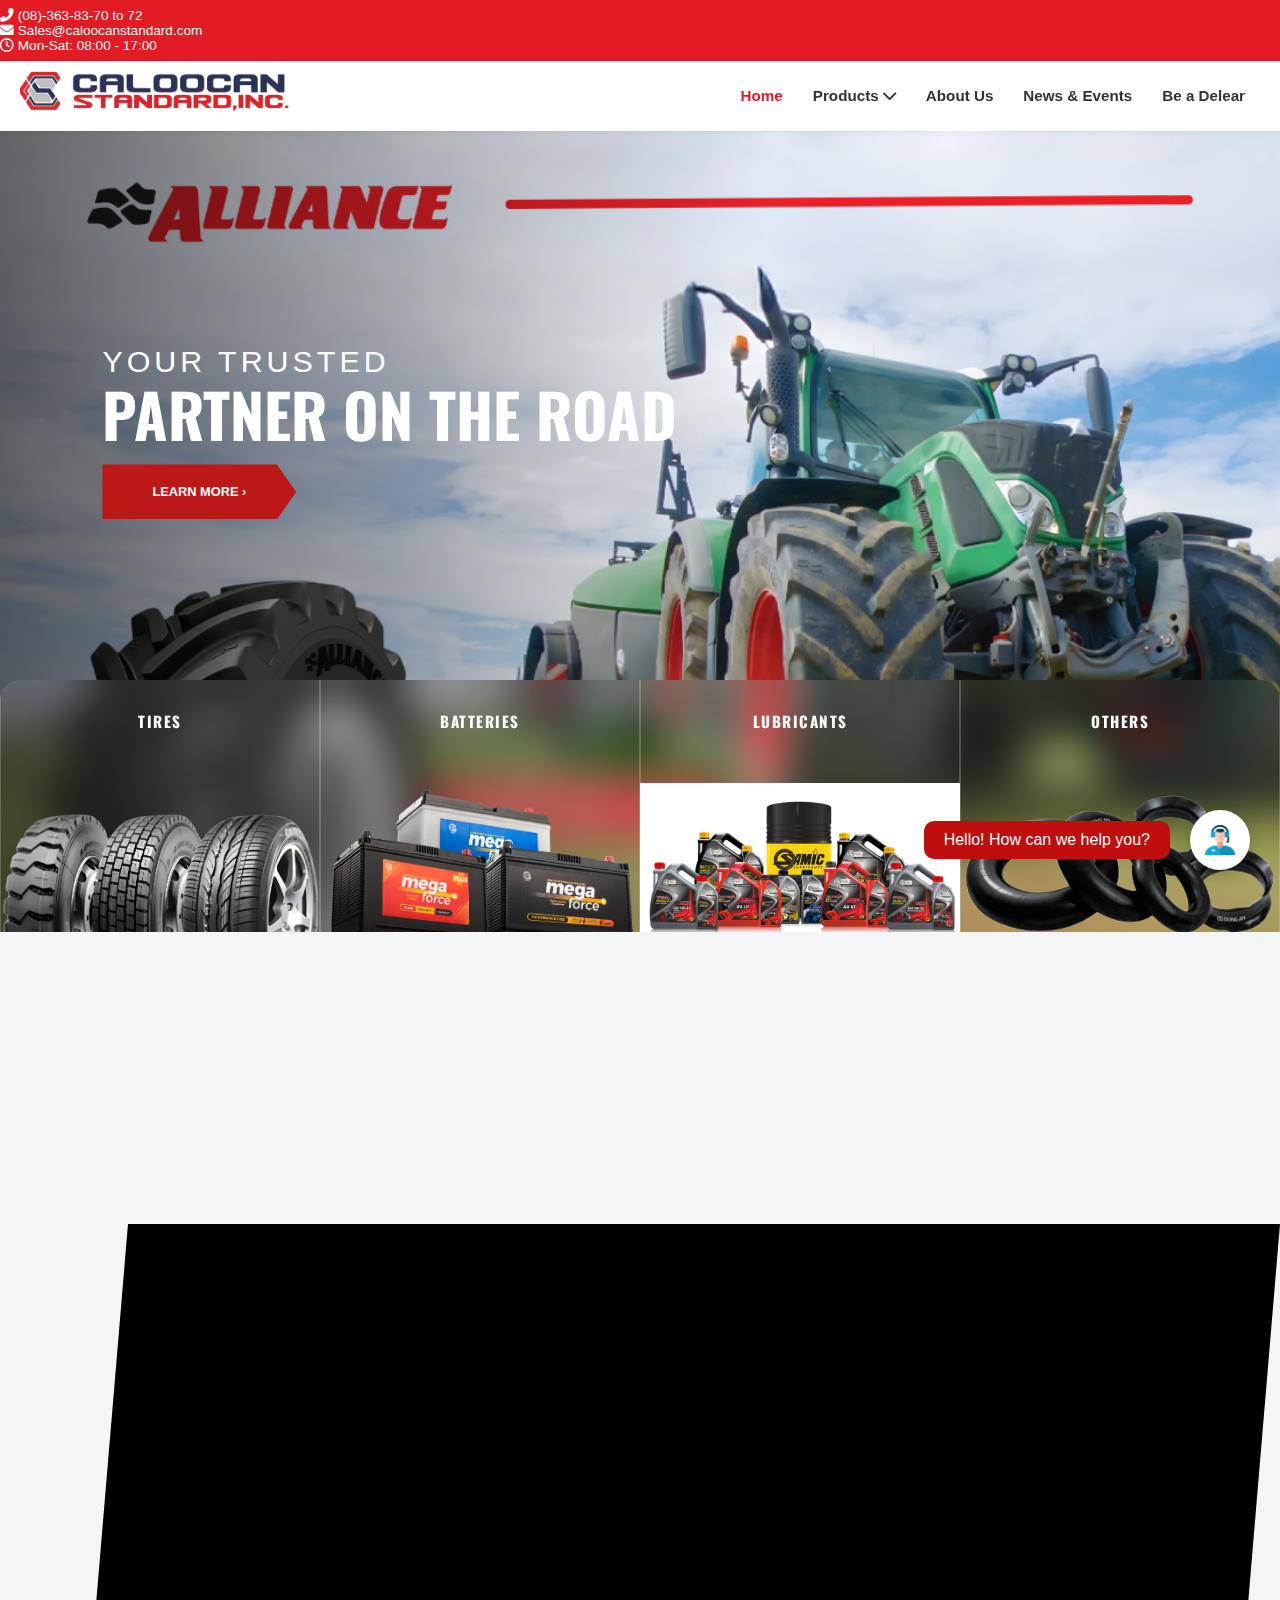
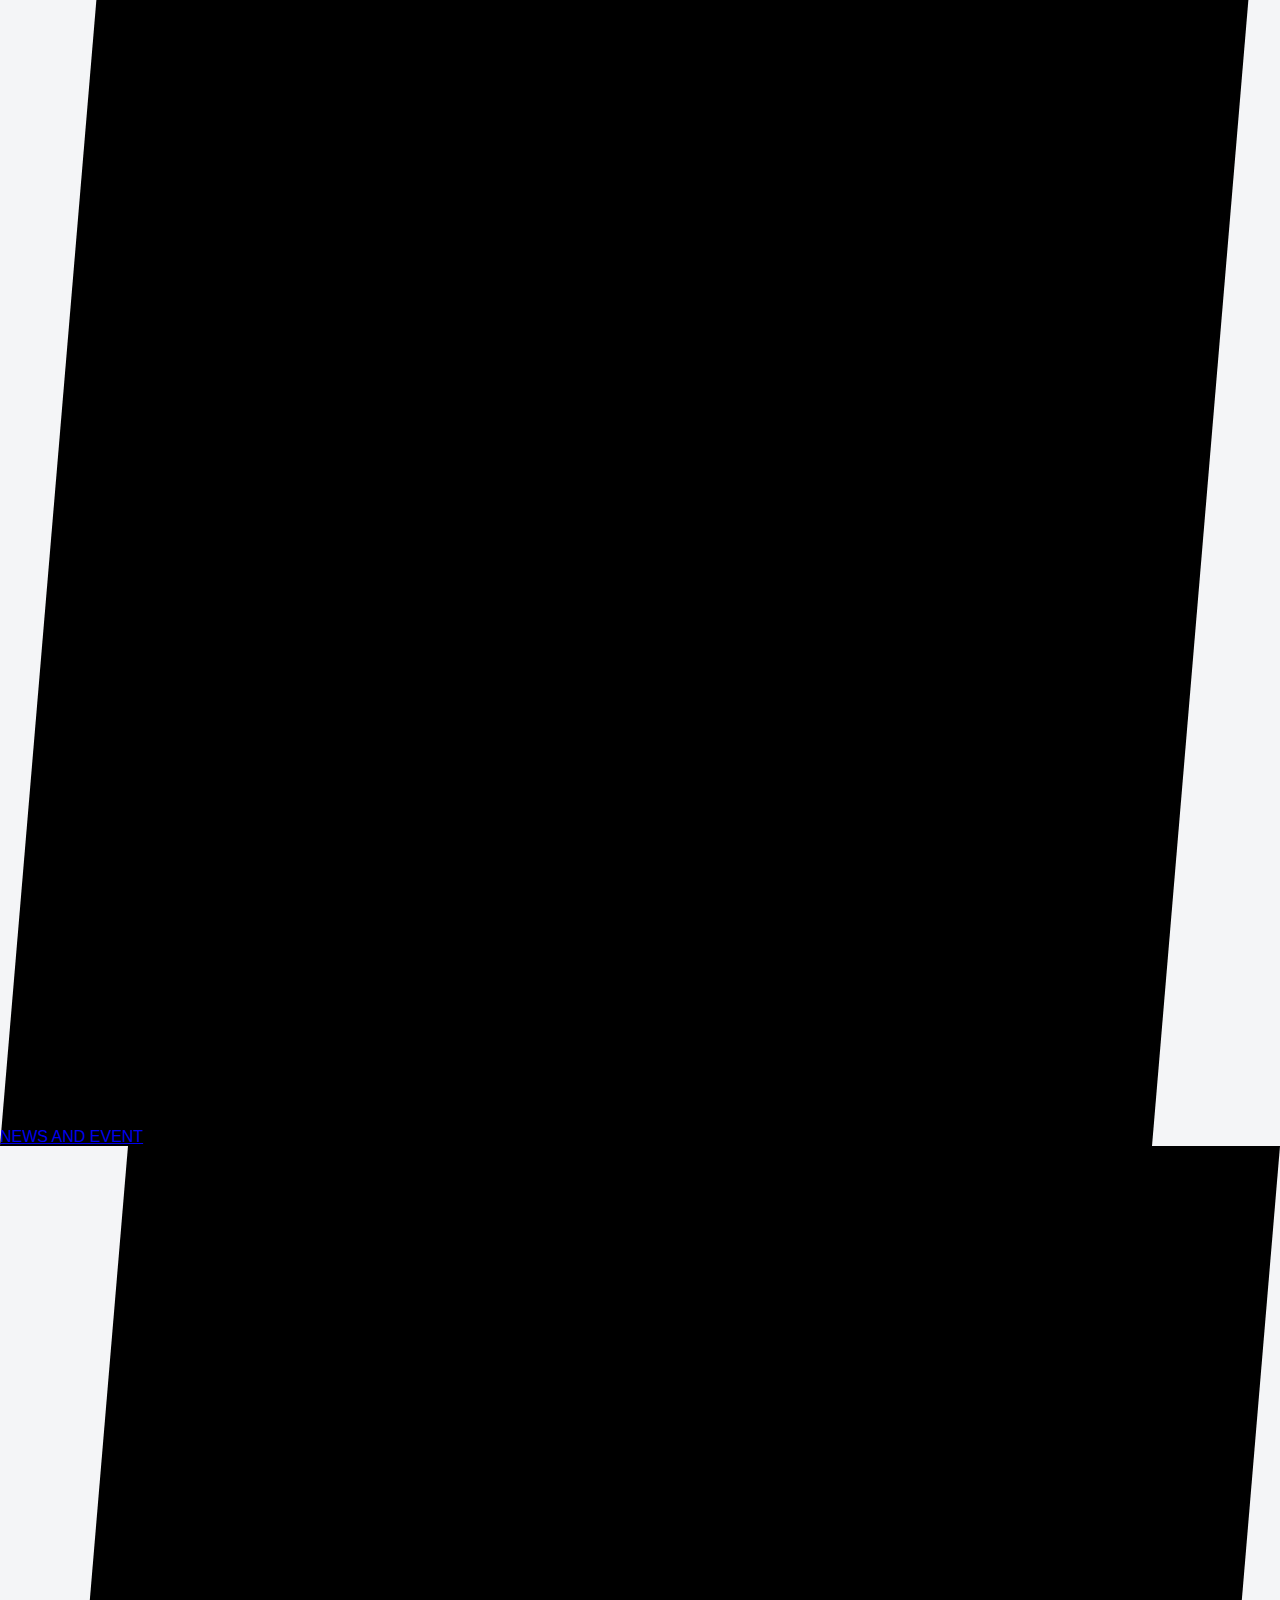
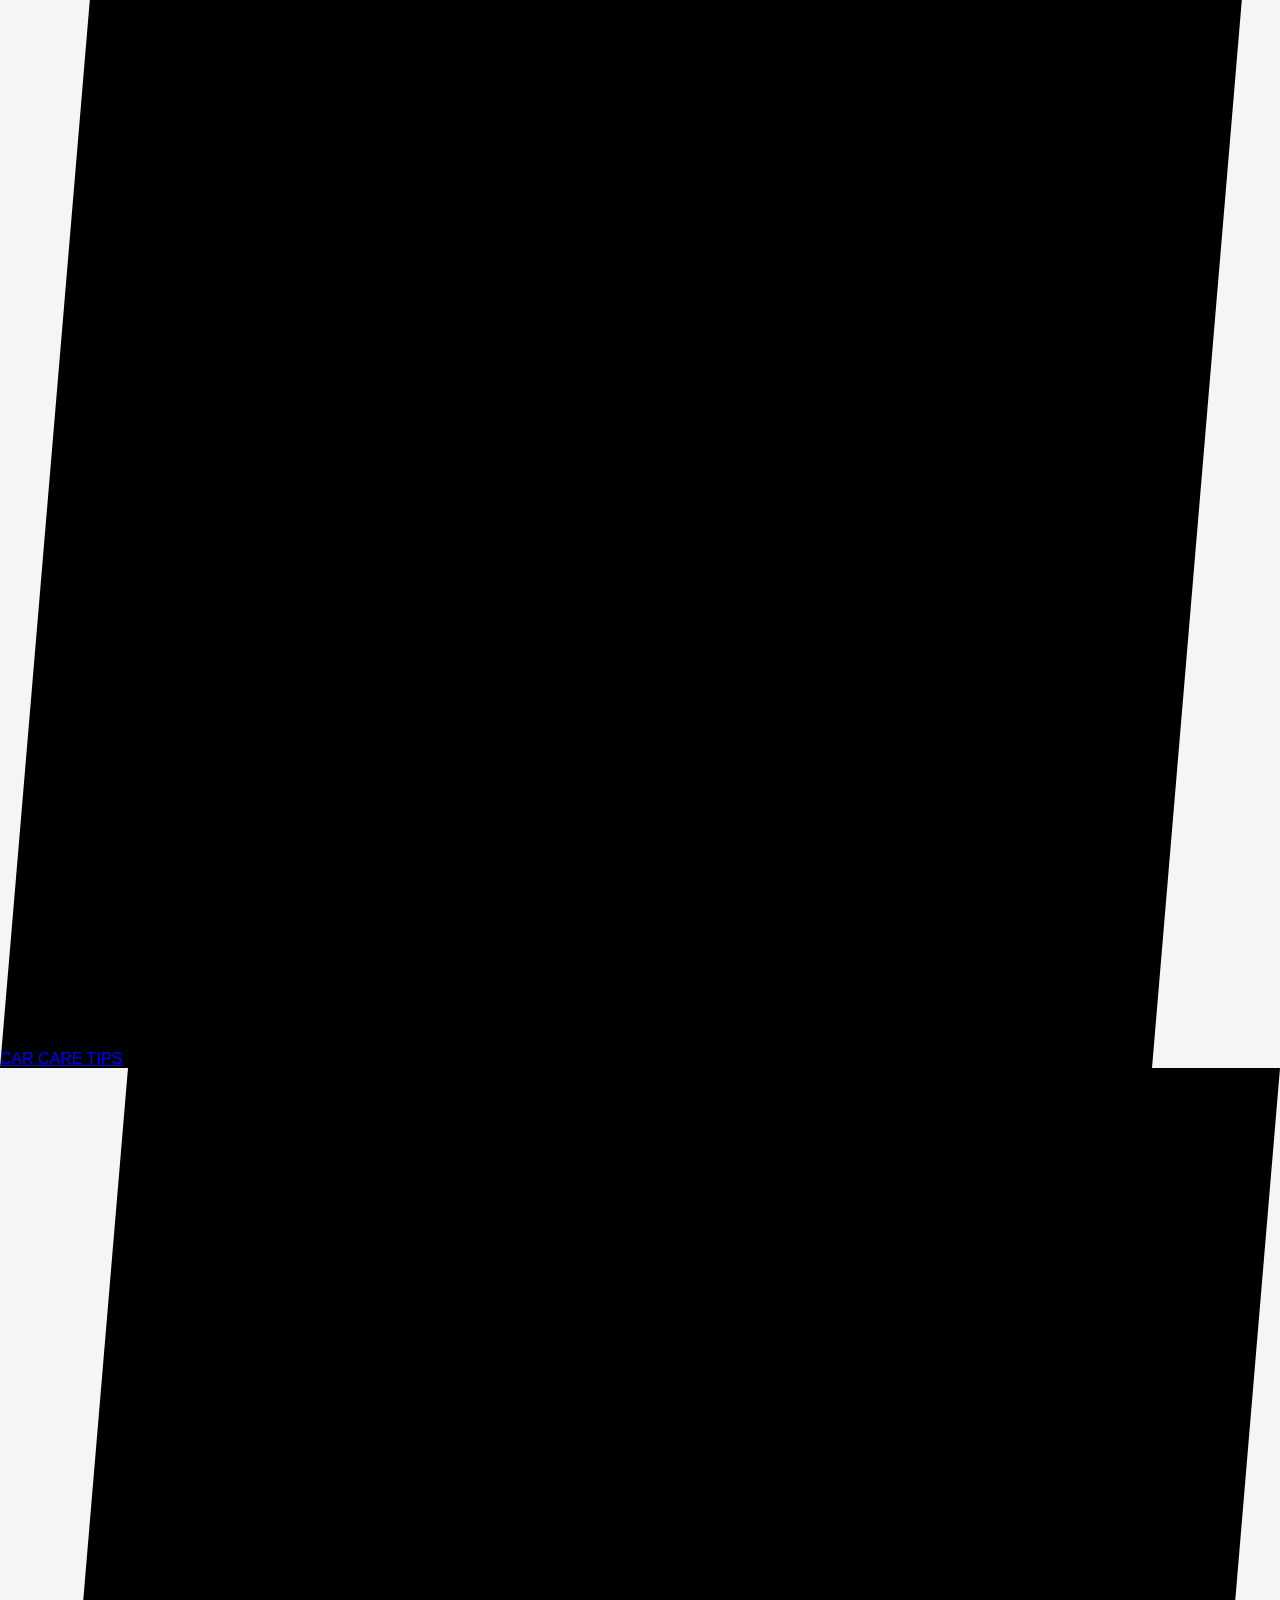
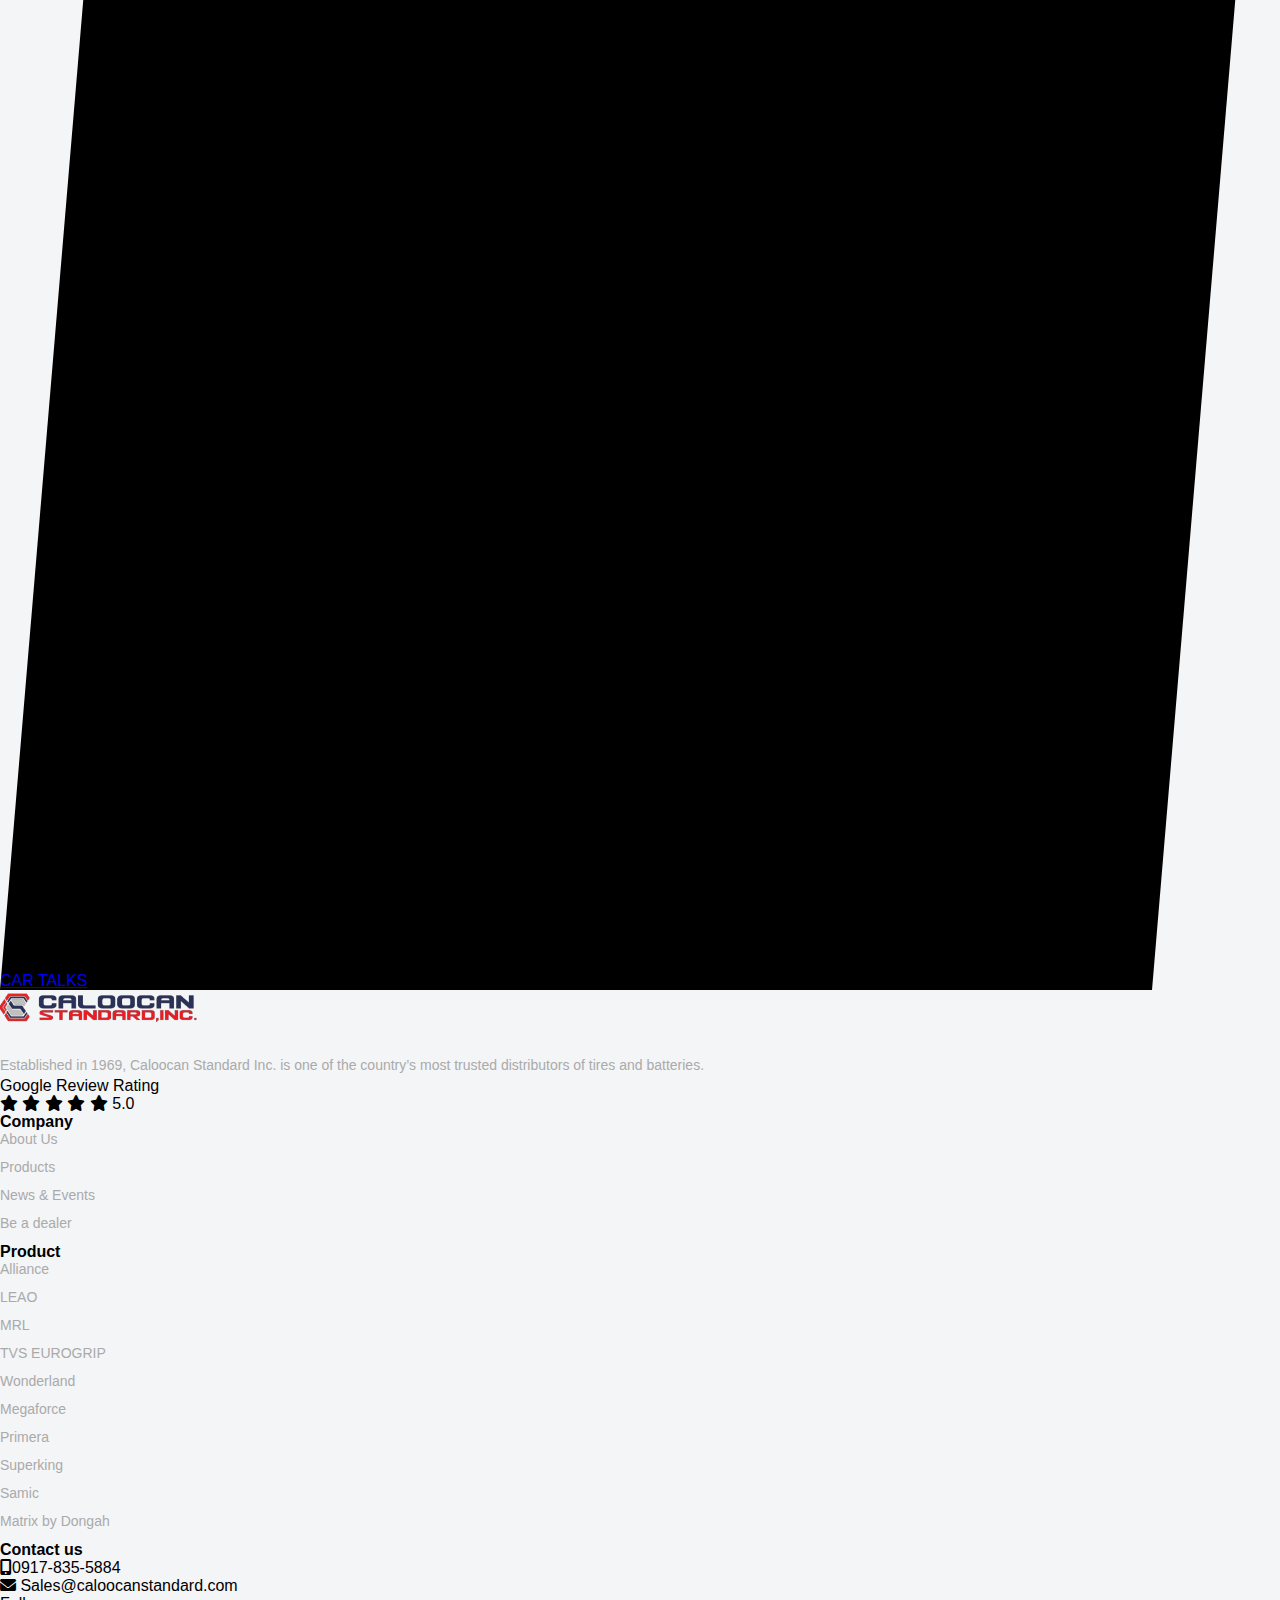
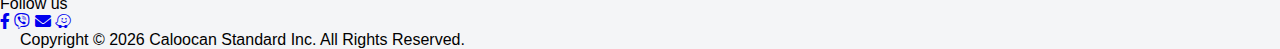
<file: index.html>
<!DOCTYPE html>
<html lang="en">
<head>
    <meta charset="UTF-8">
    <meta name="viewport" content="width=device-width, initial-scale=1.0">
    <title>Caloocan Standard Inc. | The Right Tire Changes Everything!</title>
    <link rel="stylesheet" href="style.css">
    <link rel="icon" type="image/png" href="picture/csiicon.png">
    
    <link rel="shortcut icon" href="favicon.ico" type="image/x-icon">
    <link rel="stylesheet" href="https://cdnjs.cloudflare.com/ajax/libs/font-awesome/6.0.0/css/all.min.css">
    <link href="https://fonts.googleapis.com/css2?family=Roboto:wght@300;400;700&family=Oswald:wght@500;700&display=swap" rel="stylesheet">
</head>
<body>

   <div class="top-bar">
    <div class="top-bar-container">
        <div class="top-bar-left">
            <div class="top-bar-item">
                <i class="fas fa-phone-alt"></i> (08)-363-83-70 to 72
            </div>
            <div class="top-bar-item">
                <i class="fas fa-envelope"></i> Sales@caloocanstandard.com
            </div>
        </div>

        <div class="top-bar-right">
            <div class="top-bar-item">
                <i class="far fa-clock"></i> Mon-Sat: 08:00 - 17:00
            </div>
        </div>
    </div>
</div>

<header>
    <div class="container header-content">
        <div class="logo">
            <a href="index.html"><img src="picture/csilogo.png" alt="CSI Logo"></a>
        </div>

        <nav id="main-nav">
            <ul class="nav-links">
                
                <li ><a href="index.html"class="active">Home</a></li>
                
                <li class="has-dropdown">
                    <a href="javascript:void(0)" class="dropdown-toggle">
                        Products <i class="fas fa-chevron-down"></i>
                    </a>
                    <ul class="sub-menu">
                        <li><a href="tires.html">Tires</a></li>
                        <li><a href="batteries.html">Batteries</a></li>
                        <li><a href="lubricants.html">Lubricants</a></li>
                       <a href="tubeandflaps.html" class="tab-btn ">Others</a>
                        
                    </ul>
                </li>

                <li><a href="about.html">About Us</a></li>
                
               
                    <li><a href="newsandevents.html">News & Events</a></li>
                     <li><a href="beadealer.html">Be a Delear</a></li>
            </ul>
        </nav>

        <div class="menu-toggle" id="mobile-menu">
            <i class="fas fa-bars"></i>
        </div>
    </div>
</header>
<div class="menu-overlay" id="menu-overlay"></div>

<div class="main-hero-wrapper">
    <div class="background-slider">
        <div class="bg-slide active" style="background-image: url('picture/[CSI]\ Home\ Cover\ Photo\ -\ Alliance.png');"></div>
        <div class="bg-slide" style="background-image: url('picture/[CSI] Home Cover Photo - Wonderland.png');"></div>
     
    </div>

    <div class="static-content">
        <div class="hero-text-area">
            <p class="sub-title">YOUR TRUSTED</p>
            <h1>PARTNER ON THE ROAD</h1>
            <a href="about.html" class="btn-modern">LEARN MORE <span>›</span></a>
        </div>

       <div class="categories-container">
    <div class="glass-grid">
        
        <a href="tires.html" class="cat-card">
            <div class="cat-label">
                <span class="brand-name">TIRES</span>
            </div>
            <div class="img-box">
                <img src="picture/_CSI__Home_Category_Photo_-_Tires.png" alt="Tires">
            </div>
        </a>

        <a href="batteries.html" class="cat-card">
            <div class="cat-label">
                <span class="brand-name">BATTERIES</span>
            </div>
            <div class="img-box">
                <img src="picture/_CSI__Home_Category_Photo_-_Battery.png" alt="Batteries">
            </div>
        </a>

        <a href="lubricants.html" class="cat-card">
            <div class="cat-label">
                <span class="brand-name">LUBRICANTS</span>
            </div>
            <div class="img-box">
                <img src="picture/[CSI] Home Category Photo - Lubricants.png" alt="Lubricants">
            </div>
        </a>

        <a href="tubeandflaps.html" class="cat-card">
            <div class="cat-label">
                <span class="brand-name">OTHERS</span>
            </div>
            <div class="img-box">
                <img src="picture/_CSI__Home_Category_Photo_-_Others.png" alt="Others">
            </div>
        </a>

    </div>
</div>
            
        </div>
    </div>
</div>
    </div>
</div>


  <style>
       /* =========================================
   ULTRA-MODERN SMOOTH REVEAL
   ========================================= */

/* 1. KEYFRAMES: Ang "Spring" Motion Logic */
@keyframes modernReveal {
    0% {
        opacity: 0;
        transform: translateY(100px) scale(0.9); /* Magsisimula sa malalim at maliit */
        filter: blur(10px); /* Soft entrance blur */
    }
    60% {
        opacity: 1;
        transform: translateY(-10px) scale(1.02); /* Bahagyang lalampas (overshoot) */
        filter: blur(0);
    }
    100% {
        opacity: 1;
        transform: translateY(0) scale(1); /* Titigil sa tamang pwesto */
    }
}

/* =========================================
   MODERN ALIGNMENT & UPWARD TRANSITION
   ========================================= */

/* 1. CONTAINER: Para siguradong pantay ang dalawang column */
.cta-wrapper {
    display: flex;
    justify-content: center;
    align-items: stretch; /* Gagawing magkapantay ang taas ng dalawang blocks */
    gap: 0;
    max-width: 1200px;
    margin: 0 auto;
}

/* 2. CTA BLOCK: Initial state para sa paatas na transition */
.cta-block {
    flex: 1;
    display: flex;
    flex-direction: column;
    justify-content: space-between; /* Itutulak ang button sa pinakababa para pantay */
    padding: 40px 60px;
    opacity: 0;
    transform: translateY(50px); /* Transition na paatas */
    filter: blur(5px);
    transition: all 1s cubic-bezier(0.16, 1, 0.3, 1);
}

/* 3. MIDDLE DIVIDER: Pantay na guhit sa gitna */
.cta-middle-divider {
    width: 1px;
    background-color: #ddd;
    margin: 40px 0;
    opacity: 0;
    transition: opacity 1s ease;
}

/* 4. REVEAL STATE: Pag na-scroll na */
.reveal-now .cta-block {
    opacity: 1 !important;
    transform: translateY(0) !important;
    filter: blur(0) !important;
}

.reveal-now .cta-middle-divider {
    opacity: 1 !important;
}

/* Staggered Delay para sa paatas na transition */
.reveal-now .cta-block:nth-child(1) { transition-delay: 0.1s; }
.reveal-now .cta-block:nth-child(3) { transition-delay: 0.4s; }

/* 5. BUTTON ALIGNMENT: Para siguradong laging nasa baba */
.ultra-modern-btn {
    margin-top: auto; /* Push button to the bottom */
    align-self: flex-start; /* Allign to the left */
}
    </style>
<script>
document.addEventListener("DOMContentLoaded", function() {
    const ctaSection = document.querySelector('.feature-cta-row');

    const observer = new IntersectionObserver((entries) => {
        entries.forEach(entry => {
            if (entry.isIntersecting) {
                // I-o-on ang animation
                entry.target.classList.add('reveal-now');
                // Unobserve para hindi na mawala pag scroll pabalik
                observer.unobserve(entry.target);
            }
        });
    }, { 
        threshold: 0.25 // Trigger pag 25% na ng cards ang kita sa screen
    });

    if (ctaSection) {
        observer.observe(ctaSection);
    }
});
</script>


  <section class="feature-cta-row">
        <div class="cta-wrapper">
            
            <div class="cta-block">
                <div class="cta-icon"><i class="fas fa-info-circle"></i></div>
                <h2 class="cta-title">Who We Are</h2>
                <p class="cta-text">At Caloocan Standard Inc., quality isn’t an exception—it’s the baseline. For over 60 years, we’ve been a trusted automotive partner, driving a stronger, more efficient future—the Caloocan way.</p>
                <a href="about.html" target="_blank" class="ultra-modern-btn">
                    <span class="btn-label">CLICK HERE</span>
                    <span class="btn-arrow-box"><i class="fas fa-chevron-right"></i></span>
                </a>
            </div>

            <div class="cta-middle-divider"></div>

            <div class="cta-block">
                <div class="cta-icon"><i class="fas fa-warehouse"></i></div>
                <h2 class="cta-title">Be a Dealer</h2>
                <p class="cta-text">More than products—we offer partnership. Join Caloocan Standard Inc. and bring your customers quality, choice, and service they can rely on.</p>
                <a href="beadealer.html" target="_blank" class="ultra-modern-btn">
                    <span class="btn-label">CLICK HERE</span>
                    <span class="btn-arrow-box"><i class="fas fa-chevron-right"></i></span>
                </a>
            </div>

        </div>
    </section>



  <section class="tire-modern-clean">
    <div class="tire-bg-white-layer"></div>

    <div class="tire-content-wrap">
        <div class="tire-text-col">
            <h1 class="tire-main-title">PITSTOP </h1>
             <p class="tagline">Drive smarter, stay ahead</p>
            <a href="#" class="tire-action-red">SEE ALL ARTICLES</a>
        </div>

        <div class="tire-cards-col">
            <div class="tire-card-no-border">
                <a href="newsandevents.html" class="tire-link-box">
                    <div class="tire-img-clipper">
                        <img src="picture/[CSI] Home Pitstop - News & Updates.png" alt="Alignment">
                        <div class="tire-card-label">NEWS AND EVENT</div>
                    </div>
                </a>
            </div>
            <div class="tire-card-no-border">
                <a href="#" class="tire-link-box">
                    <div class="tire-img-clipper">
                        <img src="picture/[CSI] Home Pitstop - Car Care Tips.png" alt="Maximize">
                        <div class="tire-card-label">CAR CARE TIPS</div>
                    </div>
                </a>
            </div>
            <div class="tire-card-no-border">
                <a href="#" class="tire-link-box">
                    <div class="tire-img-clipper">
                        <img src="picture/[CSI] Home Pitstop - Car Talks.png" alt="Maintenance">
                        <div class="tire-card-label">CAR TALKS</div>
                    </div>
                </a>
            </div>
        </div>
    </div>
</section>
<style>
/* =========================================
   PITSTOP RACING (Scroll-Triggered)
   ========================================= */

.tire-modern-clean {
    overflow: hidden;
}

/* --- 1. KEYFRAMES: Modern Harurot (Slide + Blur) --- */
@keyframes imageHarurot {
    0% {
        transform: translateX(100px) scale(1.3); /* Galing sa kanan */
        filter: blur(15px) brightness(1.5);
        opacity: 0;
    }
    100% {
        transform: translateX(0) scale(1);
        filter: blur(0) brightness(1);
        opacity: 1;
    }
}

@keyframes textModernSlide {
    0% {
        transform: translateX(-50px); /* Usog pabalik para sa title */
        opacity: 0;
        filter: blur(5px);
    }
    100% {
        transform: translateX(0);
        opacity: 1;
        filter: blur(0);
    }
}

/* --- 2. THE ELEMENTS (Hidden by Default) --- */
.tire-text-col,
.tire-img-clipper img {
    opacity: 0;
    will-change: transform, filter, opacity;
}
.tagline {
  font-size: 30px; /* Maliit na size */
  font-weight: normal;
  color: #666; /* Medyo gray para hindi agaw-pansin sa header */
  margin-top: 5px; /* Konting space mula sa PITSTOP */
  letter-spacing: 1px;

}
/* --- 3. THE TRIGGER CLASS (Added by JS) --- */
.reveal-now .tire-text-col {
    animation: textModernSlide 1s cubic-bezier(0.19, 1, 0.22, 1) forwards;
}

.reveal-now .tire-card-no-border img {
    animation: imageHarurot 1.5s cubic-bezier(0.19, 1, 0.22, 1) forwards;
}



.reveal-now .tire-card-no-border:nth-child(3) img { 
    animation-delay: 0.1s; /* Car Talks Leads */
}

.reveal-now .tire-card-no-border:nth-child(2) img { 
    animation-delay: 0.4s; /* Car Care Tips */
}

.reveal-now .tire-card-no-border:nth-child(1) img { 
    animation-delay: 0.7s; /* News and Event */
}

.reveal-now .tire-text-col { 
    animation-delay: 0.2s; /* Pitstop Title kasunod ng Car Talks */
}

/* --- 5. CLIPPER SETUP --- */
.tire-img-clipper {
    position: relative;
    overflow: hidden;
    background: #000;
    clip-path: polygon(10% 0, 100% 0, 90% 100%, 0 100%); /* Maintain ang slant */
}
</style>

<script>
document.addEventListener("DOMContentLoaded", function() {
    // Kinikilala ang buong section container
    const section = document.querySelector('.tire-modern-clean');

    const observer = new IntersectionObserver((entries) => {
        entries.forEach(entry => {
            if (entry.isIntersecting) {
                // Pag nakita na ang section, sabay-sabay ittrigger ang sequence
                entry.target.classList.add('reveal-now');
                // Optional: stop observing after reveal
                observer.unobserve(entry.target);
            }
        });
    }, { 
        threshold: 0.2 // Mag-start pag 20% na ng section ang kita sa screen
    });

    if(section) observer.observe(section);
});
</script>

<div class="contact-stack" id="contactStack">
    <div class="main-trigger" onclick="toggleModernContact()">
        <div class="tooltip" id="helpTooltip">Hello! How can we help you?</div>
        <div class="btn-circle"><img src="picture/operator.png">
            <span class="icon-bar"></span>
        </div>
    </div>

    <div class="social-icons-wrapper">
        <a href="viber://chat?number=+639998816400" class="btn-circle viber"><img src="picture/viber.png"></a>
        <a href="https://www.messenger.com/t/104591254588832" class="btn-circle messenger"><img src="picture/messenger.png"></a>
     <a href="https://mail.google.com/mail/?view=cm&fs=1&to=Sales@caloocanstandard.com" 
       target="_blank" 
       rel="noopener noreferrer" 
       class="btn-circle email">
        <img src="picture/communication.png" alt="Gmail">
    </a>
    </div>
</div>
     <footer class="modern-footer">
    <div class="footer-container">
        <div class="footer-col brand-info">
            <img src="picture/csilogo.png" alt="CSI Logo" class="footer-logo"> <p class="company-desc">Established in 1969, Caloocan Standard Inc. is one of the country’s most trusted distributors of tires and batteries.</p>
            
            <div class="google-rating">
                <span class="rating-label">Google Review Rating</span>
                <div class="stars">
                    <i class="fas fa-star"></i>
                    <i class="fas fa-star"></i>
                    <i class="fas fa-star"></i>
                    <i class="fas fa-star"></i>
                    <i class="fas fa-star"></i>
                    <span class="score">5.0</span>
                </div>
            </div>
        </div>

        <div class="footer-col">
            <h4>Company</h4>
            <ul class="footer-links">
                <li><a href="about.html">About Us</a></li>
                <li><a href="tires.html">Products</a></li>
                <li><a href="newsandevents.html">News & Events</a></li>
                 <li><a href="beadealer.html">Be a dealer</a></li>
            </ul>
        </div>

        <div class="footer-col product-section">
            <h4>Product</h4>
            <div class="product-grid">
                <ul class="footer-links">
                    <li><a >Alliance</a></li>
                    <li><a>LEAO</a></li>
                    <li><a >MRL</a></li>
                    <li><a >TVS EUROGRIP</a></li>
                    <li><a >Wonderland</a></li>
                </ul>
                <ul class="footer-links">
                    <li><a >Megaforce</a></li>
                    <li><a >Primera</a></li>
                    <li><a >Superking</a></li>
                    <li><a >Samic</a></li>
                    <li><a >Matrix by Dongah</a></li>
                </ul>
            </div>
        </div>

        <div class="footer-col">
            <h4>Contact us</h4>
            <ul class="contact-info">
                <li><i class="fas fa-mobile-alt"></i>0917-835-5884</li>
                <li><i class="fas fa-envelope"></i> Sales@caloocanstandard.com</li>
                <li class="follow-text">Follow us</li>
            </ul>
            <div class="social-icons-only">
                <a href="https://www.facebook.com/caloocanstandardinc" title="Facebook"><i class="fab fa-facebook-f"></i></a>
                <a href="viber://chat?number=+639998816400" title="Viber"><i class="fab fa-viber"></i></a>
                <a href="https://mail.google.com/mail/?view=cm&fs=1&to=Sales@caloocanstandard.com" title="Email"><i class="fas fa-envelope"></i></a>
                <a href="https://waze.com/ul/hwdw531vpv" title="Waze"><i class="fab fa-waze"></i></a>
            </div>
        </div>
    </div>

    <div class="footer-bottom">
        <div class="container">
            <p>Copyright &copy; 2026 Caloocan Standard Inc. All Rights Reserved.</p>
        </div>
    </div>
    
</footer>
    <script src="script.js"></script>
</body>
</html>
</file>
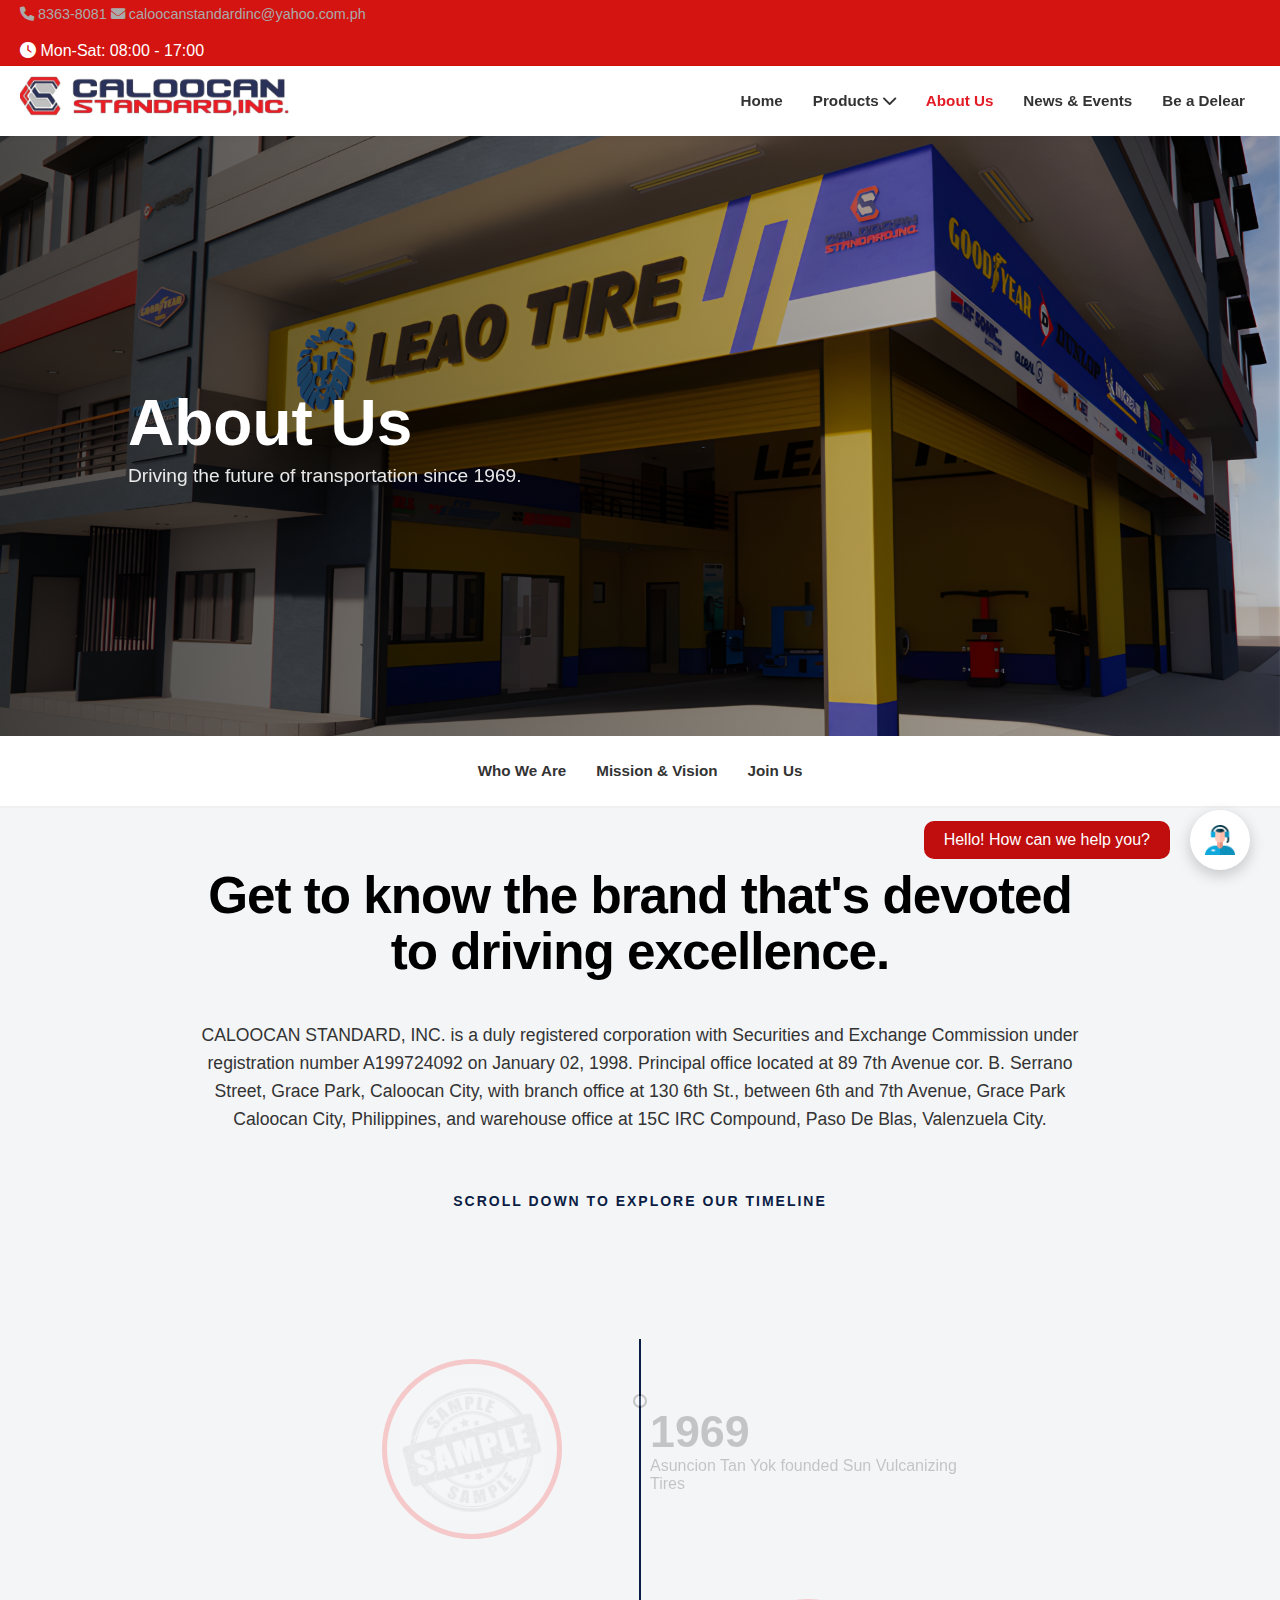
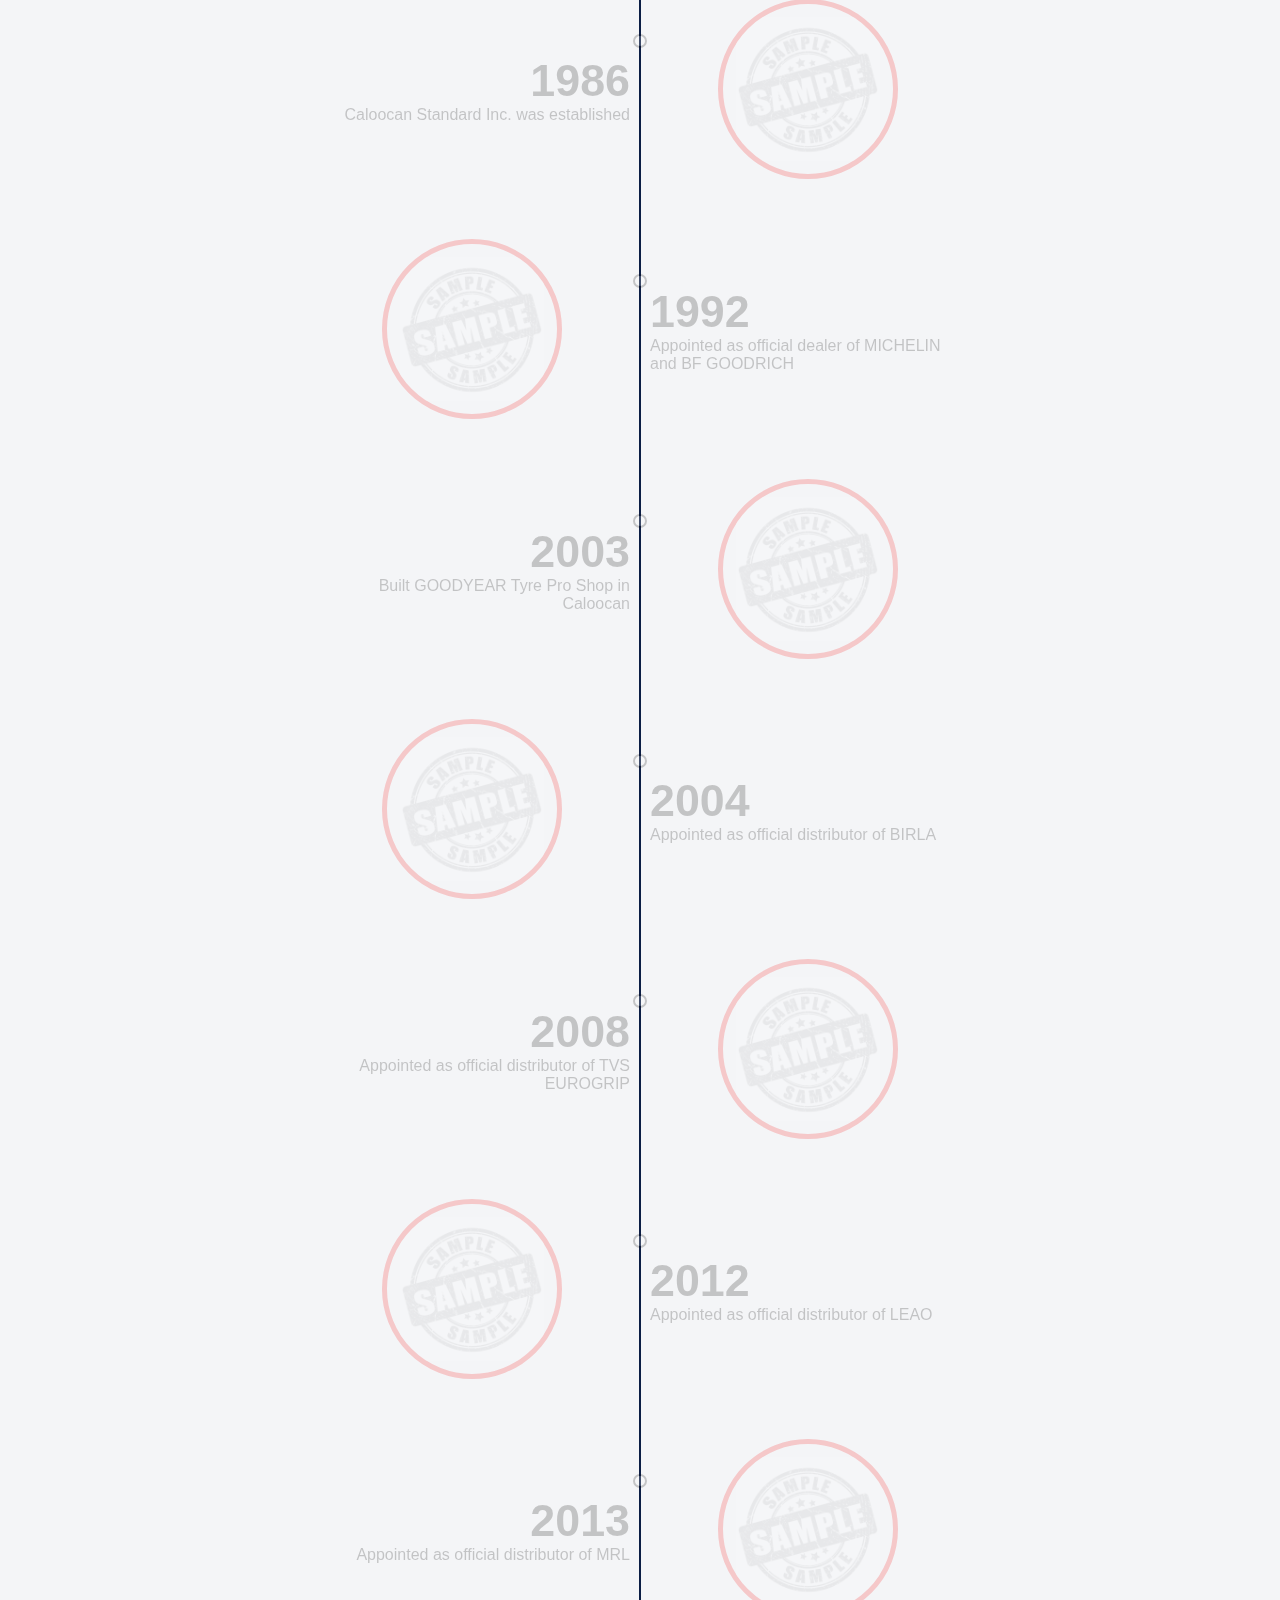
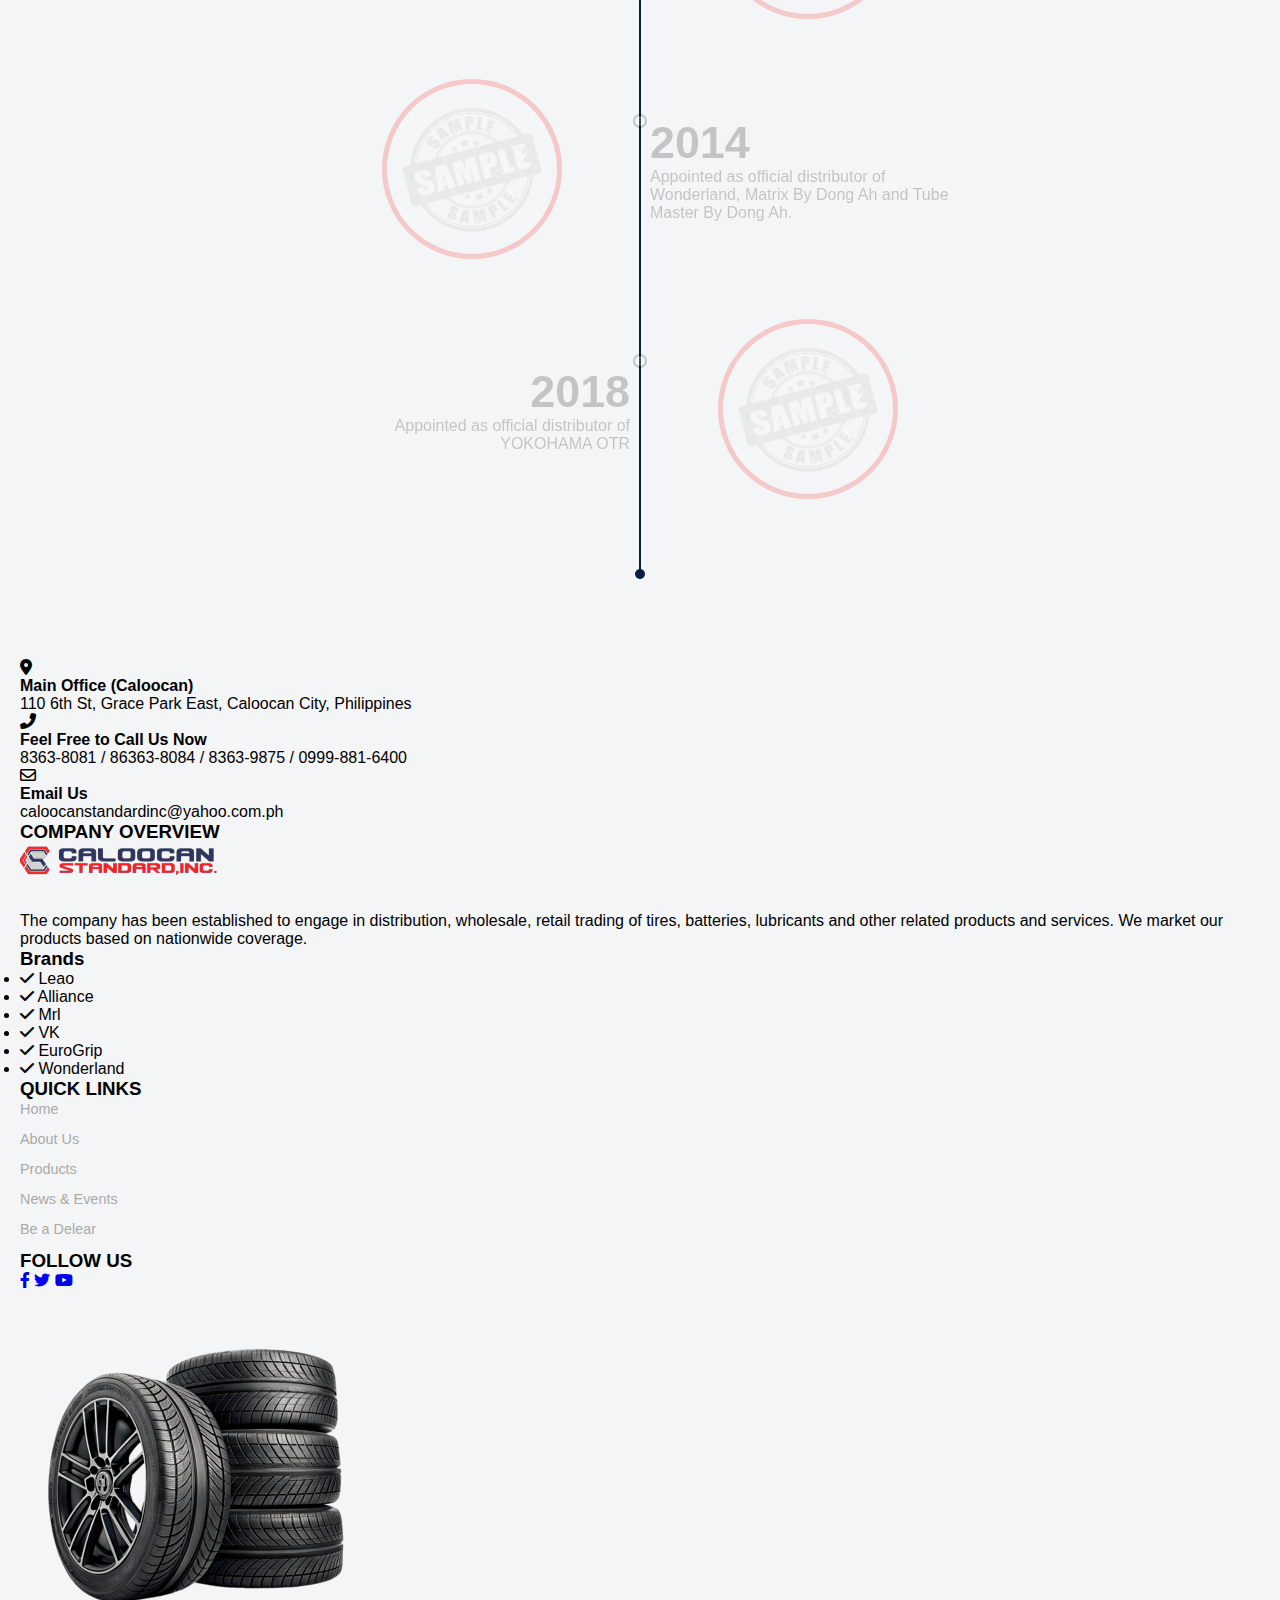
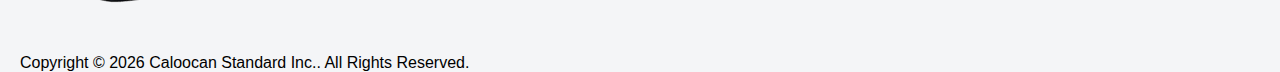
<file: about.html>
<!DOCTYPE html>
<html lang="en">
<head>
    <meta charset="UTF-8">
    <meta name="viewport" content="width=device-width, initial-scale=1.0">
    <title>Caloocan Standard Inc. | The Right Tire Changes Everything!</title>
    <link rel="stylesheet" href="aboutus.css">
     <link rel="icon" type="image/png" href="picture/csiicon.png">
    
    <link rel="shortcut icon" href="favicon.ico" type="image/x-icon">
    <link rel="stylesheet" href="https://cdnjs.cloudflare.com/ajax/libs/font-awesome/6.0.0/css/all.min.css">
    <link href="https://fonts.googleapis.com/css2?family=Roboto:wght@300;400;700&family=Oswald:wght@500;700&display=swap" rel="stylesheet">
</head>
<body>

    <div class="top-bar">
        <div class="container">
            <div class="contact-info">
                <span><i class="fas fa-phone"></i> 8363-8081</span>
                <span><i class="fas fa-envelope"></i> caloocanstandardinc@yahoo.com.ph</span>
            </div>
            <div class="hours">
                <i class="fas fa-clock"></i> Mon-Sat: 08:00 - 17:00
            </div>
        </div>
    </div>

<header>
    <div class="container header-content">
        <div class="logo">
            <a href="about.html"><img src="picture/csilogo.png" alt="CSI Logo"></a>
        </div>

        <nav id="main-nav">
            <ul class="nav-links">
                
                <li><a href="index.html">Home</a></li>
                
                <li class="has-dropdown">
                    <a href="javascript:void(0)" class="dropdown-toggle">
                        Products <i class="fas fa-chevron-down"></i>
                    </a>
                    <ul class="sub-menu">
                        <li><a href="tires.html">Tires</a></li>
                        <li><a href="batteries.html">Batteries</a></li>
                        <li><a href="lubricants.html">Lubricants</a></li>
                        <li><a href="tubeandflaps.html">Tube and Flaps</a></li>
                        
                    </ul>
                </li>

                <li ><a href="about.html"class="active">About Us</a></li>
               
               
                    <li><a href="newsandevents.html">News & Events</a></li>
                     <li><a href="beadealer.html">Be a Delear</a></li>
            </ul>
        </nav>

        <div class="menu-toggle" id="mobile-menu">
            <i class="fas fa-bars"></i>
        </div>
    </div>
</header>
<div class="menu-overlay" id="menu-overlay"></div>
<section class="modern-hero">
    <div class="hero-overlay">
        <div class="hero-container">
            <h1>About Us</h1>
            <p>Driving the future of transportation since 1969.</p>
        </div>
    </div>
</section>

<nav class="sub-menu-bar">
    <div class="sub-menu-container">
        <div class="custom-select-box" id="subToggle">
            <span>About us</span>
            <i class="fas fa-chevron-down"></i>
        </div>

        <ul class="sub-menu-list" id="subMenuList">
            <li class="active"><a href="#">Who We Are</a></li>
            <li><a href="missionandvision.html">Mission & Vision</a></li>
            <li><a href="#">Join Us</a></li>
        </ul>
    </div>
</nav>
<section class="intro-section">
    <div class="intro-container">
        <h1>Get to know the brand that's devoted to driving excellence.</h1>
        <p>
            CALOOCAN STANDARD, INC. is a duly registered corporation with Securities and Exchange Commission under registration number A199724092 on January 02, 1998. Principal office located at 89 7th Avenue cor. B. Serrano Street, Grace Park, Caloocan City, with branch office at 130 6th St., between 6th and 7th Avenue, Grace Park Caloocan City, Philippines, and warehouse office at 15C IRC Compound, Paso De Blas, Valenzuela City.
        </p>
    </div>
</section>
   <h3 class="scroll-guide">SCROLL DOWN TO EXPLORE OUR TIMELINE</h3>
    <section class="timeline-section">
        
        <div class="timeline-container">

            <div class="timeline-line"></div>

            <div class="timeline-item">
                <div class="timeline-content">
                    <h2 class="year-text">1969</h2>
                    <p>Asuncion Tan Yok founded Sun Vulcanizing Tires</p>
                </div>
                <div class="timeline-dot"></div>
                <div class="timeline-image-box">
                    <div class="circle-img-wrapper">
                        <img src="picture/samplepic.jpg" alt="1898 History">
                    </div>
                </div>
            </div>

            <div class="timeline-item">
                <div class="timeline-content">
                    <h2 class="year-text">1986</h2>
                    <p>Caloocan Standard Inc. was established</p>
                </div>
                <div class="timeline-dot"></div>
                <div class="timeline-image-box">
                    <div class="circle-img-wrapper">
                        <img src="picture/samplepic.jpg" alt="1908 History">
                    </div>
                </div>
            </div>

            <div class="timeline-item">
                <div class="timeline-content">
                    <h2 class="year-text">1992</h2>
                    <p>Appointed as official dealer of MICHELIN and BF GOODRICH 
</p>
                </div>
                <div class="timeline-dot"></div>
                <div class="timeline-image-box">
                    <div class="circle-img-wrapper">
                        <img src="picture/samplepic.jpg" alt="1964 History">
                    </div>
                </div>
            </div>

            <div class="timeline-item">
                <div class="timeline-content">
                    <h2 class="year-text">2003</h2>
                    <p>Built GOODYEAR Tyre Pro Shop in Caloocan
</p>
                </div>
                <div class="timeline-dot"></div>
                <div class="timeline-image-box">
                    <div class="circle-img-wrapper">
                        <img src="picture/samplepic.jpg" alt="2026 Today">
                    </div>
                </div>
            </div>
            <div class="timeline-item">
                <div class="timeline-content">
                    <h2 class="year-text">2004</h2>
                    <p>Appointed as official distributor of BIRLA
</p>
                </div>
                <div class="timeline-dot"></div>
                <div class="timeline-image-box">
                    <div class="circle-img-wrapper">
                        <img src="picture/samplepic.jpg" alt="1964 History">
                    </div>
                </div>
            </div>
            <div class="timeline-item">
                <div class="timeline-content">
                    <h2 class="year-text">2008</h2>
                    <p>Appointed as official distributor of TVS EUROGRIP
</p>
                </div>
                <div class="timeline-dot"></div>
                <div class="timeline-image-box">
                    <div class="circle-img-wrapper">
                        <img src="picture/samplepic.jpg" alt="1964 History">
                    </div>
                </div>
            </div>
            <div class="timeline-item">
                <div class="timeline-content">
                    <h2 class="year-text">2012</h2>
                    <p>Appointed as official distributor of LEAO</p>
                </div>
                <div class="timeline-dot"></div>
                <div class="timeline-image-box">
                    <div class="circle-img-wrapper">
                        <img src="picture/samplepic.jpg" alt="1964 History">
                    </div>
                </div>
            </div>
            <div class="timeline-item">
                <div class="timeline-content">
                    <h2 class="year-text">2013</h2>
                    <p>Appointed as official distributor of MRL</p>
                </div>
                <div class="timeline-dot"></div>
                <div class="timeline-image-box">
                    <div class="circle-img-wrapper">
                        <img src="picture/samplepic.jpg" alt="1964 History">
                    </div>
                </div>
            </div>
            <div class="timeline-item">
                <div class="timeline-content">
                    <h2 class="year-text">2014</h2>
                    <p>Appointed as official distributor of Wonderland, Matrix By Dong Ah and Tube Master By Dong Ah.</p>
                </div>
                <div class="timeline-dot"></div>
                <div class="timeline-image-box">
                    <div class="circle-img-wrapper">
                        <img src="picture/samplepic.jpg" alt="1964 History">
                    </div>
                </div>
            </div>
             <div class="timeline-item">
                <div class="timeline-content">
                    <h2 class="year-text">2018</h2>
                    <p>Appointed as official distributor of YOKOHAMA OTR</p>
                </div>
                <div class="timeline-dot"></div>
                <div class="timeline-image-box">
                    <div class="circle-img-wrapper">
                        <img src="picture/samplepic.jpg" alt="1964 History">
                    </div>
                </div>
            </div>
            
        </section>
  

<div class="contact-stack" id="contactStack">
    <div class="main-trigger" onclick="toggleModernContact()">
        <div class="tooltip" id="helpTooltip">Hello! How can we help you?</div>
        <div class="btn-circle"><img src="picture/operator.png">
            <span class="icon-bar"></span>
        </div>
    </div>

    <div class="social-icons-wrapper">
        <a href="viber://chat?number=+63998816400" class="btn-circle viber"><img src="picture/viber.png"></a>
        <a href="https://www.messenger.com/t/104591254588832" class="btn-circle messenger"><img src="picture/messenger.png"></a>
        <a href="https://mail.google.com/mail/u/0/#inbox?compose=CllgCJlFllzcchmgMBZBpmWvNtfcBNlLlXPNxZbtBQNnMCXNqZqXlFXzLDlFfxTnGzKMPRqmXJB" class="btn-circle email"><img src="picture/communication.png"></a>
       
    </div>
</div>
<section class="site-footer">
    <div class="footer-contact-bar">
        <div class="container footer-grid-top">
            <div class="contact-item">
                <i class="fas fa-map-marker-alt"></i>
                <div>
                    <h4>Main Office (Caloocan)</h4>
                    <p>110 6th St, Grace Park East, Caloocan City, Philippines</p>
                </div>
            </div>
            <div class="contact-item">
                <i class="fas fa-phone-alt"></i>
                <div>
                    <h4>Feel Free to Call Us Now</h4>
                    <p>8363-8081 / 86363-8084 / 8363-9875 / 0999-881-6400</p>
                </div>
            </div>
            <div class="contact-item">
                <i class="far fa-envelope"></i>
                <div>
                    <h4>Email Us</h4>
                    <p>caloocanstandardinc@yahoo.com.ph</p>
                </div>
            </div>
        </div>
    </div>

   <div class="footer-main">
        <div class="container footer-grid-main">
            <div class="footer-col">
                <h3 class="footer-title">COMPANY OVERVIEW</h3>
                <img src="picture/csilogo.png" alt="Logo" class="footer-logo">
                <p>The company has been established to engage in distribution, wholesale, retail trading of tires, batteries, lubricants and other related products and services. We market our products based on nationwide coverage.</p>
            </div>

            <div class="footer-col">
                <h3 class="footer-title">Brands</h3>
                <ul class="footer-services">
                    <li><i class="fas fa-check"></i> Leao</li>
                    <li><i class="fas fa-check"></i> Alliance</li>
                    <li><i class="fas fa-check"></i> Mrl</li>
                    <li><i class="fas fa-check"></i> VK</li>
                    <li><i class="fas fa-check"></i> EuroGrip</li>
                    <li><i class="fas fa-check"></i> Wonderland</li>
                </ul>
            </div>

            <div class="footer-col">
                <h3 class="footer-title">QUICK LINKS</h3>
                <ul class="footer-links">
                    <li><a href="index.html">Home</a></li>
                    <li><a href="about.html">About Us</a></li>
                    <li><a href="tires.html">Products</a></li>
                    
                    <li><a href="newsandevents.html">News & Events</a></li>
                     <li><a href="beadealer.html">Be a Delear</a></li>
                </ul>
            </div>

            <div class="footer-col">
                <h3 class="footer-title">FOLLOW US</h3>
                <div class="social-icons">
                    <a href="#"><i class="fab fa-facebook-f"></i></a>
                    <a href="#"><i class="fab fa-twitter"></i></a>
                    <a href="#"><i class="fab fa-youtube"></i></a>
                </div>
                <img src="picture/tire.png" alt="Tires" class="footer-tires-img">
            </div>
        </div>
    </div>

    <div class="footer-copyright">
        <div class="container">
            <p>Copyright © 2026 Caloocan Standard Inc.. All Rights Reserved.</p>
        </div>
    </div>
</div>
</footer></section>

    <script src="script.js"></script>
</body>
</html>
</file>
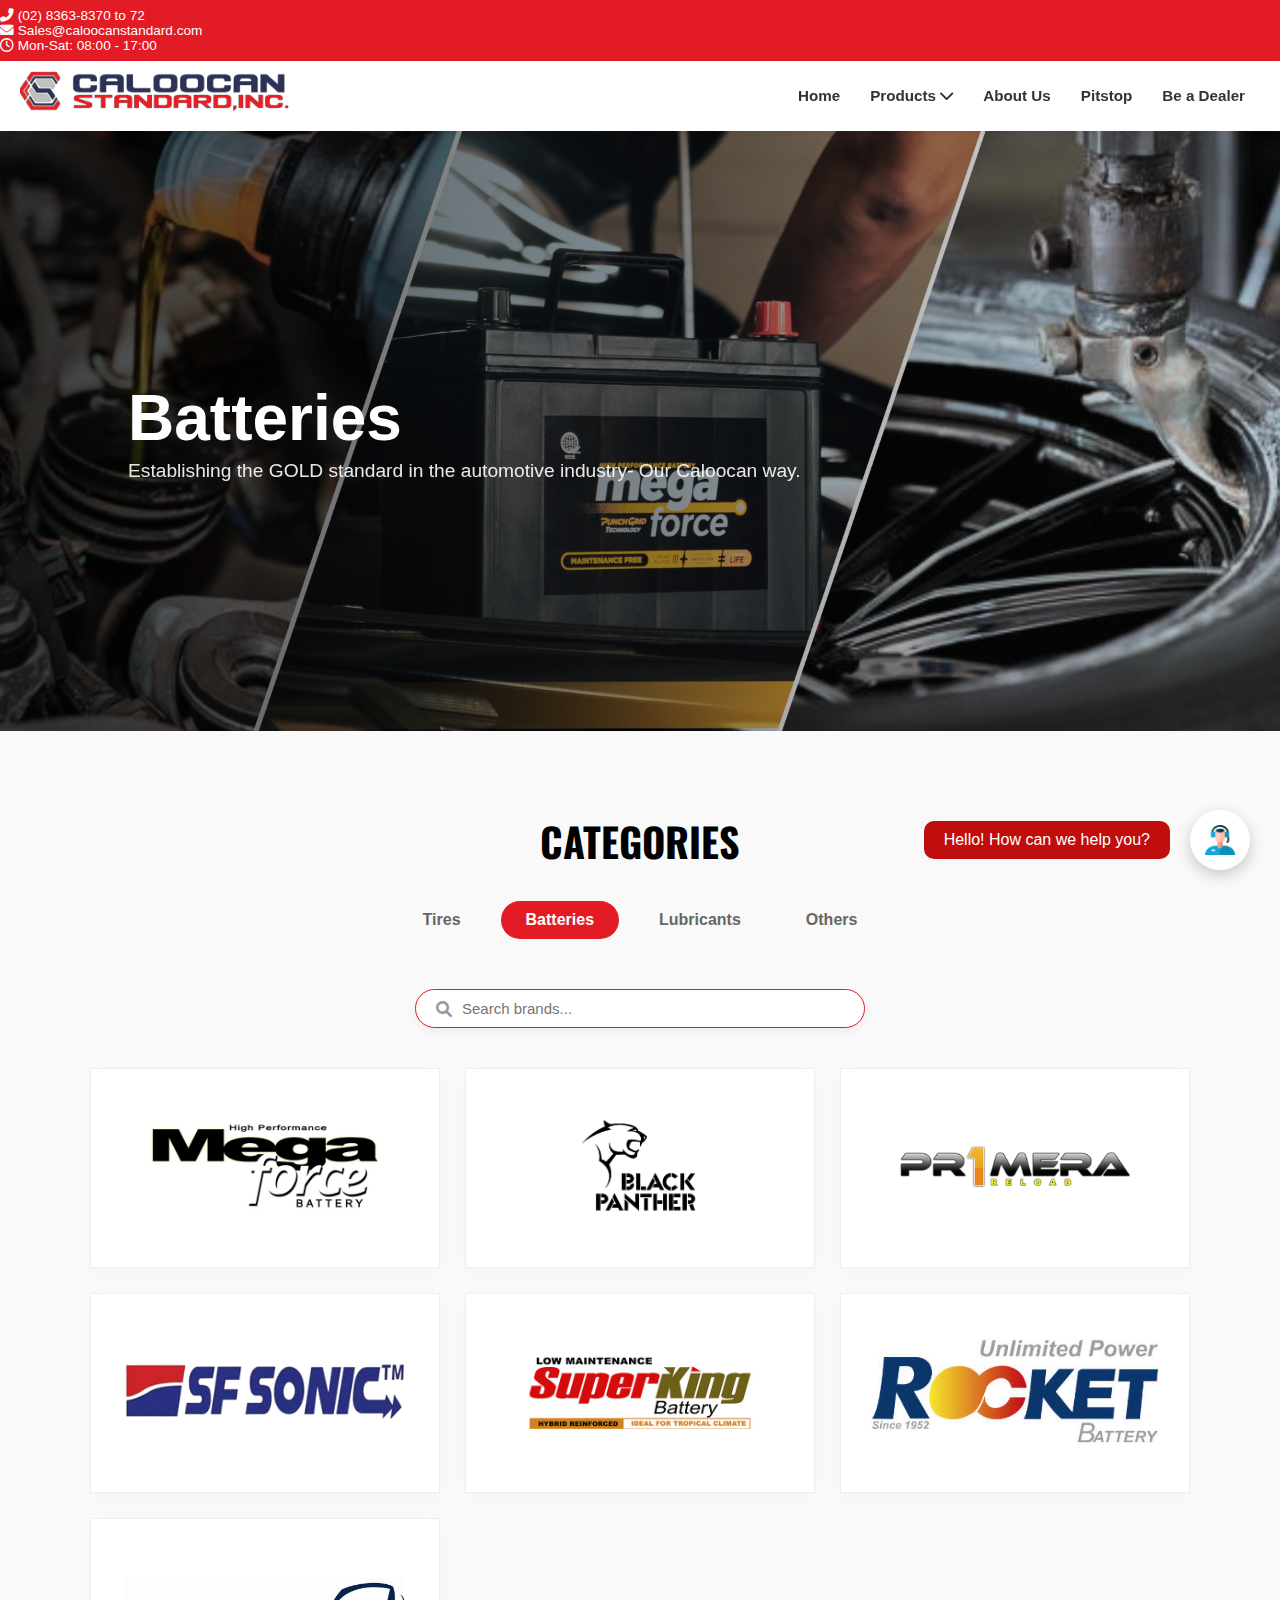
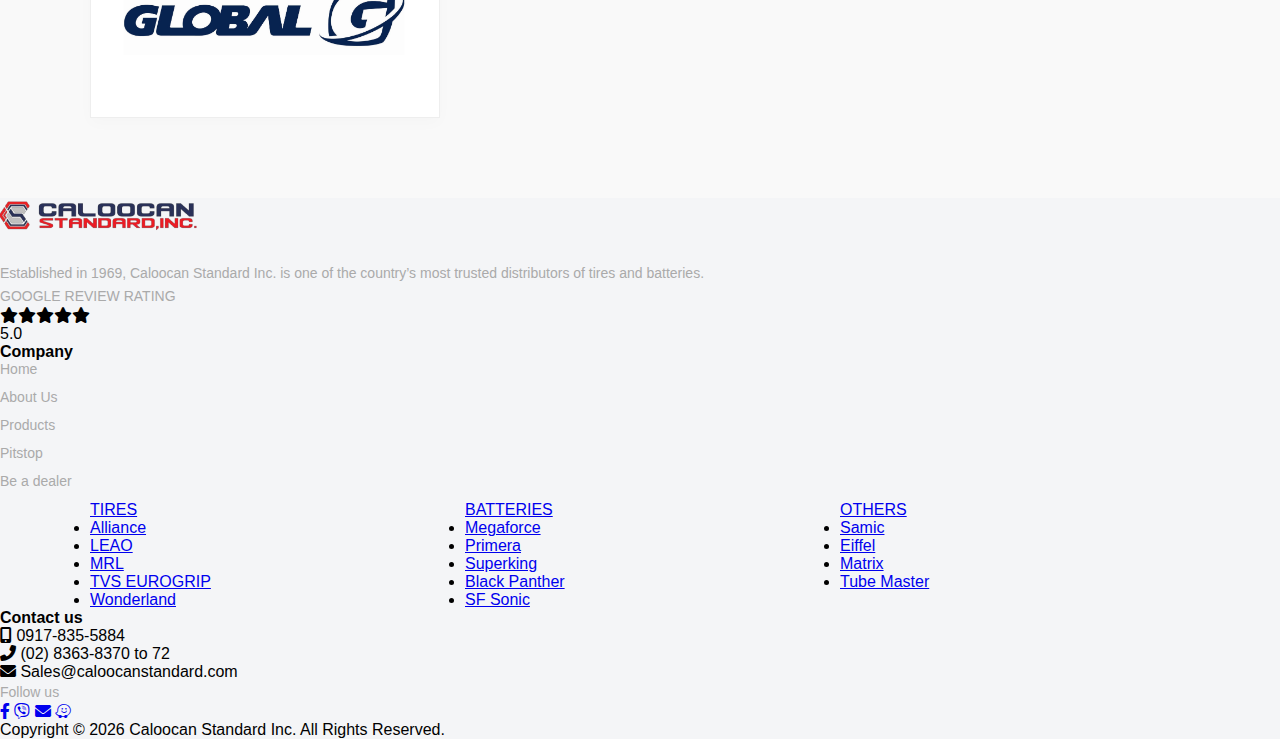
<file: batteries.html>
<!DOCTYPE html>
<html lang="en">
<head>
    <meta charset="UTF-8">
    <meta name="viewport" content="width=device-width, initial-scale=1.0">
    <title>Caloocan Standard Inc. | The Right Tire Changes Everything!</title>
    <link rel="stylesheet" href="product.css">
     <link rel="icon" type="image/png" href="picture/csiicon.png">
    
    <link rel="shortcut icon" href="favicon.ico" type="image/x-icon">
    <link rel="stylesheet" href="https://cdnjs.cloudflare.com/ajax/libs/font-awesome/6.0.0/css/all.min.css">
    <link href="https://fonts.googleapis.com/css2?family=Roboto:wght@300;400;700&family=Oswald:wght@500;700&display=swap" rel="stylesheet">
</head>
<body>

   <div class="top-bar">
    <div class="top-bar-container">
        <div class="top-bar-left">
            <div class="top-bar-item">
                <i class="fas fa-phone-alt"></i> (02) 8363-8370 to 72
            </div>
            <div class="top-bar-item">
                <i class="fas fa-envelope"></i> Sales@caloocanstandard.com
            </div>
        </div>

        <div class="top-bar-right">
            <div class="top-bar-item">
                <i class="far fa-clock"></i> Mon-Sat: 08:00 - 17:00
            </div>
        </div>
    </div>
</div>

<header>
    <div class="container header-content">
        <div class="logo">
            <a href="index.html"><img src="picture/csilogo.png" alt="CSI Logo"></a>
        </div>

        <nav id="main-nav">
            <ul class="nav-links">
                
                <li class="active"><a href="index.html">Home</a></li>
                
                <li class="has-dropdown">
                    <a href="javascript:void(0)" class="dropdown-toggle">
                        Products <i class="fas fa-chevron-down"></i>
                    </a>
                    <ul class="sub-menu">
                        <li><a href="tires.html">Tires</a></li>
                        <li><a href="batteries.html">Batteries</a></li>
                        <li><a href="lubricants.html">Lubricants</a></li>
                        <li><a href="tubeandflaps.html">Others</a></li>
                        
                    </ul>
                </li>

                <li><a href="about.html">About Us</a></li>
             
               
                    <li><a href="pitstop.html">Pitstop</a></li>
                     <li><a href="beadealer.html">Be a Dealer</a></li>
            </ul>
        </nav>

        <div class="menu-toggle" id="mobile-menu">
            <i class="fas fa-bars"></i>
        </div>
    </div>
</header>
<div class="menu-overlay" id="menu-overlay"></div>
<section class="modern-hero" style="background-image: url('picture/[CSI]\ Product\ Cover.png');">
    <div class="hero-overlay">
        <div class="hero-container">
            <h1>Batteries</h1>
            <p>Establishing the GOLD standard in the automotive industry- Our Caloocan way.</p>
        </div>
    </div>
</section>
<section class="product-categories">
    <div class="container">
        <h2 class="category-title">CATEGORIES</h2>
        
        <div class="category-nav-wrapper">
            <div class="mobile-select-trigger" id="categoryToggle">
                <span id="current-category-name">Tires</span> <i class="fas fa-chevron-down"></i>
            </div>

            <div class="category-tabs" id="categoryMenu">
                <a href="tires.html" class="tab-btn">Tires</a>
                <a href="batteries.html" class="tab-btn active">Batteries</a>
                <a href="lubricants.html" class="tab-btn">Lubricants</a>
              <a href="tubeandflaps.html" class="tab-btn ">Others</a>
            </div>
        </div>
 <div class="middle-search-wrapper">
            <div class="modern-search-bar">
                <i class="fas fa-search"></i>
                <input type="text" id="brandSearch" placeholder="Search brands..." onkeyup="filterBrands()">
            </div>
        </div>
        <div class="product-grid" id="tires-grid">
    <a href="#" class="brand-card">
        <div class="brand-img-box"><img src="picture/BATTERIES/mgflogo.jpg" alt="MEGA FORCE"></div>
    </a>
    <a href="#" class="brand-card">
        <div class="brand-img-box"><img src="picture/BATTERIES/bpllogo.png" alt="BLACK PANTHER"></div>
    </a>
    <a href="#" class="brand-card">
        <div class="brand-img-box"><img src="picture/BATTERIES/primeralogo.png" alt="PRIMERA"></div>
    </a>
    <a href="#" class="brand-card">
        <div class="brand-img-box"><img src="picture/BATTERIES/soniclogo.png" alt="SONIC "></div>
    </a>
    <a href="#" class="brand-card">
        <div class="brand-img-box"><img src="picture/BATTERIES/superkinglogo.jpg" alt="SUPERKING"></div>
    </a>
    <a href="#" class="brand-card">
        <div class="brand-img-box"><img src="picture/BATTERIES/rocketlogo.jpg" alt="ROCKET"></div>
    </a>
    <a href="#" class="brand-card">
        <div class="brand-img-box"><img src="picture/BATTERIES/globallogo.jpg" alt="GLOBAL "></div>
    </a>
</div>
    </div>
</section>

<div class="contact-stack" id="contactStack">
    <div class="main-trigger" onclick="toggleModernContact()">
        <div class="tooltip" id="helpTooltip">Hello! How can we help you?</div>
        <div class="btn-circle"><img src="picture/operator.png">
            <span class="icon-bar"></span>
        </div>
    </div>

    <div class="social-icons-wrapper">
        <a href="viber://chat?number=+639998816400" class="btn-circle viber"><img src="picture/viber.png"></a>
        <a href="https://www.messenger.com/t/104591254588832" class="btn-circle messenger"><img src="picture/messenger.png"></a>
       <a href="https://mail.google.com/mail/?view=cm&fs=1&to=Sales@caloocanstandard.com" 
       target="_blank" 
       rel="noopener noreferrer" 
       class="btn-circle email">
        <img src="picture/communication.png" alt="Gmail">
    </a>
    </div>
</div>
<footer class="modern-footer">
    <div class="footer-container">
        
        <div class="footer-col brand-col">
            <img src="picture/csilogo.png" alt="CSI Logo" class="footer-logo">
            <p class="company-desc">
                Established in 1969, Caloocan Standard Inc. is one of the country’s most trusted distributors of tires and batteries.
            </p>
            <div class="google-rating-box">
                <p class="rating-title">GOOGLE REVIEW RATING</p>
                <div class="rating-content">
                    <div class="stars">
                        <i class="fas fa-star"></i><i class="fas fa-star"></i><i class="fas fa-star"></i><i class="fas fa-star"></i><i class="fas fa-star"></i>
                    </div>
                    <span class="score-num">5.0</span>
                </div>
            </div>
        </div>

        <div class="footer-col content-col">
            <h4>Company</h4>
            <ul class="footer-links">
                <li><a href="index.html">Home</a></li>
                <li><a href="about.html">About Us</a></li>
                <li><a href="products.html">Products</a></li>
                <li><a href="pitstop.html">Pitstop</a></li>
                <li><a href="beadealer.html">Be a dealer</a></li>
            </ul>
        </div>

       <div class="footer-col content-col">
    <div class="product-grid">
        <div class="grid-column">
            <a href="tires.html" class="category-label">TIRES</a>
            <ul>
                <li><a href="#">Alliance</a></li>
                <li><a href="#">LEAO</a></li>
                <li><a href="#">MRL</a></li>
                <li><a href="#">TVS EUROGRIP</a></li>
                <li><a href="#">Wonderland</a></li>
            </ul>
        </div>

        <div class="grid-column">
            <a href="batteries.html" class="category-label">BATTERIES</a>
            <ul>
                <li><a href="#">Megaforce</a></li>
                <li><a href="#">Primera</a></li>
                <li><a href="#">Superking</a></li>
                <li><a href="#">Black Panther</a></li>
                <li><a href="#">SF Sonic</a></li>
            </ul>
        </div>

        <div class="grid-column">
            <a href="lubricants.html" class="category-label">OTHERS</a>
            <ul>
                <li><a href="#">Samic</a></li>
                <li><a href="#">Eiffel</a></li>
                <li><a href="#">Matrix</a></li>
                <li><a href="#">Tube Master</a></li>
            </ul>
        </div>
    </div>
</div>
        <div class="footer-col content-col">
            <h4>Contact us</h4>
            <ul class="contact-info">
                <li><i class="fas fa-mobile-alt"></i> 0917-835-5884</li>
                <li><i class="fas fa-phone-alt"></i> (02) 8363-8370 to 72</li>
                <li><i class="fas fa-envelope"></i> Sales@caloocanstandard.com</li>
            </ul>
            <p class="follow-text">Follow us</p>
            <div class="social-icons-only">
                <a href="https://www.facebook.com/caloocanstandardinc"><i class="fab fa-facebook-f"></i></a>
                <a href="viber://chat?number=+639998816400"><i class="fab fa-viber"></i></a>
                <a href="https://mail.google.com/mail/?view=cm&fs=1&to=Sales@caloocanstandard.com"><i class="fas fa-envelope"></i></a>
                <a href="https://waze.com/ul/hwdw531vpv"><i class="fab fa-waze"></i></a>
            </div>
        </div>

    </div>
    
    <div class="footer-bottom">
        <p>Copyright © 2026 Caloocan Standard Inc. All Rights Reserved.</p>
    </div>
</footer>
    <script src="script.js"></script>
</body>
</html>
</file>
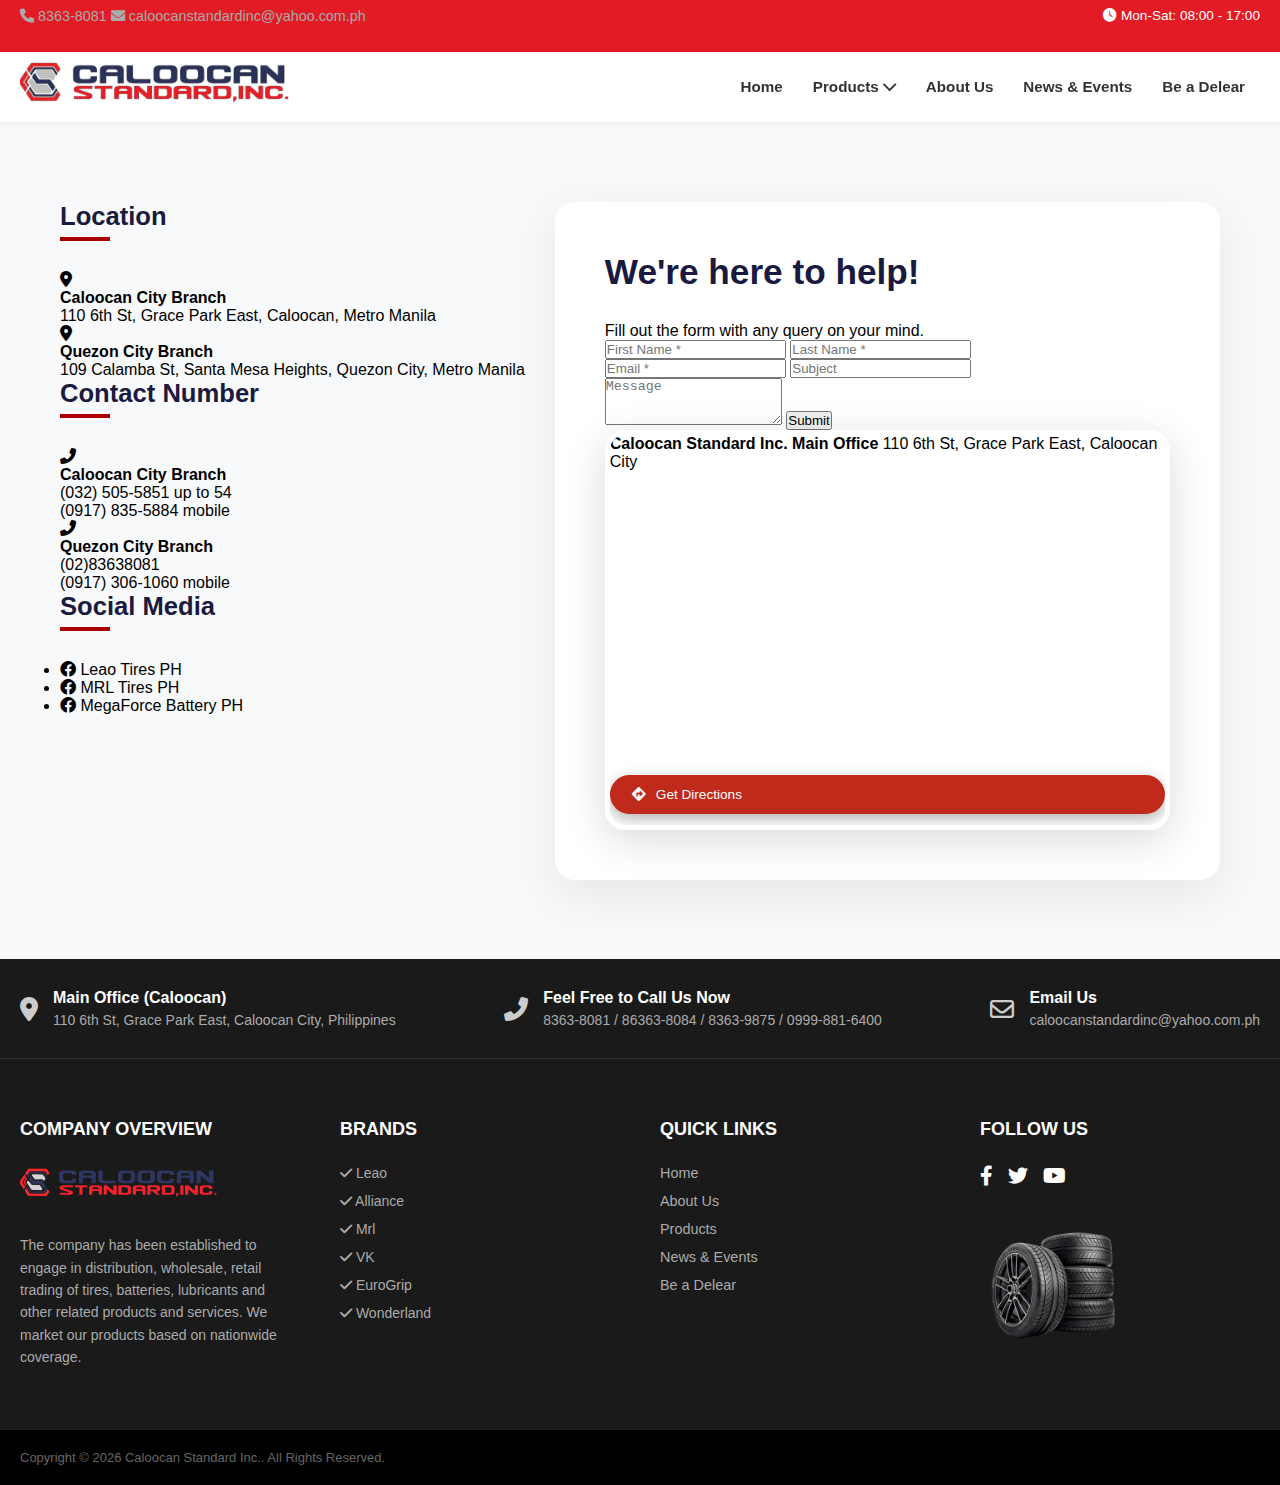
<file: beadealer.html>
<!DOCTYPE html>
<html lang="en">
<head>
    <meta charset="UTF-8">
    <meta name="viewport" content="width=device-width, initial-scale=1.0">
    <title>Caloocan Standard Inc. | The Right Tire Changes Everything!</title>
    <link rel="stylesheet" href="beadealer.css">
     <link rel="icon" type="image/png" href="picture/csiicon.png">
    
    <link rel="shortcut icon" href="favicon.ico" type="image/x-icon">
    <link rel="stylesheet" href="https://cdnjs.cloudflare.com/ajax/libs/font-awesome/6.0.0/css/all.min.css">
    <link href="https://fonts.googleapis.com/css2?family=Roboto:wght@300;400;700&family=Oswald:wght@500;700&display=swap" rel="stylesheet">
</head>
<body>

    <div class="top-bar">
        <div class="container">
            <div class="contact-info">
                <span><i class="fas fa-phone"></i> 8363-8081</span>
                <span><i class="fas fa-envelope"></i> caloocanstandardinc@yahoo.com.ph</span>
            </div>
            <div class="hours">
                <i class="fas fa-clock"></i> Mon-Sat: 08:00 - 17:00
            </div>
        </div>
    </div>

<header>
    <div class="container header-content">
        <div class="logo">
            <a href="index.html"><img src="picture/csilogo.png" alt="CSI Logo"></a>
        </div>

        <nav id="main-nav">
            <ul class="nav-links">
                
                <li><a href="index.html">Home</a></li>
                
                <li class="has-dropdown">
                    <a href="javascript:void(0)" class="dropdown-toggle">
                        Products <i class="fas fa-chevron-down"></i>
                    </a>
                    <ul class="sub-menu">
                        <li><a href="tires.html">Tires</a></li>
                        <li><a href="batteries.html">Batteries</a></li>
                        <li><a href="lubricants.html">Lubricants</a></li>
                        <li><a href="tubeandflaps.html">Tube and Flaps</a></li>
                        
                    </ul>
                </li>

                <li><a href="about.html">About Us</a></li>
              
               
                    <li><a href="newsandevents.html">News & Events</a></li>
                     <li><a href="beadealer.html">Be a Delear</a></li>
            </ul>
        </nav>

        <div class="menu-toggle" id="mobile-menu">
            <i class="fas fa-bars"></i>
        </div>
    </div>
</header>
<div class="menu-overlay" id="menu-overlay"></div>

<section class="dealer-section">
    <div class="dealer-container">
        <div class="dealer-info">
            <h2 class="dealer-subtitle">Location</h2>
            <div class="info-grid">
                <div class="info-item">
                    <i class="fas fa-map-marker-alt"></i>
                    <div>
                        <strong>Caloocan City Branch</strong>
                        <p>110 6th St, Grace Park East, Caloocan, Metro Manila</p>
                    </div>
                </div>
                <div class="info-item">
                    <i class="fas fa-map-marker-alt"></i>
                    <div>
                        <strong>Quezon City Branch</strong>
                        <p>109 Calamba St, Santa Mesa Heights, Quezon City, Metro Manila</p>
                    </div>
                </div>
            </div>

            <h2 class="dealer-subtitle">Contact Number</h2>
            <div class="info-grid">
                <div class="info-item">
                    <i class="fas fa-phone-alt"></i>
                    <div>
                        <strong>Caloocan City Branch</strong>
                        <p>(032) 505-5851 up to 54<br>(0917) 835-5884 mobile</p>
                    </div>
                </div>
                <div class="info-item">
                    <i class="fas fa-phone-alt"></i>
                    <div>
                        <strong>Quezon City Branch</strong>
                        <p>(02)83638081<br>(0917) 306-1060 mobile</p>
                    </div>
                </div>
            </div>
            
            <h2 class="dealer-subtitle">Social Media</h2>
            <ul class="dealer-socials">
                <li><i class="fab fa-facebook"></i> Leao Tires PH</li>
                <li><i class="fab fa-facebook"></i> MRL Tires PH</li>
                <li><i class="fab fa-facebook"></i> MegaForce Battery PH</li>
            </ul>
        </div>

     <div class="dealer-form-box">
    <h3 class="form-title">We're here to help!</h3>
    <p>Fill out the form with any query on your mind.</p>
    
    <form action="send_inquiry.php" method="POST">
        <div class="form-row">
            <input type="text" name="first_name" placeholder="First Name *" required>
            <input type="text" name="last_name" placeholder="Last Name *" required>
        </div>
        <div class="form-row">
            <input type="email" name="email" placeholder="Email *" required>
            <input type="text" name="subject" placeholder="Subject">
        </div>
        <textarea name="message" placeholder="Message" rows="3" required></textarea>
        
        <button type="submit" class="dealer">Submit</button>
    </form>


    <div class="modern-map-wrapper">
        <div class="map-label">
            <strong>Caloocan Standard Inc. Main Office</strong>
            <span>110 6th St, Grace Park East, Caloocan City</span>
        </div>
        
        <iframe 
            src="https://www.google.com/maps/embed?pb=!1m18!1m12!1m3!1d3860.0381395804554!2d120.985929675904!3d14.653787775765714!2m3!1f0!2f0!3f0!3m2!1i1024!2i768!4f13.1!3m3!1m2!1s0x3397b5e40733d36b%3A0x6d11f04362a93798!2s110%206th%20St%2C%20Grace%20Park%20East%2C%20Caloocan%2C%20Metro%20Manila!5e0!3m2!1sen!2sph!4v1700000000000!5m2!1sen!2sph" 
            width="100%" height="300" style="border:0; filter:sepia(30%) hue-rotate(310deg) saturate(120%) brightness(1.05) contrast(95%);" 
            allowfullscreen="" loading="lazy">
        </iframe>
        
        <a href="https://www.google.com/maps/place/Caloocan+Standard+Incorporated/@14.6447599,120.9701118,15z/data=!3m1!4b1!4m6!3m5!1s0x3397b16d4e980757:0xab2b3523d851808e!8m2!3d14.6447399!4d120.9885659!16s%2Fg%2F11xxm96fj?hl=en&entry=ttu&g_ep=EgoyMDI2MDEyNi4wIKXMDSoASAFQAw%3D%3D" target="_blank" class="get-directions-btn">
            <i class="fas fa-directions"></i> Get Directions
        </a>
    </div>
</div>
</section>
 <footer class="site-footer">
    <div class="footer-contact-bar">
        <div class="container footer-grid-top">
            <div class="contact-item">
                <i class="fas fa-map-marker-alt"></i>
                <div>
                    <h4>Main Office (Caloocan)</h4>
                    <p>110 6th St, Grace Park East, Caloocan City, Philippines</p>
                </div>
            </div>
            <div class="contact-item">
                <i class="fas fa-phone-alt"></i>
                <div>
                    <h4>Feel Free to Call Us Now</h4>
                    <p>8363-8081 / 86363-8084 / 8363-9875 / 0999-881-6400</p>
                </div>
            </div>
            <div class="contact-item">
                <i class="far fa-envelope"></i>
                <div>
                    <h4>Email Us</h4>
                    <p>caloocanstandardinc@yahoo.com.ph</p>
                </div>
            </div>
        </div>
    </div>

    <div class="footer-main">
        <div class="container footer-grid-main">
            <div class="footer-col">
                <h3 class="footer-title">COMPANY OVERVIEW</h3>
                <img src="picture/csilogo.png" alt="Logo" class="footer-logo">
                <p>The company has been established to engage in distribution, wholesale, retail trading of tires, batteries, lubricants and other related products and services. We market our products based on nationwide coverage.</p>
            </div>

            <div class="footer-col">
                <h3 class="footer-title">Brands</h3>
                <ul class="footer-services">
                    <li><i class="fas fa-check"></i> Leao</li>
                    <li><i class="fas fa-check"></i> Alliance</li>
                    <li><i class="fas fa-check"></i> Mrl</li>
                    <li><i class="fas fa-check"></i> VK</li>
                    <li><i class="fas fa-check"></i> EuroGrip</li>
                    <li><i class="fas fa-check"></i> Wonderland</li>
                </ul>
            </div>

            <div class="footer-col">
                <h3 class="footer-title">QUICK LINKS</h3>
                <ul class="footer-links">
                    <li><a href="index.html">Home</a></li>
                    <li><a href="about.html">About Us</a></li>
                    <li><a href="tires.html">Products</a></li>
                     
                    <li><a href="newsandevents.html">News & Events</a></li>
                     <li><a href="beadealer.html">Be a Delear</a></li>
                </ul>
            </div>

            <div class="footer-col">
                <h3 class="footer-title">FOLLOW US</h3>
                <div class="social-icons">
                    <a href="#"><i class="fab fa-facebook-f"></i></a>
                    <a href="#"><i class="fab fa-twitter"></i></a>
                    <a href="#"><i class="fab fa-youtube"></i></a>
                </div>
                <img src="picture/tire.png" alt="Tires" class="footer-tires-img">
            </div>
        </div>
    </div>

    <div class="footer-copyright">
        <div class="container">
            <p>Copyright © 2026 Caloocan Standard Inc.. All Rights Reserved.</p>
        </div>
    </div>
</footer>

    <script src="script.js"></script>
</body>
</html>
</file>
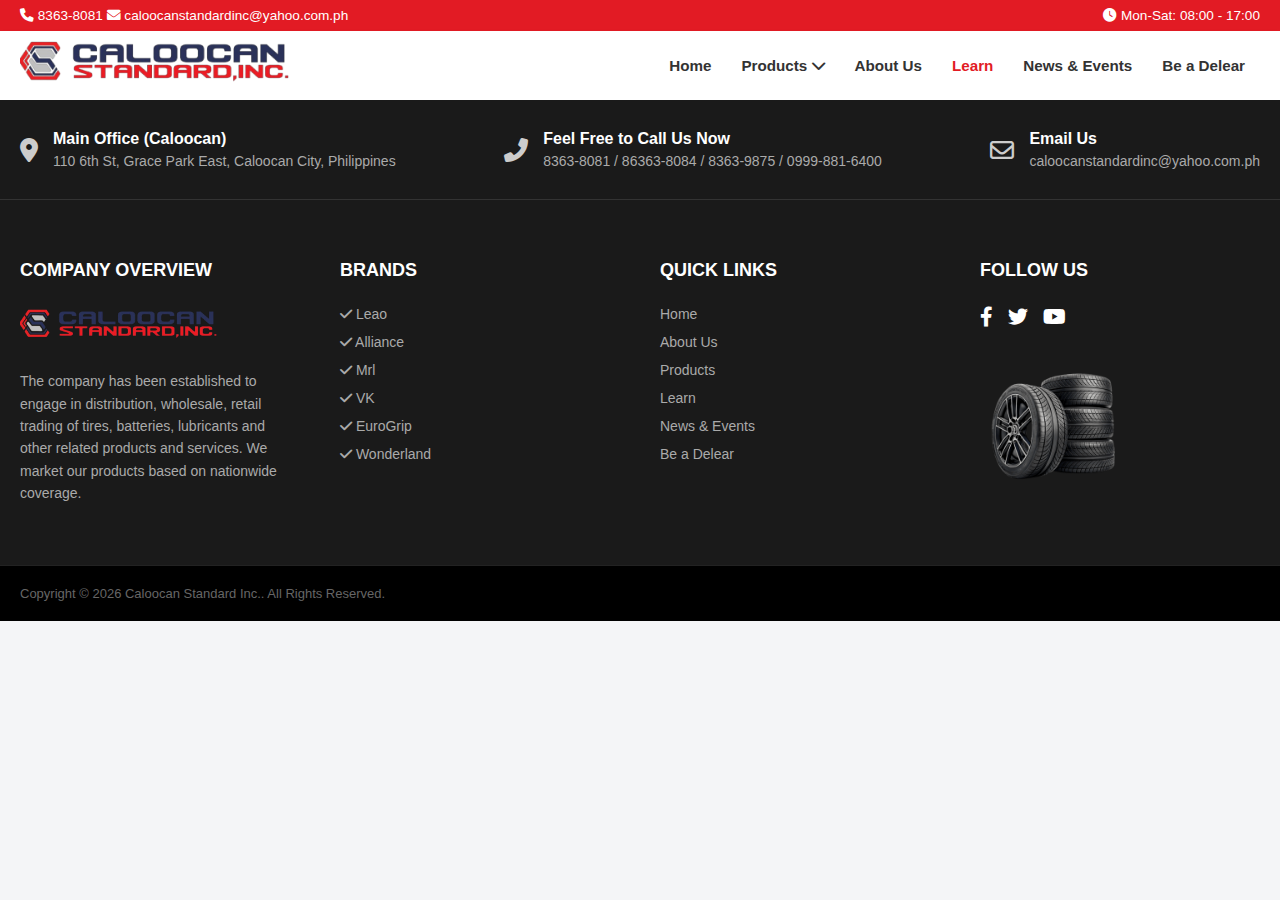
<file: learn.html>
<!DOCTYPE html>
<html lang="en">
<head>
    <meta charset="UTF-8">
    <meta name="viewport" content="width=device-width, initial-scale=1.0">
    <title>Caloocan Standard Inc. | The Right Tire Changes Everything!</title>
    <link rel="stylesheet" href="style.css">
     <link rel="icon" type="image/png" href="picture/csiicon.png">
    
    <link rel="shortcut icon" href="favicon.ico" type="image/x-icon">
    <link rel="stylesheet" href="https://cdnjs.cloudflare.com/ajax/libs/font-awesome/6.0.0/css/all.min.css">
    <link href="https://fonts.googleapis.com/css2?family=Roboto:wght@300;400;700&family=Oswald:wght@500;700&display=swap" rel="stylesheet">
</head>
<body>

    <div class="top-bar">
        <div class="container">
            <div class="contact-info">
                <span><i class="fas fa-phone"></i> 8363-8081</span>
                <span><i class="fas fa-envelope"></i> caloocanstandardinc@yahoo.com.ph</span>
            </div>
            <div class="hours">
                <i class="fas fa-clock"></i> Mon-Sat: 08:00 - 17:00
            </div>
        </div>
    </div>

<header>
    <div class="container header-content">
        <div class="logo">
            <a href="index.html"><img src="picture/csilogo.png" alt="CSI Logo"></a>
        </div>

        <nav id="main-nav">
            <ul class="nav-links">
                
                <li><a href="index.html">Home</a></li>
                
                <li class="has-dropdown">
                    <a href="javascript:void(0)" class="dropdown-toggle">
                        Products <i class="fas fa-chevron-down"></i>
                    </a>
                   <ul class="sub-menu">
                        <li><a href="tires.html">Tires</a></li>
                        <li><a href="batteries.html">Batteries</a></li>
                        <li><a href="lubricants.html">Lubricants</a></li>
                        <li><a href="tubeandflaps.html">Tube and Flaps</a></li>
                        
                    </ul>
                </li>

                <li><a href="about.html">About Us</a></li>
                <li><a href="learn.html"class="active">Learn</a></li>
               
                    <li><a href="newsandevents.html">News & Events</a></li>
                     <li><a href="beadealer.html">Be a Delear</a></li>
            </ul>
        </nav>

        <div class="menu-toggle" id="mobile-menu">
            <i class="fas fa-bars"></i>
        </div>
    </div>
</header>
<div class="menu-overlay" id="menu-overlay"></div>


 <footer class="site-footer">
    <div class="footer-contact-bar">
        <div class="container footer-grid-top">
            <div class="contact-item">
                <i class="fas fa-map-marker-alt"></i>
                <div>
                    <h4>Main Office (Caloocan)</h4>
                    <p>110 6th St, Grace Park East, Caloocan City, Philippines</p>
                </div>
            </div>
            <div class="contact-item">
                <i class="fas fa-phone-alt"></i>
                <div>
                    <h4>Feel Free to Call Us Now</h4>
                    <p>8363-8081 / 86363-8084 / 8363-9875 / 0999-881-6400</p>
                </div>
            </div>
            <div class="contact-item">
                <i class="far fa-envelope"></i>
                <div>
                    <h4>Email Us</h4>
                    <p>caloocanstandardinc@yahoo.com.ph</p>
                </div>
            </div>
        </div>
    </div>

    <div class="footer-main">
        <div class="container footer-grid-main">
            <div class="footer-col">
                <h3 class="footer-title">COMPANY OVERVIEW</h3>
                <img src="picture/csilogo.png" alt="Logo" class="footer-logo">
                <p>The company has been established to engage in distribution, wholesale, retail trading of tires, batteries, lubricants and other related products and services. We market our products based on nationwide coverage.</p>
            </div>

            <div class="footer-col">
                <h3 class="footer-title">Brands</h3>
                <ul class="footer-services">
                    <li><i class="fas fa-check"></i> Leao</li>
                    <li><i class="fas fa-check"></i> Alliance</li>
                    <li><i class="fas fa-check"></i> Mrl</li>
                    <li><i class="fas fa-check"></i> VK</li>
                    <li><i class="fas fa-check"></i> EuroGrip</li>
                    <li><i class="fas fa-check"></i> Wonderland</li>
                </ul>
            </div>

            <div class="footer-col">
                <h3 class="footer-title">QUICK LINKS</h3>
                <ul class="footer-links">
                    <li><a href="index.html">Home</a></li>
                    <li><a href="about.html">About Us</a></li>
                    <li><a href="tires.html">Products</a></li>
                      <li><a href="learn.html">Learn</a></li>
                    <li><a href="newsandevents.html">News & Events</a></li>
                     <li><a href="beadealer.html">Be a Delear</a></li>
                </ul>
            </div>

            <div class="footer-col">
                <h3 class="footer-title">FOLLOW US</h3>
                <div class="social-icons">
                    <a href="#"><i class="fab fa-facebook-f"></i></a>
                    <a href="#"><i class="fab fa-twitter"></i></a>
                    <a href="#"><i class="fab fa-youtube"></i></a>
                </div>
                <img src="picture/tire.png" alt="Tires" class="footer-tires-img">
            </div>
        </div>
    </div>

    <div class="footer-copyright">
        <div class="container">
            <p>Copyright © 2026 Caloocan Standard Inc.. All Rights Reserved.</p>
        </div>
    </div>
</footer>

    <script src="script.js"></script>
</body>
</html>
</file>
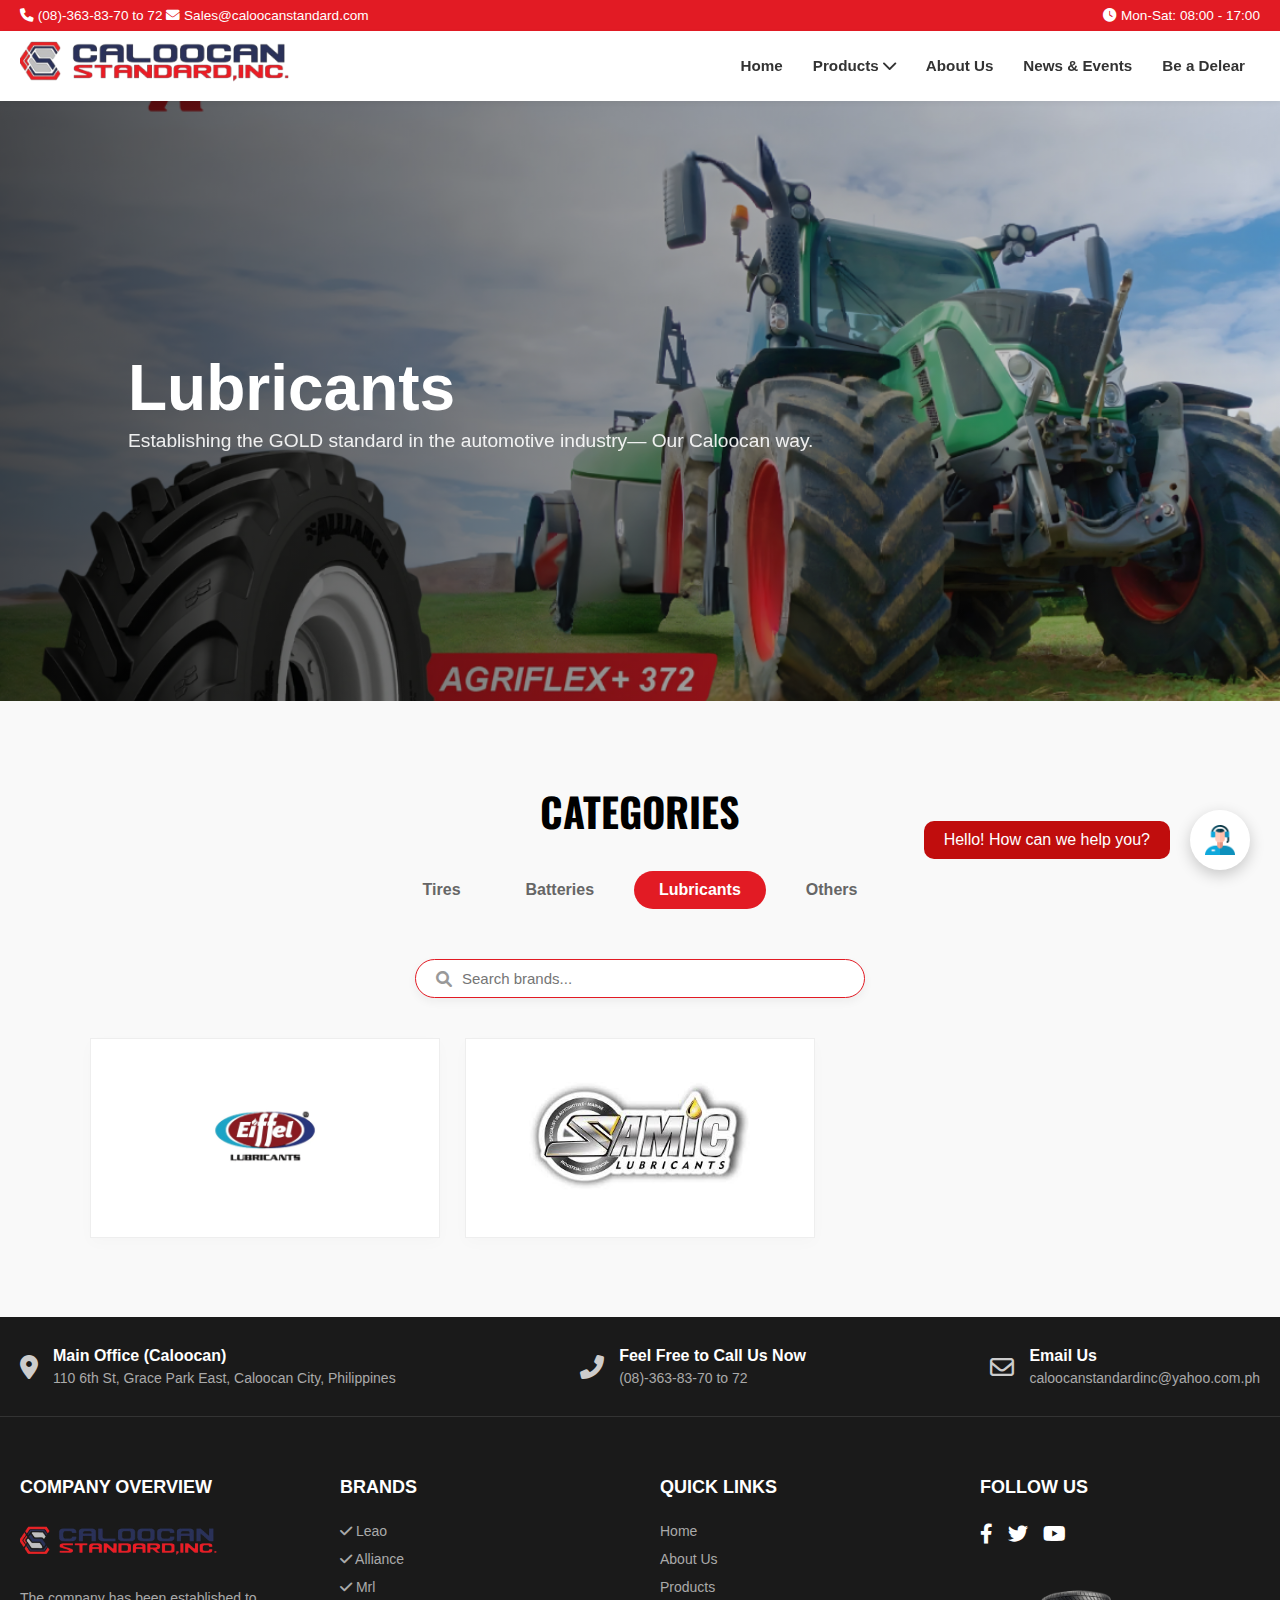
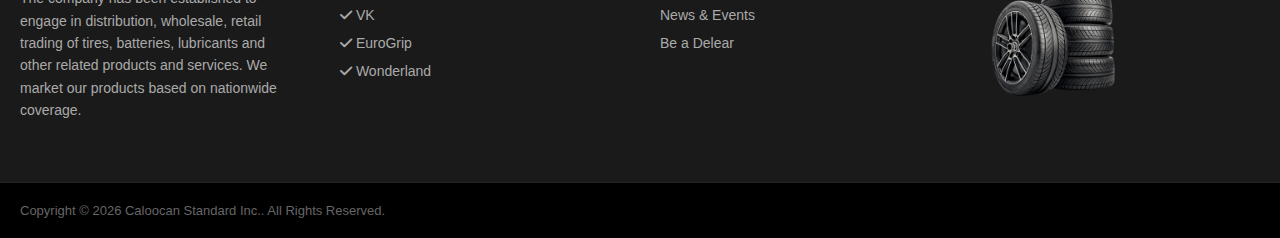
<file: lubricants.html>
<!DOCTYPE html>
<html lang="en">
<head>
    <meta charset="UTF-8">
    <meta name="viewport" content="width=device-width, initial-scale=1.0">
    <title>Caloocan Standard Inc. | The Right Tire Changes Everything!</title>
    <link rel="stylesheet" href="product.css">
     <link rel="icon" type="image/png" href="picture/csiicon.png">
    
    <link rel="shortcut icon" href="favicon.ico" type="image/x-icon">
    <link rel="stylesheet" href="https://cdnjs.cloudflare.com/ajax/libs/font-awesome/6.0.0/css/all.min.css">
    <link href="https://fonts.googleapis.com/css2?family=Roboto:wght@300;400;700&family=Oswald:wght@500;700&display=swap" rel="stylesheet">
</head>
<body>

    <div class="top-bar">
        <div class="container">
            <div class="contact-info">
                <span><i class="fas fa-phone"></i> (08)-363-83-70 to 72</span>
                <span><i class="fas fa-envelope"></i> Sales@caloocanstandard.com</span>
            </div>
            <div class="hours">
                <i class="fas fa-clock"></i> Mon-Sat: 08:00 - 17:00
            </div>
        </div>
    </div>

<header>
    <div class="container header-content">
        <div class="logo">
            <a href="index.html"><img src="picture/csilogo.png" alt="CSI Logo"></a>
        </div>

        <nav id="main-nav">
            <ul class="nav-links">
                
                <li class="active"><a href="index.html">Home</a></li>
                
                <li class="has-dropdown">
                    <a href="javascript:void(0)" class="dropdown-toggle">
                        Products <i class="fas fa-chevron-down"></i>
                    </a>
                   <ul class="sub-menu">
                        <li><a href="tires.html">Tires</a></li>
                        <li><a href="batteries.html">Batteries</a></li>
                        <li><a href="lubricants.html">Lubricants</a></li>
                        <li><a href="tubeandflaps.html">Others</a></li>
                        
                    </ul>
                </li>

                <li><a href="about.html">About Us</a></li>
               
               
                    <li><a href="newsandevents.html">News & Events</a></li>
                     <li><a href="beadealer.html">Be a Delear</a></li>
            </ul>
        </nav>

        <div class="menu-toggle" id="mobile-menu">
            <i class="fas fa-bars"></i>
        </div>
    </div>
</header>


<div class="menu-overlay" id="menu-overlay"></div>
<section class="modern-hero">
    <div class="hero-overlay">
        <div class="hero-container">
            <h1>Lubricants</h1>
            <p>Establishing the GOLD standard in the automotive industry— Our Caloocan way.</p>
        </div>
    </div>
</section>
<section class="product-categories">
    <div class="container">
        <h2 class="category-title">CATEGORIES</h2>
        
       <div class="category-nav-wrapper">
            <div class="mobile-select-trigger" id="categoryToggle">
                <span id="current-category-name">Tires</span> <i class="fas fa-chevron-down"></i>
            </div>

            <div class="category-tabs" id="categoryMenu">
                <a href="tires.html" class="tab-btn ">Tires</a>
                <a href="batteries.html" class="tab-btn">Batteries</a>
                <a href="lubricants.html" class="tab-btn active">Lubricants</a>
              <a href="tubeandflaps.html" class="tab-btn ">Others</a>
            </div>
        </div>
 <div class="middle-search-wrapper">
            <div class="modern-search-bar">
                <i class="fas fa-search"></i>
                <input type="text" id="brandSearch" placeholder="Search brands..." onkeyup="filterBrands()">
            </div>
        </div>
        <div class="product-grid" id="tires-grid">
    <a href="#" class="brand-card">
        <div class="brand-img-box"><img src="picture/LUBRICANTS/eiffellogo.jpg" alt="Eiffel"></div>
    </a>
    <a href="#" class="brand-card">
        <div class="brand-img-box"><img src="picture/LUBRICANTS/samiclogo.jpg" alt="samic"></div>
    </a>
   
</div>
    </div>
</section>
<div class="contact-stack" id="contactStack">
    <div class="main-trigger" onclick="toggleModernContact()">
        <div class="tooltip" id="helpTooltip">Hello! How can we help you?</div>
        <div class="btn-circle"><img src="picture/operator.png">
            <span class="icon-bar"></span>
        </div>
    </div>

    <div class="social-icons-wrapper">
        <a href="viber://chat?number=+639998816400" class="btn-circle viber"><img src="picture/viber.png"></a>
        <a href="https://www.messenger.com/t/104591254588832" class="btn-circle messenger"><img src="picture/messenger.png"></a>
      <a href="https://mail.google.com/mail/?view=cm&fs=1&to=Sales@caloocanstandard.com" 
       target="_blank" 
       rel="noopener noreferrer" 
       class="btn-circle email">
        <img src="picture/communication.png" alt="Gmail">
    </a>
    </div>
</div>
<footer class="site-footer">
    <div class="footer-contact-bar">
        <div class="container footer-grid-top">
            <div class="contact-item">
                <i class="fas fa-map-marker-alt"></i>
                <div>
                    <h4>Main Office (Caloocan)</h4>
                    <p>110 6th St, Grace Park East, Caloocan City, Philippines</p>
                </div>
            </div>
            <div class="contact-item">
                <i class="fas fa-phone-alt"></i>
                <div>
                    <h4>Feel Free to Call Us Now</h4>
                    <p>(08)-363-83-70 to 72</p>
                </div>
            </div>
            <div class="contact-item">
                <i class="far fa-envelope"></i>
                <div>
                    <h4>Email Us</h4>
                    <p>caloocanstandardinc@yahoo.com.ph</p>
                </div>
            </div>
        </div>
    </div>

    <div class="footer-main">
        <div class="container footer-grid-main">
            <div class="footer-col">
                <h3 class="footer-title">COMPANY OVERVIEW</h3>
                <img src="picture/csilogo.png" alt="Logo" class="footer-logo">
                <p>The company has been established to engage in distribution, wholesale, retail trading of tires, batteries, lubricants and other related products and services. We market our products based on nationwide coverage.</p>
            </div>

            <div class="footer-col">
                <h3 class="footer-title">Brands</h3>
                <ul class="footer-services">
                    <li><i class="fas fa-check"></i> Leao</li>
                    <li><i class="fas fa-check"></i> Alliance</li>
                    <li><i class="fas fa-check"></i> Mrl</li>
                    <li><i class="fas fa-check"></i> VK</li>
                    <li><i class="fas fa-check"></i> EuroGrip</li>
                    <li><i class="fas fa-check"></i> Wonderland</li>
                </ul>
            </div>

            <div class="footer-col">
                <h3 class="footer-title">QUICK LINKS</h3>
                <ul class="footer-links">
                    <li><a href="index.html">Home</a></li>
                    <li><a href="about.html">About Us</a></li>
                    <li><a href="tires.html">Products</a></li>
                   
                    <li><a href="newsandevents.html">News & Events</a></li>
                     <li><a href="beadealer.html">Be a Delear</a></li>
                </ul>
            </div>

            <div class="footer-col">
                <h3 class="footer-title">FOLLOW US</h3>
                <div class="social-icons">
                    <a href="#"><i class="fab fa-facebook-f"></i></a>
                    <a href="#"><i class="fab fa-twitter"></i></a>
                    <a href="#"><i class="fab fa-youtube"></i></a>
                </div>
                <img src="picture/tire.png" alt="Tires" class="footer-tires-img">
            </div>
        </div>
    </div>

    <div class="footer-copyright">
        <div class="container">
            <p>Copyright © 2026 Caloocan Standard Inc.. All Rights Reserved.</p>
        </div>
    </div>
</footer>

    <script src="script.js"></script>
</body>
</html>
</file>
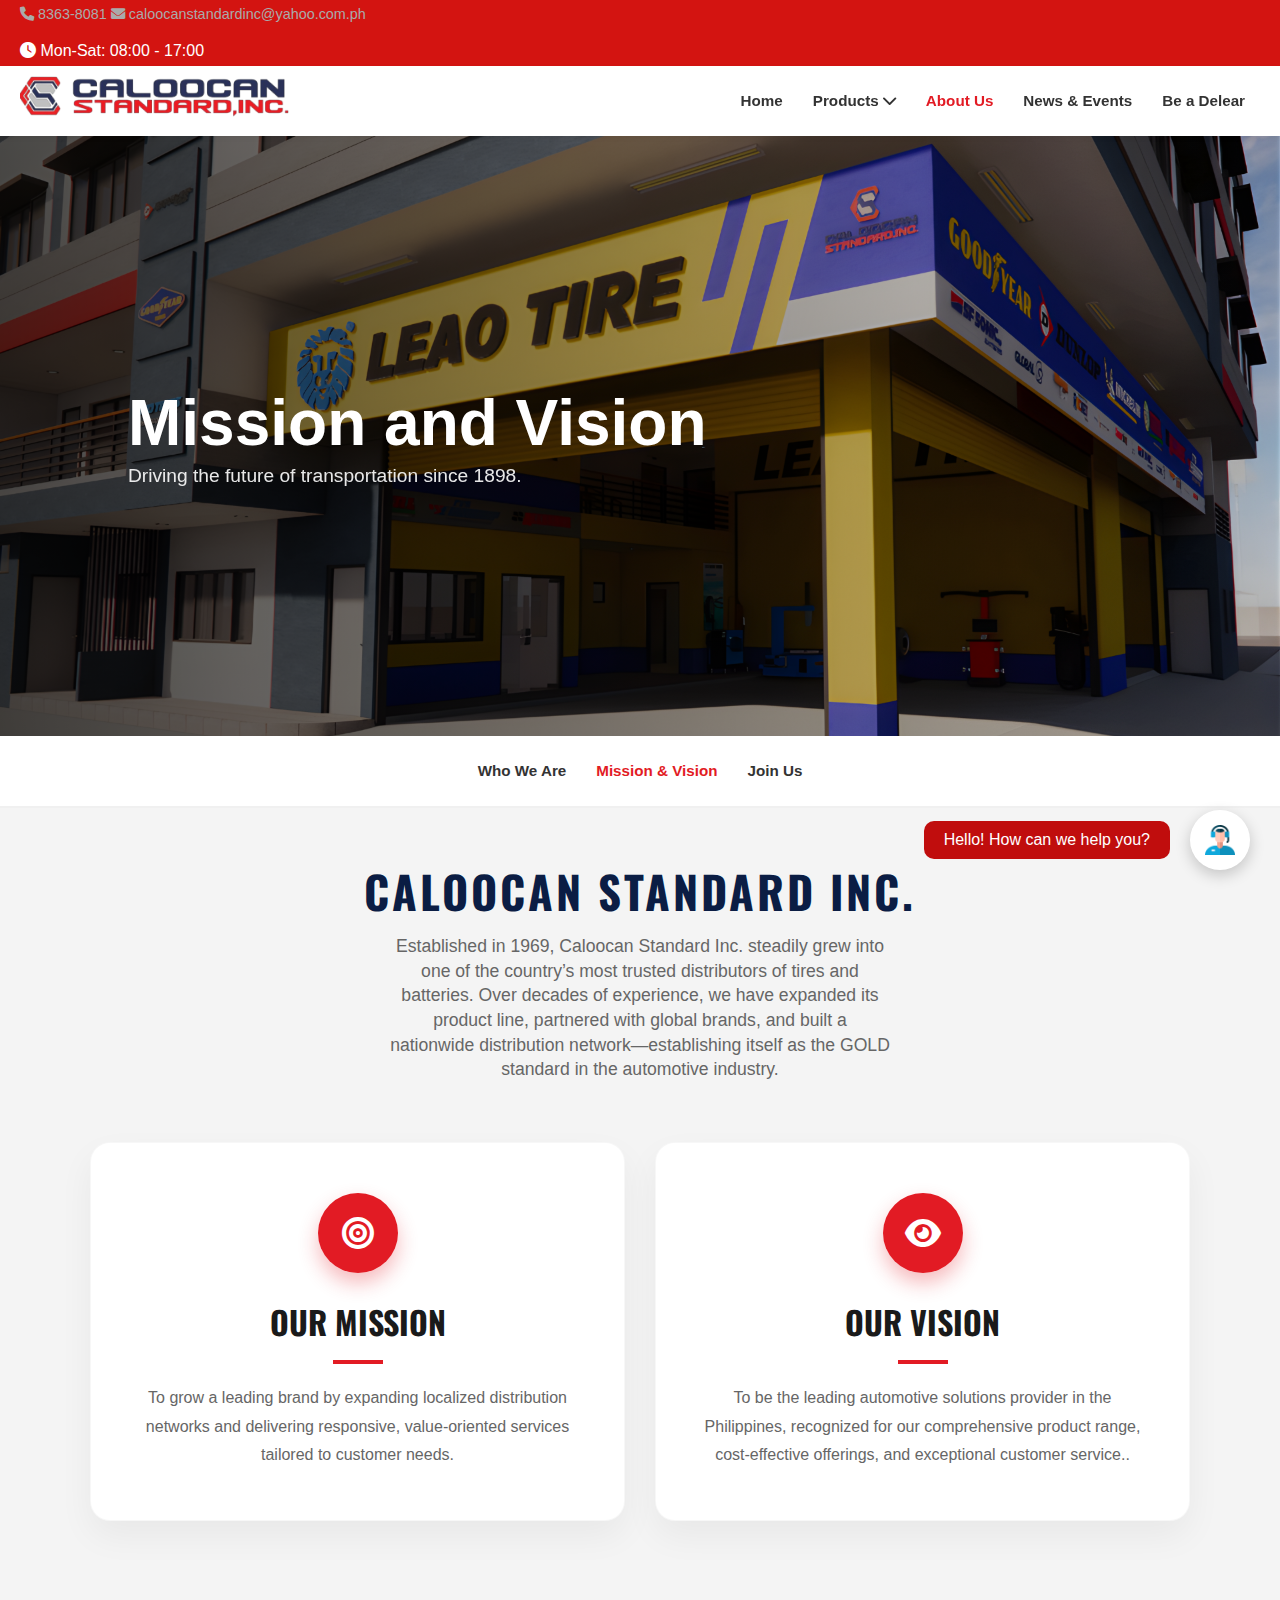
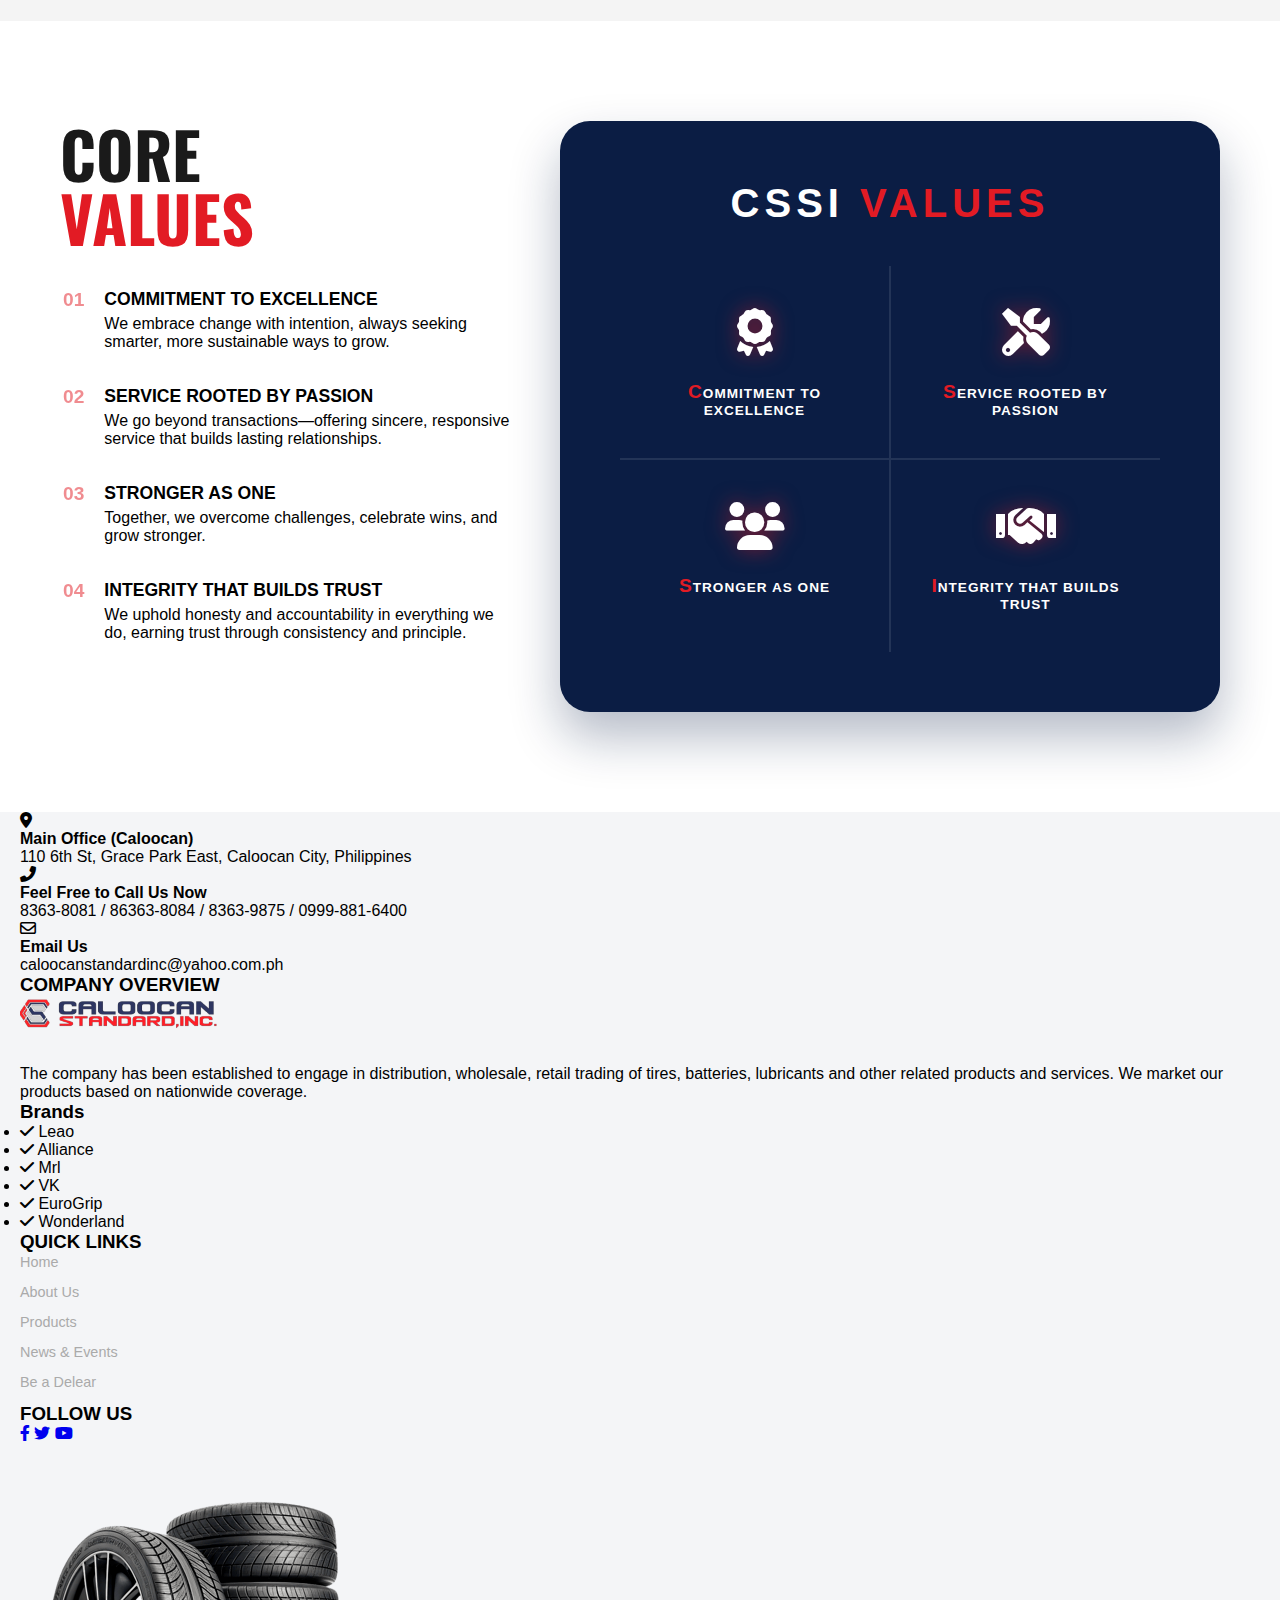
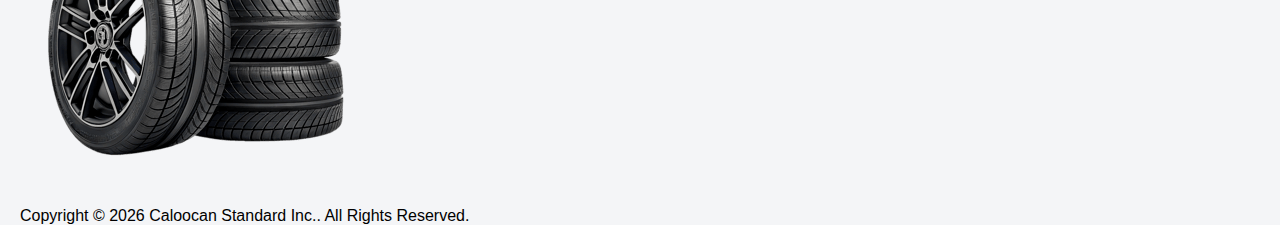
<file: missionandvision.html>
<!DOCTYPE html>
<html lang="en">
<head>
    <meta charset="UTF-8">
    <meta name="viewport" content="width=device-width, initial-scale=1.0">
    <title>Caloocan Standard Inc. | The Right Tire Changes Everything!</title>
    <link rel="stylesheet" href="aboutus.css">
     <link rel="icon" type="image/png" href="picture/csiicon.png">
    
    <link rel="shortcut icon" href="favicon.ico" type="image/x-icon">
    <link rel="stylesheet" href="https://cdnjs.cloudflare.com/ajax/libs/font-awesome/6.0.0/css/all.min.css">
    <link href="https://fonts.googleapis.com/css2?family=Roboto:wght@300;400;700&family=Oswald:wght@500;700&display=swap" rel="stylesheet">
</head>
<body>

    <div class="top-bar">
        <div class="container">
            <div class="contact-info">
                <span><i class="fas fa-phone"></i> 8363-8081</span>
                <span><i class="fas fa-envelope"></i> caloocanstandardinc@yahoo.com.ph</span>
            </div>
            <div class="hours">
                <i class="fas fa-clock"></i> Mon-Sat: 08:00 - 17:00
            </div>
        </div>
    </div>

<header>
    <div class="container header-content">
        <div class="logo">
            <a href="missionandvision.html"><img src="picture/csilogo.png" alt="CSI Logo"></a>
        </div>

        <nav id="main-nav">
            <ul class="nav-links">
                
                <li><a href="index.html">Home</a></li>
                
                <li class="has-dropdown">
                    <a href="javascript:void(0)" class="dropdown-toggle">
                        Products <i class="fas fa-chevron-down"></i>
                    </a>
                    <ul class="sub-menu">
                        <li><a href="tires.html">Tires</a></li>
                        <li><a href="batteries.html">Batteries</a></li>
                        <li><a href="lubricants.html">Lubricants</a></li>
                        <li><a href="tubeandflaps.html">Tube and Flaps</a></li>
                        
                    </ul>
                </li>

                <li><a href="about.html"class="active">About Us</a></li>
             
                    <li><a href="newsandevents.html">News & Events</a></li>
                     <li><a href="beadealer.html">Be a Delear</a></li>
            </ul>
        </nav>

        <div class="menu-toggle" id="mobile-menu">
            <i class="fas fa-bars"></i>
        </div>
    </div> 
</header>
<div class="menu-overlay" id="menu-overlay"></div>

<section class="modern-hero">
    <div class="hero-overlay">
        <div class="hero-container">
            <h1>Mission and Vision</h1>
            <p>Driving the future of transportation since 1898.</p>
        </div>
    </div>
</section>

<nav class="sub-menu-bar">
    <div class="sub-menu-container">
        <div class="custom-select-box" id="subToggle">
            <span>About us</span>
            <i class="fas fa-chevron-down"></i>
        </div>

        <ul class="sub-menu-list" id="subMenuList">
            <li class="active"><a href="about.html">Who We Are</a></li>
            <li><a href="missionandvision.html"class="active">Mission & Vision</a></li>
            <li><a href="#">Join Us</a></li>
        </ul>
    </div>
</nav>
<section class="mission-vision-section" id="mission-vision">
    <div class="container">
        <div class="standard-header">
            <h3>Caloocan Standard Inc.</h3>
            <p>Established in 1969,  Caloocan Standard Inc. steadily grew into one of the country’s most trusted distributors of tires and batteries. Over decades of experience, we have expanded its product line, partnered with global brands, and built a nationwide distribution network—establishing itself as the GOLD standard in the automotive industry. 
</p>
        </div>

        <div class="mv-grid">
            <div class="mv-card mission">
                <div class="mv-icon">
                    <i class="fas fa-bullseye"></i>
                </div>
                <div class="mv-content">
                    <h2>Our Mission</h2>
                    <div class="red-line"></div>
                    <p>To grow a leading brand by expanding localized distribution networks and delivering responsive, value-oriented services tailored to customer needs.</p>
                </div>
            </div>

            <div class="mv-card vision">
                <div class="mv-icon">
                    <i class="fas fa-eye"></i>
                </div>
                <div class="mv-content">
                    <h2>Our Vision</h2>
                    <div class="red-line"></div>
                    <p>To be the leading automotive solutions provider in the Philippines, recognized for our comprehensive product range, cost-effective offerings, and exceptional customer service..</p>
                </div>
            </div>
        </div>
    </div>
</section>
<section class="modern-values">
    <div class="values-container">
        <div class="values-info">
            <h1 class="glitch-title">CORE <br><span>VALUES</span></h1>
            
            <div class="value-description">
                <div class="value-row">
                    <span class="value-number">01</span>
                    <div class="value-text">
                        <h3>COMMITMENT TO EXCELLENCE</h3>
                        <p>We embrace change with intention, always seeking smarter, more sustainable ways to grow.</p>
                    </div>
                </div>
                <div class="value-row">
                    <span class="value-number">02</span>
                    <div class="value-text">
                        <h3>SERVICE ROOTED BY PASSION</h3>
                        <p>We go beyond transactions—offering sincere, responsive service that builds lasting relationships.</p>
                    </div>
                </div>
                <div class="value-row">
                    <span class="value-number">03</span>
                    <div class="value-text">
                        <h3>STRONGER AS ONE</h3>
                        <p>Together, we overcome challenges, celebrate wins, and grow stronger.</p>
                    </div>
                </div>
                <div class="value-row">
                    <span class="value-number">04</span>
                    <div class="value-text">
                        <h3>INTEGRITY THAT BUILDS TRUST</h3>
                        <p>We uphold honesty and accountability in everything we do, earning trust through consistency and principle.</p>
                    </div>
                </div>
            </div>
        </div>

        <div class="values-visual-grid">
            <h2 class="branding-title">CSSI <span>VALUES</span></h2>
            <div class="glass-grid-layout">
                <div class="glass-card">
                    <div class="icon-bg"><i class="fas fa-award"></i></div>
                    <p><strong>C</strong>ommitment to Excellence</p>
                </div>
                <div class="glass-card">
                    <div class="icon-bg"><i class="fas fa-tools"></i></div>
                    <p><strong>S</strong>ervice Rooted by Passion</p>
                </div>
                <div class="glass-card">
                    <div class="icon-bg"><i class="fas fa-users"></i></div>
                    <p><strong>S</strong>tronger As One</p>
                </div>
                <div class="glass-card">
                    <div class="icon-bg"><i class="fas fa-handshake"></i></div>
                    <p><strong>I</strong>ntegrity that Builds Trust</p>
                </div>
            </div>
        </div>
    </div>
</section>
<div class="contact-stack" id="contactStack">
    <div class="main-trigger" onclick="toggleModernContact()">
        <div class="tooltip" id="helpTooltip">Hello! How can we help you?</div>
        <div class="btn-circle"><img src="picture/operator.png">
            <span class="icon-bar"></span>
        </div>
    </div>

    <div class="social-icons-wrapper">
        <a href="viber://chat?number=+63998816400" class="btn-circle viber"><img src="picture/viber.png"></a>
        <a href="https://www.messenger.com/t/104591254588832" class="btn-circle messenger"><img src="picture/messenger.png"></a>
        <a href="https://mail.google.com/mail/u/0/#inbox?compose=CllgCJlFllzcchmgMBZBpmWvNtfcBNlLlXPNxZbtBQNnMCXNqZqXlFXzLDlFfxTnGzKMPRqmXJB" class="btn-circle email"><img src="picture/communication.png"></a>
       
    </div>
</div>
    <footer class="site-footer">
    <div class="footer-contact-bar">
        <div class="container footer-grid-top">
            <div class="contact-item">
                <i class="fas fa-map-marker-alt"></i>
                <div>
                    <h4>Main Office (Caloocan)</h4>
                    <p>110 6th St, Grace Park East, Caloocan City, Philippines</p>
                </div>
            </div>
            <div class="contact-item">
                <i class="fas fa-phone-alt"></i>
                <div>
                    <h4>Feel Free to Call Us Now</h4>
                    <p>8363-8081 / 86363-8084 / 8363-9875 / 0999-881-6400</p>
                </div>
            </div>
            <div class="contact-item">
                <i class="far fa-envelope"></i>
                <div>
                    <h4>Email Us</h4>
                    <p>caloocanstandardinc@yahoo.com.ph</p>
                </div>
            </div>
        </div>
    </div>

    <div class="footer-main">
        <div class="container footer-grid-main">
            <div class="footer-col">
                <h3 class="footer-title">COMPANY OVERVIEW</h3>
                <img src="picture/csilogo.png" alt="Logo" class="footer-logo">
                <p>The company has been established to engage in distribution, wholesale, retail trading of tires, batteries, lubricants and other related products and services. We market our products based on nationwide coverage.</p>
            </div>

            <div class="footer-col">
                <h3 class="footer-title">Brands</h3>
                <ul class="footer-services">
                    <li><i class="fas fa-check"></i> Leao</li>
                    <li><i class="fas fa-check"></i> Alliance</li>
                    <li><i class="fas fa-check"></i> Mrl</li>
                    <li><i class="fas fa-check"></i> VK</li>
                    <li><i class="fas fa-check"></i> EuroGrip</li>
                    <li><i class="fas fa-check"></i> Wonderland</li>
                </ul>
            </div>

            <div class="footer-col">
                <h3 class="footer-title">QUICK LINKS</h3>
                <ul class="footer-links">
                    <li><a href="index.html">Home</a></li>
                    <li><a href="about.html">About Us</a></li>
                    <li><a href="tires.html">Products</a></li>
        
                    <li><a href="newsandevents.html">News & Events</a></li>
                     <li><a href="beadealer.html">Be a Delear</a></li>
                </ul>
            </div>

            <div class="footer-col">
                <h3 class="footer-title">FOLLOW US</h3>
                <div class="social-icons">
                    <a href="#"><i class="fab fa-facebook-f"></i></a>
                    <a href="#"><i class="fab fa-twitter"></i></a>
                    <a href="#"><i class="fab fa-youtube"></i></a>
                </div>
                <img src="picture/tire.png" alt="Tires" class="footer-tires-img">
            </div>
        </div>
    </div>

    <div class="footer-copyright">
        <div class="container">
            <p>Copyright © 2026 Caloocan Standard Inc.. All Rights Reserved.</p>
        </div>
    </div>
</footer>

    <script src="script.js"></script>
</body>
</html>
</file>
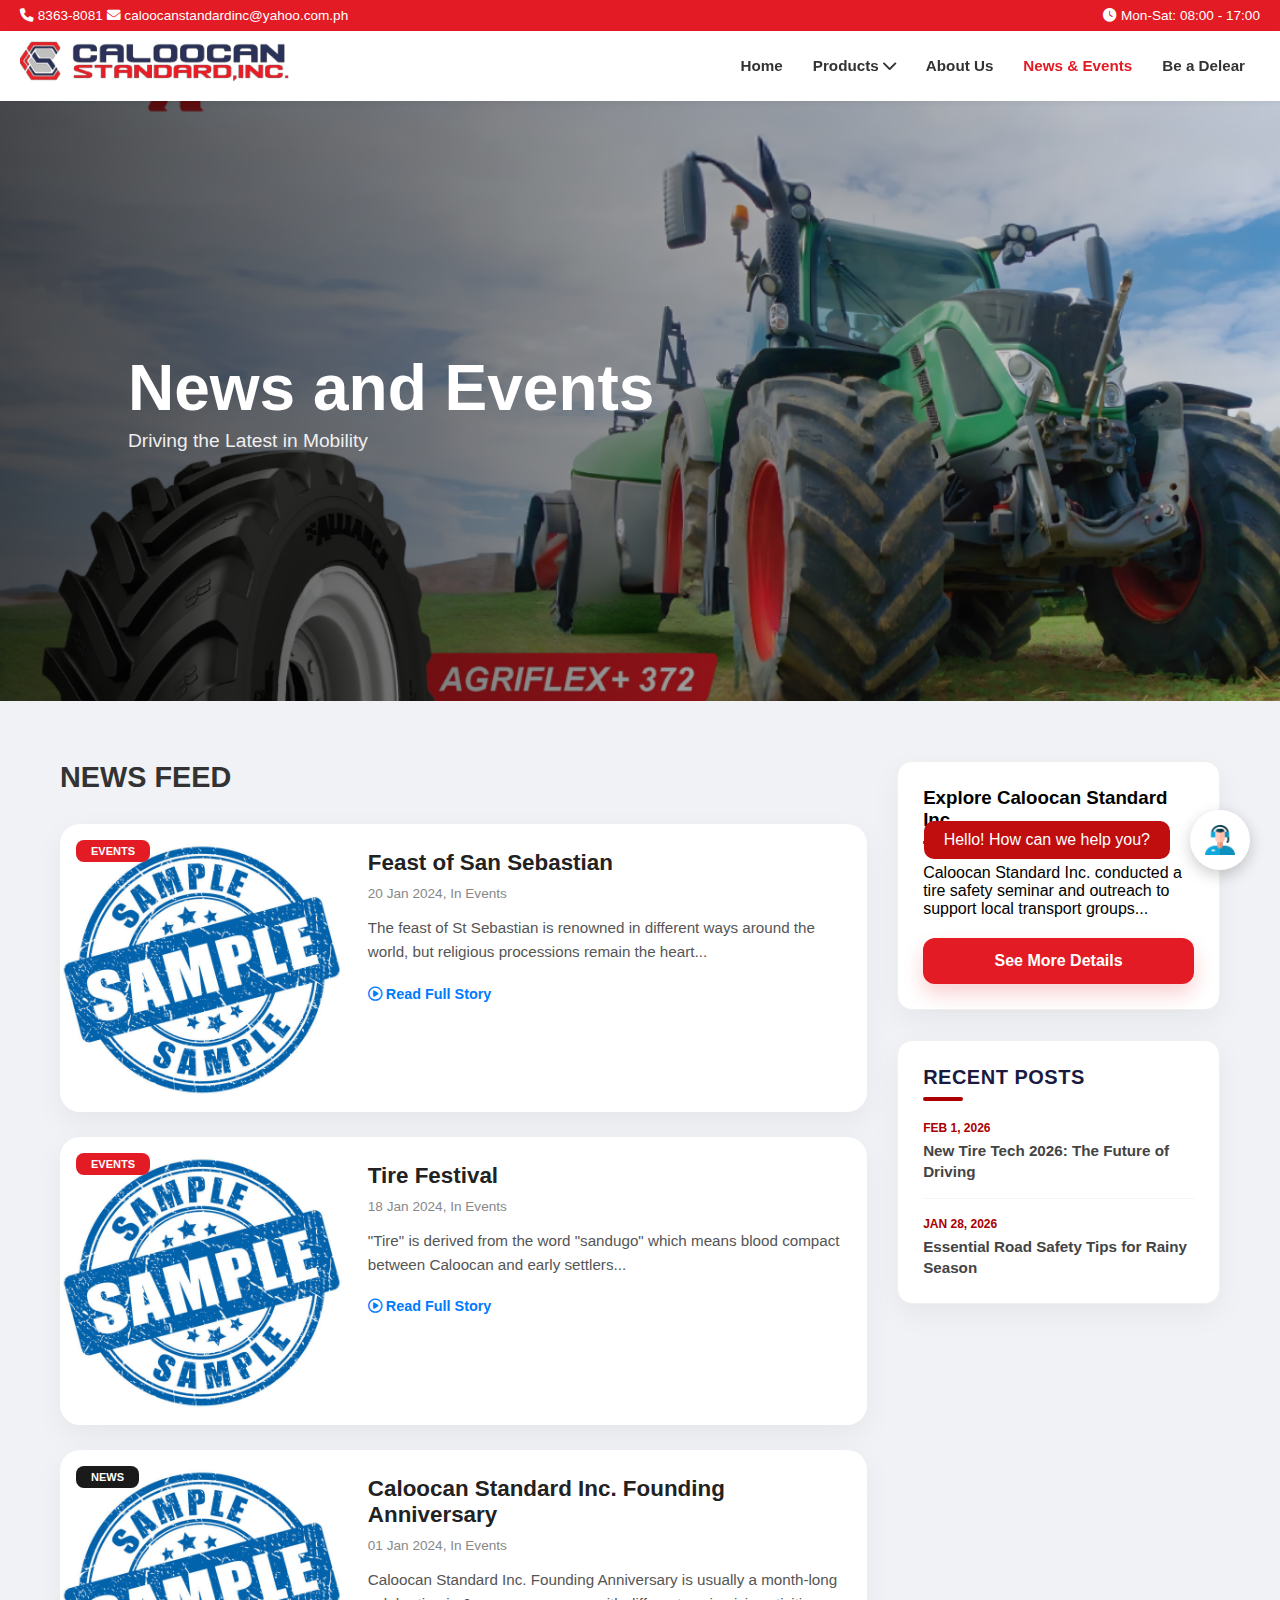
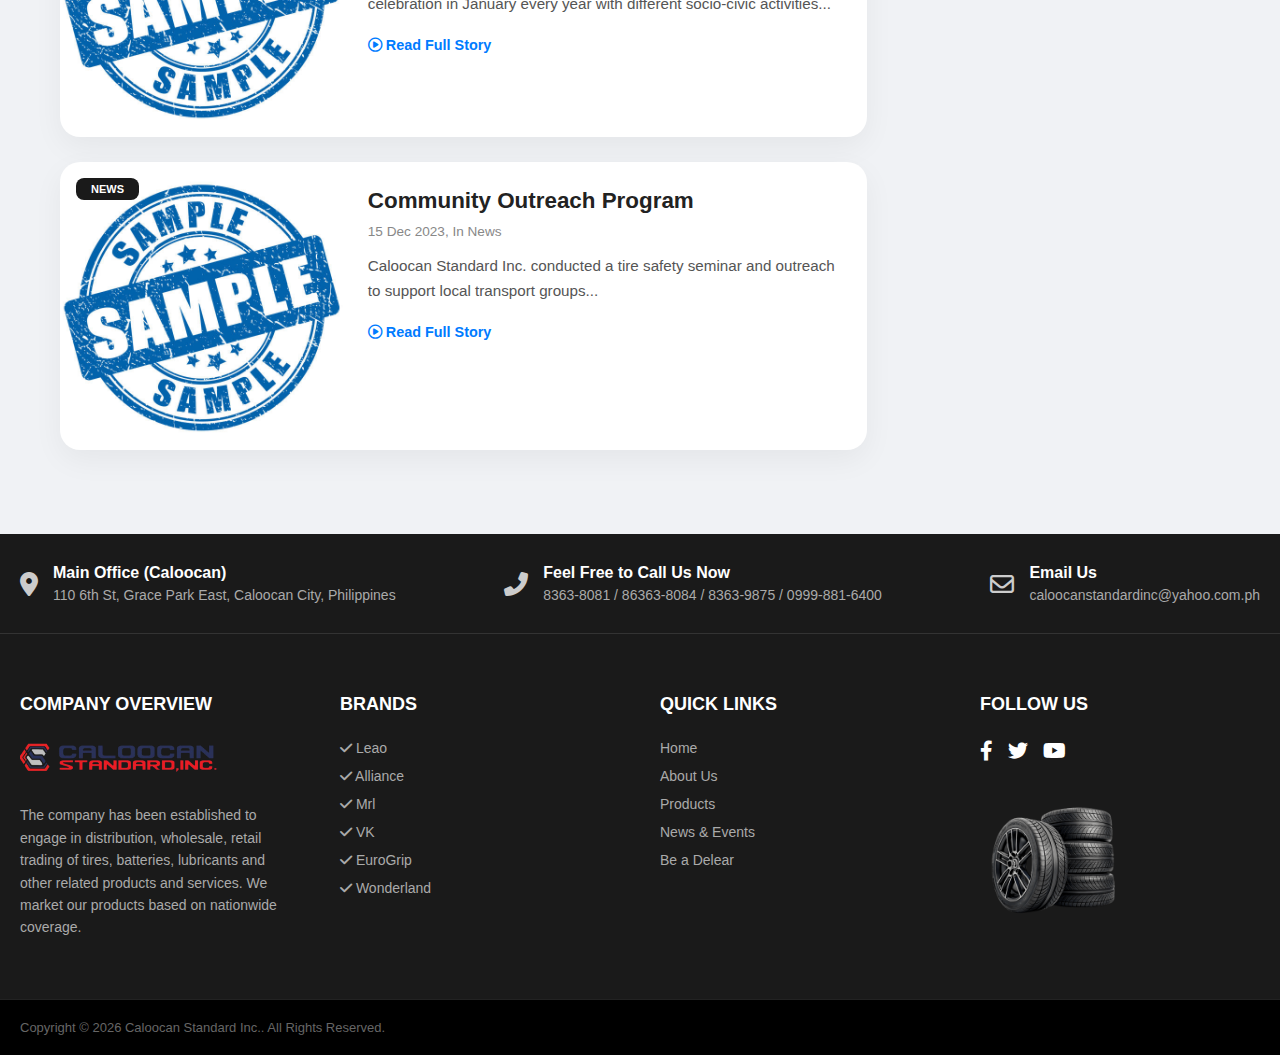
<file: newsandevents.html>
<!DOCTYPE html>
<html lang="en">
<head>
    <meta charset="UTF-8">
    <meta name="viewport" content="width=device-width, initial-scale=1.0">
    <title>Caloocan Standard Inc. | The Right Tire Changes Everything!</title>
    <link rel="stylesheet" href="newsandevents.css">
     <link rel="icon" type="image/png" href="picture/csiicon.png">
    
    <link rel="shortcut icon" href="favicon.ico" type="image/x-icon">
    <link rel="stylesheet" href="https://cdnjs.cloudflare.com/ajax/libs/font-awesome/6.0.0/css/all.min.css">
    <link href="https://fonts.googleapis.com/css2?family=Roboto:wght@300;400;700&family=Oswald:wght@500;700&display=swap" rel="stylesheet">
</head>
<body>

    <div class="top-bar">
        <div class="container">
            <div class="contact-info">
                <span><i class="fas fa-phone"></i> 8363-8081</span>
                <span><i class="fas fa-envelope"></i> caloocanstandardinc@yahoo.com.ph</span>
            </div>
            <div class="hours">
                <i class="fas fa-clock"></i> Mon-Sat: 08:00 - 17:00
            </div>
        </div>
    </div>

<header>
    <div class="container header-content">
        <div class="logo">
            <a href="newsandevents.html"><img src="picture/csilogo.png" alt="CSI Logo"></a>
        </div>

        <nav id="main-nav">
            <ul class="nav-links">
                
                <li><a href="index.html">Home</a></li>
                
                <li class="has-dropdown">
                    <a href="javascript:void(0)" class="dropdown-toggle">
                        Products <i class="fas fa-chevron-down"></i>
                    </a>
                   <ul class="sub-menu">
                        <li><a href="tires.html">Tires</a></li>
                        <li><a href="batteries.html">Batteries</a></li>
                        <li><a href="lubricants.html">Lubricants</a></li>
                        <li><a href="tubeandflaps.html">Others</a></li>
                        
                    </ul>
                </li>

                <li><a href="about.html">About Us</a></li>
               
               
                    <li><a href="newsandevents.html"class="active">News & Events</a></li>
                     <li><a href="beadealer.html">Be a Delear</a></li>
            </ul>
        </nav>

        <div class="menu-toggle" id="mobile-menu">
            <i class="fas fa-bars"></i>
        </div>
    </div>
</header>
<div class="menu-overlay" id="menu-overlay"></div>

<section class="modern-hero">
    <div class="hero-overlay">
        <div class="hero-container">
            <h1>News and Events</h1>
            <p>Driving the Latest in Mobility</p>
        </div>
    </div>
</section>
<section class="news-section">
    <div class="container news-flex">
        
        <div class="news-feed">
            <h2 class="section-title">News Feed</h2>

            <div class="news-card">
                <a href="#" class="news-card-img">
                    <img src="picture/samplepic.jpg" alt="San Sebastian">
                    <span class="badge badge-events">Events</span>
                </a>
                <div class="news-card-body">
                    <h3>Feast of San Sebastian</h3>
                    <p class="meta">20 Jan 2024, In Events</p>
                    <p class="description">The feast of St Sebastian is renowned in different ways around the world, but religious processions remain the heart...</p>
                    <a href="#" class="read-story"><i class="far fa-play-circle"></i> Read Full Story</a>
                </div>
            </div>

            <div class="news-card">
                <a href="#" class="news-card-img">
                    <img src="picture/samplepic.jpg" alt="Dugoy Festival">
                    <span class="badge badge-events">Events</span>
                </a>
                <div class="news-card-body">
                    <h3>Tire Festival</h3>
                    <p class="meta">18 Jan 2024, In Events</p>
                    <p class="description">"Tire" is derived from the word "sandugo" which means blood compact between Caloocan and early settlers...</p>
                    <a href="#" class="read-story"><i class="far fa-play-circle"></i> Read Full Story</a>
                </div>
            </div>

            <div class="news-card">
                <a href="#" class="news-card-img">
                    <img src="picture/samplepic.jpg" alt="Anniversary">
                    <span class="badge badge-news">News</span>
                </a>
                <div class="news-card-body">
                    <h3>Caloocan Standard Inc. Founding Anniversary</h3>
                    <p class="meta">01 Jan 2024, In Events</p>
                    <p class="description">Caloocan Standard Inc. Founding Anniversary is usually a month-long celebration in January every year with different socio-civic activities...</p>
                    <a href="#" class="read-story"><i class="far fa-play-circle"></i> Read Full Story</a>
                </div>
            </div>

            <div class="news-card">
                <a href="#" class="news-card-img">
                    <img src="picture/samplepic.jpg" alt="Community">
                    <span class="badge badge-news">News</span>
                </a>
                <div class="news-card-body">
                    <h3>Community Outreach Program</h3>
                    <p class="meta">15 Dec 2023, In News</p>
                    <p class="description">Caloocan Standard Inc. conducted a tire safety seminar and outreach to support local transport groups...</p>
                    <a href="#" class="read-story"><i class="far fa-play-circle"></i> Read Full Story</a>
                </div>
            </div>
        </div>

        <aside class="news-sidebar">
            <div class="sidebar-card">
                <h3>Explore Caloocan Standard Inc.</h3>
                <div class="red-line"></div>
                <p>Caloocan Standard Inc. conducted a tire safety seminar and outreach to support local transport groups...</p>
                <a href="about.html" class="modern-see-more">See More Details</a>
            </div>

         <div class="sidebar-card">
    <h3 class="sidebar-title">Recent Posts</h3>
    <div class="title-underline"></div>
    
    <ul class="recent-posts-list">
        <li>
            <a href="#" class="post-item">
                <span class="post-date">Feb 1, 2026</span>
                <span class="post-link-text">New Tire Tech 2026: The Future of Driving</span>
            </a>
        </li>
        <li>
            <a href="#" class="post-item">
                <span class="post-date">Jan 28, 2026</span>
                <span class="post-link-text">Essential Road Safety Tips for Rainy Season</span>
            </a>
        </li>
    </ul>
</div>
            </div>
        </aside>
    </div>
</section>
<div class="contact-stack" id="contactStack">
    <div class="main-trigger" onclick="toggleModernContact()">
        <div class="tooltip" id="helpTooltip">Hello! How can we help you?</div>
        <div class="btn-circle"><img src="picture/operator.png">
            <span class="icon-bar"></span>
        </div>
    </div>

    <div class="social-icons-wrapper">
        <a href="viber://chat?number=+639998816400" class="btn-circle viber"><img src="picture/viber.png"></a>
        <a href="https://www.messenger.com/t/104591254588832" class="btn-circle messenger"><img src="picture/messenger.png"></a>
      <a href="https://mail.google.com/mail/?view=cm&fs=1&to=Sales@caloocanstandard.com" 
       target="_blank" 
       rel="noopener noreferrer" 
       class="btn-circle email">
        <img src="picture/communication.png" alt="Gmail">
    </a>
    </div>
</div>
 <footer class="site-footer">
    <div class="footer-contact-bar">
        <div class="container footer-grid-top">
            <div class="contact-item">
                <i class="fas fa-map-marker-alt"></i>
                <div>
                    <h4>Main Office (Caloocan)</h4>
                    <p>110 6th St, Grace Park East, Caloocan City, Philippines</p>
                </div>
            </div>
            <div class="contact-item">
                <i class="fas fa-phone-alt"></i>
                <div>
                    <h4>Feel Free to Call Us Now</h4>
                    <p>8363-8081 / 86363-8084 / 8363-9875 / 0999-881-6400</p>
                </div>
            </div>
            <div class="contact-item">
                <i class="far fa-envelope"></i>
                <div>
                    <h4>Email Us</h4>
                    <p>caloocanstandardinc@yahoo.com.ph</p>
                </div>
            </div>
        </div>
    </div>

    <div class="footer-main">
        <div class="container footer-grid-main">
            <div class="footer-col">
                <h3 class="footer-title">COMPANY OVERVIEW</h3>
                <img src="picture/csilogo.png" alt="Logo" class="footer-logo">
                <p>The company has been established to engage in distribution, wholesale, retail trading of tires, batteries, lubricants and other related products and services. We market our products based on nationwide coverage.</p>
            </div>

            <div class="footer-col">
                <h3 class="footer-title">Brands</h3>
                <ul class="footer-services">
                    <li><i class="fas fa-check"></i> Leao</li>
                    <li><i class="fas fa-check"></i> Alliance</li>
                    <li><i class="fas fa-check"></i> Mrl</li>
                    <li><i class="fas fa-check"></i> VK</li>
                    <li><i class="fas fa-check"></i> EuroGrip</li>
                    <li><i class="fas fa-check"></i> Wonderland</li>
                </ul>
            </div>

            <div class="footer-col">
                <h3 class="footer-title">QUICK LINKS</h3>
                <ul class="footer-links">
                    <li><a href="index.html">Home</a></li>
                    <li><a href="about.html">About Us</a></li>
                    <li><a href="tires.html">Products</a></li>
                    
                    <li><a href="newsandevents.html">News & Events</a></li>
                     <li><a href="beadealer.html">Be a Delear</a></li>
                </ul>
            </div>

            <div class="footer-col">
                <h3 class="footer-title">FOLLOW US</h3>
                <div class="social-icons">
                    <a href="#"><i class="fab fa-facebook-f"></i></a>
                    <a href="#"><i class="fab fa-twitter"></i></a>
                    <a href="#"><i class="fab fa-youtube"></i></a>
                </div>
                <img src="picture/tire.png" alt="Tires" class="footer-tires-img">
            </div>
        </div>
    </div>

    <div class="footer-copyright">
        <div class="container">
            <p>Copyright © 2026 Caloocan Standard Inc.. All Rights Reserved.</p>
        </div>
    </div>
</footer>

    <script src="script.js"></script>
</body>
</html>
</file>
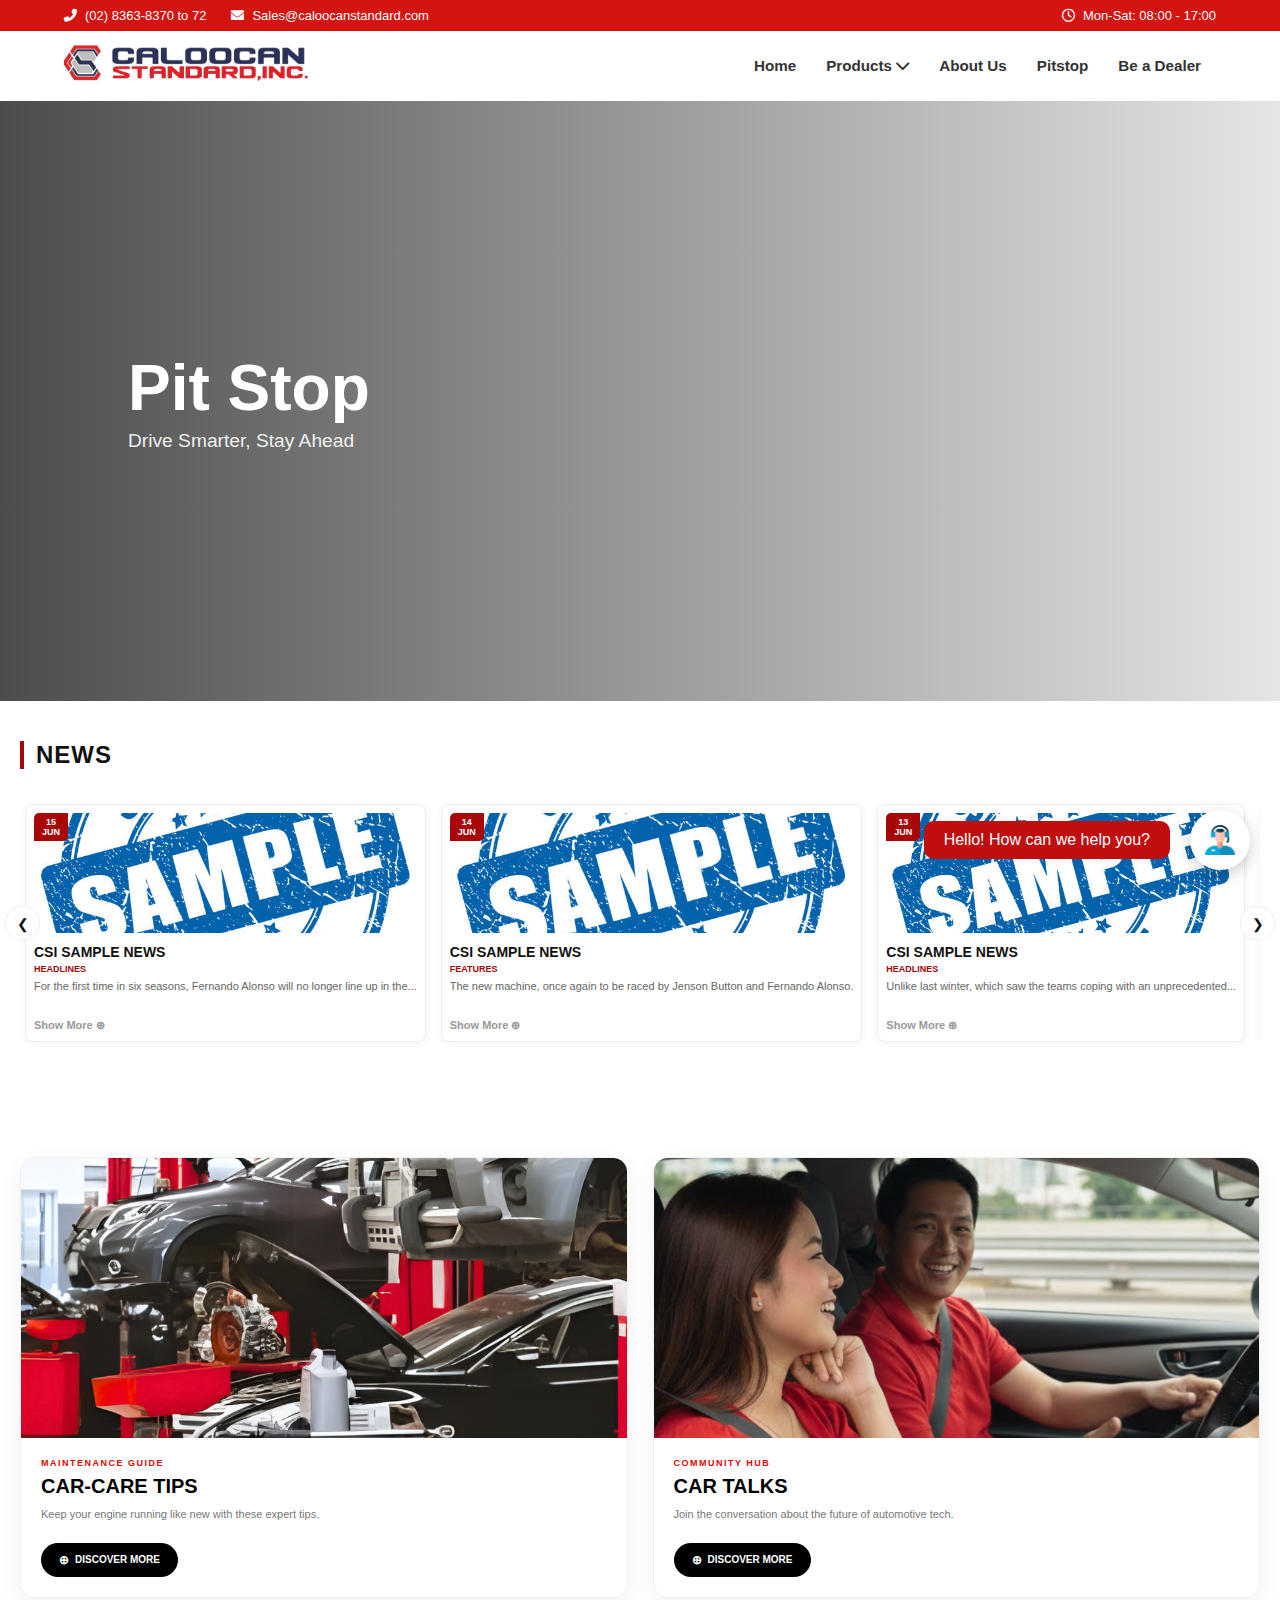
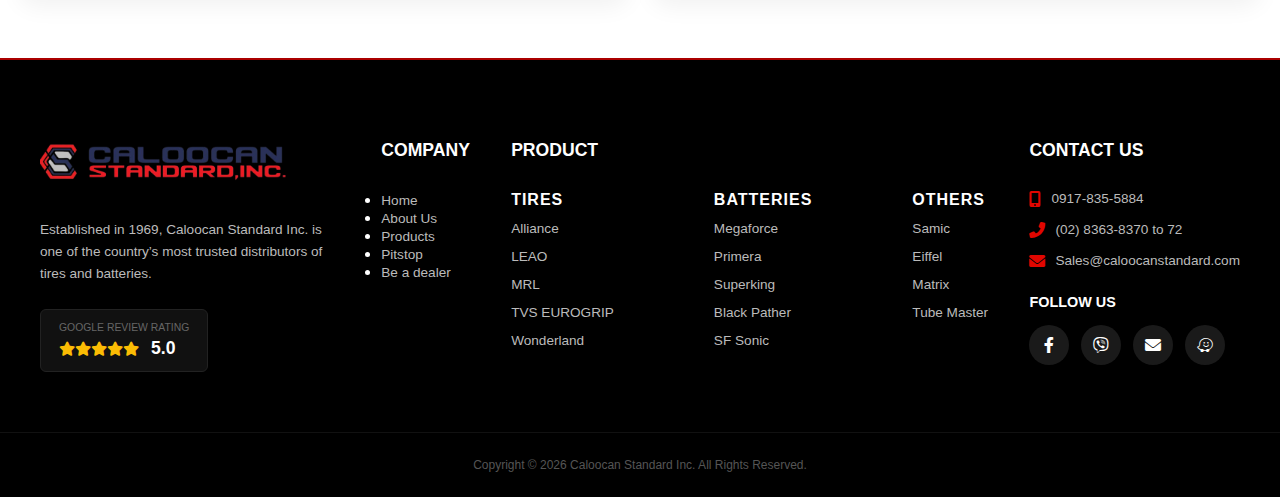
<file: pitstop.html>
<!DOCTYPE html>
<html lang="en">
<head>
    <meta charset="UTF-8">
    <meta name="viewport" content="width=device-width, initial-scale=1.0">
    <title>Caloocan Standard Inc. | The Right Tire Changes Everything!</title>
    <link rel="stylesheet" href="pitstop.css">
     <link rel="icon" type="image/png" href="picture/csiicon.png">
    
    <link rel="shortcut icon" href="favicon.ico" type="image/x-icon">
    <link rel="stylesheet" href="https://cdnjs.cloudflare.com/ajax/libs/font-awesome/6.0.0/css/all.min.css">
    <link href="https://fonts.googleapis.com/css2?family=Roboto:wght@300;400;700&family=Oswald:wght@500;700&display=swap" rel="stylesheet">
</head>
<body>

 <div class="top-bar">
    <div class="top-bar-container">
        <div class="top-bar-left">
            <div class="top-bar-item">
                <i class="fas fa-phone-alt"></i> (02) 8363-8370 to 72
            </div>
            <div class="top-bar-item">
                <i class="fas fa-envelope"></i> Sales@caloocanstandard.com
            </div>
        </div>

        <div class="top-bar-right">
            <div class="top-bar-item">
                <i class="far fa-clock"></i> Mon-Sat: 08:00 - 17:00
            </div>
        </div>
    </div>
</div>
<header>
    <div class="container header-content">
        <div class="logo">
            <a href="index.html"><img src="picture/csilogo.png" alt="CSI Logo"></a>
        </div>

        <nav id="main-nav">
            <ul class="nav-links">
                
                <li ><a href="index.html">Home</a></li>
                
                <li class="has-dropdown">
                    <a href="javascript:void(0)" class="dropdown-toggle">
                        Products <i class="fas fa-chevron-down"></i>
                    </a>
                    <ul class="sub-menu">
                        <li><a href="tires.html">Tires</a></li>
                        <li><a href="batteries.html">Batteries</a></li>
                        <li><a href="lubricants.html">Lubricants</a></li>
                        <li><a href="tubeandflaps.html">Others</a></li>
                        
                    </ul>
                </li>

                <li><a href="about.html">About Us</a></li>
              
                    <li><a href="pitstop.html">Pitstop</a></li>
                     <li><a href="beadealer.html">Be a Dealer</a></li>
            </ul>
        </nav>

        <div class="menu-toggle" id="mobile-menu">
            <i class="fas fa-bars"></i>
        </div>
    </div>
</header>

<div class="menu-overlay" id="menu-overlay"></div>

<section class="modern-hero">
    <div class="hero-overlay">
        <div class="hero-container">
            <h1>Pit Stop</h1>
            <p>Drive Smarter, Stay Ahead</p>
        </div>
    </div>
</section>
<section class="news-section">
    <div class="news-header">
        <h2 class="section-title">NEWS</h2>
      
    </div>

    <div class="carousel-container">
        <button class="btn-scroll left" onclick="scrollNews(-350)">&#10094;</button>
        
        <div class="news-wrapper" id="newsWrapper">
            <div class="news-card">
                <div class="img-container">
                    <span class="date-tag">15 <br> JUN</span>
                    <img src="picture/samplepic.jpg" alt="F1 News">
                </div>
                <div class="news-content">
                    <h3>CSI SAMPLE NEWS</h3>
                    <p class="category">HEADLINES</p>
                    <p class="summary">For the first time in six seasons, Fernando Alonso will no longer line up in the...</p>
                    <a href="#" class="show-more">Show More ⊕</a>
                </div>
            </div>

            <div class="news-card">
                <div class="img-container">
                    <span class="date-tag">14 <br> JUN</span>
                    <img src="picture/samplepic.jpg" alt="F1 News">
                </div>
                <div class="news-content">
                    <h3>CSI SAMPLE NEWS</h3>
                    <p class="category">FEATURES</p>
                    <p class="summary">The new machine, once again to be raced by Jenson Button and Fernando Alonso.</p>
                    <a href="#" class="show-more">Show More ⊕</a>
                </div>
            </div>

            <div class="news-card">
                <div class="img-container">
                    <span class="date-tag">13 <br> JUN</span>
                    <img src="picture/samplepic.jpg" alt="F1 News">
                </div>
                <div class="news-content">
                    <h3>CSI SAMPLE NEWS</h3>
                    <p class="category">HEADLINES</p>
                    <p class="summary">Unlike last winter, which saw the teams coping with an unprecedented...</p>
                    <a href="#" class="show-more">Show More ⊕</a>
                </div>
            </div>

            <div class="news-card">
                <div class="img-container">
                    <span class="date-tag">11 <br> JUN</span>
                    <img src="picture/samplepic.jpg" alt="F1 News">
                </div>
                <div class="news-content">
                    <h3>CSI SAMPLE NEWS</h3>
                    <p class="category">FEATURES</p>
                    <p class="summary">The layout phase of the new car was completed by the annual summer break.</p>
                    <a href="#" class="show-more">Show More ⊕</a>
                </div>
            </div>

            <div class="news-card">
                <div class="img-container"><span class="date-tag">10 <br> JUN</span>
                    <img src="picture/samplepic.jpg"></div>
                <div class="news-content"><h3>CSI SAMPLE NEWS</h3><p class="category">TECHNICAL</p><p class="summary">The team focuses on aerodynamics during the morning session.</p><a href="#" class="show-more">Show More ⊕</a></div>
            </div>
        </div>

        <button class="btn-scroll right" onclick="scrollNews(350)">&#10095;</button>
    </div>
</section>
<section class="modern-news-container">
    <div class="news-feed-overlay">
        
        <div class="overlay-card">
            <div class="card-bg-img" style="background-image: url('picture/[CSI]\ Home\ Pitstop\ -\ Car\ Care\ Tips.png');"></div>
            <div class="overlay-content">
                <p class="overlay-subtitle">MAINTENANCE GUIDE</p>
                <h2 class="overlay-title">Car-Care Tips</h2>
                <p class="overlay-description">Keep your engine running like new with these expert tips.</p>
                <a href="#" class="btn-discover">
                    <span class="plus-icon">⊕</span> DISCOVER MORE
                </a>
            </div>
        </div>

        <div class="overlay-card">
            <div class="card-bg-img" style="background-image: url('picture/[CSI]\ Home\ Pitstop\ -\ Car\ Talks.png');"></div>
            <div class="overlay-content">
                <p class="overlay-subtitle">COMMUNITY HUB</p>
                <h2 class="overlay-title">Car Talks</h2>
                <p class="overlay-description">Join the conversation about the future of automotive tech.</p>
                <a href="#" class="btn-discover">
                    <span class="plus-icon">⊕</span> DISCOVER MORE
                </a>
            </div>
        </div>

    </div>
</section>
<div class="contact-stack" id="contactStack">
    <div class="main-trigger" onclick="toggleModernContact()">
        <div class="tooltip" id="helpTooltip">Hello! How can we help you?</div>
        <div class="btn-circle"><img src="picture/operator.png">
            <span class="icon-bar"></span>
        </div>
    </div>

    <div class="social-icons-wrapper">
        <a href="viber://chat?number=+639998816400" class="btn-circle viber"><img src="picture/viber.png"></a>
        <a href="https://www.messenger.com/t/104591254588832" class="btn-circle messenger"><img src="picture/messenger.png"></a>
      <a href="https://mail.google.com/mail/?view=cm&fs=1&to=Sales@caloocanstandard.com" 
       target="_blank" 
       rel="noopener noreferrer" 
       class="btn-circle email">
        <img src="picture/communication.png" alt="Gmail">
    </a> 
    </div>
</div>
<footer class="modern-footer">
    <div class="footer-container">
        
        <div class="footer-col brand-col">
            <img src="picture/csilogo.png" alt="CSI Logo" class="footer-logo">
            <p class="company-desc">
                Established in 1969, Caloocan Standard Inc. is one of the country’s most trusted distributors of tires and batteries.
            </p>
            <div class="google-rating-box">
                <p class="rating-title">GOOGLE REVIEW RATING</p>
                <div class="rating-content">
                    <div class="stars">
                        <i class="fas fa-star"></i><i class="fas fa-star"></i><i class="fas fa-star"></i><i class="fas fa-star"></i><i class="fas fa-star"></i>
                    </div>
                    <span class="score-num">5.0</span>
                </div>
            </div>
        </div>

        <div class="footer-col content-col">
            <h4>Company</h4>
            <ul class="footer-links">
                <li><a href="index.html">Home</a></li>
                <li><a href="about.html">About Us</a></li>
                <li><a href="products.html">Products</a></li>
                <li><a href="pitstop.html">Pitstop</a></li>
                <li><a href="beadealer.html">Be a dealer</a></li>
            </ul>
        </div>

        <div class="footer-col content-col">
            <h4>Product</h4>
            <div class="product-grid">
                <ul>
                    <li class="category-label">TIRES</li>
                    <li><a href="#">Alliance</a></li>
                    <li><a href="#">LEAO</a></li>
                    <li><a href="#">MRL</a></li>
                    <li><a href="#">TVS EUROGRIP</a></li>
                    <li><a href="#">Wonderland</a></li>
                </ul>
           
                <ul>
                    <li class="category-label">BATTERIES</li>
                    <li><a href="#">Megaforce</a></li>
                    <li><a href="#">Primera</a></li>
                    <li><a href="#">Superking</a></li>
                    <li><a href="#">Black Pather</a></li>
                    <li><a href="#">SF Sonic</a></li>
                </ul>
         
                <ul>
                    <li class="category-label">OTHERS</li>
                    <li><a href="#">Samic</a></li>
                    <li><a href="#">Eiffel</a></li>
                    <li><a href="#">Matrix</a></li>
                    <li><a href="#">Tube Master</a></li>
                </ul>
            </div>
        </div>

        <div class="footer-col content-col">
            <h4>Contact us</h4>
            <ul class="contact-info">
                <li><i class="fas fa-mobile-alt"></i> 0917-835-5884</li>
                <li><i class="fas fa-phone-alt"></i> (02) 8363-8370 to 72</li>
                <li><i class="fas fa-envelope"></i> Sales@caloocanstandard.com</li>
            </ul>
            <p class="follow-text">Follow us</p>
            <div class="social-icons-only">
                <a href="https://www.facebook.com/caloocanstandardinc"><i class="fab fa-facebook-f"></i></a>
                <a href="viber://chat?number=+639998816400"><i class="fab fa-viber"></i></a>
                <a href="https://mail.google.com/mail/?view=cm&fs=1&to=Sales@caloocanstandard.com"><i class="fas fa-envelope"></i></a>
                <a href="https://waze.com/ul/hwdw531vpv"><i class="fab fa-waze"></i></a>
            </div>
        </div>

    </div>
    
    <div class="footer-bottom">
        <p>Copyright © 2026 Caloocan Standard Inc. All Rights Reserved.</p>
    </div>
</footer>
    <script src="script.js"></script>
</body>
</html>
</file>
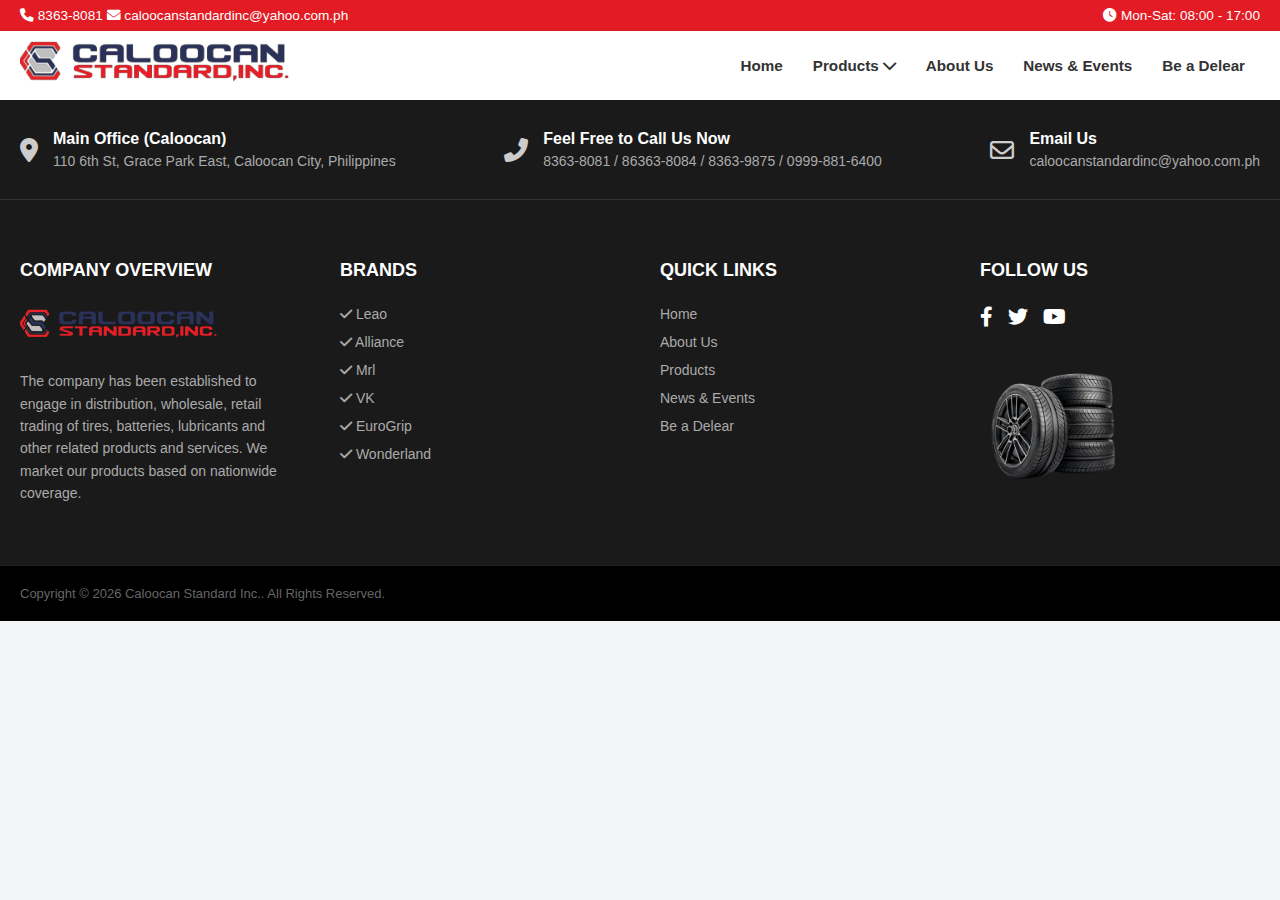
<file: products.html>
<!DOCTYPE html>
<html lang="en">
<head>
    <meta charset="UTF-8">
    <meta name="viewport" content="width=device-width, initial-scale=1.0">
    <title>Caloocan Standard Inc. | The Right Tire Changes Everything!</title>
    <link rel="stylesheet" href="style.css">
     <link rel="icon" type="image/png" href="picture/csiicon.png">
    
    <link rel="shortcut icon" href="favicon.ico" type="image/x-icon">
    <link rel="stylesheet" href="https://cdnjs.cloudflare.com/ajax/libs/font-awesome/6.0.0/css/all.min.css">
    <link href="https://fonts.googleapis.com/css2?family=Roboto:wght@300;400;700&family=Oswald:wght@500;700&display=swap" rel="stylesheet">
</head>
<body>

    <div class="top-bar">
        <div class="container">
            <div class="contact-info">
                <span><i class="fas fa-phone"></i> 8363-8081</span>
                <span><i class="fas fa-envelope"></i> caloocanstandardinc@yahoo.com.ph</span>
            </div>
            <div class="hours">
                <i class="fas fa-clock"></i> Mon-Sat: 08:00 - 17:00
            </div>
        </div>
    </div>

<header>
    <div class="container header-content">
        <div class="logo">
            <a href="index.html"><img src="picture/csilogo.png" alt="CSI Logo"></a>
        </div>

        <nav id="main-nav">
            <ul class="nav-links">
                
                <li><a href="index.html">Home</a></li>
                
                <li class="has-dropdown">
                    <a href="javascript:void(0)" class="dropdown-toggle">
                        Products <i class="fas fa-chevron-down"></i>
                    </a>
                    <ul class="sub-menu">
                        <li><a href="tires.html">Tires</a></li>
                        <li><a href="batteries.html">Batteries</a></li>
                        <li><a href="lubricants.html">Lubricants</a></li>
                        <a href="tubeandflaps.html" class="tab-btn active">Others</a>
                        
                    </ul>
                </li>

                <li><a href="about.html">About Us</a></li>
                
               
                    <li><a href="newsandevents.html">News & Events</a></li>
                     <li><a href="beadealer.html">Be a Delear</a></li>
            </ul>
        </nav>

        <div class="menu-toggle" id="mobile-menu">
            <i class="fas fa-bars"></i>
        </div>
    </div>
</header>
<div class="menu-overlay" id="menu-overlay"></div>


 <footer class="site-footer">
    <div class="footer-contact-bar">
        <div class="container footer-grid-top">
            <div class="contact-item">
                <i class="fas fa-map-marker-alt"></i>
                <div>
                    <h4>Main Office (Caloocan)</h4>
                    <p>110 6th St, Grace Park East, Caloocan City, Philippines</p>
                </div>
            </div>
            <div class="contact-item">
                <i class="fas fa-phone-alt"></i>
                <div>
                    <h4>Feel Free to Call Us Now</h4>
                    <p>8363-8081 / 86363-8084 / 8363-9875 / 0999-881-6400</p>
                </div>
            </div>
            <div class="contact-item">
                <i class="far fa-envelope"></i>
                <div>
                    <h4>Email Us</h4>
                    <p>caloocanstandardinc@yahoo.com.ph</p>
                </div>
            </div>
        </div>
    </div>

    <div class="footer-main">
        <div class="container footer-grid-main">
            <div class="footer-col">
                <h3 class="footer-title">COMPANY OVERVIEW</h3>
                <img src="picture/csilogo.png" alt="Logo" class="footer-logo">
                <p>The company has been established to engage in distribution, wholesale, retail trading of tires, batteries, lubricants and other related products and services. We market our products based on nationwide coverage.</p>
            </div>

            <div class="footer-col">
                <h3 class="footer-title">Brands</h3>
                <ul class="footer-services">
                    <li><i class="fas fa-check"></i> Leao</li>
                    <li><i class="fas fa-check"></i> Alliance</li>
                    <li><i class="fas fa-check"></i> Mrl</li>
                    <li><i class="fas fa-check"></i> VK</li>
                    <li><i class="fas fa-check"></i> EuroGrip</li>
                    <li><i class="fas fa-check"></i> Wonderland</li>
                </ul>
            </div>

            <div class="footer-col">
                <h3 class="footer-title">QUICK LINKS</h3>
                <ul class="footer-links">
                    <li><a href="index.html">Home</a></li>
                    <li><a href="about.html">About Us</a></li>
                    <li><a href="tires.html">Products</a></li>
                    
                    <li><a href="newsandevents.html">News & Events</a></li>
                     <li><a href="beadealer.html">Be a Delear</a></li>
                </ul>
            </div>

            <div class="footer-col">
                <h3 class="footer-title">FOLLOW US</h3>
                <div class="social-icons">
                    <a href="#"><i class="fab fa-facebook-f"></i></a>
                    <a href="#"><i class="fab fa-twitter"></i></a>
                    <a href="#"><i class="fab fa-youtube"></i></a>
                </div>
                <img src="picture/tire.png" alt="Tires" class="footer-tires-img">
            </div>
        </div>
    </div>

    <div class="footer-copyright">
        <div class="container">
            <p>Copyright © 2026 Caloocan Standard Inc.. All Rights Reserved.</p>
        </div>
    </div>
</footer>

    <script src="script.js"></script>
</body>
</html>
</file>
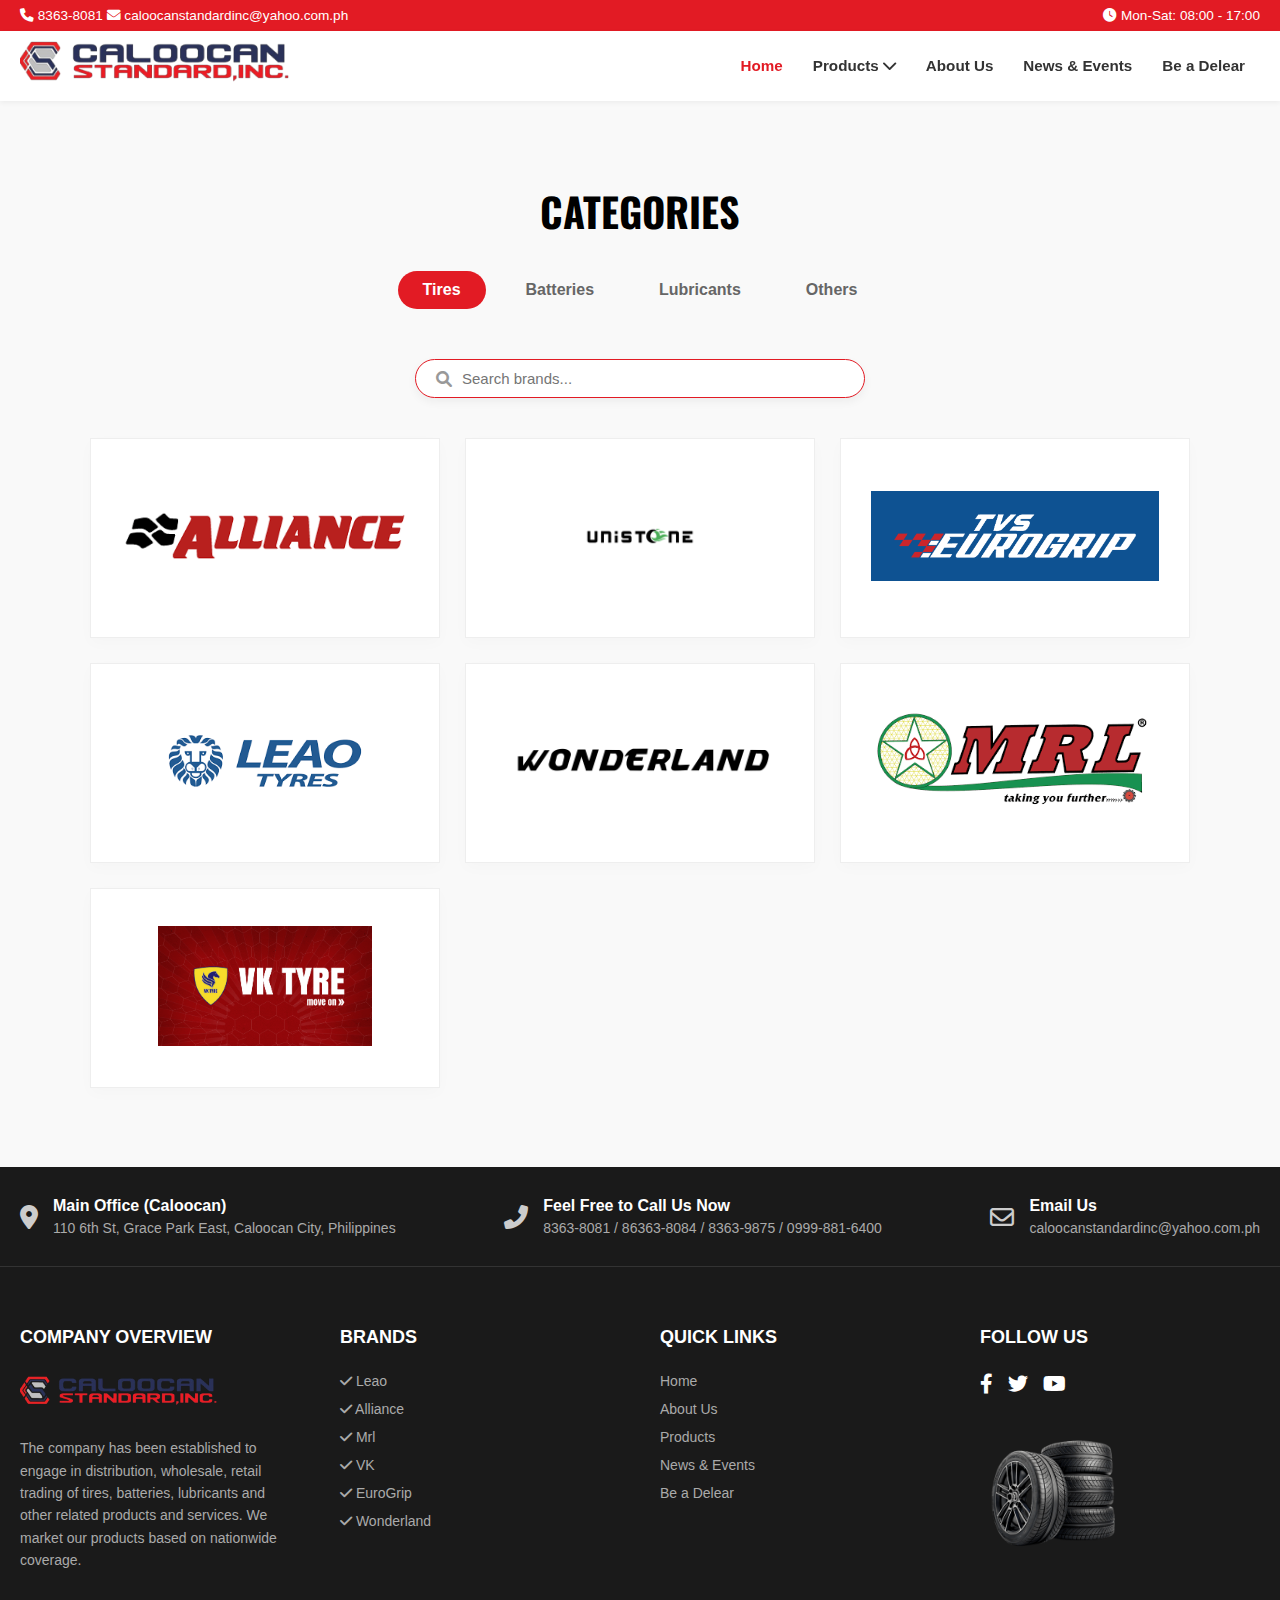
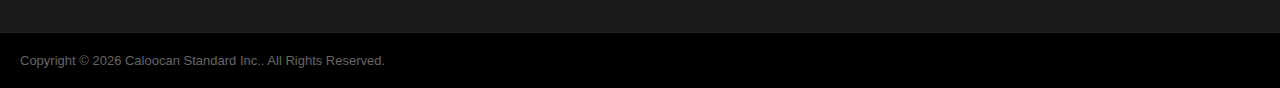
<file: tires.html>
<!DOCTYPE html>
<html lang="en">
<head>
    <meta charset="UTF-8">
    <meta name="viewport" content="width=device-width, initial-scale=1.0">
    <title>Caloocan Standard Inc. | The Right Tire Changes Everything!</title>
    <link rel="stylesheet" href="product.css">
     <link rel="icon" type="image/png" href="picture/csiicon.png">
    
    <link rel="shortcut icon" href="favicon.ico" type="image/x-icon">
    <link rel="stylesheet" href="https://cdnjs.cloudflare.com/ajax/libs/font-awesome/6.0.0/css/all.min.css">
    <link href="https://fonts.googleapis.com/css2?family=Roboto:wght@300;400;700&family=Oswald:wght@500;700&display=swap" rel="stylesheet">
</head>
<body>

    <div class="top-bar">
        <div class="container">
            <div class="contact-info">
                <span><i class="fas fa-phone"></i> 8363-8081</span>
                <span><i class="fas fa-envelope"></i> caloocanstandardinc@yahoo.com.ph</span>
            </div>
            <div class="hours">
                <i class="fas fa-clock"></i> Mon-Sat: 08:00 - 17:00
            </div>
        </div>
    </div>

<header>
    <div class="container header-content">
        <div class="logo">
            <a href="index.html"><img src="picture/csilogo.png" alt="CSI Logo"></a>
        </div>

        <nav id="main-nav">
            <ul class="nav-links">
                
                <li class="active"><a href="index.html"class="active">Home</a></li>
                
                <li class="has-dropdown">
                    <a href="javascript:void(0)" class="dropdown-toggle">
                        Products <i class="fas fa-chevron-down"></i>
                    </a>
                    <ul class="sub-menu">
                        <li><a href="tires.html">Tires</a></li>
                        <li><a href="batteries.html">Batteries</a></li>
                        <li><a href="lubricants.html">Lubricants</a></li>
                        <li><a href="tubeandflaps.html">Others</a></li>
                        
                    </ul>
                </li>

                <li><a href="about.html">About Us</a></li>
                
               
                    <li><a href="newsandevents.html">News & Events</a></li>
                     <li><a href="beadealer.html">Be a Delear</a></li>
            </ul>
        </nav>

        <div class="menu-toggle" id="mobile-menu">
            <i class="fas fa-bars"></i>
        </div>
    </div>
</header>
<div class="menu-overlay" id="menu-overlay"></div>

<section class="product-categories">
    <div class="container">
        <h2 class="category-title">CATEGORIES</h2>
        
        <div class="category-nav-wrapper">
            <div class="mobile-select-trigger" id="categoryToggle">
                <span id="current-category-name">Tires</span> <i class="fas fa-chevron-down"></i>
            </div>

            <div class="category-tabs" id="categoryMenu">
                <a href="tires.html" class="tab-btn active">Tires</a>
                <a href="batteries.html" class="tab-btn">Batteries</a>
                <a href="lubricants.html" class="tab-btn">Lubricants</a>
               <a href="tubeandflaps.html" class="tab-btn">Others</a>
            </div>
        </div>
  <div class="middle-search-wrapper">
            <div class="modern-search-bar">
                <i class="fas fa-search"></i>
                <input type="text" id="brandSearch" placeholder="Search brands..." onkeyup="filterBrands()">
            </div>
        </div>
        <div class="product-grid" id="tires-grid">
            <a href="brand-alliance.html" class="brand-card">
                <div class="brand-img-box"><img src="picture/alliancelogo.png" alt="Alliance"></div>
            </a>
            <a href="brand-Unistone.html" class="brand-card">
                <div class="brand-img-box"><img src="picture/unistonelogo.png" alt="UniStone"></div>
            </a>
            <a href="brand-tvs.html" class="brand-card">
                <div class="brand-img-box"><img src="picture/tvseurogriplogo.png" alt="TVS Eurogrip"></div>
            </a>
            <a href="brand-leao.html" class="brand-card">
                <div class="brand-img-box"><img src="picture/leaologo.png" alt="Leao Tire"></div>
            </a>
            <a href="brand-wonderland.html" class="brand-card">
                <div class="brand-img-box"><img src="picture/wonderlandlogo.png" alt="Wonderland"></div>
            </a>
            <a href="brand-mrl.html" class="brand-card">
                <div class="brand-img-box"><img src="picture/mrllogo.png" alt="MRL"></div>
            </a>
            <a href="brand-vk.html" class="brand-card">
                <div class="brand-img-box"><img src="picture/vklogo.png" alt="VK Tyre"></div>
            </a>
            
        </div>
    </div>
  
</section>

<footer class="site-footer">
    <div class="footer-contact-bar">
        <div class="container footer-grid-top">
            <div class="contact-item">
                <i class="fas fa-map-marker-alt"></i>
                <div>
                    <h4>Main Office (Caloocan)</h4>
                    <p>110 6th St, Grace Park East, Caloocan City, Philippines</p>
                </div>
            </div>
            <div class="contact-item">
                <i class="fas fa-phone-alt"></i>
                <div>
                    <h4>Feel Free to Call Us Now</h4>
                    <p>8363-8081 / 86363-8084 / 8363-9875 / 0999-881-6400</p>
                </div>
            </div>
            <div class="contact-item">
                <i class="far fa-envelope"></i>
                <div>
                    <h4>Email Us</h4>
                    <p>caloocanstandardinc@yahoo.com.ph</p>
                </div>
            </div>
        </div>
    </div>

    <div class="footer-main">
        <div class="container footer-grid-main">
            <div class="footer-col">
                <h3 class="footer-title">COMPANY OVERVIEW</h3>
                <img src="picture/csilogo.png" alt="Logo" class="footer-logo">
                <p>The company has been established to engage in distribution, wholesale, retail trading of tires, batteries, lubricants and other related products and services. We market our products based on nationwide coverage.</p>
            </div>

            <div class="footer-col">
                <h3 class="footer-title">Brands</h3>
                <ul class="footer-services">
                    <li><i class="fas fa-check"></i> Leao</li>
                    <li><i class="fas fa-check"></i> Alliance</li>
                    <li><i class="fas fa-check"></i> Mrl</li>
                    <li><i class="fas fa-check"></i> VK</li>
                    <li><i class="fas fa-check"></i> EuroGrip</li>
                    <li><i class="fas fa-check"></i> Wonderland</li>
                </ul>
            </div>

            <div class="footer-col">
                <h3 class="footer-title">QUICK LINKS</h3>
                <ul class="footer-links">
                    <li><a href="index.html">Home</a></li>
                    <li><a href="about.html">About Us</a></li>
                    <li><a href="tires.html">Products</a></li>
                   
                    <li><a href="newsandevents.html">News & Events</a></li>
                     <li><a href="beadealer.html">Be a Delear</a></li>
                </ul>
            </div>

            <div class="footer-col">
                <h3 class="footer-title">FOLLOW US</h3>
                <div class="social-icons">
                    <a href="#"><i class="fab fa-facebook-f"></i></a>
                    <a href="#"><i class="fab fa-twitter"></i></a>
                    <a href="#"><i class="fab fa-youtube"></i></a>
                </div>
                <img src="picture/tire.png" alt="Tires" class="footer-tires-img">
            </div>
        </div>
    </div>

    <div class="footer-copyright">
        <div class="container">
            <p>Copyright © 2026 Caloocan Standard Inc.. All Rights Reserved.</p>
        </div>
    </div>
</footer>

    <script src="script.js"></script>
</body>
</html>
</file>
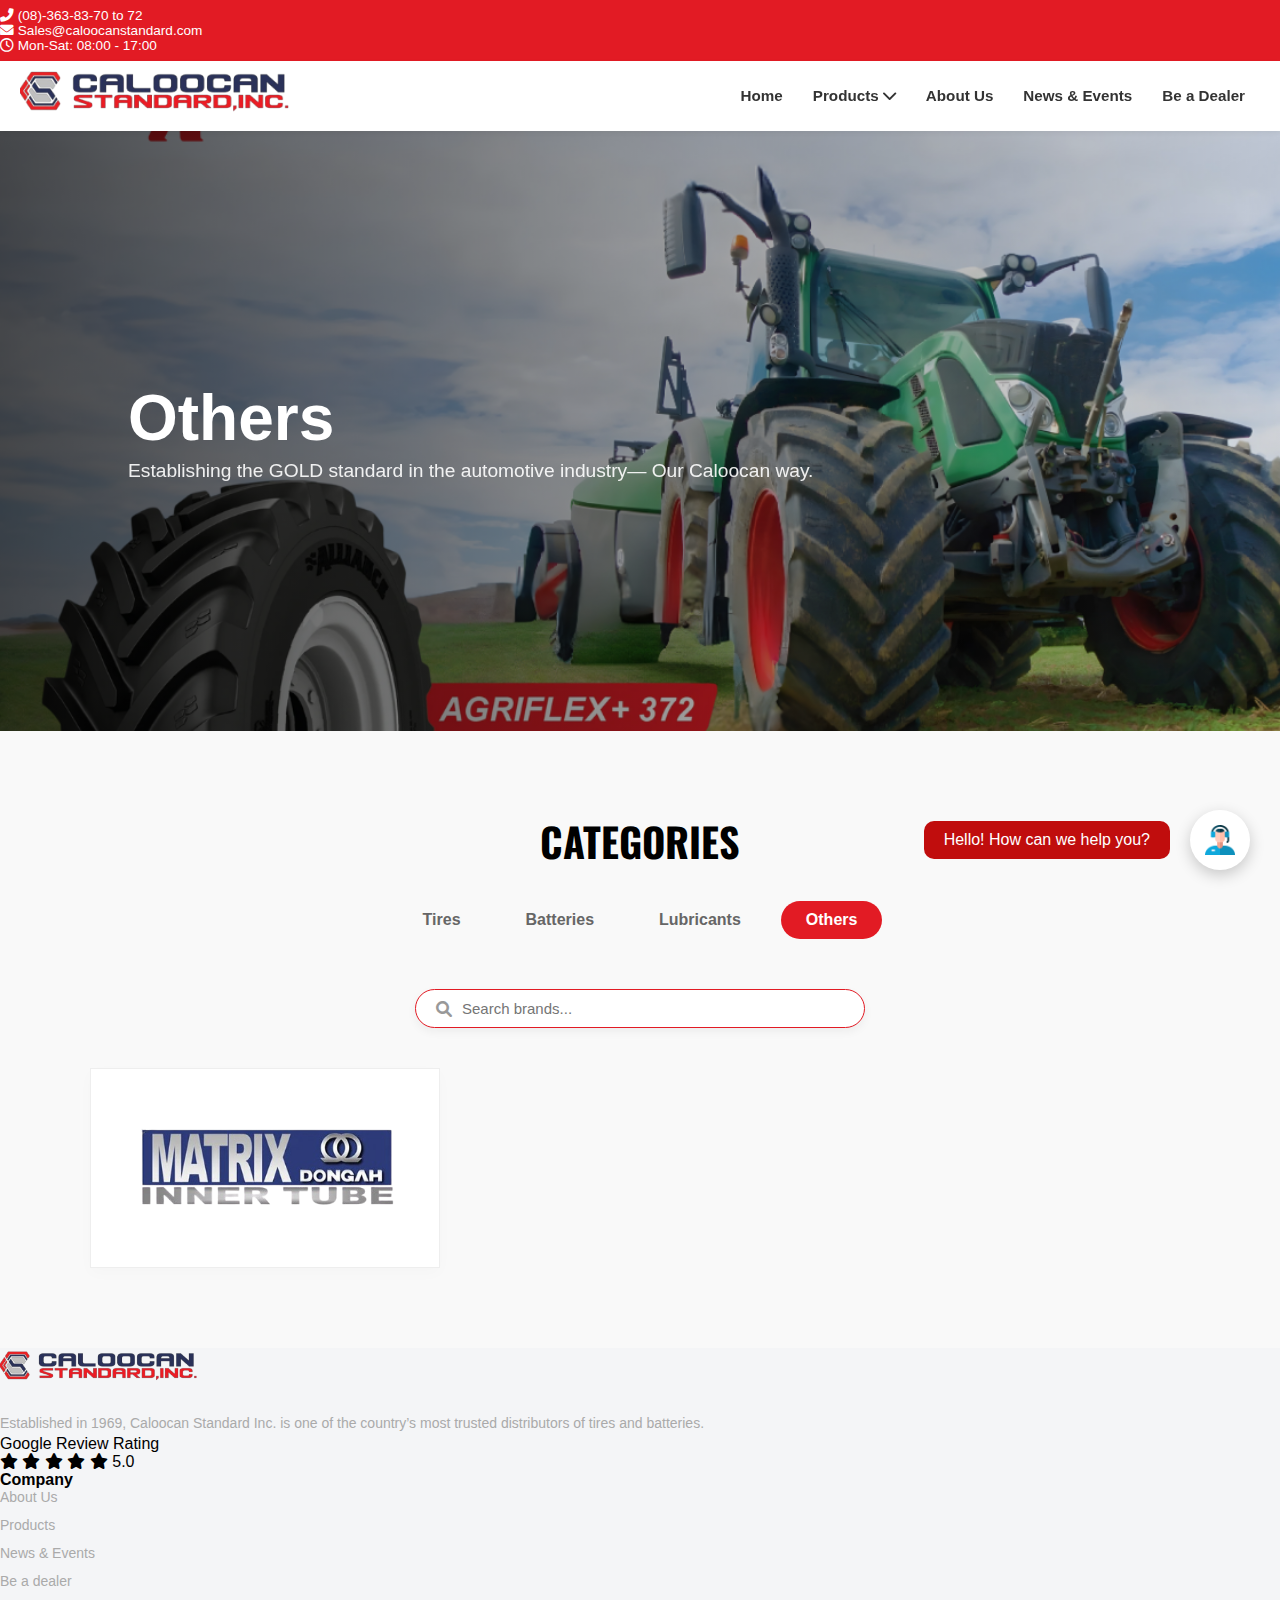
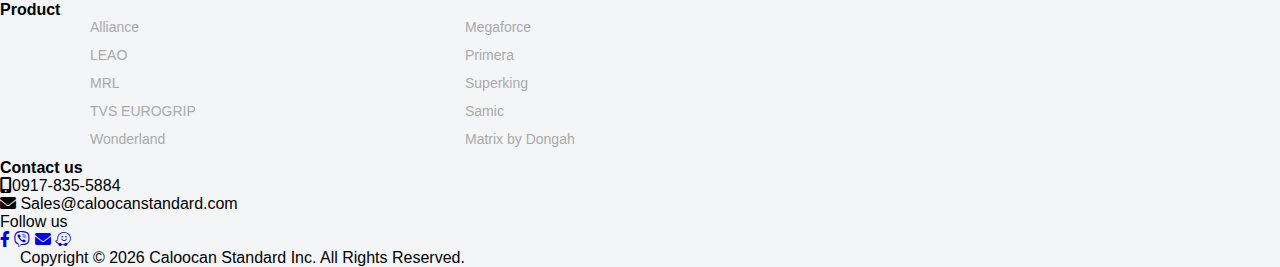
<file: tubeandflaps.html>
<!DOCTYPE html>
<html lang="en">
<head>
    <meta charset="UTF-8">
    <meta name="viewport" content="width=device-width, initial-scale=1.0">
    <title>Caloocan Standard Inc. | The Right Tire Changes Everything!</title>
    <link rel="stylesheet" href="product.css">
     <link rel="icon" type="image/png" href="picture/csiicon.png">
    
    <link rel="shortcut icon" href="favicon.ico" type="image/x-icon">
    <link rel="stylesheet" href="https://cdnjs.cloudflare.com/ajax/libs/font-awesome/6.0.0/css/all.min.css">
    <link href="https://fonts.googleapis.com/css2?family=Roboto:wght@300;400;700&family=Oswald:wght@500;700&display=swap" rel="stylesheet">
</head>
<body>

 <div class="top-bar">
    <div class="top-bar-container">
        <div class="top-bar-left">
            <div class="top-bar-item">
                <i class="fas fa-phone-alt"></i> (08)-363-83-70 to 72
            </div>
            <div class="top-bar-item">
                <i class="fas fa-envelope"></i> Sales@caloocanstandard.com
            </div>
        </div>

        <div class="top-bar-right">
            <div class="top-bar-item">
                <i class="far fa-clock"></i> Mon-Sat: 08:00 - 17:00
            </div>
        </div>
    </div>
</div>
<header>
    <div class="container header-content">
        <div class="logo">
            <a href="index.html"><img src="picture/csilogo.png" alt="CSI Logo"></a>
        </div>

        <nav id="main-nav">
            <ul class="nav-links">
                
                <li ><a href="index.html">Home</a></li>
                
                <li class="has-dropdown">
                    <a href="javascript:void(0)" class="dropdown-toggle">
                        Products <i class="fas fa-chevron-down"></i>
                    </a>
                    <ul class="sub-menu">
                        <li><a href="tires.html">Tires</a></li>
                        <li><a href="batteries.html">Batteries</a></li>
                        <li><a href="lubricants.html">Lubricants</a></li>
                        <li><a href="tubeandflaps.html">Others</a></li>
                        
                    </ul>
                </li>

                <li><a href="about.html">About Us</a></li>
              
                    <li><a href="newsandevents.html">News & Events</a></li>
                     <li><a href="beadealer.html">Be a Dealer</a></li>
            </ul>
        </nav>

        <div class="menu-toggle" id="mobile-menu">
            <i class="fas fa-bars"></i>
        </div>
    </div>
</header>
<div class="menu-overlay" id="menu-overlay"></div>
<section class="modern-hero">
    <div class="hero-overlay">
        <div class="hero-container">
            <h1>Others</h1>
            <p>Establishing the GOLD standard in the automotive industry— Our Caloocan way.</p>
        </div>
    </div>
</section>
<section class="product-categories">
    <div class="container">
        <h2 class="category-title">CATEGORIES</h2>
        
       <div class="category-nav-wrapper">
            <div class="mobile-select-trigger" id="categoryToggle">
                <span id="current-category-name">Tires</span> <i class="fas fa-chevron-down"></i>
            </div>

            <div class="category-tabs" id="categoryMenu">
                <a href="tires.html" class="tab-btn">Tires</a>
                <a href="batteries.html" class="tab-btn">Batteries</a>
                <a href="lubricants.html" class="tab-btn">Lubricants</a>
                <a href="tubeandflaps.html" class="tab-btn active">Others</a>
            </div>
        </div>
 <div class="middle-search-wrapper">
            <div class="modern-search-bar">
                <i class="fas fa-search"></i>
                <input type="text" id="brandSearch" placeholder="Search brands..." onkeyup="filterBrands()">
            </div>
        </div>
        <div class="product-grid" id="tires-grid">
    <a href="#" class="brand-card">
        <div class="brand-img-box"><img src="picture/matrix-logo.png" alt="Others"></div>
    </a>
    
</div>
    </div>
</section>
<div class="contact-stack" id="contactStack">
    <div class="main-trigger" onclick="toggleModernContact()">
        <div class="tooltip" id="helpTooltip">Hello! How can we help you?</div>
        <div class="btn-circle"><img src="picture/operator.png">
            <span class="icon-bar"></span>
        </div>
    </div>

    <div class="social-icons-wrapper">
        <a href="viber://chat?number=+639998816400" class="btn-circle viber"><img src="picture/viber.png"></a>
        <a href="https://www.messenger.com/t/104591254588832" class="btn-circle messenger"><img src="picture/messenger.png"></a>
      <a href="https://mail.google.com/mail/?view=cm&fs=1&to=Sales@caloocanstandard.com" 
       target="_blank" 
       rel="noopener noreferrer" 
       class="btn-circle email">
        <img src="picture/communication.png" alt="Gmail">
    </a> 
    </div>
</div>
 <footer class="modern-footer">
    <div class="footer-container">
        <div class="footer-col brand-info">
            <img src="picture/csilogo.png" alt="CSI Logo" class="footer-logo"> <p class="company-desc">Established in 1969, Caloocan Standard Inc. is one of the country’s most trusted distributors of tires and batteries.</p>
            
            <div class="google-rating">
                <span class="rating-label">Google Review Rating</span>
                <div class="stars">
                    <i class="fas fa-star"></i>
                    <i class="fas fa-star"></i>
                    <i class="fas fa-star"></i>
                    <i class="fas fa-star"></i>
                    <i class="fas fa-star"></i>
                    <span class="score">5.0</span>
                </div>
            </div>
        </div>

        <div class="footer-col">
            <h4>Company</h4>
            <ul class="footer-links">
                <li><a href="about.html">About Us</a></li>
                <li><a href="tires.html">Products</a></li>
                <li><a href="newsandevents.html">News & Events</a></li>
                 <li><a href="beadealer.html">Be a dealer</a></li>
            </ul>
        </div>

        <div class="footer-col product-section">
            <h4>Product</h4>
            <div class="product-grid">
                <ul class="footer-links">
                    <li><a >Alliance</a></li>
                    <li><a>LEAO</a></li>
                    <li><a >MRL</a></li>
                    <li><a >TVS EUROGRIP</a></li>
                    <li><a >Wonderland</a></li>
                </ul>
                <ul class="footer-links">
                    <li><a >Megaforce</a></li>
                    <li><a >Primera</a></li>
                    <li><a >Superking</a></li>
                    <li><a >Samic</a></li>
                    <li><a >Matrix by Dongah</a></li>
                </ul>
            </div>
        </div>

        <div class="footer-col">
            <h4>Contact us</h4>
            <ul class="contact-info">
                <li><i class="fas fa-mobile-alt"></i>0917-835-5884</li>
                <li><i class="fas fa-envelope"></i> Sales@caloocanstandard.com</li>
                <li class="follow-text">Follow us</li>
            </ul>
            <div class="social-icons-only">
                <a href="https://www.facebook.com/caloocanstandardinc" title="Facebook"><i class="fab fa-facebook-f"></i></a>
                <a href="viber://chat?number=+639998816400" title="Viber"><i class="fab fa-viber"></i></a>
                <a href="https://mail.google.com/mail/?view=cm&fs=1&to=Sales@caloocanstandard.com" title="Email"><i class="fas fa-envelope"></i></a>
                <a href="https://waze.com/ul/hwdw531vpv" title="Waze"><i class="fab fa-waze"></i></a>
            </div>
        </div>
    </div>

    <div class="footer-bottom">
        <div class="container">
            <p>Copyright &copy; 2026 Caloocan Standard Inc. All Rights Reserved.</p>
        </div>
    </div>
    
</footer>

    <script src="script.js"></script>
</body>
</html>
</file>
<file: style.css>
/* ==========================================================================
   1. VARIABLES & RESET
   ========================================================================== */
:root {
    --primary-color: #E21B24;
    --dark-color: #222;
    --light-color: #f4f4f4;
    --white: #ffffff;
    --nav-height: 70px;
}

* {
    margin: 0;
    padding: 0;
    box-sizing: border-box;
}

body {
    font-family: 'Roboto', sans-serif;
    overflow-x: hidden;
    background-color: #fff;
}

.container {
    max-width: 1650px;
    margin: 0 auto;
    padding: 0 20px;
}

/* ==========================================================================
   2. HEADER & NAVIGATION (DESKTOP)
   ========================================================================== */
.top-bar {
    background: var(--primary-color);
    color: var(--white);
    font-size: 0.85rem;
    padding: 8px 0;
}

.top-bar .container {
    display: flex;
    justify-content: space-between;
}

header {
    background: var(--white);
    box-shadow: 0 2px 5px rgba(0,0,0,0.05);
    position: sticky;
    top: 0;
    z-index: 1000;
}

header .container {
    display: flex;
    justify-content: space-between;
    align-items: center;
    height: var(--nav-height);
}

.logo img {
    height: 55px;
    transition: transform 0.3s ease;
}

/* Nav Desktop */
nav ul {
    display: flex;
    list-style: none;
    align-items: center;
}

nav ul li {
    position: relative;
}

nav ul li a {
    text-decoration: none;
    color: #333;
    padding: 0 15px;
    font-weight: 700;
    font-size: 0.95rem;
    line-height: var(--nav-height);
    display: block;
}

nav ul li a:hover, nav ul li a.active {
    color: var(--primary-color);
}

/* Sub-menu Desktop (Hover) */
.sub-menu {
    position: absolute;
    top: 100%;
    left: 0;
    background: var(--white);
    min-width: 200px;
    box-shadow: 0 5px 15px rgba(0,0,0,0.1);
    display: none; /* Tago muna */
    flex-direction: column;
}

/* Desktop Hover logic */
@media (min-width: 769px) {
    .has-dropdown:hover .sub-menu {
        display: flex;
    }
    .sub-menu li a {
        line-height: 45px;
        border-bottom: 1px solid #f0f0f0;
    }
}

.menu-toggle {
    display: none;
}



/* ==========================================================================
   MOBILE NAVIGATION - NO GRAY OVERLAY & RIGHT ALIGNED
   ========================================================================== */

@media screen and (max-width: 768px) {
    /* Side Panel - Ngayon ay nasa KANAN na */
    nav#main-nav {
        position: fixed !important;
        top: 70px; /* Sukat ng header height mo */
        right: -100%; /* Nakatago sa kanang labas ng screen */
        left: auto;   /* Siguraduhing hindi naka-set sa left */
        width: 280px;
        height: calc(100vh - 70px); 
        background: #ffffff !important;
        z-index: 999; 
        transition: 0.4s cubic-bezier(0.4, 0, 0.2, 1);
        box-shadow: -5px 0 15px rgba(0,0,0,0.05);
        display: block !important;
        overflow-y: auto;
        
    }
.has-dropdown {
        position: relative;
    }
    /* Pag lumabas ang menu, papasok siya galing kanan */
    nav#main-nav.active {
        right: 0 !important;
    }

    /* Overlay - Ginawang transparent para clickable ang paligid */
    .menu-overlay {
        position: fixed;
        top: 0;
        left: 0;
        width: 100%;
        height: 100%;
        background: transparent; 
        z-index: 998;
        display: none;
    }

    .menu-overlay.active {
        display: block;
    }

    /* Alignment ng text at arrow */
    nav ul li a {
        display: flex !important;
        justify-content: space-between; 
        align-items: center;
        padding: 18px 25px;
        text-align: left;
    }
}

    /* Ilipat ang dropdown list sa kanan */
    .sub-menu {
        position: absolute;
        top: 100%;       /* Lalabas sa ilalim ng Products text */
        right: 0;        /* Ito ang maglilipat sa kanya sa gawing kanan */
        left: auto;      /* I-reset ang left alignment */
        min-width: 200px;
        background: #ffffff;
        box-shadow: 0px 8px 16px rgba(0,0,0,0.1);
        z-index: 1000;
        display: none;    /* Tago muna, lalabas lang pag clinick */
    }

    .sub-menu.open {
        display: block !important;
    }

    /* Alignment ng bawat item sa loob */
    .sub-menu li a {
        text-align: right; /* Kung gusto mo pati text ay nasa kanan */
        padding: 12px 20px;
        display: block;
    }

    /* Arrow Icon Rotation */
    .active-drop i {
        transform: rotate(180deg);
        transition: 0.3s;
    }


/* Header fix para hindi lumubog ang logo */
header {
    position: sticky;
    top: 0;
    z-index: 1000 !important;
    background: #ffffff;
    height: 70px;
}
@import url('https://fonts.googleapis.com/css2?family=Inter:wght@300;400;700&family=Oswald:wght@700&display=swap');

.main-hero-wrapper {
    width: 100%;
    height: 89vh;
    position: relative;
    overflow: hidden;
    background: #000;
    font-family: 'Inter', sans-serif;
}

/* Background Logic */
.background-slider, .bg-slide {
    position: absolute;
    inset: 0;
}
.bg-slide {
    background-size: cover;
    background-position: center;
    opacity: 0;
    transition: opacity 1.5s ease-in-out;
}
.bg-slide.active { opacity: 1; }

/* Static Overlays */
.static-content {
    position: absolute;
    inset: 0;
    z-index: 10;
    display: flex;
    flex-direction: column;
    justify-content: center;
    background: linear-gradient(to right, rgba(0,0,0,0.6) 0%, transparent 60%);
}

/* Pinaliit na Hero Text */
.hero-text-area {
    padding-left: 8%;
    color: #fff;
    margin-bottom: 200px;
}
.hero-text-area .sub-title {
    font-size: 1.9rem;
    letter-spacing: 4px;
    margin-bottom: 5px;
}
.hero-text-area h1 {
    font-family: 'Oswald', sans-serif;
    font-size: 3.8rem;
    text-transform: uppercase;
    line-height: 1;
    margin-bottom: 20px;
}
.btn-modern {
    display: inline-block;
    padding: 20px 50px;
    background: #bd1818;
    color: #fff;
    text-decoration: none;
    font-size: 0.8rem;
    font-weight: 700;
    clip-path: polygon(0% 0%, 90% 0%, 100% 50%, 90% 100%, 0% 100%);
}



/* Bottom Info Strip */
.info-strip {
    width: 100%;
    background: rgba(255,255,255,0.95);
    display: flex;
    justify-content: center;
    align-items: center;
    gap: 30px;
    padding: 8px 0;
    font-size: 0.75rem;
}
.divider { width: 1px; height: 15px; background: #ccc; }

.services-section {
    padding: 80px 10%;
    background-color: #f8f9fa;
    text-align: center;
}

.section-title {
    font-size: 2.5rem;
    font-weight: 800;
    margin-bottom: 50px;
    color: #0b1d44;
    text-transform: uppercase;
}

.services-grid {
    display: grid;
    grid-template-columns: repeat(auto-fit, minmax(300px, 1fr));
    gap: 30px;
}

/* Card Styling */
.service-card {
    background: white;
    border-radius: 15px;
    overflow: hidden;
    text-decoration: none; /* Alisin ang underline ng link */
    color: inherit;
    display: block;
    transition: all 0.4s cubic-bezier(0.175, 0.885, 0.32, 1.275);
    box-shadow: 0 10px 30px rgba(0,0,0,0.05);
}

/* Image Zoom Effect */
.service-image {
    width: 100%;
    height: 220px;
    overflow: hidden;
}

.service-image img {
    width: 100%;
    height: 100%;
    object-fit: cover;
    transition: transform 0.5s ease;
}

.service-info {
    padding: 25px;
    text-align: left;
}

.service-info h3 {
    margin: 0;
    font-size: 1.3rem;
    font-weight: 700;
    color: #333;
}

.learn-more {
    display: inline-block;
    margin-top: 15px;
    font-size: 0.9rem;
    font-weight: 600;
    color: #171716; /* Goodyear Yellow */
    transition: color 0.3s;
}

/* HOVER EFFECTS */
.service-card:hover {
    transform: translateY(-15px); /* Card lifts up */
    box-shadow: 0 20px 40px rgba(5, 4, 4, 0.868);
}

.service-card:hover .service-image img {
    transform: scale(1.1); /* Image zooms in slightly */
}

.service-card:hover .learn-more {
    color: #cc110ef9; /* Yellow turns to Navy blue */
}

.site-footer {
     background-size: cover; 
    width: 100%;
    background-color: #1a1a1a; /* Dark background */
    color: #ffffff;
    font-family: 'Arial', sans-serif;
    display: block;
    position: relative; /* Importante para gumana ang z-index */
    z-index: 9999;      /* Pinakamataas para takpan ang timeline line */
    margin-top: -1px;   /* "Sub-pixel fix" para walang kahit anong puting guhit */
}

/* 1. Contact Bar (Top Bar) */
.footer-contact-bar {
    width: 100%;
    background-color: #1a1a1a;
    border-bottom: 1px solid #333;
    padding: 30px 0;
}

.footer-grid-top {
    display: flex;
    justify-content: space-between;
    flex-wrap: wrap;
    gap: 20px;
}

.contact-item {
    display: flex;
    align-items: center;
    gap: 15px;
}

.contact-item i {
    font-size: 24px;
    color: #cccccc;
}

.contact-item h4 {
    margin: 0;
    font-size: 16px;
    font-weight: bold;
}

.contact-item p {
    margin: 5px 0 0;
    font-size: 14px;
    color: #aaaaaa;
}

/* 2. Main Footer Content */
.footer-main {
    padding: 60px 0;
}

.footer-grid-main {
    display: grid;
    grid-template-columns: repeat(auto-fit, minmax(200px, 1fr));
    gap: 40px;
    align-items: start;
}

.footer-title {
    font-size: 18px;
    margin-bottom: 25px;
    font-weight: bold;
    text-transform: uppercase;
}

.footer-logo {
    max-width: 200px;
    margin-bottom: 20px;
}

.footer-col p {
    font-size: 14px;
    line-height: 1.6;
    color: #aaaaaa;
}

/* Lists and Links */
.footer-services, .footer-links {
    list-style: none;
    padding: 0;
}

.footer-services li, .footer-links li {
    margin-bottom: 12px;
    font-size: 14px;
    color: #aaaaaa;
}

.footer-links a {
    color: #aaaaaa;
    text-decoration: none;
    transition: 0.3s;
}

.footer-links a:hover {
    color: #ffffff;
    padding-left: 5px;
}

/* Social Icons & Tire Image */
.social-icons {
    display: flex;
    gap: 15px;
    margin-bottom: 20px;
}

.social-icons a {
    color: #ffffff;
    font-size: 20px;
}

.footer-tires-img {
    max-width: 150px;
    height: auto;
}

/* 3. Copyright Section */
.footer-copyright {
    background-color: #000000;
    padding: 20px 0;
    border-top: 1px solid #222;
}

.footer-copyright p {
    margin: 0;
    font-size: 13px;
    color: #666666;
}

/* Responsive */
@media (max-width: 768px) {
    .footer-grid-top {
        flex-direction: column;
    }
}

/* Mobile Menu Toggle */
.menu-toggle {
    display: none;
    font-size: 1.5rem;
    cursor: pointer;
}

@media (max-width: 768px) {
    .menu-toggle { display: block; }
    nav { display: none; width: 100%; }
    nav.active { display: block; position: absolute; top: 100%; left: 0; background: var(--white); }
    nav ul { flex-direction: column; }
    .hero h2 { font-size: 2.2rem; }
    .top-bar .container { flex-direction: column; text-align: center; gap: 5px; }
}

/* Hero Section */
.about-hero {
    background: linear-gradient(rgba(0, 45, 98, 0.8), rgba(0, 45, 98, 0.8)), 
                url('https://images.unsplash.com/photo-1492144534655-ae79c964c9d7?auto=format&fit=crop&q=80&w=1500');
    background-size: cover;
    background-position: center;
    height: 400px;
    display: flex;
    align-items: center;
    color: white;
}

.breadcrumb {
    font-size: 0.9rem;
    margin-bottom: 10px;
    text-transform: uppercase;
}

.about-hero h1 {
    font-size: 3.5rem;
    font-weight: 800;
    margin: 0;
}

/* Intro */
.intro-section {
    padding: 80px 0;
    text-align: center;
}

.intro-section h2 {
    font-size: 2.5rem;
    color: var(--goodyear-blue);
    margin-bottom: 20px;
}

.intro-section p {
    max-width: 800px;
    margin: 0 auto;
    font-size: 1.1rem;
    color: var(--text-gray);
}

/* Feature Blocks */
.feature-block {
    padding: 100px 0;
}

.bg-light { background-color: var(--bg-light); }

.grid-2 {
    display: grid;
    grid-template-columns: 1fr 1fr;
    gap: 60px;
    align-items: center;
}

.grid-2.reverse .image-content { order: 1; }
.grid-2.reverse .text-content { order: 2; }

.eyebrow {
    color: var(--goodyear-blue);
    font-weight: 700;
    letter-spacing: 2px;
    font-size: 0.8rem;
}

.text-content h3 {
    font-size: 2.2rem;
    margin: 15px 0;
    color: var(--goodyear-blue);
}

.image-content img {
    width: 100%;
    border-radius: 4px;
    box-shadow: 0 10px 30px rgba(0,0,0,0.1);
}

.btn-link {
    display: inline-block;
    margin-top: 20px;
    text-decoration: none;
    color: var(--goodyear-blue);
    font-weight: 700;
    border-bottom: 2px solid var(--goodyear-yellow);
    padding-bottom: 5px;
    transition: 0.3s;
}

.btn-link:hover {
    color: var(--#ff3700);
}

/* Values Section */
.values-section {
    padding: 80px 0;
    background: var(--goodyear-blue);
    color: white;
    text-align: center;
}

.values-section h3 {
    font-size: 2.5rem;
    margin-bottom: 50px;
}

.values-grid {
    display: grid;
    grid-template-columns: repeat(auto-fit, minmax(250px, 1fr));
    gap: 30px;
}

.value-card {
    padding: 30px;
    background: rgba(255,255,255,0.05);
}

.icon-box {
    font-size: 2.5rem;
    color: var(--#ff3700);
    margin-bottom: 20px;
}

/* Mobile Responsive */
@media (max-width: 768px) {
    .grid-2 { grid-template-columns: 1fr; gap: 40px; }
    .grid-2.reverse .text-content { order: 1; }
    .grid-2.reverse .image-content { order: 2; }
    .about-hero h1 { font-size: 2.5rem; }
}
/*aboutus tab */
/* Intro Section Styling */
.intro-section {
    background-color: #f4f5f7; /* Light gray background gaya ng screenshot */
    padding: 80px 20px;
    text-align: center;
}

.intro-container {
    max-width: 900px; /* Mas makitid para maganda ang bagsak ng text */
    margin: 0 auto;
}

.intro-section h1 {
    font-size: 3.2rem;
    font-weight: 800;
    color: #000000;
    line-height: 1.1;
    margin-bottom: 40px;
    letter-spacing: -1px;
}

.intro-section p {
    font-size: 1.1rem;
    line-height: 1.6;
    color: #333;
    font-weight: 400;
}
/* Eto ang code para sa background image */
.modern-hero {
    width: 100%;
    height: 450px; /* Taas ng banner */
    
    /* BACKGROUND IMAGE CODE */
    background-image: url('picture/carbg.jpg'); /* <-- PALITAN MO ITO NG FILENAME NG PICTURE MO */
    background-size: cover;      /* Pinupuno ang buong space ng banner */
    background-position: center; /* Pinapagitna ang focus ng litrato */
    background-repeat: no-repeat;
    background-attachment: scroll; /* Gawing 'fixed' kung gusto mo ng parallax effect */
    
    position: relative;
    display: block;
}

/* Overlay para magmukhang modern at mabasa ang text */
.hero-overlay {
    width: 100%;
    height: 100%;
    /* Gradient: Nagpapadilim sa kaliwa para lumitaw ang puting text */
    background: linear-gradient(to right, rgba(0, 0, 0, 0.7), rgba(0, 0, 0, 0.1));
    display: flex;
    align-items: center;
}

.hero-container {
    padding-left: 10%;
    color: #ffffff;
}

.hero-container h1 {
    font-size: 4rem;
    font-weight: 800;
    margin: 0;
}

.hero-container p {
    font-size: 1.2rem;
    margin-top: 5px;
    opacity: 0.9;
}

/* Sub-Menu Styling */
.sub-menu-bar {
    background-color: #ffffff;
    border-bottom: 2px solid #f0f0f0;
    position: sticky;
    top: 0;
    z-index: 1000;
}

.sub-menu-list {
    display: flex;
    justify-content: center;
    list-style: none;
    margin: 0;
    padding: 0;
}

.sub-menu-list a {
    display: block;
    padding: 22px 25px;
    text-decoration: none;
    color: #0b1d44;
    font-weight: 700;
    font-size: 0.85rem;
    text-transform: uppercase;
}

/* Ang Yellow Indicator */
.sub-menu-list li.active::after {
    content: '';
    position: absolute;
    bottom: 0;
    left: 0;
    width: 100%;
    height: 6px;
    background-color: #ff3700;
}
body {
    margin: 0;
    padding: 0;
    font-family: 'Segoe UI', Tahoma, Geneva, Verdana, sans-serif;
    background-color: #f4f5f7;
}

/* Container para sa Glass Box */
.glass-grid {
    display: flex; /* Ginawang flex para maging straight line */
    justify-content: space-around; /* Pantay ang agwat sa pagitan */
    align-items: center;
    background: rgba(255, 255, 255, 0.1); /* Glass effect background */
    backdrop-filter: blur(10px); /* Blur effect sa likod */
    border-radius: 20px;
    padding: 30px 20px;
    border: 1px solid rgba(255, 255, 255, 0.2);
    width: 100%;
    max-width: 1200px;
    margin: 0 auto;
}

/* Individual Category Card */
.cat-card {
    display: flex;
    flex-direction: column;
    align-items: center;
    text-decoration: none;
    transition: transform 0.3s ease;
    flex: 1; /* Para pantay ang width ng apat na cards */
    
}

.cat-card:hover {
    transform: translateY(-10px); /* Aangat ng kaunti pag hinover */
}

/* Image Box Styling */
.img-box {
    width: 100px; /* Sukat ng icon/larawan */
    height: 200px;
    display: flex;
    align-items: center;
    justify-content: center;
    margin-bottom: 15px;
}



/* Label Styling */
.brand-name {
    color: #ffffff;
    font-weight: bold;
    font-size: 1rem;
    text-transform: uppercase;
    letter-spacing: 1px;
    text-align: center;
}

/* --- MOBILE VIEW --- */
@media (max-width: 768px) {
    .glass-grid {
        justify-content: flex-start; /* Simula sa kaliwa */
        overflow-x: auto; /* Magiging scrollable pakanan sa cellphone */
        gap: 20px;
        padding: 20px;
        scrollbar-width: none; /* Tago scrollbar Firefox */
    }
    
    .glass-grid::-webkit-scrollbar {
        display: none; /* Tago scrollbar Chrome/Safari */
    }

    .cat-card {
        min-width: 120px; /* Siguradong hindi magpi-piga ang icons */
        flex: none;
    }
}
.image-viewer-overlay {
    display: none;
    position: fixed;
    z-index: 10000;
    left: 0; top: 0;
    width: 100%; height: 100%;
    background: rgba(0,0,0,0.9);
    justify-content: center; align-items: center;
}
.viewer-content img {
    max-width: 90%; max-height: 80vh;
    border: 5px solid white; border-radius: 10px;
}
/* 1. Main Container - Nakapwesto sa ilalim ng screen */
.categories-container {
    position: absolute;
    bottom: 0;
    width: 100%;
    display: flex;
    flex-direction: column;
    align-items: center;
    z-index: 10;
    margin: 0;
    padding: 0;
    line-height: 0; /* Tinatanggal ang "ghost space" sa ilalim ng container */
}

/* 2. Glass Grid - Compact and Borderless */
.glass-grid {
    display: grid;
    grid-template-columns: repeat(4, 1fr);
    width: 100%;
    max-width: 100%; /* Ginawang 100% para mas malaki ang images gaya ng gusto mo */
    background: rgba(255, 255, 255, 0.06);
    backdrop-filter: blur(20px);
    -webkit-backdrop-filter: blur(20px);
    border: none;
    border-radius: 20px 20px 0 0;
    overflow: hidden;
    padding: 0;
    margin: 0;
}

/* 3. Individual Category Card */
.cat-card {
    display: flex;
    flex-direction: column;
    justify-content: space-between;
    align-items: center;
    padding: 30px 10px 0 10px; /* Space sa loob ng card */
    text-decoration: none;
    transition: 0.3s;
    
    /* SIDE BORDERS LANG */
    border-left: 1px solid rgba(255, 255, 255, 0.2); 
    border-right: 1px solid rgba(255, 255, 255, 0.2);
}

.cat-card:hover {
    background: rgba(255, 255, 255, 0.08);
}

/* 4. Text Label */
.brand-name {
    font-family: 'Oswald', sans-serif;
    font-size: 0.95rem; /* Pinaliit ang font size */
    font-weight: 700;
    letter-spacing: 1.5px;
    color: #ffffff;
    text-transform: uppercase;
    line-height: normal; /* Ibinabalik ang normal spacing para sa text */
}

/* 5. Image Box - Ang sikreto para sagad sa ilalim */
.img-box {
    width: 100%;
    display: flex;
    align-items: flex-end; /* Pinupwersa ang image sa pinaka-baba */
    justify-content: center;
    margin: 0 !important;
    padding: 0 !important;
    line-height: 0 !important; /* Pinapatay ang padding sa ilalim ng image tag */
}

.img-box img {
    width: auto;
    max-width: 120%;
    max-height: 150px; /* Proportionate height para sa maliit na box */
    display: block !important; /* Critical: Tinatanggal ang default 3px gap */
    margin: 0 auto;
    
    /* Insurance: Itutulak ng konti pababa para saktong dikit sa dulo */
    transform: translateY(1px); 
    transition: transform 0.4s cubic-bezier(0.165, 0.84, 0.44, 1);
}

/* Hover Effect: Lalaki ang picture pero mananatiling sagad sa ilalim */
.cat-card:hover .img-box img {
    transform: translateY(1px) scale(1.1);
}

/* 6. Mobile Optimization (768px below) */
@media (max-width: 768px) {
    .glass-grid {
        max-width: 95%;
        grid-template-columns: repeat(2, 1fr); /* 2x2 layout sa mobile */
    }
    
    .cat-card {
        height: 150px;
    }
    
    .img-box img {
        max-height: 80px;
    }
}
.contact-stack {
    position: fixed;
    right: 30px;
    bottom: 30px;
    display: flex;
    flex-direction: column-reverse; /* Pinapaangat ang listahan */
    align-items: center; /* Iisang linya lang lahat */
    z-index: 10000;
}

/* Main Button & Tooltip */
.main-trigger {
    display: flex;
    align-items: center;
    cursor: pointer;
    position: relative;
}

.tooltip {
    position: absolute;
    right: 80px; /* Sa kaliwa ng button lalabas ang text */
    background: #c00d0d;
    color: white;
    padding: 10px 20px;
    border-radius: 10px;
    white-space: nowrap;
    transition: 0.4s ease; /* Transition para sa pagkawala */
}

/* Base Style para sa Circles */
.btn-circle {
    width: 60px;
    height: 60px;
    border-radius: 50%;
    display: flex;
    justify-content: center;
    align-items: center;
    box-shadow: 0 5px 15px rgba(0,0,0,0.2);
    transition: 0.4s cubic-bezier(0.175, 0.885, 0.32, 1.275);
     background-color: white;
}

.main-red { background: #ff1e1e; }

/* Social Icons Wrapper */
.social-icons-wrapper {
    display: flex;
    flex-direction: column-reverse; /* Iisang linya paangat */
    gap: 15px;
    margin-bottom: 20px;
    opacity: 0;
    visibility: hidden;
    transform: translateY(20px); /* Transition effect mula ilalim */
    transition: 0.5s ease;
}

/* Kapag Clinick na (Active State) */
.contact-stack.active .tooltip {
    opacity: 0;
    visibility: hidden;
    transform: translateX(10px);
   
}

.contact-stack.active .social-icons-wrapper {
    opacity: 1;
    visibility: visible;
    transform: translateY(0);
    
}

.btn-circle img { width: 30px; height: 30px; }
</file>
<file: aboutus.css>
/* ==========================================================================
   1. VARIABLES & RESET
   ========================================================================== */
:root {
    --primary-color: #E21B24;
    --dark-color: #222;
    --light-color: #f4f4f4;
    --white: #ffffff;
    --nav-height: 70px;
}

* {
    margin: 0;
    padding: 0;
    box-sizing: border-box;
}

body {
    font-family: 'Roboto', sans-serif;
    overflow-x: hidden;
    background-color: #fff;
}

.container {
    max-width: 1650px;
    margin: 0 auto;
    padding: 0 20px;
}

/* ==========================================================================
   2. HEADER & NAVIGATION (DESKTOP)
   ========================================================================== */
.top-bar {
    background-color: #d31411; /* CSI Red */
    color: #ffffff;
    width: 100%;
    padding: 6px 0; /* Manipis na bar */
    font-family: 'Poppins', sans-serif;
}

.top-bar-container {
    /* Palitan ang percentage na ito depende sa padding ng iyong Logo/Menu */
    padding: 0 5%; 
    display: flex;
    justify-content: space-between; 
    align-items: center;
}

.top-bar-left, .top-bar-right {
    display: flex;
    align-items: center;
    gap: 20px;
}

.top-bar-item {
    font-size: 13px; /* Sakto lang ang laki */
    font-weight: 400;
    display: flex;
    align-items: center;
    gap: 6px;
    white-space: nowrap; /* Iwasan ang pag-wrap ng text */
}

/* --- MOBILE VIEW FIX --- */
@media (max-width: 768px) {
    .top-bar {
        padding: 8px 0;
    }
    
    .top-bar-container {
        flex-direction: column; /* I-stack ang items para hindi mag-overlap */
        gap: 8px;
        padding: 0 10px;
    }

    .top-bar-left {
        flex-direction: column; /* Stack phone and email */
        gap: 5px;
    }

    .top-bar-item {
        font-size: 12px; /* Bahagyang liitan sa mobile */
    }
    
    /* Itago ang email sa sobrang liit na screen kung kailangan */
    /* .top-bar-left .top-bar-item:nth-child(2) { display: none; } */
}

header {
    background: var(--white);
    box-shadow: 0 2px 5px rgba(0,0,0,0.05);
    position: sticky;
    top: 0;
    z-index: 1000;
}

header .container {
    display: flex;
    justify-content: space-between;
    align-items: center;
    height: var(--nav-height);
}

.logo img {
    height: 55px;
    transition: transform 0.3s ease;
}

/* Nav Desktop */
nav ul {
    display: flex;
    list-style: none;
    align-items: center;
}

nav ul li {
    position: relative;
}

nav ul li a {
    text-decoration: none;
    color: #333;
    padding: 0 15px;
    font-weight: 700;
    font-size: 0.95rem;
    line-height: var(--nav-height);
    display: block;
}

nav ul li a:hover, nav ul li a.active {
    color: var(--primary-color);
}

/* Sub-menu Desktop (Hover) */
.sub-menu {
    position: absolute;
    top: 100%;
    left: 0;
    background: var(--white);
    min-width: 200px;
    box-shadow: 0 5px 15px rgba(0,0,0,0.1);
    display: none; /* Tago muna */
    flex-direction: column;
}

/* Desktop Hover logic */
@media (min-width: 769px) {
    .has-dropdown:hover .sub-menu {
        display: flex;
    }
    .sub-menu li a {
        line-height: 45px;
        border-bottom: 1px solid #f0f0f0;
    }
}

.menu-toggle {
    display: none;
}



/* ==========================================================================
   MOBILE NAVIGATION - NO GRAY OVERLAY & RIGHT ALIGNED
   ========================================================================== */

@media screen and (max-width: 768px) {
    /* Side Panel - Ngayon ay nasa KANAN na */
    nav#main-nav {
        position: fixed !important;
        top: 70px; /* Sukat ng header height mo */
        right: -100%; /* Nakatago sa kanang labas ng screen */
        left: auto;   /* Siguraduhing hindi naka-set sa left */
        width: 280px;
        height: calc(100vh - 70px); 
        background: #ffffff !important;
        z-index: 999; 
        transition: 0.4s cubic-bezier(0.4, 0, 0.2, 1);
        box-shadow: -5px 0 15px rgba(0,0,0,0.05);
        display: block !important;
        overflow-y: auto;
        
    }
.has-dropdown {
        position: relative;
    }
    /* Pag lumabas ang menu, papasok siya galing kanan */
    nav#main-nav.active {
        right: 0 !important;
    }

    /* Overlay - Ginawang transparent para clickable ang paligid */
    .menu-overlay {
        position: fixed;
        top: 0;
        left: 0;
        width: 100%;
        height: 100%;
        background: transparent; 
        z-index: 998;
        display: none;
    }

    .menu-overlay.active {
        display: block;
    }

    /* Alignment ng text at arrow */
    nav ul li a {
        display: flex !important;
        justify-content: space-between; 
        align-items: center;
        padding: 18px 25px;
        text-align: left;
    }
}

    /* Ilipat ang dropdown list sa kanan */
    .sub-menu {
        position: absolute;
        top: 100%;       /* Lalabas sa ilalim ng Products text */
        right: 0;        /* Ito ang maglilipat sa kanya sa gawing kanan */
        left: auto;      /* I-reset ang left alignment */
        min-width: 200px;
        background: #ffffff;
        box-shadow: 0px 8px 16px rgba(0,0,0,0.1);
        z-index: 1000;
        display: none;    /* Tago muna, lalabas lang pag clinick */
    }

    .sub-menu.open {
        display: block !important;
    }

    /* Alignment ng bawat item sa loob */
    .sub-menu li a {
        text-align: right; /* Kung gusto mo pati text ay nasa kanan */
        padding: 12px 20px;
        display: block;
    }

    /* Arrow Icon Rotation */
    .active-drop i {
        transform: rotate(180deg);
        transition: 0.3s;
    }


/* Header fix para hindi lumubog ang logo */
header {
    position: sticky;
    top: 0;
    z-index: 1000 !important;
    background: #ffffff;
    height: 70px;
}
@import url('https://fonts.googleapis.com/css2?family=Inter:wght@300;400;700&family=Oswald:wght@700&display=swap');

.main-hero-wrapper {
    width: 100%;
    height: 100vh;
    position: relative;
    overflow: hidden;
    background: #000;
    font-family: 'Inter', sans-serif;
}

/* Background Logic */
.background-slider, .bg-slide {
    position: absolute;
    inset: 0;
}
.bg-slide {
    background-size: cover;
    background-position: center;
    opacity: 0;
    transition: opacity 1.5s ease-in-out;
}
.bg-slide.active { opacity: 1; }

/* Static Overlays */
.static-content {
    position: absolute;
    inset: 0;
    z-index: 10;
    display: flex;
    flex-direction: column;
    justify-content: center;
    background: linear-gradient(to right, rgba(0,0,0,0.6) 0%, transparent 60%);
}

/* Pinaliit na Hero Text */
.hero-text-area {
    padding-left: 8%;
    color: #fff;
    margin-bottom: 30px;
}
.hero-text-area .sub-title {
    font-size: 0.9rem;
    letter-spacing: 4px;
    margin-bottom: 5px;
}
.hero-text-area h1 {
    font-family: 'Oswald', sans-serif;
    font-size: 2.8rem;
    text-transform: uppercase;
    line-height: 1;
    margin-bottom: 15px;
}
.btn-modern {
    display: inline-block;
    padding: 10px 25px;
    background: #bd1818;
    color: #fff;
    text-decoration: none;
    font-size: 0.8rem;
    font-weight: 700;
    clip-path: polygon(0% 0%, 90% 0%, 100% 50%, 90% 100%, 0% 100%);
}


.mission-vision-section {
    padding: 100px 0;
    background: #f4f4f4; /* O gamitin ang dark bg kung gusto mo ng tech look */
    position: relative;
}

.mv-grid {
    display: grid;
    grid-template-columns: repeat(2, 1fr);
    gap: 30px;
    max-width: 1100px;
    margin: 0 auto;
}

.mv-card {
    background: #fff;
    padding: 50px 40px;
    border-radius: 20px;
    box-shadow: 0 15px 35px #0000000d;
    display: flex;
    flex-direction: column;
    align-items: center;
    text-align: center;
    transition: all 0.4s cubic-bezier(0.175, 0.885, 0.32, 1.275);
    border: 1px solid rgba(0,0,0,0.03);
}

.mv-card:hover {
    transform: translateY(-15px);
    box-shadow: 0 25px 50px rgba(0,0,0,0.1);
}

.mv-icon {
    width: 80px;
    height: 80px;
    background: #E21B24; /* Brand Red */
    color: #fff;
    border-radius: 50%;
    display: flex;
    align-items: center;
    justify-content: center;
    font-size: 2rem;
    margin-bottom: 25px;
    box-shadow: 0 10px 20px rgba(226, 27, 36, 0.3);
}

.mv-content h2 {
    font-family: 'Oswald', sans-serif;
    text-transform: uppercase;
    font-size: 2rem;
    margin-bottom: 15px;
    color: #1a1a1a;
}

.red-line {
    width: 50px;
    height: 4px;
    background: #E21B24;
    margin: 0 auto 20px;
}

.mv-content p {
    line-height: 1.8;
    color: #666;
    font-size: 1rem;
}
/* --- MISSION & VISION MOBILE VIEW --- */
@media (max-width: 768px) {
    .mission-vision-section {
        padding: 70px 40px;
    }

    .standard-header h3 {
        font-size: 1.8rem;
    }

    /* Gagawing single column ang Mission at Vision */
    .mv-grid {
        grid-template-columns: 1fr;
        gap: 20px;
    }

    .mv-card {
        flex-direction: column; /* Icon sa itaas, text sa baba */
        text-align: center;
        padding: 30px 20px;
    }

    .mv-content .red-line {
        margin: 15px auto; /* I-center ang red line */
    }
}

/* --- CORE VALUES MOBILE VIEW --- */
@media (max-width: 992px) {
    .values-container {
        flex-direction: column; /* Stack ang text info at visual grid */
        gap: 50px;
    }

    .values-info, .values-visual-grid {
        width: 100%;
    }

    .glitch-title {
        font-size: 3rem;
        text-align: center;
        margin-bottom: 40px;
    }
}

@media (max-width: 768px) {
    .modern-values {
        padding: 60px 15px;
    }

    /* Ayusin ang rows ng values (01, 02, etc.) */
    .value-row {
        flex-direction: column;
        align-items: center;
        text-align: center;
        gap: 15px;
    }

    .value-number {
        font-size: 2rem;
        border-bottom: 2px solid #a00;
        padding-bottom: 5px;
    }

    /* Glass Cards (CSSI) sa Mobile */
    .glass-grid-layout {
        grid-template-columns: 1fr 1fr; /* Magkatabi pa rin pero 2x2 layout */
        gap: 15px;
    }

    .glass-card {
        padding: 20px 10px;
    }

    .glass-card p {
        font-size: 0.85rem;
    }

    .branding-title {
        font-size: 1.5rem;
        text-align: center;
    }
}



/* --- FOOTER STYLES --- */
.modern-footer {
    background: #0a0a0a; /* Darker Black */
    color: #ffffff;
    padding: 80px 0 0;
    font-family: 'Poppins', sans-serif;
    border-top: 3px solid #a00; /* Maroon Top Border */
}

.footer-container {
    max-width: 1200px;
    margin: 0 auto;
    display: flex;
    justify-content: space-between;
    gap: 40px;
    padding: 0 20px 60px;
}

.footer-col {
    flex: 1;
}

/* Brand & Google Rating */
.brand-info {
    flex: 1.2; /* Binigyan ng konting extra space ang logo column */
}

.footer-logo { 
    width: 200px; /* Laking sapat para mabasa ang text sa logo */
    height: auto;
    margin-bottom: 25px; 
    filter: brightness(1.1); /* Konting linaw para sa black background */
    transition: transform 0.3s ease;
}

.footer-logo:hover {
    transform: scale(1.05); /* Subtle zoom effect */
}

.company-desc { 
    font-size: 0.9rem; 
    color: #999; 
    line-height: 1.6; 
    margin-bottom: 25px;
    max-width: 280px; /* Para hindi masyadong mahaba ang line of text */
}
.google-rating {
    background: rgba(255, 255, 255, 0.05);
    padding: 12px 18px;
    border-radius: 10px;
    display: inline-block;
}
.rating-label { display: block; font-size: 0.7rem; color: #777; margin-bottom: 5px; text-transform: uppercase; }
.stars i { color: #fbbc04; font-size: 0.85rem; margin-right: 2px; }
.score { font-weight: 700; margin-left: 5px; color: #fff; }

/* Links & Headers */
.footer-col h4 {
    color: #fff;
    font-size: 1.1rem;
    margin-bottom: 30px;
    font-weight: 600;
    position: relative;
}

.footer-links { list-style: none; padding: 0; }
.footer-links li { margin-bottom: 12px; }
.footer-links li a {
    color: #aaa;
    text-decoration: none;
    font-size: 0.9rem;
    transition: 0.3s ease;
}
.footer-links li a:hover { color: #a00; transform: translateX(5px); display: inline-block; }

/* Product 2-Column Grid */
.product-grid { display: flex; gap: 30px; }

/* Contact Us & Icons Only */
.contact-info { list-style: none; padding: 0; margin-bottom: 20px; color: #aaa; font-size: 0.9rem; }
.contact-info li { margin-bottom: 15px; display: flex; align-items: center; gap: 10px; }
.follow-text { margin-top: 25px; font-weight: 600; color: #fff; }

.social-icons-only { display: flex; gap: 12px; }
.social-icons-only a {
    width: 38px; height: 38px;
    background: #1a1a1a;
    display: flex; align-items: center; justify-content: center;
    border-radius: 50%;
    color: #fff;
    font-size: 0.9rem;
    transition: 0.3s;
    text-decoration: none;
}
.social-icons-only a:hover { background: #a00; transform: translateY(-3px); }

/* --- FOOTER BOTTOM (CENTERED) --- */
.footer-bottom {
    background: #050505; /* Black background para sa bottom bar */
    padding: 25px 0;
    border-top: 1px solid rgba(255, 255, 255, 0.05); /* Manipis na line sa itaas */
    width: 100%;
}

.footer-bottom p {
    font-size: 0.85rem;
    color: #666; /* Grayish text para hindi masyadong agaw-pansin */
    text-align: center; /* Dito natin ni-center ang text */
    margin: 0;
    letter-spacing: 0.5px;
    text-transform: capitalize; /* Para maging malinis ang "Copy Wright" */
}

/* Mobile View Adjustment */
@media (max-width: 768px) {
    .footer-bottom {
        padding: 20px 15px;
    }
    .footer-bottom p {
        font-size: 0.8rem;
    }
}



/* --- MOBILE VIEW --- */
@media (max-width: 992px) {
    .footer-container { flex-wrap: wrap; }
    .footer-col { min-width: 40%; }
    .footer-logo {
        width: 180px; /* Bahagyang liit sa mobile pero malaki pa rin kumpara sa dati */
        margin: 0 auto 20px;
        display: block;
    }

}

@media (max-width: 768px) {
    .footer-container { flex-direction: column; text-align: center; gap: 50px; }
    .product-grid { justify-content: center; text-align: left; }
    .contact-info li { justify-content: center; }
    .social-icons-only { justify-content: center; }
    
    .google-rating { margin: 0 auto; }
}

/* Mobile Menu Toggle */
.menu-toggle {
    display: none;
    font-size: 1.5rem;
    cursor: pointer;
}

@media (max-width: 768px) {
    .menu-toggle { display: block; }
    nav { display: none; width: 100%; }
    nav.active { display: block; position: absolute; top: 100%; left: 0; background: var(--white); }
    nav ul { flex-direction: column; }
    .hero h2 { font-size: 2.2rem; }
    .top-bar .container { flex-direction: column; text-align: center; gap: 5px; }
}


/* Mobile Menu Toggle */
.menu-toggle {
    display: none;
    font-size: 1.5rem;
    cursor: pointer;
}

@media (max-width: 768px) {
    .menu-toggle { display: block; }
    nav { display: none; width: 100%; }
    nav.active { display: block; position: absolute; top: 100%; left: 0; background: var(--white); }
    nav ul { flex-direction: column; }
    .hero h2 { font-size: 2.2rem; }
    .top-bar .container { flex-direction: column; text-align: center; gap: 5px; }
}




/* Feature Blocks */
.feature-block {
    padding: 100px 0;
}

.bg-light { background-color: var(--bg-light); }

.grid-2 {
    display: grid;
    grid-template-columns: 1fr 1fr;
    gap: 60px;
    align-items: center;
}

.grid-2.reverse .image-content { order: 1; }
.grid-2.reverse .text-content { order: 2; }

.eyebrow {
    color: var(--goodyear-blue);
    font-weight: 700;
    letter-spacing: 2px;
    font-size: 0.8rem;
}

.text-content h3 {
    font-size: 2.2rem;
    margin: 15px 0;
    color: var(--goodyear-blue);
}

.image-content img {
    width: 100%;
    border-radius: 4px;
    box-shadow: 0 10px 30px rgba(0,0,0,0.1);
}

.btn-link {
    display: inline-block;
    margin-top: 20px;
    text-decoration: none;
    color: var(--goodyear-blue);
    font-weight: 700;
    border-bottom: 2px solid var(--goodyear-yellow);
    padding-bottom: 5px;
    transition: 0.3s;
}

.btn-link:hover {
    color: var(--#ff3700);
}

/* Values Section */
.values-section {
    padding: 80px 0;
    background: var(--goodyear-blue);
    color: white;
    text-align: center;
}

.values-section h3 {
    font-size: 2.5rem;
    margin-bottom: 50px;
}

.values-grid {
    display: grid;
    grid-template-columns: repeat(auto-fit, minmax(250px, 1fr));
    gap: 30px;
}

.value-card {
    padding: 30px;
    background: rgba(255,255,255,0.05);
}

.icon-box {
    font-size: 2.5rem;
    color: var(--#ff3700);
    margin-bottom: 20px;
}

/* Mobile Responsive */
@media (max-width: 768px) {
    .grid-2 { grid-template-columns: 1fr; gap: 40px; }
    .grid-2.reverse .text-content { order: 1; }
    .grid-2.reverse .image-content { order: 2; }
    .about-hero h1 { font-size: 2.5rem; }
}
/*aboutus tab */
/* Intro Section Styling */
.intro-section {
    background-color: #f4f5f7; /* Light gray background gaya ng screenshot */
    padding: 60px 20px;
    text-align: center;
}

.intro-container {
    max-width: 900px; /* Mas makitid para maganda ang bagsak ng text */
    margin: 0 auto;
    height: 600;
}

.intro-section h1 {
    font-size: 3.2rem;
    font-weight: 800;
    color: #000000;
    line-height: 1.1;
    margin-bottom: 40px;
    letter-spacing: -1px;
}

.intro-section p {
    font-size: 1.1rem;
    line-height: 1.6;
    color: #333;
    font-weight: 400;
}
.modern-hero {
    width: 100%;
    height: 600px; /* Taas ng banner */
    
    /* BACKGROUND IMAGE CODE */
    background-image: url('picture/[CSI]\ About\ Cover.png'); /* <-- PALITAN MO ITO NG FILENAME NG PICTURE MO */
    background-size: cover;      /* Pinupuno ang buong space ng banner */
    background-position: center; /* Pinapagitna ang focus ng litrato */
    background-repeat: no-repeat;
    background-attachment: scroll; /* Gawing 'fixed' kung gusto mo ng parallax effect */
    
    position: relative;
    display: block;
}

/* Overlay para magmukhang modern at mabasa ang text */
.hero-overlay {
    width: 100%;
    height: 100%;
    /* Gradient: Nagpapadilim sa kaliwa para lumitaw ang puting text */
    background: linear-gradient(to right, rgba(0, 0, 0, 0.7), rgba(0, 0, 0, 0.1));
    display: flex;
    align-items: center;
}

.hero-container {
    padding-left: 10%;
    color: #ffffff;
}

.hero-container h1 {
    font-size: 4rem;
    font-weight: 800;
    margin: 0;
}

.hero-container p {
    font-size: 1.2rem;
    margin-top: 5px;
    opacity: 0.9;
}

/* --- Desktop (Hayaan nating gumana gaya ng dati) --- */
.sub-menu-bar {
    background-color: #ffffff;
    border-bottom: 2px solid #f0f0f0;
    position: sticky;
    top: 70px;
    z-index: 999;
}

.sub-menu-list {
    display: flex;
    justify-content: center;
    list-style: none;
    margin: 0; padding: 0;
}

.custom-select-box { display: none; }

/* --- MOBILE "FAIL-PROOF" CSS --- */
@media screen and (max-width: 768px) {
    /* SIGURADUHIN NA HINDI NAKATAGO ANG BAR */
    .sub-menu-bar {
        position: relative !important;
        overflow: visible !important; /* PINAKAMAHALAGA: Para lumabas ang dropdown */
        display: block !important;
        background: #f4f5f7 !important;
        padding: 10px 0 !important;
        z-index: 2000 !important;
    }

    .sub-menu-container {
        overflow: visible !important;
        position: relative;
    }

    /* Ang Select Box (About Us) */
    .custom-select-box {
        display: flex !important;
        justify-content: space-between;
        align-items: center;
        background: #fff;
        padding: 12px 15px;
        border: 1px solid #ccc;
        border-radius: 5px;
        margin: 0 20px;
        cursor: pointer;
    }

    /* Ang Dropdown List */
    .sub-menu-list {
        display: none !important; /* Default: Tago */
        flex-direction: column !important;
        position: absolute !important; /* Nakatali sa sub-menu-bar */
        top: 100% !important; /* Lalabas sa mismong ilalim ng box */
        left: 20px !important;
        right: 20px !important;
        background: #ffffff !important;
        border: 1px solid #ccc !important;
        border-top: none !important;
        border-radius: 0 0 5px 5px !important;
        box-shadow: 0 10px 25px rgba(0,0,0,0.1) !important;
        z-index: 99999 !important; /* Higit pa sa timeline at hero */
        margin: 0 !important;
        padding: 0 !important;
    }

    /* Class na itotoggle ng JS */
    .sub-menu-list.is-open {
        display: block !important;
    }

    .sub-menu-list li {
        width: 100% !important;
        border-bottom: 1px solid #eee !important;
    }

    .sub-menu-list li a {
        display: block !important;
        padding: 15px 20px !important;
        color: #333 !important;
        text-transform: none !important; /* Mas malinis tignan sa mobile */
    }
}
body {
    margin: 0;
    padding: 0;
    font-family: 'Segoe UI', Tahoma, Geneva, Verdana, sans-serif;
    background-color: #f4f5f7;
}

.timeline-section {
    padding: 80px 0; /* Binawasan ang padding sa taas/baba para lumapit sa header */
    overflow-x: hidden;
}

/* Container ng buong Timeline */
.timeline-container {
    position: relative;
    max-width: 700px; /* Mas pinaliit mula 800px para mas dikit ang elements */
    margin: 0 auto;
    padding: 20px 0;
}

.scroll-guide {
    text-align: center;
    color: #0b1d44;
    letter-spacing: 2px;
    margin-bottom: 50px; /* Binawasan mula 100px para mas malapit sa timeline */
    font-size: 14px;
    font-weight: 700;
}

/* Vertical line sa gitna */
.timeline-line {
    position: absolute;
    left: 50%;
    transform: translateX(-50%);
    width: 2px; /* Ginawang manipis gaya ng sample */
    background-color: #0b1d44;
    z-index: 1; 
    top: 0;
    height: 100%; 
}

.timeline-item {
    display: flex;
    align-items: center;
    justify-content: center; /* Pinagdidikit ang left at right side sa gitna */
    margin-bottom: 60px; /* Binawasan mula 200px para maging siksik ang timeline */
    width: 100%;
    position: relative;
    opacity: 0.2; 
    transition: opacity 0.6s ease-in-out;
    z-index: 2; 
}

/* Salit-salit na layout (Left-Right) */
.timeline-item:nth-child(even) {
    flex-direction: row-reverse;
}

/* Content at Image Box - Magkalapit na Settings */
.timeline-content, .timeline-image-box {
    width: 48%; /* Tumaas ang width pero dahil naka-center, mas dikit sila sa linya */
    padding: 0 10px; /* Binawasan ang padding para dikit sa gitna */
}

.timeline-content {
    text-align: right;
}

.timeline-item:nth-child(even) .timeline-content {
    text-align: left;
}

.year-text {
    font-size: 2.8rem; /* Inayos ang size para proportion sa siksik na layout */
    font-weight: 900;
    color: #070502; /* Light gray-blue base sa image */
    margin: 0;
}

/* Bilog sa gitna */
.timeline-dot {
    position: absolute;
    left: 50%;
    top: 35px; /* Itinapat sa level ng Year text */
    transform: translateX(-50%);
    width: 14px;
    height: 14px;
    background-color: #ffffff; 
    border: 2px solid #0b0a0a;
    border-radius: 50%;
    z-index: 3; 
    transition: all 0.3s ease;
}

/* ACTIVE STATE */
.timeline-item.active {
    opacity: 1;
}

.timeline-item.active .timeline-dot {
    background-color: #E21B24; /* Red color base sa logo */
    border-color: #E21B24;
    transform: translateX(-50%) scale(1.3);
}

/* Photo style - Stamp Look */
.circle-img-wrapper {
    width: 180px; /* Saktong size para magkadikit */
    height: 180px;
    border-radius: 50%;
    border: 5px solid rgba(248, 5, 5, 0.934); 
    overflow: hidden;
    margin: 0 auto;
    display: flex;
    align-items: center;
    justify-content: center;
}

.circle-img-wrapper img {
    width: 85%;
    height: 85%;
    object-fit: contain; /* Para magmukhang stamp watermark */
    filter: grayscale(100%) opacity(0.4); /* Faded look gaya ng reference */
}

.timeline-item.active .circle-img-wrapper img {
    filter: grayscale(0%) opacity(0.8);
}

.timeline-line::after {
    content: '';
    position: absolute;
    bottom: 0;
    left: 50%;
    transform: translateX(-50%);
    width: 10px;
    height: 10px;
    background-color: #0b1d44;
    border-radius: 50%;
}

@media (max-width: 768px) {
    .timeline-container { max-width: 95%; }
    .circle-img-wrapper { width: 130px; height: 130px; }
    .year-text { font-size: 2rem; }
}
.modern-values {
    background: #ffffff;
    padding: 100px 0;
    font-family: 'Inter', sans-serif;
}

.values-container {
    max-width: 1200px;
    margin: 0 auto;
    display: flex;
    gap: 50px;
    padding: 0 20px;
}

/* Left Content */
.values-info { flex: 1; }

.glitch-title {
    font-family: 'Oswald', sans-serif;
    font-size: 4rem;
    line-height: 1;
    color: #1a1a1a;
    margin-bottom: 40px;
}

.glitch-title span { color: #E21B24; }

.value-row {
    display: flex;
    gap: 20px;
    margin-bottom: 35px;
    border-left: 3px solid transparent;
    transition: 0.3s;
    padding-left: 0;
}

.value-row:hover {
    border-left: 3px solid #E21B24;
    padding-left: 15px;
}

.value-number {
    font-weight: 900;
    color: #E21B24;
    font-size: 1.2rem;
    opacity: 0.5;
}

.value-text h3 {
    font-size: 1.1rem;
    font-weight: 800;
    margin-bottom: 5px;
}

/* Right Visual Section */
.values-visual-grid {
    flex: 1.2;
    background: #0b1d44; /* Dark Navy */
    border-radius: 30px;
    padding: 60px;
    color: #fff;
    position: relative;
    box-shadow: 0 25px 50px rgba(11, 29, 68, 0.3);
}

.branding-title {
    text-align: center;
    font-size: 2.5rem;
    margin-bottom: 40px;
    letter-spacing: 5px;
}

.branding-title span { color: #E21B24; }

.glass-grid-layout {
    display: grid;
    grid-template-columns: 1fr 1fr;
    gap: 2px; /* Cross line effect */
    background: rgba(255,255,255,0.1); /* Line color */
}

.glass-card {
    background: #0b1d44;
    padding: 40px 20px;
    text-align: center;
    transition: 0.4s;
}

.glass-card:hover {
    background: rgba(255,255,255,0.05);
}

.icon-bg {
    font-size: 3rem;
    margin-bottom: 20px;
    color: #fff;
    filter: drop-shadow(0 0 10px rgba(226, 27, 36, 0.5));
}

.glass-card p {
    font-size: 0.85rem;
    text-transform: uppercase;
    font-weight: 600;
    letter-spacing: 1px;
}

.glass-card p strong { color: #E21B24; font-size: 1.2rem; }

/* Responsive */
@media (max-width: 992px) {
    .values-container { flex-direction: column; }
    .glitch-title { font-size: 4rem; }
}
.standard-header {
    text-align: center;
    /* Ginawang 0 ang padding at gumamit ng negative margin para iangat */
    padding-top: 0 !important; 
    margin-top: -50px; /* Hihilahin nito ang text paitaas */
    margin-bottom: 60px; 
}

.standard-header h3 {
    font-family: 'Oswald', sans-serif;
    font-size: 2.8rem;
    color: #0b1d44; /* Dark blue mula sa brand */
    text-transform: uppercase;
    /* Tinanggal ang top margin ng h3 mismo */
    margin-top: 0; 
    margin-bottom: 10px; 
    letter-spacing: 3px;
    font-weight: 800;
}

.standard-header p {
    color: #666;
    font-size: 1.1rem;
    max-width: 500px; 
    margin: 0 auto;
    line-height: 1.4; /* Mas siksik na line height */
}

/* Mobile Adjustment */
@media (max-width: 768px) {
    .standard-header {
        margin-top: -10px;
    }
    .standard-header h3 {
        font-size: 1.8rem;
    }
}
.contact-stack {
    position: fixed;
    right: 30px;
    bottom: 30px;
    display: flex;
    flex-direction: column-reverse; /* Pinapaangat ang listahan */
    align-items: center; /* Iisang linya lang lahat */
    z-index: 10000;
}

/* Main Button & Tooltip */
.main-trigger {
    display: flex;
    align-items: center;
    cursor: pointer;
    position: relative;
}

.tooltip {
    position: absolute;
    right: 80px; /* Sa kaliwa ng button lalabas ang text */
    background: #c00d0d;
    color: white;
    padding: 10px 20px;
    border-radius: 10px;
    white-space: nowrap;
    transition: 0.4s ease; /* Transition para sa pagkawala */
}

/* Base Style para sa Circles */
.btn-circle {
    width: 60px;
    height: 60px;
    border-radius: 50%;
    display: flex;
    justify-content: center;
    align-items: center;
    box-shadow: 0 5px 15px rgba(0,0,0,0.2);
    transition: 0.4s cubic-bezier(0.175, 0.885, 0.32, 1.275);
     background-color: white;
}

.main-red { background: #ff1e1e; }

/* Social Icons Wrapper */
.social-icons-wrapper {
    display: flex;
    flex-direction: column-reverse; /* Iisang linya paangat */
    gap: 15px;
    margin-bottom: 20px;
    opacity: 0;
    visibility: hidden;
    transform: translateY(20px); /* Transition effect mula ilalim */
    transition: 0.5s ease;
}

/* Kapag Clinick na (Active State) */
.contact-stack.active .tooltip {
    opacity: 0;
    visibility: hidden;
    transform: translateX(10px);
   
}

.contact-stack.active .social-icons-wrapper {
    opacity: 1;
    visibility: visible;
    transform: translateY(0);
    
}

.btn-circle img { width: 30px; height: 30px; }
</file>
<file: product.css>
/* ==========================================================================
   1. VARIABLES & RESET
   ========================================================================== */
:root {
    --primary-color: #E21B24;
    --dark-color: #222;
    --light-color: #f4f4f4;
    --white: #ffffff;
    --nav-height: 70px;
}

* {
    margin: 0;
    padding: 0;
    box-sizing: border-box;
}

body {
    font-family: 'Roboto', sans-serif;
    overflow-x: hidden;
    background-color: #fff;
}

.container {
    max-width: 1650px;
    margin: 0 auto;
    padding: 0 20px;
}

/* ==========================================================================
   2. HEADER & NAVIGATION (DESKTOP)
   ========================================================================== */
.top-bar {
    background: var(--primary-color);
    color: var(--white);
    font-size: 0.85rem;
    padding: 8px 0;
}

.top-bar .container {
    display: flex;
    justify-content: space-between;
}

header {
    background: var(--white);
    box-shadow: 0 2px 5px rgba(0,0,0,0.05);
    position: sticky;
    top: 0;
    z-index: 1000;
}

header .container {
    display: flex;
    justify-content: space-between;
    align-items: center;
    height: var(--nav-height);
}

.logo img {
    height: 55px;
    transition: transform 0.3s ease;
}

/* Nav Desktop */
nav ul {
    display: flex;
    list-style: none;
    align-items: center;
}

nav ul li {
    position: relative;
}

nav ul li a {
    text-decoration: none;
    color: #333;
    padding: 0 15px;
    font-weight: 700;
    font-size: 0.95rem;
    line-height: var(--nav-height);
    display: block;
}

nav ul li a:hover, nav ul li a.active {
    color: var(--primary-color);
}

/* Sub-menu Desktop (Hover) */
.sub-menu {
    position: absolute;
    top: 100%;
    left: 0;
    background: var(--white);
    min-width: 200px;
    box-shadow: 0 5px 15px rgba(0,0,0,0.1);
    display: none; /* Tago muna */
    flex-direction: column;
}

/* Desktop Hover logic */
@media (min-width: 769px) {
    .has-dropdown:hover .sub-menu {
        display: flex;
    }
    .sub-menu li a {
        line-height: 45px;
        border-bottom: 1px solid #f0f0f0;
    }
}

.menu-toggle {
    display: none;
}



/* ==========================================================================
   MOBILE NAVIGATION - NO GRAY OVERLAY & RIGHT ALIGNED
   ========================================================================== */

@media screen and (max-width: 768px) {
    /* Side Panel - Ngayon ay nasa KANAN na */
    nav#main-nav {
        position: fixed !important;
        top: 70px; /* Sukat ng header height mo */
        right: -100%; /* Nakatago sa kanang labas ng screen */
        left: auto;   /* Siguraduhing hindi naka-set sa left */
        width: 280px;
        height: calc(100vh - 70px); 
        background: #ffffff !important;
        z-index: 999; 
        transition: 0.4s cubic-bezier(0.4, 0, 0.2, 1);
        box-shadow: -5px 0 15px rgba(0,0,0,0.05);
        display: block !important;
        overflow-y: auto;
        
    }
.has-dropdown {
        position: relative;
    }
    /* Pag lumabas ang menu, papasok siya galing kanan */
    nav#main-nav.active {
        right: 0 !important;
    }

    /* Overlay - Ginawang transparent para clickable ang paligid */
    .menu-overlay {
        position: fixed;
        top: 0;
        left: 0;
        width: 100%;
        height: 100%;
        background: transparent; 
        z-index: 998;
        display: none;
    }

    .menu-overlay.active {
        display: block;
    }

    /* Alignment ng text at arrow */
    nav ul li a {
        display: flex !important;
        justify-content: space-between; 
        align-items: center;
        padding: 18px 25px;
        text-align: left;
    }
}

    /* Ilipat ang dropdown list sa kanan */
    .sub-menu {
        position: absolute;
        top: 100%;       /* Lalabas sa ilalim ng Products text */
        right: 0;        /* Ito ang maglilipat sa kanya sa gawing kanan */
        left: auto;      /* I-reset ang left alignment */
        min-width: 200px;
        background: #ffffff;
        box-shadow: 0px 8px 16px rgba(0,0,0,0.1);
        z-index: 1000;
        display: none;    /* Tago muna, lalabas lang pag clinick */
    }

    .sub-menu.open {
        display: block !important;
    }

    /* Alignment ng bawat item sa loob */
    .sub-menu li a {
        text-align: right; /* Kung gusto mo pati text ay nasa kanan */
        padding: 12px 20px;
        display: block;
    }

    /* Arrow Icon Rotation */
    .active-drop i {
        transform: rotate(180deg);
        transition: 0.3s;
    }


/* Header fix para hindi lumubog ang logo */
header {
    position: sticky;
    top: 0;
    z-index: 1000 !important;
    background: #ffffff;
    height: 70px;
}
@import url('https://fonts.googleapis.com/css2?family=Inter:wght@300;400;700&family=Oswald:wght@700&display=swap');

.main-hero-wrapper {
    width: 100%;
    height: 100vh;
    position: relative;
    overflow: hidden;
    background: #000;
    font-family: 'Inter', sans-serif;
}

/* Background Logic */
.background-slider, .bg-slide {
    position: absolute;
    inset: 0;
}
.bg-slide {
    background-size: cover;
    background-position: center;
    opacity: 0;
    transition: opacity 1.5s ease-in-out;
}
.bg-slide.active { opacity: 1; }

/* Static Overlays */
.static-content {
    position: absolute;
    inset: 0;
    z-index: 10;
    display: flex;
    flex-direction: column;
    justify-content: center;
    background: linear-gradient(to right, rgba(0,0,0,0.6) 0%, transparent 60%);
}

/* Pinaliit na Hero Text */
.hero-text-area {
    padding-left: 8%;
    color: #fff;
    margin-bottom: 30px;
}
.hero-text-area .sub-title {
    font-size: 0.9rem;
    letter-spacing: 4px;
    margin-bottom: 5px;
}
.hero-text-area h1 {
    font-family: 'Oswald', sans-serif;
    font-size: 2.8rem;
    text-transform: uppercase;
    line-height: 1;
    margin-bottom: 15px;
}
.btn-modern {
    display: inline-block;
    padding: 10px 25px;
    background: #bd1818;
    color: #fff;
    text-decoration: none;
    font-size: 0.8rem;
    font-weight: 700;
    clip-path: polygon(0% 0%, 90% 0%, 100% 50%, 90% 100%, 0% 100%);
}

/* Modern Centered Categories */
.categories-container {
    position: absolute;
    bottom: 0;
    width: 100%;
    display: flex;
    flex-direction: column;
    align-items: center;
}

.glass-grid {
    display: grid;
    grid-template-columns: repeat(3, 1fr);
    width: 100%;
    max-width: 900px; /* Eksaktong size para sa 3 items */
    background: rgba(255, 255, 255, 0.08);
    backdrop-filter: blur(20px);
    -webkit-backdrop-filter: blur(20px);
    border: 1px solid rgba(255, 255, 255, 0.1);
    border-bottom: none;
    border-radius: 15px 15px 0 0;
}

.cat-card {
    display: flex;
    flex-direction: column;
    align-items: center;
    padding: 25px 15px;
    text-decoration: none;
    border-right: 1px solid rgba(255,255,255,0.05);
    transition: 0.3s;
}
.cat-card:last-child { border-right: none; }
.cat-card:hover { background: rgba(232, 10, 10, 0.05); }

.img-box {
    height: 95px;
    margin-bottom: 5px;
    display: flex;
    align-items: center;
}
.img-box img {
    height: 115%;
    object-fit: contain;
    transition: 0.5s ease;
}
/* MOBILE SIDE-SCROLLING OPTIMIZATION (768px and below) */
@media (max-width: 768px) {
    /* 1. Header & Hero Adjustments */
    .hero-text-area h1 {
        font-size: 1.8rem;
        padding: 0 10px;
    }

    /* 2. Side-Scrolling Container */
    .categories-container {
        padding-bottom: 20px;
    }

    .glass-grid, .cat-grid-centered {
        display: flex; /* Mula Grid, gawing Flex */
        overflow-x: auto; /* Enable horizontal scroll */
        scroll-snap-type: x mandatory; /* Para mag-snap ang card sa gitna */
        gap: 15px;
        padding: 0 20px 15px 20px; /* Space sa gilid para makita ang susunod na card */
        background: transparent; /* Alisin ang background ng main container */
        backdrop-filter: none;
        border: none;
        scrollbar-width: none; /* Itago ang scrollbar sa Firefox */
    }

    .glass-grid::-webkit-scrollbar {
        display: none; /* Itago ang scrollbar sa Chrome/Safari */
    }

    /* 3. Individual Cards as Swipeable Items */
    .cat-card, .cat-item {
        flex: 0 0 75%; /* Ang bawat card ay sasakop ng 75% ng screen width */
        scroll-snap-align: center; /* Snap effect */
        background: rgba(255, 255, 255, 0.1);
        backdrop-filter: blur(15px);
        -webkit-backdrop-filter: blur(15px);
        border-radius: 15px;
        border: 1px solid rgba(255, 255, 255, 0.2);
        display: flex;
        flex-direction: column; /* Image sa taas, Text sa baba */
        align-items: center;
        padding: 25px 15px;
    }

    .cat-card:last-child {
        border-right: 1px solid rgba(255, 255, 255, 0.2);
    }

    .img-box, .product-img {
        height: 100px !important;
        margin-bottom: 15px;
    }

    .brand-name {
        font-size: 1.1rem;
    }

    /* 4. Contact Footer Adjustment */
    .info-strip, .contact-footer {
        flex-direction: column;
        gap: 8px;
        font-size: 0.7rem;
    }
}
@media (max-width: 768px) {
    /* Siguraduhin na hindi mag-wrap o mag-scroll ang grid */
    .glass-grid, .cat-grid-centered {
        display: grid;
        grid-template-columns: repeat(3, 1fr); /* Pinipilit na maging 3 columns */
        width: 95%; /* Konting allowance sa gilid */
        margin: 0 auto;
        gap: 5px; /* Pinaliit ang gap para kumasya */
        background: rgba(255, 255, 255, 0.1);
        backdrop-filter: blur(15px);
        -webkit-backdrop-filter: blur(15px);
        border-radius: 10px;
        padding: 10px 5px;
    }

    /* Pinaliit ang bawat card */
    .cat-card, .cat-item {
        display: flex;
        flex-direction: column; /* Icon sa taas, Text sa baba para tipid sa lapad */
        align-items: center;
        justify-content: center;
        padding: 10px 5px;
        border-right: 1px solid rgba(255, 255, 255, 0.1);
        text-align: center;
    }

    .cat-card:last-child {
        border-right: none;
    }

    /* Image adjustment para sa siksik na row */
    .img-box {
        height: 40px !important; /* Pinaliit para kumasya sa isang row */
        margin-bottom: 8px;
    }

    .img-box img, .product-img {
        height: 100%;
        width: auto;
        object-fit: contain;
    }

    /* Text adjustment - kailangang maliit lang para hindi mag-wrap */
    .brand-name {
        font-size: 0.65rem; /* Pinaliit ang font size */
        font-weight: bold;
        letter-spacing: 0.5px;
        white-space: nowrap; /* Iwasan ang pag-cut ng text */
    }

    /* Itago ang sub-text sa mobile para malinis tignan */
    .cat-label p {
        display: none; 
    }
}
/* Label Section */
.cat-label { text-align: center; color: #fff; }
.brand-name {
    font-family: 'Oswald', sans-serif;
    font-size: 1.1rem;
    letter-spacing: 1px;
    color: #fff;
    display: block;
}
.cat-label p { font-size: 0.7rem; opacity: 0.7; margin: 0; }

.cat-card:hover .img-box img { transform: translateY(-8px) scale(1.1); }

/* Bottom Info Strip */
.info-strip {
    width: 100%;
    background: rgba(255,255,255,0.95);
    display: flex;
    justify-content: center;
    align-items: center;
    gap: 30px;
    padding: 8px 0;
    font-size: 0.75rem;
}
.divider { width: 1px; height: 15px; background: #ccc; }

.services-section {
    padding: 80px 10%;
    background-color: #f8f9fa;
    text-align: center;
}

.section-title {
    font-size: 2.5rem;
    font-weight: 800;
    margin-bottom: 50px;
    color: #0b1d44;
    text-transform: uppercase;
}

.services-grid {
    display: grid;
    grid-template-columns: repeat(auto-fit, minmax(300px, 1fr));
    gap: 30px;
}

/* Card Styling */
.service-card {
    background: white;
    border-radius: 15px;
    overflow: hidden;
    text-decoration: none; /* Alisin ang underline ng link */
    color: inherit;
    display: block;
    transition: all 0.4s cubic-bezier(0.175, 0.885, 0.32, 1.275);
    box-shadow: 0 10px 30px rgba(0,0,0,0.05);
}

/* Image Zoom Effect */
.service-image {
    width: 100%;
    height: 220px;
    overflow: hidden;
}

.service-image img {
    width: 100%;
    height: 100%;
    object-fit: cover;
    transition: transform 0.5s ease;
}

.service-info {
    padding: 25px;
    text-align: left;
}

.service-info h3 {
    margin: 0;
    font-size: 1.3rem;
    font-weight: 700;
    color: #333;
}

.learn-more {
    display: inline-block;
    margin-top: 15px;
    font-size: 0.9rem;
    font-weight: 600;
    color: #171716; /* Goodyear Yellow */
    transition: color 0.3s;
}

/* HOVER EFFECTS */
.service-card:hover {
    transform: translateY(-15px); /* Card lifts up */
    box-shadow: 0 20px 40px rgba(5, 4, 4, 0.868);
}

.service-card:hover .service-image img {
    transform: scale(1.1); /* Image zooms in slightly */
}

.service-card:hover .learn-more {
    color: #cc110ef9; /* Yellow turns to Navy blue */
}

.site-footer {
     background-size: cover; 
    width: 100%;
    background-color: #1a1a1a; /* Dark background */
    color: #ffffff;
    font-family: 'Arial', sans-serif;
    display: block;
    position: relative; /* Importante para gumana ang z-index */
    z-index: 9999;      /* Pinakamataas para takpan ang timeline line */
    margin-top: -1px;   /* "Sub-pixel fix" para walang kahit anong puting guhit */
}

/* 1. Contact Bar (Top Bar) */
.footer-contact-bar {
    width: 100%;
    background-color: #1a1a1a;
    border-bottom: 1px solid #333;
    padding: 30px 0;
}

.footer-grid-top {
    display: flex;
    justify-content: space-between;
    flex-wrap: wrap;
    gap: 20px;
}

.contact-item {
    display: flex;
    align-items: center;
    gap: 15px;
}

.contact-item i {
    font-size: 24px;
    color: #cccccc;
}

.contact-item h4 {
    margin: 0;
    font-size: 16px;
    font-weight: bold;
}

.contact-item p {
    margin: 5px 0 0;
    font-size: 14px;
    color: #aaaaaa;
}

/* 2. Main Footer Content */
.footer-main {
    padding: 60px 0;
}

.footer-grid-main {
    display: grid;
    grid-template-columns: repeat(auto-fit, minmax(200px, 1fr));
    gap: 40px;
    align-items: start;
}

.footer-title {
    font-size: 18px;
    margin-bottom: 25px;
    font-weight: bold;
    text-transform: uppercase;
}

.footer-logo {
    max-width: 200px;
    margin-bottom: 20px;
}

.footer-col p {
    font-size: 14px;
    line-height: 1.6;
    color: #aaaaaa;
}

/* Lists and Links */
.footer-services, .footer-links {
    list-style: none;
    padding: 0;
}

.footer-services li, .footer-links li {
    margin-bottom: 12px;
    font-size: 14px;
    color: #aaaaaa;
}

.footer-links a {
    color: #aaaaaa;
    text-decoration: none;
    transition: 0.3s;
}

.footer-links a:hover {
    color: #ffffff;
    padding-left: 5px;
}

/* Social Icons & Tire Image */
.social-icons {
    display: flex;
    gap: 15px;
    margin-bottom: 20px;
}

.social-icons a {
    color: #ffffff;
    font-size: 20px;
}

.footer-tires-img {
    max-width: 150px;
    height: auto;
}

/* 3. Copyright Section */
.footer-copyright {
    background-color: #000000;
    padding: 20px 0;
    border-top: 1px solid #222;
}

.footer-copyright p {
    margin: 0;
    font-size: 13px;
    color: #666666;
}

/* Responsive */
@media (max-width: 768px) {
    .footer-grid-top {
        flex-direction: column;
    }
}

/* Mobile Menu Toggle */
.menu-toggle {
    display: none;
    font-size: 1.5rem;
    cursor: pointer;
}

@media (max-width: 768px) {
    .menu-toggle { display: block; }
    nav { display: none; width: 100%; }
    nav.active { display: block; position: absolute; top: 100%; left: 0; background: var(--white); }
    nav ul { flex-direction: column; }
    .hero h2 { font-size: 2.2rem; }
    .top-bar .container { flex-direction: column; text-align: center; gap: 5px; }
}

/* Hero Section */
.about-hero {
    background: linear-gradient(rgba(0, 45, 98, 0.8), rgba(0, 45, 98, 0.8)), 
                url('https://images.unsplash.com/photo-1492144534655-ae79c964c9d7?auto=format&fit=crop&q=80&w=1500');
    background-size: cover;
    background-position: center;
    height: 400px;
    display: flex;
    align-items: center;
    color: white;
}

.breadcrumb {
    font-size: 0.9rem;
    margin-bottom: 10px;
    text-transform: uppercase;
}

.about-hero h1 {
    font-size: 3.5rem;
    font-weight: 800;
    margin: 0;
}

/* Intro */
.intro-section {
    padding: 80px 0;
    text-align: center;
}

.intro-section h2 {
    font-size: 2.5rem;
    color: var(--goodyear-blue);
    margin-bottom: 20px;
}

.intro-section p {
    max-width: 800px;
    margin: 0 auto;
    font-size: 1.1rem;
    color: var(--text-gray);
}

/* Feature Blocks */
.feature-block {
    padding: 100px 0;
}

.bg-light { background-color: var(--bg-light); }

.grid-2 {
    display: grid;
    grid-template-columns: 1fr 1fr;
    gap: 60px;
    align-items: center;
}

.grid-2.reverse .image-content { order: 1; }
.grid-2.reverse .text-content { order: 2; }

.eyebrow {
    color: var(--goodyear-blue);
    font-weight: 700;
    letter-spacing: 2px;
    font-size: 0.8rem;
}

.text-content h3 {
    font-size: 2.2rem;
    margin: 15px 0;
    color: var(--goodyear-blue);
}

.image-content img {
    width: 100%;
    border-radius: 4px;
    box-shadow: 0 10px 30px rgba(0,0,0,0.1);
}

.btn-link {
    display: inline-block;
    margin-top: 20px;
    text-decoration: none;
    color: var(--goodyear-blue);
    font-weight: 700;
    border-bottom: 2px solid var(--goodyear-yellow);
    padding-bottom: 5px;
    transition: 0.3s;
}

.btn-link:hover {
    color: var(--#ff3700);
}

/* Values Section */
.values-section {
    padding: 80px 0;
    background: var(--goodyear-blue);
    color: white;
    text-align: center;
}

.values-section h3 {
    font-size: 2.5rem;
    margin-bottom: 50px;
}

.values-grid {
    display: grid;
    grid-template-columns: repeat(auto-fit, minmax(250px, 1fr));
    gap: 30px;
}

.value-card {
    padding: 30px;
    background: rgba(255,255,255,0.05);
}

.icon-box {
    font-size: 2.5rem;
    color: var(--#ff3700);
    margin-bottom: 20px;
}

/* Mobile Responsive */
@media (max-width: 768px) {
    .grid-2 { grid-template-columns: 1fr; gap: 40px; }
    .grid-2.reverse .text-content { order: 1; }
    .grid-2.reverse .image-content { order: 2; }
    .about-hero h1 { font-size: 2.5rem; }
}
/*aboutus tab */
/* Intro Section Styling */
.intro-section {
    background-color: #f4f5f7; /* Light gray background gaya ng screenshot */
    padding: 80px 20px;
    text-align: center;
}

.intro-container {
    max-width: 900px; /* Mas makitid para maganda ang bagsak ng text */
    margin: 0 auto;
}

.intro-section h1 {
    font-size: 3.2rem;
    font-weight: 800;
    color: #000000;
    line-height: 1.1;
    margin-bottom: 40px;
    letter-spacing: -1px;
}

.intro-section p {
    font-size: 1.1rem;
    line-height: 1.6;
    color: #333;
    font-weight: 400;
}
/* Eto ang code para sa background image */
.modern-hero {
    width: 100%;
    height: 600px; /* Taas ng banner */
    
    /* BACKGROUND IMAGE CODE */
       background-image: url('picture/[CSI]\ Home\ Cover\ Photo\ -\ Alliance.png'); /* <-- PALITAN MO ITO NG FILENAME NG PICTURE MO */
    background-size: cover;      /* Pinupuno ang buong space ng banner */
    background-position: center; /* Pinapagitna ang focus ng litrato */
    background-repeat: no-repeat;
    background-attachment: scroll; /* Gawing 'fixed' kung gusto mo ng parallax effect */
    
    position: relative;
    display: block;
}

/* Overlay para magmukhang modern at mabasa ang text */
.hero-overlay {
    width: 100%;
    height: 100%;
    /* Gradient: Nagpapadilim sa kaliwa para lumitaw ang puting text */
    background: linear-gradient(to right, rgba(0, 0, 0, 0.7), rgba(0, 0, 0, 0.1));
    display: flex;
    align-items: center;
}

.hero-container {
    padding-left: 10%;
    color: #ffffff;
}

.hero-container h1 {
    font-size: 4rem;
    font-weight: 800;
    margin: 0;
}

.hero-container p {
    font-size: 1.2rem;
    margin-top: 5px;
    opacity: 0.9;
}


/* Sub-Menu Styling */
.sub-menu-bar {
    background-color: #ffffff;
    border-bottom: 2px solid #f0f0f0;
    position: sticky;
    top: 0;
    z-index: 1000;
}

.sub-menu-list {
    display: flex;
    justify-content: center;
    list-style: none;
    margin: 0;
    padding: 0;
}

.sub-menu-list a {
    display: block;
    padding: 22px 25px;
    text-decoration: none;
    color: #0b1d44;
    font-weight: 700;
    font-size: 0.85rem;
    text-transform: uppercase;
}

/* Ang Yellow Indicator */
.sub-menu-list li.active::after {
    content: '';
    position: absolute;
    bottom: 0;
    left: 0;
    width: 100%;
    height: 6px;
    background-color: #ff3700;
}
body {
    margin: 0;
    padding: 0;
    font-family: 'Segoe UI', Tahoma, Geneva, Verdana, sans-serif;
    background-color: #f4f5f7;
}

.timeline-section {
    padding: 100px 0;
    overflow-x: hidden;
}

.timeline-container {
    position: relative;
    max-width: 1100px;
    margin: 0 auto;
}

.scroll-guide {
    text-align: center;
    color: #0b1d44;
    letter-spacing: 2px;
    margin-bottom: 80px;
    font-size: 14px;
}

/* Vertical line sa gitna */
.timeline-line {
    position: absolute;
    left: 50%;
    transform: translateX(-50%);
    width: 4px;
    background-color: #0b1d44;
    z-index: 1;.timeline-line {
    position: absolute;
    left: 50%;
    transform: translateX(-50%);
    width: 6px; /* Ginawa nating mas makapal para mas solid */
    background-color: #0b1d44;
    z-index: 1; /* LAYER 1 (Nasa ilalim) */
}

    /* ITO ANG PINAKA-SAFE NA SETTING */
    top: 5%;
    height: 75%; /* Gawin itong 80% o 85% para siguradong bitin siya sa dulo */

}

.timeline-item {
    display: flex;
    align-items: center;
    justify-content: space-between;
    margin-bottom: 300px; /* Malaking space para sa focus */
    width: 100%;
    position: relative;
    opacity: 0.2; /* Malabo pag hindi tinitingnan */
    transition: opacity 0.6s ease-in-out;
    z-index: 100; /* LAYER 2 (Dapat mas mataas sa line) */
}

/* Salit-salit na layout (Left-Right) */
.timeline-item:nth-child(even) {
    flex-direction: row-reverse;
}

.timeline-content, .timeline-image-box {
    width: 44%;
}

.timeline-content {
    text-align: right;
}

.timeline-item:nth-child(even) .timeline-content {
    text-align: left;
}

.year-text {
    font-size: 3.5rem;
    font-weight: 900;
    color: #0b1d44;
    margin: 0 0 10px 0;
}

/* Bilog sa gitna */
.timeline-dot {
    position: absolute;
    left: 50%;
    top: 50%; /* Center relative to the item */
    transform: translateX(-50%);
    width: 25px;
    height: 25px;
    background-color: #ffffff; /* Puti sa simula */
    border: 4px solid #0b1d44;
    border-radius: 50%;
    z-index: 1; /* LAYER 1 (Pinakailalim) */
    transition: all 0.2s ease;
    box-shadow: 0 0 0 4px #f4f5f7; /* Halo effect para may 'gap' sa pagitan ng line at dot */
}

/* ACTIVE STATE: Pag tumapat sa gitna */
.timeline-item.active {
    opacity: 1;
}

.timeline-item.active .timeline-dot {
    background-color: #E21B24; /* Nagiging Pula */
    transform: translateX(-50%) scale(1.4);
    box-shadow: 0 0 15px rgba(226, 27, 36, 0.6);
}

/* Photo style */
.circle-img-wrapper {
    width: 280px;
    height: 280px;
    border-radius: 50%;
    border: 10px solid #ff3700; 
    overflow: hidden;
    margin: 0 auto;
}

.circle-img-wrapper img {
    width: 100%;
    height: 100%;
    object-fit: cover;
}
/* Dagdag sa dulo ng timeline line */
.timeline-line::after {
    content: '';
    position: absolute;
    bottom: 0;
    left: 50%;
    transform: translateX(-50%);
    width: 10px;
    height: 10px;
    background-color: #0b1d44;
    border-radius: 50%;
}
@media (max-width: 768px) {
    .timeline-line {
        bottom: 250px; /* Mas malaking gap para sa mobile */
    }
}

.product-categories {
    padding: 80px 0;
    background-color: #f9f9f9;
}

.category-title {
    text-align: center;
    font-size: 2.5rem;
    font-family: 'Oswald', sans-serif;
    margin-bottom: 30px;
}

/* Tabs Styling */
.category-tabs {
    display: flex;
    justify-content: center;
    gap: 20px;
    margin-bottom: 50px;
}

.tab-btn {
    border: none;
    background: none;
    font-weight: 700;
    color: #999;
    cursor: pointer;
    padding: 10px 20px;
    transition: 0.3s;
    font-size: 1rem;
}

.tab-btn.active {
    background-color: #E21B24; /* Red base sa branding mo */
    color: #fff;
    border-radius: 50px;
}

/* Grid Styling */
.product-grid {
    display: grid;
    grid-template-columns: repeat(3, 1fr); /* 3 columns sa desktop */
    gap: 25px;
    max-width: 1100px;
    margin: 0 auto;
}

.brand-card {
    background: #fff;
    border: 1px solid #eee;
    height: 200px;
    display: flex;
    align-items: center;
    justify-content: center;
    padding: 30px;
    transition: all 0.4s cubic-bezier(0.175, 0.885, 0.32, 1.275);
    text-decoration: none;
    overflow: hidden;
    box-shadow: 0 5px 15px rgba(0,0,0,0.02);
}

.brand-card:hover {
    transform: translateY(-10px);
    box-shadow: 0 20px 40px rgba(0,0,0,0.1);
    border-color: #E21B24;
}

.brand-img-box img {
    max-width: 100%;
    max-height: 120px;
    object-fit: contain;
    filter: grayscale(20%);
    transition: 0.3s;
}

.brand-card:hover .brand-img-box img {
    filter: grayscale(0%);
}

/* Special styling para sa VK Tyre (Red BG base sa image mo) */
.brand-card.red-bg {
    background-color: #fff;
    border: 1px solid #eee;
    
  
}

/* Responsive */
@media (max-width: 992px) {
    .product-grid { grid-template-columns: repeat(2, 1fr); }
}

@media (max-width: 576px) {
    .product-grid { grid-template-columns: 1fr; }
    .brand-card { height: 160px; }
}
/* Container logic */
.category-nav-wrapper {
    position: relative;
    max-width: 800px;
    margin: 0 auto 40px;
}

/* --- MOBILE VIEW --- */
@media (max-width: 767px) {
    .mobile-select-trigger {
        display: flex;
        justify-content: space-between;
        align-items: center;
        background: #fff;
        padding: 12px 20px;
        border: 1px solid #ccc;
        border-radius: 8px;
        cursor: pointer;
        font-weight: 500;
    }

    .category-tabs {
        display: none; /* Tago muna sa mobile */
        flex-direction: column;
        background: #fff;
        border: 1px solid #ccc;
        border-radius: 8px;
        position: absolute;
        width: 100%;
        top: 55px;
        z-index: 100;
        box-shadow: 0 10px 25px rgba(0,0,0,0.1);
        overflow: hidden;
    }

    .category-tabs.show {
        display: flex;
    }

    .category-tabs .tab-btn {
        width: 100%;
        padding: 15px 20px;
        border-bottom: 1px solid #eee;
        border-radius: 0;
        text-align: left;
        background: none;
        color: #333;
    }

    .category-tabs .tab-btn.active {
        background-color: #f9f9f9;
        color: #E21B24;
    }
}

/* --- DESKTOP VIEW --- */
@media (min-width: 768px) {
    .mobile-select-trigger {
        display: none; /* Tago sa desktop */
    }

    .category-tabs {
        display: flex !important;
        justify-content: center;
        gap: 15px;
    }

    .tab-btn {
        padding: 10px 25px;
        text-decoration: none;
        color: #666;
        font-weight: 600;
        border-radius: 50px;
        transition: 0.3s;
    }

    .tab-btn.active {
        background: #E21B24;
        color: #fff !important;
    }
}
/* Container para sa search bar sa gitna */
.middle-search-wrapper {
    display: flex;
    justify-content: center; /* I-center ang search bar horizontally */
    width: 100%;
    margin-top: 20px;    /* Space mula sa Category tabs */
    margin-bottom: 40px; /* Space bago ang mga logo/pictures */
}

.modern-search-bar {
    display: flex;
    align-items: center;
    background: #fff;
    border: 1px solid #E21B24; /* Red border para match sa Tires button */
    padding: 10px 20px;
    border-radius: 50px;
    width: 100%;
    max-width: 450px; /* Sukat ng search bar sa gitna */
    box-shadow: 0 4px 10px rgba(0, 0, 0, 0.05);
}

.modern-search-bar input {
    border: none;
    outline: none;
    margin-left: 10px;
    width: 100%;
    font-size: 15px;
}

.modern-search-bar i {
    color: #999;
}
.contact-stack {
    position: fixed;
    right: 30px;
    bottom: 30px;
    display: flex;
    flex-direction: column-reverse; /* Pinapaangat ang listahan */
    align-items: center; /* Iisang linya lang lahat */
    z-index: 10000;
}

/* Main Button & Tooltip */
.main-trigger {
    display: flex;
    align-items: center;
    cursor: pointer;
    position: relative;
}

.tooltip {
    position: absolute;
    right: 80px; /* Sa kaliwa ng button lalabas ang text */
    background: #c00d0d;
    color: white;
    padding: 10px 20px;
    border-radius: 10px;
    white-space: nowrap;
    transition: 0.4s ease; /* Transition para sa pagkawala */
}

/* Base Style para sa Circles */
.btn-circle {
    width: 60px;
    height: 60px;
    border-radius: 50%;
    display: flex;
    justify-content: center;
    align-items: center;
    box-shadow: 0 5px 15px rgba(0,0,0,0.2);
    transition: 0.4s cubic-bezier(0.175, 0.885, 0.32, 1.275);
     background-color: white;
}

.main-red { background: #ff1e1e; }

/* Social Icons Wrapper */
.social-icons-wrapper {
    display: flex;
    flex-direction: column-reverse; /* Iisang linya paangat */
    gap: 15px;
    margin-bottom: 20px;
    opacity: 0;
    visibility: hidden;
    transform: translateY(20px); /* Transition effect mula ilalim */
    transition: 0.5s ease;
}

/* Kapag Clinick na (Active State) */
.contact-stack.active .tooltip {
    opacity: 0;
    visibility: hidden;
    transform: translateX(10px);
   
}

.contact-stack.active .social-icons-wrapper {
    opacity: 1;
    visibility: visible;
    transform: translateY(0);
    
}

.btn-circle img { width: 30px; height: 30px; }
</file>
<file: beadealer.css>
/* ==========================================================================
   1. VARIABLES & RESET
   ========================================================================== */
:root {
    --primary-color: #E21B24;
    --dark-color: #222;
    --light-color: #f4f4f4;
    --white: #ffffff;
    --nav-height: 70px;
}

* {
    margin: 0;
    padding: 0;
    box-sizing: border-box;
}

body {
    font-family: 'Roboto', sans-serif;
    overflow-x: hidden;
    background-color: #fff;
}

.container {
    max-width: 1650px;
    margin: 0 auto;
    padding: 0 20px;
}

/* ==========================================================================
   2. HEADER & NAVIGATION (DESKTOP)
   ========================================================================== */
.top-bar {
    background-color: #d31411; /* CSI Red */
    color: #ffffff;
    width: 100%;
    padding: 6px 0; /* Manipis na bar */
    font-family: 'Poppins', sans-serif;
}

.top-bar-container {
    /* Palitan ang percentage na ito depende sa padding ng iyong Logo/Menu */
    padding: 0 8%; 
    display: flex;
    justify-content: space-between; 
    align-items: center;
}

.top-bar-left, .top-bar-right {
    display: flex;
    align-items: center;
    gap: 20px;
}

.top-bar-item {
    font-size: 13px; /* Sakto lang ang laki */
    font-weight: 400;
    display: flex;
    align-items: center;
    gap: 6px;
    white-space: nowrap; /* Iwasan ang pag-wrap ng text */
}

/* --- MOBILE VIEW FIX --- */
@media (max-width: 768px) {
    .top-bar {
        padding: 8px 0;
    }
    
    .top-bar-container {
        flex-direction: column; /* I-stack ang items para hindi mag-overlap */
        gap: 8px;
        padding: 0 10px;
    }

    .top-bar-left {
        flex-direction: column; /* Stack phone and email */
        gap: 5px;
    }

    .top-bar-item {
        font-size: 12px; /* Bahagyang liitan sa mobile */
    }
    
    /* Itago ang email sa sobrang liit na screen kung kailangan */
    /* .top-bar-left .top-bar-item:nth-child(2) { display: none; } */
}

header {
    background: var(--white);
    box-shadow: 0 2px 5px rgba(0,0,0,0.05);
    position: sticky;
    top: 0;
    z-index: 1000;
}

header .container {
    display: flex;
    justify-content: space-between;
    align-items: center;
    height: var(--nav-height);
}

.logo img {
    height: 55px;
    transition: transform 0.3s ease;
}

/* Nav Desktop */
nav ul {
    display: flex;
    list-style: none;
    align-items: center;
}

nav ul li {
    position: relative;
}

nav ul li a {
    text-decoration: none;
    color: #333;
    padding: 0 15px;
    font-weight: 700;
    font-size: 0.95rem;
    line-height: var(--nav-height);
    display: block;
}

nav ul li a:hover, nav ul li a.active {
    color: var(--primary-color);
}

/* Sub-menu Desktop (Hover) */
.sub-menu {
    position: absolute;
    top: 100%;
    left: 0;
    background: var(--white);
    min-width: 200px;
    box-shadow: 0 5px 15px rgba(0,0,0,0.1);
    display: none; /* Tago muna */
    flex-direction: column;
}

/* Desktop Hover logic */
@media (min-width: 769px) {
    .has-dropdown:hover .sub-menu {
        display: flex;
    }
    .sub-menu li a {
        line-height: 45px;
        border-bottom: 1px solid #f0f0f0;
    }
}

.menu-toggle {
    display: none;
}



/* ==========================================================================
   MOBILE NAVIGATION - NO GRAY OVERLAY & RIGHT ALIGNED
   ========================================================================== */

@media screen and (max-width: 768px) {
    /* Side Panel - Ngayon ay nasa KANAN na */
    nav#main-nav {
        position: fixed !important;
        top: 70px; /* Sukat ng header height mo */
        right: -100%; /* Nakatago sa kanang labas ng screen */
        left: auto;   /* Siguraduhing hindi naka-set sa left */
        width: 280px;
        height: calc(100vh - 70px); 
        background: #ffffff !important;
        z-index: 999; 
        transition: 0.4s cubic-bezier(0.4, 0, 0.2, 1);
        box-shadow: -5px 0 15px rgba(0,0,0,0.05);
        display: block !important;
        overflow-y: auto;
        
    }
.has-dropdown {
        position: relative;
    }
    /* Pag lumabas ang menu, papasok siya galing kanan */
    nav#main-nav.active {
        right: 0 !important;
    }

    /* Overlay - Ginawang transparent para clickable ang paligid */
    .menu-overlay {
        position: fixed;
        top: 0;
        left: 0;
        width: 100%;
        height: 100%;
        background: transparent; 
        z-index: 998;
        display: none;
    }

    .menu-overlay.active {
        display: block;
    }

    /* Alignment ng text at arrow */
    nav ul li a {
        display: flex !important;
        justify-content: space-between; 
        align-items: center;
        padding: 18px 25px;
        text-align: left;
    }
}

    /* Ilipat ang dropdown list sa kanan */
    .sub-menu {
        position: absolute;
        top: 100%;       /* Lalabas sa ilalim ng Products text */
        right: 0;        /* Ito ang maglilipat sa kanya sa gawing kanan */
        left: auto;      /* I-reset ang left alignment */
        min-width: 200px;
        background: #ffffff;
        box-shadow: 0px 8px 16px rgba(0,0,0,0.1);
        z-index: 1000;
        display: none;    /* Tago muna, lalabas lang pag clinick */
    }

    .sub-menu.open {
        display: block !important;
    }

    /* Alignment ng bawat item sa loob */
    .sub-menu li a {
        text-align: right; /* Kung gusto mo pati text ay nasa kanan */
        padding: 12px 20px;
        display: block;
    }

    /* Arrow Icon Rotation */
    .active-drop i {
        transform: rotate(180deg);
        transition: 0.3s;
    }


/* Header fix para hindi lumubog ang logo */
header {
    position: sticky;
    top: 0;
    z-index: 1000 !important;
    background: #ffffff;
    height: 70px;
}

.modern-hero {
    width: 100%;
    height: 600px; /* Taas ng banner */
    
    /* BACKGROUND IMAGE CODE */
    background-image: url('picture/[CSI]\ MRL\ Cover\ Photo.jpeg'); /* <-- PALITAN MO ITO NG FILENAME NG PICTURE MO */
    background-size: cover;      /* Pinupuno ang buong space ng banner */
    background-position: center; /* Pinapagitna ang focus ng litrato */
    background-repeat: no-repeat;
    background-attachment: scroll; /* Gawing 'fixed' kung gusto mo ng parallax effect */
    
    position: relative;
    display: block;
}

/* Overlay para magmukhang modern at mabasa ang text */
.hero-overlay {
    width: 100%;
    height: 100%;
    /* Gradient: Nagpapadilim sa kaliwa para lumitaw ang puting text */
    background: linear-gradient(to right, rgba(0, 0, 0, 0.7), rgba(0, 0, 0, 0.1));
    display: flex;
    align-items: center;
}

.hero-container {
    padding-left: 10%;
    color: #ffffff;
}

.hero-container h1 {
    font-size: 4rem;
    font-weight: 800;
    margin: 0;
}

.hero-container p {
    font-size: 1.2rem;
    margin-top: 5px;
    opacity: 0.9;
}


.site-footer {
     background-size: cover; 
    width: 100%;
    background-color: #1a1a1a; /* Dark background */
    color: #ffffff;
    font-family: 'Arial', sans-serif;
    display: block;
    position: relative; /* Importante para gumana ang z-index */
    z-index: 9999;      /* Pinakamataas para takpan ang timeline line */
    margin-top: -1px;   /* "Sub-pixel fix" para walang kahit anong puting guhit */
}

/* 1. Contact Bar (Top Bar) */
.footer-contact-bar {
    width: 100%;
    background-color: #1a1a1a;
    border-bottom: 1px solid #333;
    padding: 30px 0;
}

.footer-grid-top {
    display: flex;
    justify-content: space-between;
    flex-wrap: wrap;
    gap: 20px;
}

.contact-item {
    display: flex;
    align-items: center;
    gap: 15px;
}

.contact-item i {
    font-size: 24px;
    color: #cccccc;
}

.contact-item h4 {
    margin: 0;
    font-size: 16px;
    font-weight: bold;
}

.contact-item p {
    margin: 5px 0 0;
    font-size: 14px;
    color: #aaaaaa;
}

/* 2. Main Footer Content */
.footer-main {
    padding: 60px 0;
}

.footer-grid-main {
    display: grid;
    grid-template-columns: repeat(auto-fit, minmax(200px, 1fr));
    gap: 40px;
    align-items: start;
}

.footer-title {
    font-size: 18px;
    margin-bottom: 25px;
    font-weight: bold;
    text-transform: uppercase;
}

.footer-logo {
    max-width: 200px;
    margin-bottom: 20px;
}

.footer-col p {
    font-size: 14px;
    line-height: 1.6;
    color: #aaaaaa;
}

/* Lists and Links */
.footer-services, .footer-links {
    list-style: none;
    padding: 0;
}

.footer-services li, .footer-links li {
    margin-bottom: 12px;
    font-size: 14px;
    color: #aaaaaa;
}

.footer-links a {
    color: #aaaaaa;
    text-decoration: none;
    transition: 0.3s;
}

.footer-links a:hover {
    color: #ffffff;
    padding-left: 5px;
}

/* Social Icons & Tire Image */
.social-icons {
    display: flex;
    gap: 15px;
    margin-bottom: 20px;
}

.social-icons a {
    color: #ffffff;
    font-size: 20px;
}

.footer-tires-img {
    max-width: 150px;
    height: auto;
}

/* 3. Copyright Section */
.footer-copyright {
    background-color: #000000;
    padding: 20px 0;
    border-top: 1px solid #222;
}

.footer-copyright p {
    margin: 0;
    font-size: 13px;
    color: #666666;
}
/* --- GLOBAL SECTION --- */
.dealer-section {
    background: #f8f9fa;
    padding: 80px 0;
    font-family: 'Poppins', 'Segoe UI', Tahoma, sans-serif;
    overflow: hidden;
}

.dealer-container {
    max-width: 1200px;
    margin: 0 auto;
    display: flex;
    gap: 30px;
    padding: 0 20px;
}

/* --- LEFT FORM BOX --- */
.dealer-form-box {
    flex: 1.6;
    background: #fff;
    padding: 50px;
    border-radius: 20px;
    box-shadow: 0 15px 50px rgba(0,0,0,0.08);
}

.form-title {
    font-size: 2.2rem;
    color: #1a1a40;
    margin-bottom: 30px;
    font-weight: 800;
}

.form-grid {
    display: grid;
    grid-template-columns: 1fr 1fr;
    gap: 20px;
}

.input-group {
    margin-bottom: 25px;
    display: flex;
    flex-direction: column;
}

.input-group label {
    font-weight: 700;
    font-size: 0.85rem;
    color: #444;
    margin-bottom: 10px;
    text-transform: uppercase;
}

.input-group input, 
.input-group textarea {
    padding: 14px 18px;
    border: 2px solid #f0f0f0;
    border-radius: 12px;
    font-size: 1rem;
    background: #fafafa;
    transition: 0.3s cubic-bezier(0.4, 0, 0.2, 1);
}

.input-group input:focus, 
.input-group textarea:focus {
    border-color: #a00;
    background: #fff;
    box-shadow: 0 0 0 4px rgba(160, 0, 0, 0.1);
    outline: none;
}

/* --- RIGHT INFO CARD --- */
.dealer-info-card {
    flex: 1;
    background: #fff;
    border-radius: 20px;
    overflow: hidden;
    box-shadow: 0 15px 50px rgba(0,0,0,0.08);
    height: fit-content;
}

/* --- MODERN MAP WRAPPER (GRAY FIXED BORDER) --- */
.modern-map-wrapper {
    position: relative;
    width: 100%;
    height:400px;
    /* GINAWANG PURE WHITE BORDER */
    border: 5px solid #ffffff; 
    border-radius: 20px;
    overflow: hidden;
    /* Dinagdagan ng anino para lumitaw ang puting border */
    box-shadow: 0 10px 40px rgba(0,0,0,0.15);
    background: #fff;
    transition: all 0.4s ease;
}

/* Red Header Box (Arial Black para match sa Services) */
.map-info-header {
    position: absolute;
    top: 0px; /* Bahagyang binaba para hindi dikit sa edge */
    left: 0px;
    background: #c02a1b; 
    color: white;
    padding: 7px 15px;
    border-radius: 12px;
    z-index: 5;
    box-shadow: 0 4px 15px rgba(0,0,0,0.3);
}

.map-info-header h4 {
    margin: 0;
    font-family: 'Arial Black', sans-serif; /* Match sa design natin */
    font-size: 1rem;
    font-weight: 700;
    text-transform: uppercase;
}

.map-info-header p {
    margin: 3px 0 0;
    font-size: 0.8rem;
    opacity: 0.9;
}

/* Floating Button */
.map-overlay {
    position: absolute;
    bottom: 20px;
    right: 20px;
    z-index: 5;
}

.get-directions-btn {
    background: #c02a1b;
    color: white !important;
    padding: 12px 22px;
    border-radius: 50px;
    text-decoration: none;
    display: flex;
    align-items: center;
    gap: 10px;
    font-family: 'Arial Black', sans-serif;
    font-size: 0.85rem;
    box-shadow: 0 5px 15px rgba(0,0,0,0.3);
    transition: 0.3s ease;
}

/* --- HOVER EFFECTS (WHITE BORDER ONLY) --- */
.modern-map-wrapper:hover {
    /* Nananatiling WHITE ang border sa hover */
    border-color: #ffffff; 
    /* Konting angat lang ng anino */
    box-shadow: 0 20px 50px rgba(0,0,0,0.25);
    transform: translateY(-5px);
}

.modern-map-wrapper iframe {
    transition: transform 0.8s ease;
    border: none;
}

.modern-map-wrapper:hover iframe {
    transform: scale(1.05); /* Swabe lang na zoom */
}

/* --- MOBILE VIEW --- */
@media (max-width: 768px) {
    .modern-map-wrapper {
        height: 300px;
        border-width: 4px;
    }

    .map-info-header {
        top: 10px;
        left: 10px;
    }
}

/* --- CONTACT DETAILS --- */
.info-details-padding { padding: 35px; }

.dealer-subtitle {
    font-size: 1.6rem;
    color: #1a1a40;
    position: relative;
    padding-bottom: 10px;
    margin-bottom: 30px;
}

.dealer-subtitle::after {
    content: '';
    position: absolute;
    bottom: 0; left: 0;
    width: 50px; height: 4px;
    background: #a00;
}

.branch-name {
    color: #1a1a40;
    font-size: 1.15rem;
    font-weight: 700;
    margin-bottom: 15px;
}

.contact-detail {
    display: flex;
    align-items: flex-start;
    gap: 15px;
    margin-bottom: 12px;
}

.contact-detail i {
    color: #a00;
    width: 20px;
    text-align: center;
    padding-top: 4px;
}

/* Submit Button Style */
.submit-app-btn {
    background-color: #a00; /* CSI Maroon */
    color: #fff;
    width: 100%;
    padding: 16px;
    border: none;
    border-radius: 12px;
    font-weight: 700;
    font-size: 1.1rem;
    cursor: pointer;
    display: flex;
    justify-content: center;
    align-items: center;
    gap: 12px;
    transition: all 0.3s ease;
    margin-top: 20px;
}

.submit-app-btn:hover {
    background-color: #800;
    transform: translateY(-2px);
    box-shadow: 0 8px 20px rgba(160, 0, 0, 0.2);
}

.submit-app-btn:disabled {
    background-color: #ccc;
    cursor: not-allowed;
}

/* Modal Pop-up Overlay */
.modal-overlay {
    display: none; /* Hidden by default */
    position: fixed;
    top: 0; left: 0;
    width: 100%; height: 100%;
    background: rgba(0, 0, 0, 0.7);
    z-index: 9999;
    justify-content: center;
    align-items: center;
    backdrop-filter: blur(5px);
}

/* Pop-up Box */
.modal-content {
    background: #fff;
    padding: 40px;
    border-radius: 20px;
    text-align: center;
    max-width: 400px;
    width: 90%;
    box-shadow: 0 20px 60px rgba(0,0,0,0.2);
    animation: popIn 0.4s cubic-bezier(0.68, -0.55, 0.265, 1.55);
}

.modal-icon {
    font-size: 4rem;
    color: #28a745; /* Success Green */
    margin-bottom: 20px;
}

.close-btn {
    background: #a00;
    color: #fff;
    border: none;
    padding: 12px 30px;
    border-radius: 10px;
    cursor: pointer;
    margin-top: 20px;
    font-weight: 700;
    width: 100%;
    transition: 0.3s;
}

@keyframes popIn {
    from { transform: scale(0.5); opacity: 0; }
    to { transform: scale(1); opacity: 1; }
}

/* --- MOBILE VIEW (RESPONSIVE) --- */
@media (max-width: 992px) {
    .dealer-container {
        flex-direction: column; /* Stacks Form and Map vertically */
    }
    
    .dealer-form-box, .dealer-info-card {
        flex: none;
        width: 100%;
    }
}

@media (max-width: 768px) {
    .dealer-section { padding: 40px 0; }
    
    .dealer-form-box { padding: 30px 20px; }
    
    .form-grid {
        grid-template-columns: 1fr; /* One column only for inputs */
    }
    
    .form-title { font-size: 1.8rem; text-align: center; }
    
    /* Para sa iOS auto-zoom fix */
    input, textarea { font-size: 16px !important; }
}
.contact-stack {
    position: fixed;
    right: 30px;
    bottom: 30px;
    display: flex;
    flex-direction: column-reverse; /* Pinapaangat ang listahan */
    align-items: center; /* Iisang linya lang lahat */
    z-index: 10000;
}

/* Main Button & Tooltip */
.main-trigger {
    display: flex;
    align-items: center;
    cursor: pointer;
    position: relative;
}

.tooltip {
    position: absolute;
    right: 80px; /* Sa kaliwa ng button lalabas ang text */
    background: #c00d0d;
    color: white;
    padding: 10px 20px;
    border-radius: 10px;
    white-space: nowrap;
    transition: 0.4s ease; /* Transition para sa pagkawala */
}

/* Base Style para sa Circles */
.btn-circle {
    width: 60px;
    height: 60px;
    border-radius: 50%;
    display: flex;
    justify-content: center;
    align-items: center;
    box-shadow: 0 5px 15px rgba(0,0,0,0.2);
    transition: 0.4s cubic-bezier(0.175, 0.885, 0.32, 1.275);
     background-color: white;
}

.main-red { background: #ff1e1e; }

/* Social Icons Wrapper */
.social-icons-wrapper {
    display: flex;
    flex-direction: column-reverse; /* Iisang linya paangat */
    gap: 15px;
    margin-bottom: 20px;
    opacity: 0;
    visibility: hidden;
    transform: translateY(20px); /* Transition effect mula ilalim */
    transition: 0.5s ease;
}

/* Kapag Clinick na (Active State) */
.contact-stack.active .tooltip {
    opacity: 0;
    visibility: hidden;
    transform: translateX(10px);
   
}

.contact-stack.active .social-icons-wrapper {
    opacity: 1;
    visibility: visible;
    transform: translateY(0);
    
}

.btn-circle img { width: 30px; height: 30px; }


/*hahaha
/* ==========================================================================
   1. VARIABLES & RESET
   ========================================================================== */
:root {
    --primary-color: #E21B24;
    --dark-color: #222;
    --light-color: #f4f4f4;
    --white: #ffffff;
    --nav-height: 70px;
}

* {
    margin: 0;
    padding: 0;
    box-sizing: border-box;
}

body {
    font-family: 'Roboto', sans-serif;
    overflow-x: hidden;
    background-color: #fff;
}

.container {
    max-width: 1650px;
    margin: 0 auto;
    padding: 0 20px;
}

/* ==========================================================================
   2. HEADER & NAVIGATION (DESKTOP)
   ========================================================================== */
.top-bar {
    background: var(--primary-color);
    color: var(--white);
    font-size: 0.85rem;
    padding: 8px 0;
}

.top-bar .container {
    display: flex;
    justify-content: space-between;
}

header {
    background: var(--white);
    box-shadow: 0 2px 5px rgba(0,0,0,0.05);
    position: sticky;
    top: 0;
    z-index: 1000;
}

header .container {
    display: flex;
    justify-content: space-between;
    align-items: center;
    height: var(--nav-height);
}

.logo img {
    height: 55px;
    transition: transform 0.3s ease;
}

/* Nav Desktop */
nav ul {
    display: flex;
    list-style: none;
    align-items: center;
}

nav ul li {
    position: relative;
}

nav ul li a {
    text-decoration: none;
    color: #333;
    padding: 0 15px;
    font-weight: 700;
    font-size: 0.95rem;
    line-height: var(--nav-height);
    display: block;
}

nav ul li a:hover, nav ul li a.active {
    color: var(--primary-color);
}

/* Sub-menu Desktop (Hover) */
.sub-menu {
    position: absolute;
    top: 100%;
    left: 0;
    background: var(--white);
    min-width: 200px;
    box-shadow: 0 5px 15px rgba(0,0,0,0.1);
    display: none; /* Tago muna */
    flex-direction: column;
}

/* Desktop Hover logic */
@media (min-width: 769px) {
    .has-dropdown:hover .sub-menu {
        display: flex;
    }
    .sub-menu li a {
        line-height: 45px;
        border-bottom: 1px solid #f0f0f0;
    }
}

.menu-toggle {
    display: none;
}



/* ==========================================================================
   MOBILE NAVIGATION - NO GRAY OVERLAY & RIGHT ALIGNED
   ========================================================================== */

@media screen and (max-width: 768px) {
    /* Side Panel - Ngayon ay nasa KANAN na */
    nav#main-nav {
        position: fixed !important;
        top: 70px; /* Sukat ng header height mo */
        right: -100%; /* Nakatago sa kanang labas ng screen */
        left: auto;   /* Siguraduhing hindi naka-set sa left */
        width: 280px;
        height: calc(100vh - 70px); 
        background: #ffffff !important;
        z-index: 999; 
        transition: 0.4s cubic-bezier(0.4, 0, 0.2, 1);
        box-shadow: -5px 0 15px rgba(0,0,0,0.05);
        display: block !important;
        overflow-y: auto;
        
    }
.has-dropdown {
        position: relative;
    }
    /* Pag lumabas ang menu, papasok siya galing kanan */
    nav#main-nav.active {
        right: 0 !important;
    }

    /* Overlay - Ginawang transparent para clickable ang paligid */
    .menu-overlay {
        position: fixed;
        top: 0;
        left: 0;
        width: 100%;
        height: 100%;
        background: transparent; 
        z-index: 998;
        display: none;
    }

    .menu-overlay.active {
        display: block;
    }

    /* Alignment ng text at arrow */
    nav ul li a {
        display: flex !important;
        justify-content: space-between; 
        align-items: center;
        padding: 18px 25px;
        text-align: left;
    }
}

    /* Ilipat ang dropdown list sa kanan */
    .sub-menu {
        position: absolute;
        top: 100%;       /* Lalabas sa ilalim ng Products text */
        right: 0;        /* Ito ang maglilipat sa kanya sa gawing kanan */
        left: auto;      /* I-reset ang left alignment */
        min-width: 200px;
        background: #ffffff;
        box-shadow: 0px 8px 16px rgba(0,0,0,0.1);
        z-index: 1000;
        display: none;    /* Tago muna, lalabas lang pag clinick */
    }

    .sub-menu.open {
        display: block !important;
    }

    /* Alignment ng bawat item sa loob */
    .sub-menu li a {
        text-align: right; /* Kung gusto mo pati text ay nasa kanan */
        padding: 12px 20px;
        display: block;
    }

    /* Arrow Icon Rotation */
    .active-drop i {
        transform: rotate(180deg);
        transition: 0.3s;
    }


/* Header fix para hindi lumubog ang logo */
header {
    position: sticky;
    top: 0;
    z-index: 1000 !important;
    background: #ffffff;
    height: 70px;
}
@import url('https://fonts.googleapis.com/css2?family=Inter:wght@300;400;700&family=Oswald:wght@700&display=swap');

.main-hero-wrapper {
    width: 100%;
    height: 100vh;
    position: relative;
    overflow: hidden;
    background: #000;
    font-family: 'Inter', sans-serif;
}

/* Background Logic */
.background-slider, .bg-slide {
    position: absolute;
    inset: 0;
}
.bg-slide {
    background-size: cover;
    background-position: center;
    opacity: 0;
    transition: opacity 1.5s ease-in-out;
}
.bg-slide.active { opacity: 1; }

/* Static Overlays */
.static-content {
    position: absolute;
    inset: 0;
    z-index: 10;
    display: flex;
    flex-direction: column;
    justify-content: center;
    background: linear-gradient(to right, rgba(0,0,0,0.6) 0%, transparent 60%);
}

/* Pinaliit na Hero Text */
.hero-text-area {
    padding-left: 8%;
    color: #fff;
    margin-bottom: 30px;
}
.hero-text-area .sub-title {
    font-size: 0.9rem;
    letter-spacing: 4px;
    margin-bottom: 5px;
}
.hero-text-area h1 {
    font-family: 'Oswald', sans-serif;
    font-size: 2.8rem;
    text-transform: uppercase;
    line-height: 1;
    margin-bottom: 15px;
}
.btn-modern {
    display: inline-block;
    padding: 10px 25px;
    background: #bd1818;
    color: #fff;
    text-decoration: none;
    font-size: 0.8rem;
    font-weight: 700;
    clip-path: polygon(0% 0%, 90% 0%, 100% 50%, 90% 100%, 0% 100%);
}

/* Modern Centered Categories */
.categories-container {
    position: absolute;
    bottom: 0;
    width: 100%;
    display: flex;
    flex-direction: column;
    align-items: center;
}

.glass-grid {
    display: grid;
    grid-template-columns: repeat(3, 1fr);
    width: 100%;
    max-width: 900px; /* Eksaktong size para sa 3 items */
    background: rgba(255, 255, 255, 0.08);
    backdrop-filter: blur(20px);
    -webkit-backdrop-filter: blur(20px);
    border: 1px solid rgba(255, 255, 255, 0.1);
    border-bottom: none;
    border-radius: 15px 15px 0 0;
}

.cat-card {
    display: flex;
    flex-direction: column;
    align-items: center;
    padding: 25px 15px;
    text-decoration: none;
    border-right: 1px solid rgba(255,255,255,0.05);
    transition: 0.3s;
}
.cat-card:last-child { border-right: none; }
.cat-card:hover { background: rgba(232, 10, 10, 0.05); }

.img-box {
    height: 95px;
    margin-bottom: 5px;
    display: flex;
    align-items: center;
}
.img-box img {
    height: 115%;
    object-fit: contain;
    transition: 0.5s ease;
}
/* MOBILE SIDE-SCROLLING OPTIMIZATION (768px and below) */
@media (max-width: 768px) {
    /* 1. Header & Hero Adjustments */
    .hero-text-area h1 {
        font-size: 1.8rem;
        padding: 0 10px;
    }

    /* 2. Side-Scrolling Container */
    .categories-container {
        padding-bottom: 20px;
    }

    .glass-grid, .cat-grid-centered {
        display: flex; /* Mula Grid, gawing Flex */
        overflow-x: auto; /* Enable horizontal scroll */
        scroll-snap-type: x mandatory; /* Para mag-snap ang card sa gitna */
        gap: 15px;
        padding: 0 20px 15px 20px; /* Space sa gilid para makita ang susunod na card */
        background: transparent; /* Alisin ang background ng main container */
        backdrop-filter: none;
        border: none;
        scrollbar-width: none; /* Itago ang scrollbar sa Firefox */
    }

    .glass-grid::-webkit-scrollbar {
        display: none; /* Itago ang scrollbar sa Chrome/Safari */
    }

    /* 3. Individual Cards as Swipeable Items */
    .cat-card, .cat-item {
        flex: 0 0 75%; /* Ang bawat card ay sasakop ng 75% ng screen width */
        scroll-snap-align: center; /* Snap effect */
        background: rgba(255, 255, 255, 0.1);
        backdrop-filter: blur(15px);
        -webkit-backdrop-filter: blur(15px);
        border-radius: 15px;
        border: 1px solid rgba(255, 255, 255, 0.2);
        display: flex;
        flex-direction: column; /* Image sa taas, Text sa baba */
        align-items: center;
        padding: 25px 15px;
    }

    .cat-card:last-child {
        border-right: 1px solid rgba(255, 255, 255, 0.2);
    }

    .img-box, .product-img {
        height: 100px !important;
        margin-bottom: 15px;
    }

    .brand-name {
        font-size: 1.1rem;
    }

    /* 4. Contact Footer Adjustment */
    .info-strip, .contact-footer {
        flex-direction: column;
        gap: 8px;
        font-size: 0.7rem;
    }
}
@media (max-width: 768px) {
    /* Siguraduhin na hindi mag-wrap o mag-scroll ang grid */
    .glass-grid, .cat-grid-centered {
        display: grid;
        grid-template-columns: repeat(3, 1fr); /* Pinipilit na maging 3 columns */
        width: 95%; /* Konting allowance sa gilid */
        margin: 0 auto;
        gap: 5px; /* Pinaliit ang gap para kumasya */
        background: rgba(255, 255, 255, 0.1);
        backdrop-filter: blur(15px);
        -webkit-backdrop-filter: blur(15px);
        border-radius: 10px;
        padding: 10px 5px;
    }

    /* Pinaliit ang bawat card */
    .cat-card, .cat-item {
        display: flex;
        flex-direction: column; /* Icon sa taas, Text sa baba para tipid sa lapad */
        align-items: center;
        justify-content: center;
        padding: 10px 5px;
        border-right: 1px solid rgba(255, 255, 255, 0.1);
        text-align: center;
    }

    .cat-card:last-child {
        border-right: none;
    }

    /* Image adjustment para sa siksik na row */
    .img-box {
        height: 40px !important; /* Pinaliit para kumasya sa isang row */
        margin-bottom: 8px;
    }

    .img-box img, .product-img {
        height: 100%;
        width: auto;
        object-fit: contain;
    }

    /* Text adjustment - kailangang maliit lang para hindi mag-wrap */
    .brand-name {
        font-size: 0.65rem; /* Pinaliit ang font size */
        font-weight: bold;
        letter-spacing: 0.5px;
        white-space: nowrap; /* Iwasan ang pag-cut ng text */
    }

    /* Itago ang sub-text sa mobile para malinis tignan */
    .cat-label p {
        display: none; 
    }
}
/* Label Section */
.cat-label { text-align: center; color: #fff; }
.brand-name {
    font-family: 'Oswald', sans-serif;
    font-size: 1.1rem;
    letter-spacing: 1px;
    color: #fff;
    display: block;
}
.cat-label p { font-size: 0.7rem; opacity: 0.7; margin: 0; }

.cat-card:hover .img-box img { transform: translateY(-8px) scale(1.1); }

/* Bottom Info Strip */
.info-strip {
    width: 100%;
    background: rgba(255,255,255,0.95);
    display: flex;
    justify-content: center;
    align-items: center;
    gap: 30px;
    padding: 8px 0;
    font-size: 0.75rem;
}
.divider { width: 1px; height: 15px; background: #ccc; }

.services-section {
    padding: 80px 10%;
    background-color: #f8f9fa;
    text-align: center;
}

.section-title {
    font-size: 2.5rem;
    font-weight: 800;
    margin-bottom: 50px;
    color: #0b1d44;
    text-transform: uppercase;
}

.services-grid {
    display: grid;
    grid-template-columns: repeat(auto-fit, minmax(300px, 1fr));
    gap: 30px;
}

/* Card Styling */
.service-card {
    background: white;
    border-radius: 15px;
    overflow: hidden;
    text-decoration: none; /* Alisin ang underline ng link */
    color: inherit;
    display: block;
    transition: all 0.4s cubic-bezier(0.175, 0.885, 0.32, 1.275);
    box-shadow: 0 10px 30px rgba(0,0,0,0.05);
}

/* Image Zoom Effect */
.service-image {
    width: 100%;
    height: 220px;
    overflow: hidden;
}

.service-image img {
    width: 100%;
    height: 100%;
    object-fit: cover;
    transition: transform 0.5s ease;
}

.service-info {
    padding: 25px;
    text-align: left;
}

.service-info h3 {
    margin: 0;
    font-size: 1.3rem;
    font-weight: 700;
    color: #333;
}

.learn-more {
    display: inline-block;
    margin-top: 15px;
    font-size: 0.9rem;
    font-weight: 600;
    color: #171716; /* Goodyear Yellow */
    transition: color 0.3s;
}

/* HOVER EFFECTS */
.service-card:hover {
    transform: translateY(-15px); /* Card lifts up */
    box-shadow: 0 20px 40px rgba(5, 4, 4, 0.868);
}

.service-card:hover .service-image img {
    transform: scale(1.1); /* Image zooms in slightly */
}

.service-card:hover .learn-more {
    color: #cc110ef9; /* Yellow turns to Navy blue */
}

/* --- FOOTER STYLES --- */
.modern-footer {
    background: #0a0a0a; /* Darker Black */
    color: #ffffff;
    padding: 80px 0 0;
    font-family: 'Poppins', sans-serif;
    border-top: 3px solid #a00; /* Maroon Top Border */
}

.footer-container {
    max-width: 1200px;
    margin: 0 auto;
    display: flex;
    justify-content: space-between;
    gap: 40px;
    padding: 0 20px 60px;
}

.footer-col {
    flex: 1;
}

/* Brand & Google Rating */
.brand-info {
    flex: 1.2; /* Binigyan ng konting extra space ang logo column */
}

.footer-logo { 
    width: 200px; /* Laking sapat para mabasa ang text sa logo */
    height: auto;
    margin-bottom: 25px; 
    filter: brightness(1.1); /* Konting linaw para sa black background */
    transition: transform 0.3s ease;
}

.footer-logo:hover {
    transform: scale(1.05); /* Subtle zoom effect */
}

.company-desc { 
    font-size: 0.9rem; 
    color: #999; 
    line-height: 1.6; 
    margin-bottom: 25px;
    max-width: 280px; /* Para hindi masyadong mahaba ang line of text */
}
.google-rating {
    background: rgba(255, 255, 255, 0.05);
    padding: 12px 18px;
    border-radius: 10px;
    display: inline-block;
}
.rating-label { display: block; font-size: 0.7rem; color: #777; margin-bottom: 5px; text-transform: uppercase; }
.stars i { color: #fbbc04; font-size: 0.85rem; margin-right: 2px; }
.score { font-weight: 700; margin-left: 5px; color: #fff; }

/* Links & Headers */
.footer-col h4 {
    color: #fff;
    font-size: 1.1rem;
    margin-bottom: 30px;
    font-weight: 600;
    position: relative;
}

.footer-links { list-style: none; padding: 0; }
.footer-links li { margin-bottom: 12px; }
.footer-links li a {
    color: #aaa;
    text-decoration: none;
    font-size: 0.9rem;
    transition: 0.3s ease;
}
.footer-links li a:hover { color: #a00; transform: translateX(5px); display: inline-block; }

/* Product 2-Column Grid */
.product-grid { display: flex; gap: 30px; }

/* Contact Us & Icons Only */
.contact-info { list-style: none; padding: 0; margin-bottom: 20px; color: #aaa; font-size: 0.9rem; }
.contact-info li { margin-bottom: 15px; display: flex; align-items: center; gap: 10px; }
.follow-text { margin-top: 25px; font-weight: 600; color: #fff; }

.social-icons-only { display: flex; gap: 12px; }
.social-icons-only a {
    width: 38px; height: 38px;
    background: #1a1a1a;
    display: flex; align-items: center; justify-content: center;
    border-radius: 50%;
    color: #fff;
    font-size: 0.9rem;
    transition: 0.3s;
    text-decoration: none;
}
.social-icons-only a:hover { background: #a00; transform: translateY(-3px); }

/* --- FOOTER BOTTOM (CENTERED) --- */
.footer-bottom {
    background: #050505; /* Black background para sa bottom bar */
    padding: 25px 0;
    border-top: 1px solid rgba(255, 255, 255, 0.05); /* Manipis na line sa itaas */
    width: 100%;
}

.footer-bottom p {
    font-size: 0.85rem;
    color: #666; /* Grayish text para hindi masyadong agaw-pansin */
    text-align: center; /* Dito natin ni-center ang text */
    margin: 0;
    letter-spacing: 0.5px;
    text-transform: capitalize; /* Para maging malinis ang "Copy Wright" */
}

/* Mobile View Adjustment */
@media (max-width: 768px) {
    .footer-bottom {
        padding: 20px 15px;
    }
    .footer-bottom p {
        font-size: 0.8rem;
    }
}



/* --- MOBILE VIEW --- */
@media (max-width: 992px) {
    .footer-container { flex-wrap: wrap; }
    .footer-col { min-width: 40%; }
    .footer-logo {
        width: 180px; /* Bahagyang liit sa mobile pero malaki pa rin kumpara sa dati */
        margin: 0 auto 20px;
        display: block;
    }

}

@media (max-width: 768px) {
    .footer-container { flex-direction: column; text-align: center; gap: 50px; }
    .product-grid { justify-content: center; text-align: left; }
    .contact-info li { justify-content: center; }
    .social-icons-only { justify-content: center; }
    
    .google-rating { margin: 0 auto; }
}
/* Mobile Menu Toggle */
.menu-toggle {
    display: none;
    font-size: 1.5rem;
    cursor: pointer;
}

@media (max-width: 768px) {
    .menu-toggle { display: block; }
    nav { display: none; width: 100%; }
    nav.active { display: block; position: absolute; top: 100%; left: 0; background: var(--white); }
    nav ul { flex-direction: column; }
    .hero h2 { font-size: 2.2rem; }
    .top-bar .container { flex-direction: column; text-align: center; gap: 5px; }
}

/* Hero Section */
.about-hero {
    background: linear-gradient(rgba(0, 45, 98, 0.8), rgba(0, 45, 98, 0.8)), 
                url('https://images.unsplash.com/photo-1492144534655-ae79c964c9d7?auto=format&fit=crop&q=80&w=1500');
    background-size: cover;
    background-position: center;
    height: 400px;
    display: flex;
    align-items: center;
    color: white;
}

.breadcrumb {
    font-size: 0.9rem;
    margin-bottom: 10px;
    text-transform: uppercase;
}

.about-hero h1 {
    font-size: 3.5rem;
    font-weight: 800;
    margin: 0;
}

/* Intro */
.intro-section {
    padding: 80px 0;
    text-align: center;
}

.intro-section h2 {
    font-size: 2.5rem;
    color: var(--goodyear-blue);
    margin-bottom: 20px;
}

.intro-section p {
    max-width: 800px;
    margin: 0 auto;
    font-size: 1.1rem;
    color: var(--text-gray);
}

/* Feature Blocks */
.feature-block {
    padding: 100px 0;
}

.bg-light { background-color: var(--bg-light); }

.grid-2 {
    display: grid;
    grid-template-columns: 1fr 1fr;
    gap: 60px;
    align-items: center;
}

.grid-2.reverse .image-content { order: 1; }
.grid-2.reverse .text-content { order: 2; }

.eyebrow {
    color: var(--goodyear-blue);
    font-weight: 700;
    letter-spacing: 2px;
    font-size: 0.8rem;
}

.text-content h3 {
    font-size: 2.2rem;
    margin: 15px 0;
    color: var(--goodyear-blue);
}

.image-content img {
    width: 100%;
    border-radius: 4px;
    box-shadow: 0 10px 30px rgba(0,0,0,0.1);
}

.btn-link {
    display: inline-block;
    margin-top: 20px;
    text-decoration: none;
    color: var(--goodyear-blue);
    font-weight: 700;
    border-bottom: 2px solid var(--goodyear-yellow);
    padding-bottom: 5px;
    transition: 0.3s;
}

.btn-link:hover {
    color: var(--#ff3700);
}

/* Values Section */
.values-section {
    padding: 80px 0;
    background: var(--goodyear-blue);
    color: white;
    text-align: center;
}

.values-section h3 {
    font-size: 2.5rem;
    margin-bottom: 50px;
}

.values-grid {
    display: grid;
    grid-template-columns: repeat(auto-fit, minmax(250px, 1fr));
    gap: 30px;
}

.value-card {
    padding: 30px;
    background: rgba(255,255,255,0.05);
}

.icon-box {
    font-size: 2.5rem;
    color: var(--#ff3700);
    margin-bottom: 20px;
}

/* Mobile Responsive */
@media (max-width: 768px) {
    .grid-2 { grid-template-columns: 1fr; gap: 40px; }
    .grid-2.reverse .text-content { order: 1; }
    .grid-2.reverse .image-content { order: 2; }
    .about-hero h1 { font-size: 2.5rem; }
}
/*aboutus tab */
/* Intro Section Styling */
.intro-section {
    background-color: #f4f5f7; /* Light gray background gaya ng screenshot */
    padding: 80px 20px;
    text-align: center;
}

.intro-container {
    max-width: 900px; /* Mas makitid para maganda ang bagsak ng text */
    margin: 0 auto;
}

.intro-section h1 {
    font-size: 3.2rem;
    font-weight: 800;
    color: #000000;
    line-height: 1.1;
    margin-bottom: 40px;
    letter-spacing: -1px;
}

.intro-section p {
    font-size: 1.1rem;
    line-height: 1.6;
    color: #333;
    font-weight: 400;
}
/* Eto ang code para sa background image */
.modern-hero {
    width: 100%;
    height: 600px; /* Taas ng banner */
    
    /* BACKGROUND IMAGE CODE */
    background-image: url('picture/[CSI]\ Home\ Cover\ Photo\ -\ Alliance.png'); /* <-- PALITAN MO ITO NG FILENAME NG PICTURE MO */
    background-size: cover;      /* Pinupuno ang buong space ng banner */
    background-position: center; /* Pinapagitna ang focus ng litrato */
    background-repeat: no-repeat;
    background-attachment: scroll; /* Gawing 'fixed' kung gusto mo ng parallax effect */
    
    position: relative;
    display: block;
}

/* Overlay para magmukhang modern at mabasa ang text */
.hero-overlay {
    width: 100%;
    height: 100%;
    /* Gradient: Nagpapadilim sa kaliwa para lumitaw ang puting text */
    background: linear-gradient(to right, rgba(0, 0, 0, 0.7), rgba(0, 0, 0, 0.1));
    display: flex;
    align-items: center;
}

.hero-container {
    padding-left: 10%;
    color: #ffffff;
}

.hero-container h1 {
    font-size: 4rem;
    font-weight: 800;
    margin: 0;
}

.hero-container p {
    font-size: 1.2rem;
    margin-top: 5px;
    opacity: 0.9;
}


/* Sub-Menu Styling */
.sub-menu-bar {
    background-color: #ffffff;
    border-bottom: 2px solid #f0f0f0;
    position: sticky;
    top: 0;
    z-index: 1000;
}

.sub-menu-list {
    display: flex;
    justify-content: center;
    list-style: none;
    margin: 0;
    padding: 0;
}

.sub-menu-list a {
    display: block;
    padding: 22px 25px;
    text-decoration: none;
    color: #0b1d44;
    font-weight: 700;
    font-size: 0.85rem;
    text-transform: uppercase;
}

/* Ang Yellow Indicator */
.sub-menu-list li.active::after {
    content: '';
    position: absolute;
    bottom: 0;
    left: 0;
    width: 100%;
    height: 6px;
    background-color: #ff3700;
}
body {
    margin: 0;
    padding: 0;
    font-family: 'Segoe UI', Tahoma, Geneva, Verdana, sans-serif;
    background-color: #f4f5f7;
}

.timeline-section {
    padding: 100px 0;
    overflow-x: hidden;
}

.timeline-container {
    position: relative;
    max-width: 1100px;
    margin: 0 auto;
}

.scroll-guide {
    text-align: center;
    color: #0b1d44;
    letter-spacing: 2px;
    margin-bottom: 80px;
    font-size: 14px;
}

/* Vertical line sa gitna */
.timeline-line {
    position: absolute;
    left: 50%;
    transform: translateX(-50%);
    width: 4px;
    background-color: #0b1d44;
    z-index: 1;.timeline-line {
    position: absolute;
    left: 50%;
    transform: translateX(-50%);
    width: 6px; /* Ginawa nating mas makapal para mas solid */
    background-color: #0b1d44;
    z-index: 1; /* LAYER 1 (Nasa ilalim) */
}

    /* ITO ANG PINAKA-SAFE NA SETTING */
    top: 5%;
    height: 75%; /* Gawin itong 80% o 85% para siguradong bitin siya sa dulo */

}

.timeline-item {
    display: flex;
    align-items: center;
    justify-content: space-between;
    margin-bottom: 300px; /* Malaking space para sa focus */
    width: 100%;
    position: relative;
    opacity: 0.2; /* Malabo pag hindi tinitingnan */
    transition: opacity 0.6s ease-in-out;
    z-index: 100; /* LAYER 2 (Dapat mas mataas sa line) */
}

/* Salit-salit na layout (Left-Right) */
.timeline-item:nth-child(even) {
    flex-direction: row-reverse;
}

.timeline-content, .timeline-image-box {
    width: 44%;
}

.timeline-content {
    text-align: right;
}

.timeline-item:nth-child(even) .timeline-content {
    text-align: left;
}

.year-text {
    font-size: 3.5rem;
    font-weight: 900;
    color: #0b1d44;
    margin: 0 0 10px 0;
}

/* Bilog sa gitna */
.timeline-dot {
    position: absolute;
    left: 50%;
    top: 50%; /* Center relative to the item */
    transform: translateX(-50%);
    width: 25px;
    height: 25px;
    background-color: #ffffff; /* Puti sa simula */
    border: 4px solid #0b1d44;
    border-radius: 50%;
    z-index: 1; /* LAYER 1 (Pinakailalim) */
    transition: all 0.2s ease;
    box-shadow: 0 0 0 4px #f4f5f7; /* Halo effect para may 'gap' sa pagitan ng line at dot */
}

/* ACTIVE STATE: Pag tumapat sa gitna */
.timeline-item.active {
    opacity: 1;
}

.timeline-item.active .timeline-dot {
    background-color: #E21B24; /* Nagiging Pula */
    transform: translateX(-50%) scale(1.4);
    box-shadow: 0 0 15px rgba(226, 27, 36, 0.6);
}

/* Photo style */
.circle-img-wrapper {
    width: 280px;
    height: 280px;
    border-radius: 50%;
    border: 10px solid #ff3700; 
    overflow: hidden;
    margin: 0 auto;
}

.circle-img-wrapper img {
    width: 100%;
    height: 100%;
    object-fit: cover;
}
/* Dagdag sa dulo ng timeline line */
.timeline-line::after {
    content: '';
    position: absolute;
    bottom: 0;
    left: 50%;
    transform: translateX(-50%);
    width: 10px;
    height: 10px;
    background-color: #0b1d44;
    border-radius: 50%;
}
@media (max-width: 768px) {
    .timeline-line {
        bottom: 250px; /* Mas malaking gap para sa mobile */
    }
}

.product-categories {
    padding: 80px 0;
    background-color: #f9f9f9;
}

.category-title {
    text-align: center;
    font-size: 2.5rem;
    font-family: 'Oswald', sans-serif;
    margin-bottom: 30px;
}

/* Tabs Styling */
.category-tabs {
    display: flex;
    justify-content: center;
    gap: 20px;
    margin-bottom: 50px;
}

.tab-btn {
    border: none;
    background: none;
    font-weight: 700;
    color: #999;
    cursor: pointer;
    padding: 10px 20px;
    transition: 0.3s;
    font-size: 1rem;
}

.tab-btn.active {
    background-color: #E21B24; /* Red base sa branding mo */
    color: #fff;
    border-radius: 50px;
}

/* Grid Styling */
.product-grid {
    display: grid;
    grid-template-columns: repeat(3, 1fr); /* 3 columns sa desktop */
    gap: 25px;
    max-width: 1100px;
    margin: 0 auto;
}

.brand-card {
    background: #fff;
    border: 1px solid #eee;
    height: 200px;
    display: flex;
    align-items: center;
    justify-content: center;
    padding: 30px;
    transition: all 0.4s cubic-bezier(0.175, 0.885, 0.32, 1.275);
    text-decoration: none;
    overflow: hidden;
    box-shadow: 0 5px 15px rgba(0,0,0,0.02);
}

.brand-card:hover {
    transform: translateY(-10px);
    box-shadow: 0 20px 40px rgba(0,0,0,0.1);
    border-color: #E21B24;
}

.brand-img-box img {
    max-width: 100%;
    max-height: 120px;
    object-fit: contain;
    filter: grayscale(20%);
    transition: 0.3s;
}

.brand-card:hover .brand-img-box img {
    filter: grayscale(0%);
}

/* Special styling para sa VK Tyre (Red BG base sa image mo) */
.brand-card.red-bg {
    background-color: #fff;
    border: 1px solid #eee;
    
  
}

/* Responsive */
@media (max-width: 992px) {
    .product-grid { grid-template-columns: repeat(2, 1fr); }
}

@media (max-width: 576px) {
    .product-grid { grid-template-columns: 1fr; }
    .brand-card { height: 160px; }
}
/* Container logic */
.category-nav-wrapper {
    position: relative;
    max-width: 800px;
    margin: 0 auto 40px;
}

/* --- MOBILE VIEW --- */
@media (max-width: 767px) {
    .mobile-select-trigger {
        display: flex;
        justify-content: space-between;
        align-items: center;
        background: #fff;
        padding: 12px 20px;
        border: 1px solid #ccc;
        border-radius: 8px;
        cursor: pointer;
        font-weight: 500;
    }

    .category-tabs {
        display: none; /* Tago muna sa mobile */
        flex-direction: column;
        background: #fff;
        border: 1px solid #ccc;
        border-radius: 8px;
        position: absolute;
        width: 100%;
        top: 55px;
        z-index: 100;
        box-shadow: 0 10px 25px rgba(0,0,0,0.1);
        overflow: hidden;
    }

    .category-tabs.show {
        display: flex;
    }

    .category-tabs .tab-btn {
        width: 100%;
        padding: 15px 20px;
        border-bottom: 1px solid #eee;
        border-radius: 0;
        text-align: left;
        background: none;
        color: #333;
    }

    .category-tabs .tab-btn.active {
        background-color: #f9f9f9;
        color: #E21B24;
    }
}

/* --- DESKTOP VIEW --- */
@media (min-width: 768px) {
    .mobile-select-trigger {
        display: none; /* Tago sa desktop */
    }

    .category-tabs {
        display: flex !important;
        justify-content: center;
        gap: 15px;
    }

    .tab-btn {
        padding: 10px 25px;
        text-decoration: none;
        color: #666;
        font-weight: 600;
        border-radius: 50px;
        transition: 0.3s;
    }

    .tab-btn.active {
        background: #E21B24;
        color: #fff !important;
    }
}
/* Container para sa search bar sa gitna */
.middle-search-wrapper {
    display: flex;
    justify-content: center; /* I-center ang search bar horizontally */
    width: 100%;
    margin-top: 20px;    /* Space mula sa Category tabs */
    margin-bottom: 40px; /* Space bago ang mga logo/pictures */
}

.modern-search-bar {
    display: flex;
    align-items: center;
    background: #fff;
    border: 1px solid #E21B24; /* Red border para match sa Tires button */
    padding: 10px 20px;
    border-radius: 50px;
    width: 100%;
    max-width: 450px; /* Sukat ng search bar sa gitna */
    box-shadow: 0 4px 10px rgba(0, 0, 0, 0.05);
}

.modern-search-bar input {
    border: none;
    outline: none;
    margin-left: 10px;
    width: 100%;
    font-size: 15px;
}

.modern-search-bar i {
    color: #999;
}
.contact-stack {
    position: fixed;
    right: 30px;
    bottom: 30px;
    display: flex;
    flex-direction: column-reverse; /* Pinapaangat ang listahan */
    align-items: center; /* Iisang linya lang lahat */
    z-index: 10000;
}

/* Main Button & Tooltip */
.main-trigger {
    display: flex;
    align-items: center;
    cursor: pointer;
    position: relative;
}

.tooltip {
    position: absolute;
    right: 80px; /* Sa kaliwa ng button lalabas ang text */
    background: #c00d0d;
    color: white;
    padding: 10px 20px;
    border-radius: 10px;
    white-space: nowrap;
    transition: 0.4s ease; /* Transition para sa pagkawala */
}

/* Base Style para sa Circles */
.btn-circle {
    width: 60px;
    height: 60px;
    border-radius: 50%;
    display: flex;
    justify-content: center;
    align-items: center;
    box-shadow: 0 5px 15px rgba(0,0,0,0.2);
    transition: 0.4s cubic-bezier(0.175, 0.885, 0.32, 1.275);
     background-color: white;
}

.main-red { background: #ff1e1e; }

/* Social Icons Wrapper */
.social-icons-wrapper {
    display: flex;
    flex-direction: column-reverse; /* Iisang linya paangat */
    gap: 15px;
    margin-bottom: 20px;
    opacity: 0;
    visibility: hidden;
    transform: translateY(20px); /* Transition effect mula ilalim */
    transition: 0.5s ease;
}

/* Kapag Clinick na (Active State) */
.contact-stack.active .tooltip {
    opacity: 0;
    visibility: hidden;
    transform: translateX(10px);
   
}

.contact-stack.active .social-icons-wrapper {
    opacity: 1;
    visibility: visible;
    transform: translateY(0);
    
}

.btn-circle img { width: 30px; height: 30px; }
</file>
<file: newsandevents.css>
/* ==========================================================================
   1. VARIABLES & RESET
   ========================================================================== */
:root {
    --primary-color: #E21B24;
    --dark-color: #222;
    --light-color: #f4f4f4;
    --white: #ffffff;
    --nav-height: 70px;
}

* {
    margin: 0;
    padding: 0;
    box-sizing: border-box;
}

body {
    font-family: 'Roboto', sans-serif;
    overflow-x: hidden;
    background-color: #fff;
}

.container {
    max-width: 1650px;
    margin: 0 auto;
    padding: 0 20px;
}

/* ==========================================================================
   2. HEADER & NAVIGATION (DESKTOP)
   ========================================================================== */
.top-bar {
    background: var(--primary-color);
    color: var(--white);
    font-size: 0.85rem;
    padding: 8px 0;
}

.top-bar .container {
    display: flex;
    justify-content: space-between;
}

header {
    background: var(--white);
    box-shadow: 0 2px 5px rgba(0,0,0,0.05);
    position: sticky;
    top: 0;
    z-index: 1000;
}

header .container {
    display: flex;
    justify-content: space-between;
    align-items: center;
    height: var(--nav-height);
}

.logo img {
    height: 55px;
    transition: transform 0.3s ease;
}

/* Nav Desktop */
nav ul {
    display: flex;
    list-style: none;
    align-items: center;
}

nav ul li {
    position: relative;
}

nav ul li a {
    text-decoration: none;
    color: #333;
    padding: 0 15px;
    font-weight: 700;
    font-size: 0.95rem;
    line-height: var(--nav-height);
    display: block;
}

nav ul li a:hover, nav ul li a.active {
    color: var(--primary-color);
}

/* Sub-menu Desktop (Hover) */
.sub-menu {
    position: absolute;
    top: 100%;
    left: 0;
    background: var(--white);
    min-width: 200px;
    box-shadow: 0 5px 15px rgba(0,0,0,0.1);
    display: none; /* Tago muna */
    flex-direction: column;
}

/* Desktop Hover logic */
@media (min-width: 769px) {
    .has-dropdown:hover .sub-menu {
        display: flex;
    }
    .sub-menu li a {
        line-height: 45px;
        border-bottom: 1px solid #f0f0f0;
    }
}

.menu-toggle {
    display: none;
}



/* ==========================================================================
   MOBILE NAVIGATION - NO GRAY OVERLAY & RIGHT ALIGNED
   ========================================================================== */

@media screen and (max-width: 768px) {
    /* Side Panel - Ngayon ay nasa KANAN na */
    nav#main-nav {
        position: fixed !important;
        top: 70px; /* Sukat ng header height mo */
        right: -100%; /* Nakatago sa kanang labas ng screen */
        left: auto;   /* Siguraduhing hindi naka-set sa left */
        width: 280px;
        height: calc(100vh - 70px); 
        background: #ffffff !important;
        z-index: 999; 
        transition: 0.4s cubic-bezier(0.4, 0, 0.2, 1);
        box-shadow: -5px 0 15px rgba(0,0,0,0.05);
        display: block !important;
        overflow-y: auto;
        
    }
.has-dropdown {
        position: relative;
    }
    /* Pag lumabas ang menu, papasok siya galing kanan */
    nav#main-nav.active {
        right: 0 !important;
    }

    /* Overlay - Ginawang transparent para clickable ang paligid */
    .menu-overlay {
        position: fixed;
        top: 0;
        left: 0;
        width: 100%;
        height: 100%;
        background: transparent; 
        z-index: 998;
        display: none;
    }

    .menu-overlay.active {
        display: block;
    }

    /* Alignment ng text at arrow */
    nav ul li a {
        display: flex !important;
        justify-content: space-between; 
        align-items: center;
        padding: 18px 25px;
        text-align: left;
    }
}

    /* Ilipat ang dropdown list sa kanan */
    .sub-menu {
        position: absolute;
        top: 100%;       /* Lalabas sa ilalim ng Products text */
        right: 0;        /* Ito ang maglilipat sa kanya sa gawing kanan */
        left: auto;      /* I-reset ang left alignment */
        min-width: 200px;
        background: #ffffff;
        box-shadow: 0px 8px 16px rgba(0,0,0,0.1);
        z-index: 1000;
        display: none;    /* Tago muna, lalabas lang pag clinick */
    }

    .sub-menu.open {
        display: block !important;
    }

    /* Alignment ng bawat item sa loob */
    .sub-menu li a {
        text-align: right; /* Kung gusto mo pati text ay nasa kanan */
        padding: 12px 20px;
        display: block;
    }

    /* Arrow Icon Rotation */
    .active-drop i {
        transform: rotate(180deg);
        transition: 0.3s;
    }


/* Header fix para hindi lumubog ang logo */
header {
    position: sticky;
    top: 0;
    z-index: 1000 !important;
    background: #ffffff;
    height: 70px;
}
@import url('https://fonts.googleapis.com/css2?family=Inter:wght@300;400;700&family=Oswald:wght@700&display=swap');

.main-hero-wrapper {
    width: 100%;
    height: 100vh;
    position: relative;
    overflow: hidden;
    background: #000;
    font-family: 'Inter', sans-serif;
}

/* Background Logic */
.background-slider, .bg-slide {
    position: absolute;
    inset: 0;
}
.bg-slide {
    background-size: cover;
    background-position: center;
    opacity: 0;
    transition: opacity 1.5s ease-in-out;
}
.bg-slide.active { opacity: 1; }

/* Static Overlays */
.static-content {
    position: absolute;
    inset: 0;
    z-index: 10;
    display: flex;
    flex-direction: column;
    justify-content: center;
    background: linear-gradient(to right, rgba(0,0,0,0.6) 0%, transparent 60%);
}

/* Pinaliit na Hero Text */
.hero-text-area {
    padding-left: 8%;
    color: #fff;
    margin-bottom: 30px;
}
.hero-text-area .sub-title {
    font-size: 0.9rem;
    letter-spacing: 4px;
    margin-bottom: 5px;
}
.hero-text-area h1 {
    font-family: 'Oswald', sans-serif;
    font-size: 2.8rem;
    text-transform: uppercase;
    line-height: 1;
    margin-bottom: 15px;
}
.btn-modern {
    display: inline-block;
    padding: 10px 25px;
    background: #bd1818;
    color: #fff;
    text-decoration: none;
    font-size: 0.8rem;
    font-weight: 700;
    clip-path: polygon(0% 0%, 90% 0%, 100% 50%, 90% 100%, 0% 100%);
}

/* Modern Centered Categories */
.categories-container {
    position: absolute;
    bottom: 0;
    width: 100%;
    display: flex;
    flex-direction: column;
    align-items: center;
}

.glass-grid {
    display: grid;
    grid-template-columns: repeat(3, 1fr);
    width: 100%;
    max-width: 900px; /* Eksaktong size para sa 3 items */
    background: rgba(255, 255, 255, 0.08);
    backdrop-filter: blur(20px);
    -webkit-backdrop-filter: blur(20px);
    border: 1px solid rgba(255, 255, 255, 0.1);
    border-bottom: none;
    border-radius: 15px 15px 0 0;
}

.cat-card {
    display: flex;
    flex-direction: column;
    align-items: center;
    padding: 25px 15px;
    text-decoration: none;
    border-right: 1px solid rgba(255,255,255,0.05);
    transition: 0.3s;
}
.cat-card:last-child { border-right: none; }
.cat-card:hover { background: rgba(232, 10, 10, 0.05); }

.img-box {
    height: 95px;
    margin-bottom: 5px;
    display: flex;
    align-items: center;
}
.img-box img {
    height: 115%;
    object-fit: contain;
    transition: 0.5s ease;
}
/* MOBILE SIDE-SCROLLING OPTIMIZATION (768px and below) */
@media (max-width: 768px) {
    /* 1. Header & Hero Adjustments */
    .hero-text-area h1 {
        font-size: 1.8rem;
        padding: 0 10px;
    }

    /* 2. Side-Scrolling Container */
    .categories-container {
        padding-bottom: 20px;
    }

    .glass-grid, .cat-grid-centered {
        display: flex; /* Mula Grid, gawing Flex */
        overflow-x: auto; /* Enable horizontal scroll */
        scroll-snap-type: x mandatory; /* Para mag-snap ang card sa gitna */
        gap: 15px;
        padding: 0 20px 15px 20px; /* Space sa gilid para makita ang susunod na card */
        background: transparent; /* Alisin ang background ng main container */
        backdrop-filter: none;
        border: none;
        scrollbar-width: none; /* Itago ang scrollbar sa Firefox */
    }

    .glass-grid::-webkit-scrollbar {
        display: none; /* Itago ang scrollbar sa Chrome/Safari */
    }

    /* 3. Individual Cards as Swipeable Items */
    .cat-card, .cat-item {
        flex: 0 0 75%; /* Ang bawat card ay sasakop ng 75% ng screen width */
        scroll-snap-align: center; /* Snap effect */
        background: rgba(255, 255, 255, 0.1);
        backdrop-filter: blur(15px);
        -webkit-backdrop-filter: blur(15px);
        border-radius: 15px;
        border: 1px solid rgba(255, 255, 255, 0.2);
        display: flex;
        flex-direction: column; /* Image sa taas, Text sa baba */
        align-items: center;
        padding: 25px 15px;
    }

    .cat-card:last-child {
        border-right: 1px solid rgba(255, 255, 255, 0.2);
    }

    .img-box, .product-img {
        height: 100px !important;
        margin-bottom: 15px;
    }

    .brand-name {
        font-size: 1.1rem;
    }

    /* 4. Contact Footer Adjustment */
    .info-strip, .contact-footer {
        flex-direction: column;
        gap: 8px;
        font-size: 0.7rem;
    }
}
@media (max-width: 768px) {
    /* Siguraduhin na hindi mag-wrap o mag-scroll ang grid */
    .glass-grid, .cat-grid-centered {
        display: grid;
        grid-template-columns: repeat(3, 1fr); /* Pinipilit na maging 3 columns */
        width: 95%; /* Konting allowance sa gilid */
        margin: 0 auto;
        gap: 5px; /* Pinaliit ang gap para kumasya */
        background: rgba(255, 255, 255, 0.1);
        backdrop-filter: blur(15px);
        -webkit-backdrop-filter: blur(15px);
        border-radius: 10px;
        padding: 10px 5px;
    }

    /* Pinaliit ang bawat card */
    .cat-card, .cat-item {
        display: flex;
        flex-direction: column; /* Icon sa taas, Text sa baba para tipid sa lapad */
        align-items: center;
        justify-content: center;
        padding: 10px 5px;
        border-right: 1px solid rgba(255, 255, 255, 0.1);
        text-align: center;
    }

    .cat-card:last-child {
        border-right: none;
    }

    /* Image adjustment para sa siksik na row */
    .img-box {
        height: 40px !important; /* Pinaliit para kumasya sa isang row */
        margin-bottom: 8px;
    }

    .img-box img, .product-img {
        height: 100%;
        width: auto;
        object-fit: contain;
    }

    /* Text adjustment - kailangang maliit lang para hindi mag-wrap */
    .brand-name {
        font-size: 0.65rem; /* Pinaliit ang font size */
        font-weight: bold;
        letter-spacing: 0.5px;
        white-space: nowrap; /* Iwasan ang pag-cut ng text */
    }

    /* Itago ang sub-text sa mobile para malinis tignan */
    .cat-label p {
        display: none; 
    }
}
/* Label Section */
.cat-label { text-align: center; color: #fff; }
.brand-name {
    font-family: 'Oswald', sans-serif;
    font-size: 1.1rem;
    letter-spacing: 1px;
    color: #fff;
    display: block;
}
.cat-label p { font-size: 0.7rem; opacity: 0.7; margin: 0; }

.cat-card:hover .img-box img { transform: translateY(-8px) scale(1.1); }

/* Bottom Info Strip */
.info-strip {
    width: 100%;
    background: rgba(255,255,255,0.95);
    display: flex;
    justify-content: center;
    align-items: center;
    gap: 30px;
    padding: 8px 0;
    font-size: 0.75rem;
}
.divider { width: 1px; height: 15px; background: #ccc; }

.services-section {
    padding: 80px 10%;
    background-color: #f8f9fa;
    text-align: center;
}

.section-title {
    font-size: 2.5rem;
    font-weight: 800;
    margin-bottom: 50px;
    color: #0b1d44;
    text-transform: uppercase;
}

.services-grid {
    display: grid;
    grid-template-columns: repeat(auto-fit, minmax(300px, 1fr));
    gap: 30px;
}

/* Card Styling */
.service-card {
    background: white;
    border-radius: 15px;
    overflow: hidden;
    text-decoration: none; /* Alisin ang underline ng link */
    color: inherit;
    display: block;
    transition: all 0.4s cubic-bezier(0.175, 0.885, 0.32, 1.275);
    box-shadow: 0 10px 30px rgba(0,0,0,0.05);
}

/* Image Zoom Effect */
.service-image {
    width: 100%;
    height: 220px;
    overflow: hidden;
}

.service-image img {
    width: 100%;
    height: 100%;
    object-fit: cover;
    transition: transform 0.5s ease;
}

.service-info {
    padding: 25px;
    text-align: left;
}

.service-info h3 {
    margin: 0;
    font-size: 1.3rem;
    font-weight: 700;
    color: #333;
}

.learn-more {
    display: inline-block;
    margin-top: 15px;
    font-size: 0.9rem;
    font-weight: 600;
    color: #171716; /* Goodyear Yellow */
    transition: color 0.3s;
}

/* HOVER EFFECTS */
.service-card:hover {
    transform: translateY(-15px); /* Card lifts up */
    box-shadow: 0 20px 40px rgba(5, 4, 4, 0.868);
}

.service-card:hover .service-image img {
    transform: scale(1.1); /* Image zooms in slightly */
}

.service-card:hover .learn-more {
    color: #cc110ef9; /* Yellow turns to Navy blue */
}

.site-footer {
     background-size: cover; 
    width: 100%;
    background-color: #1a1a1a; /* Dark background */
    color: #ffffff;
    font-family: 'Arial', sans-serif;
    display: block;
    position: relative; /* Importante para gumana ang z-index */
    z-index: 9999;      /* Pinakamataas para takpan ang timeline line */
    margin-top: -1px;   /* "Sub-pixel fix" para walang kahit anong puting guhit */
}

/* 1. Contact Bar (Top Bar) */
.footer-contact-bar {
    width: 100%;
    background-color: #1a1a1a;
    border-bottom: 1px solid #333;
    padding: 30px 0;
}

.footer-grid-top {
    display: flex;
    justify-content: space-between;
    flex-wrap: wrap;
    gap: 20px;
}

.contact-item {
    display: flex;
    align-items: center;
    gap: 15px;
}

.contact-item i {
    font-size: 24px;
    color: #cccccc;
}

.contact-item h4 {
    margin: 0;
    font-size: 16px;
    font-weight: bold;
}

.contact-item p {
    margin: 5px 0 0;
    font-size: 14px;
    color: #aaaaaa;
}

/* 2. Main Footer Content */
.footer-main {
    padding: 60px 0;
}

.footer-grid-main {
    display: grid;
    grid-template-columns: repeat(auto-fit, minmax(200px, 1fr));
    gap: 40px;
    align-items: start;
}

.footer-title {
    font-size: 18px;
    margin-bottom: 25px;
    font-weight: bold;
    text-transform: uppercase;
}

.footer-logo {
    max-width: 200px;
    margin-bottom: 20px;
}

.footer-col p {
    font-size: 14px;
    line-height: 1.6;
    color: #aaaaaa;
}

/* Lists and Links */
.footer-services, .footer-links {
    list-style: none;
    padding: 0;
}

.footer-services li, .footer-links li {
    margin-bottom: 12px;
    font-size: 14px;
    color: #aaaaaa;
}

.footer-links a {
    color: #aaaaaa;
    text-decoration: none;
    transition: 0.3s;
}

.footer-links a:hover {
    color: #ffffff;
    padding-left: 5px;
}

/* Social Icons & Tire Image */
.social-icons {
    display: flex;
    gap: 15px;
    margin-bottom: 20px;
}

.social-icons a {
    color: #ffffff;
    font-size: 20px;
}

.footer-tires-img {
    max-width: 150px;
    height: auto;
}

/* 3. Copyright Section */
.footer-copyright {
    background-color: #000000;
    padding: 20px 0;
    border-top: 1px solid #222;
}

.footer-copyright p {
    margin: 0;
    font-size: 13px;
    color: #666666;
}

/* Responsive */
@media (max-width: 768px) {
    .footer-grid-top {
        flex-direction: column;
    }
}

/* Mobile Menu Toggle */
.menu-toggle {
    display: none;
    font-size: 1.5rem;
    cursor: pointer;
}

@media (max-width: 768px) {
    .menu-toggle { display: block; }
    nav { display: none; width: 100%; }
    nav.active { display: block; position: absolute; top: 100%; left: 0; background: var(--white); }
    nav ul { flex-direction: column; }
    .hero h2 { font-size: 2.2rem; }
    .top-bar .container { flex-direction: column; text-align: center; gap: 5px; }
}

/* Hero Section */
.about-hero {
    background: linear-gradient(rgba(0, 45, 98, 0.8), rgba(0, 45, 98, 0.8)), 
                url('https://images.unsplash.com/photo-1492144534655-ae79c964c9d7?auto=format&fit=crop&q=80&w=1500');
    background-size: cover;
    background-position: center;
    height: 400px;
    display: flex;
    align-items: center;
    color: white;
}

.breadcrumb {
    font-size: 0.9rem;
    margin-bottom: 10px;
    text-transform: uppercase;
}

.about-hero h1 {
    font-size: 3.5rem;
    font-weight: 800;
    margin: 0;
}

/* Intro */
.intro-section {
    padding: 80px 0;
    text-align: center;
}

.intro-section h2 {
    font-size: 2.5rem;
    color: var(--goodyear-blue);
    margin-bottom: 20px;
}

.intro-section p {
    max-width: 800px;
    margin: 0 auto;
    font-size: 1.1rem;
    color: var(--text-gray);
}

/* Feature Blocks */
.feature-block {
    padding: 100px 0;
}

.bg-light { background-color: var(--bg-light); }

.grid-2 {
    display: grid;
    grid-template-columns: 1fr 1fr;
    gap: 60px;
    align-items: center;
}

.grid-2.reverse .image-content { order: 1; }
.grid-2.reverse .text-content { order: 2; }

.eyebrow {
    color: var(--goodyear-blue);
    font-weight: 700;
    letter-spacing: 2px;
    font-size: 0.8rem;
}

.text-content h3 {
    font-size: 2.2rem;
    margin: 15px 0;
    color: var(--goodyear-blue);
}

.image-content img {
    width: 100%;
    border-radius: 4px;
    box-shadow: 0 10px 30px rgba(0,0,0,0.1);
}

.btn-link {
    display: inline-block;
    margin-top: 20px;
    text-decoration: none;
    color: var(--goodyear-blue);
    font-weight: 700;
    border-bottom: 2px solid var(--goodyear-yellow);
    padding-bottom: 5px;
    transition: 0.3s;
}

.btn-link:hover {
    color: var(--#ff3700);
}

/* Values Section */
.values-section {
    padding: 80px 0;
    background: var(--goodyear-blue);
    color: white;
    text-align: center;
}

.values-section h3 {
    font-size: 2.5rem;
    margin-bottom: 50px;
}

.values-grid {
    display: grid;
    grid-template-columns: repeat(auto-fit, minmax(250px, 1fr));
    gap: 30px;
}

.value-card {
    padding: 30px;
    background: rgba(255,255,255,0.05);
}

.icon-box {
    font-size: 2.5rem;
    color: var(--#ff3700);
    margin-bottom: 20px;
}

/* Mobile Responsive */
@media (max-width: 768px) {
    .grid-2 { grid-template-columns: 1fr; gap: 40px; }
    .grid-2.reverse .text-content { order: 1; }
    .grid-2.reverse .image-content { order: 2; }
    .about-hero h1 { font-size: 2.5rem; }
}
/*aboutus tab */
/* Intro Section Styling */
.intro-section {
    background-color: #f4f5f7; /* Light gray background gaya ng screenshot */
    padding: 80px 20px;
    text-align: center;
}

.intro-container {
    max-width: 900px; /* Mas makitid para maganda ang bagsak ng text */
    margin: 0 auto;
}

.intro-section h1 {
    font-size: 3.2rem;
    font-weight: 800;
    color: #000000;
    line-height: 1.1;
    margin-bottom: 40px;
    letter-spacing: -1px;
}

.intro-section p {
    font-size: 1.1rem;
    line-height: 1.6;
    color: #333;
    font-weight: 400;
}
.modern-hero {
    width: 100%;
    height: 600px; /* Taas ng banner */
    
    /* BACKGROUND IMAGE CODE */
    background-image: url('picture/[CSI]\ Home\ Cover\ Photo\ -\ Alliance.png'); /* <-- PALITAN MO ITO NG FILENAME NG PICTURE MO */
    background-size: cover;      /* Pinupuno ang buong space ng banner */
    background-position: center; /* Pinapagitna ang focus ng litrato */
    background-repeat: no-repeat;
    background-attachment: scroll; /* Gawing 'fixed' kung gusto mo ng parallax effect */
    
    position: relative;
    display: block;
}

/* Overlay para magmukhang modern at mabasa ang text */
.hero-overlay {
    width: 100%;
    height: 100%;
    /* Gradient: Nagpapadilim sa kaliwa para lumitaw ang puting text */
    background: linear-gradient(to right, rgba(0, 0, 0, 0.7), rgba(0, 0, 0, 0.1));
    display: flex;
    align-items: center;
}

.hero-container {
    padding-left: 10%;
    color: #ffffff;
}

.hero-container h1 {
    font-size: 4rem;
    font-weight: 800;
    margin: 0;
}

.hero-container p {
    font-size: 1.2rem;
    margin-top: 5px;
    opacity: 0.9;
}

/* Sub-Menu Styling */
.sub-menu-bar {
    background-color: #ffffff;
    border-bottom: 2px solid #f0f0f0;
    position: sticky;
    top: 0;
    z-index: 1000;
}

.sub-menu-list {
    display: flex;
    justify-content: center;
    list-style: none;
    margin: 0;
    padding: 0;
}

.sub-menu-list a {
    display: block;
    padding: 22px 25px;
    text-decoration: none;
    color: #0b1d44;
    font-weight: 700;
    font-size: 0.85rem;
    text-transform: uppercase;
}

/* Ang Yellow Indicator */
.sub-menu-list li.active::after {
    content: '';
    position: absolute;
    bottom: 0;
    left: 0;
    width: 100%;
    height: 6px;
    background-color: #ff3700;
}
body {
    margin: 0;
    padding: 0;
    font-family: 'Segoe UI', Tahoma, Geneva, Verdana, sans-serif;
    background-color: #f4f5f7;
}


/* Container Layout */
.news-section { background-color: #f0f2f5; padding: 60px 0; font-family: 'Segoe UI', sans-serif; }
.news-flex { display: flex; gap: 30px; max-width: 1200px; margin: 0 auto; padding: 0 20px; }
.news-feed { flex: 2.5; }
.news-sidebar { flex: 1; }

.section-title { font-size: 1.8rem; margin-bottom: 30px; color: #333; font-weight: 700; }

/* MODERN NEWS CARD */
.news-card {
    display: flex;
    background: #fff;
    border-radius: 20px; /* Modern Rounded Corners */
    margin-bottom: 25px;
    box-shadow: 0 10px 30px rgba(0,0,0,0.05); /* Soft Shadow */
    overflow: hidden;
    transition: 0.4s ease;
    border: 1px solid rgba(255,255,255,0.8);
}

.news-card:hover {
    transform: translateY(-5px);
    box-shadow: 0 15px 40px rgba(0,0,0,0.1);
}

/* Image Section */
.news-card-img {
    width: 35%;
    position: relative;
    overflow: hidden;
}

.news-card-img img {
    width: 100%;
    height: 100%;
    object-fit: cover;
    transition: 0.5s;
}

.news-card:hover .news-card-img img { transform: scale(1.08); }

/* Badge Overlay */
.badge {
    position: absolute;
    top: 15px;
    left: 15px;
    padding: 5px 15px;
    border-radius: 8px;
    font-size: 11px;
    font-weight: 700;
    text-transform: uppercase;
    color: #fff;
}
.badge-events { background: #E21B24; }
.badge-news { background: #1a1a1a; }

/* Body Section */
.news-card-body { padding: 25px; width: 65%; }
.news-card-body h3 { font-size: 1.4rem; margin: 0 0 10px; color: #222; }
.news-card-body .meta { font-size: 0.85rem; color: #888; margin-bottom: 15px; }
.news-card-body .description { color: #555; line-height: 1.6; font-size: 0.95rem; margin-bottom: 20px; }

.read-story { color: #007bff; text-decoration: none; font-weight: 600; font-size: 0.9rem; }
.read-story:hover { color: #E21B24; }

/* SIDEBAR & MODERN BUTTON */
/* Sidebar Card Container */
.sidebar-card {
    background: #ffffff;
    padding: 25px;
    border-radius: 15px;
    box-shadow: 0 10px 30px rgba(0,0,0,0.05);
    margin-bottom: 30px;
    border: 1px solid #f0f0f0;
}

/* Modern Title Style */
.sidebar-title {
    font-size: 1.25rem;
    color: #1a1a40;
    font-weight: 800;
    margin-bottom: 8px;
    text-transform: uppercase;
    letter-spacing: 0.5px;
}

.title-underline {
    width: 40px;
    height: 4px;
    background: #a00; /* CSI Maroon */
    border-radius: 2px;
    margin-bottom: 20px;
}

/* List Styling */
.recent-posts-list {
    list-style: none;
    padding: 0;
    margin: 0;
}

.recent-posts-list li {
    margin-bottom: 18px;
    border-bottom: 1px solid #f5f5f5;
    padding-bottom: 15px;
}

.recent-posts-list li:last-child {
    border-bottom: none;
    margin-bottom: 0;
    padding-bottom: 0;
}

/* Post Item Links */
.post-item {
    text-decoration: none;
    display: flex;
    flex-direction: column;
    gap: 5px;
    transition: 0.3s ease;
}

.post-date {
    font-size: 0.75rem;
    color: #a00; /* Maroon accent */
    font-weight: 700;
    text-transform: uppercase;
}

.post-link-text {
    font-size: 0.95rem;
    color: #444;
    font-weight: 600;
    line-height: 1.4;
    transition: 0.3s;
}

/* Hover Effect */
.post-item:hover .post-link-text {
    color: #a00;
    transform: translateX(5px); /* Subtle slide effect */
}

.red-line { width: 40px; height: 3px; background: #E21B24; margin: 10px 0 20px; }

/* MODERN SEE MORE BUTTON */
.modern-see-more {
    display: block;
    background: #E21B24; /* Brand Red */
    color: #fff;
    text-align: center;
    padding: 14px;
    border-radius: 12px;
    text-decoration: none;
    font-weight: 700;
    margin-top: 20px;
    box-shadow: 0 10px 20px rgba(226, 27, 36, 0.2);
    transition: 0.3s;
}

.modern-see-more:hover {
    background: #c2151d;
    transform: scale(1.02);
    box-shadow: 0 15px 25px rgba(226, 27, 36, 0.3);
}

/* Mobile Adjustments */
@media (max-width: 768px) {
    .news-flex { flex-direction: column; }
    .news-card { flex-direction: column; }
    .news-card-img, .news-card-body { width: 100%; }
    .news-card-img { height: 200px; }
}
.contact-stack {
    position: fixed;
    right: 30px;
    bottom: 30px;
    display: flex;
    flex-direction: column-reverse; /* Pinapaangat ang listahan */
    align-items: center; /* Iisang linya lang lahat */
    z-index: 10000;
}

/* Main Button & Tooltip */
.main-trigger {
    display: flex;
    align-items: center;
    cursor: pointer;
    position: relative;
}

.tooltip {
    position: absolute;
    right: 80px; /* Sa kaliwa ng button lalabas ang text */
    background: #c00d0d;
    color: white;
    padding: 10px 20px;
    border-radius: 10px;
    white-space: nowrap;
    transition: 0.4s ease; /* Transition para sa pagkawala */
}

/* Base Style para sa Circles */
.btn-circle {
    width: 60px;
    height: 60px;
    border-radius: 50%;
    display: flex;
    justify-content: center;
    align-items: center;
    box-shadow: 0 5px 15px rgba(0,0,0,0.2);
    transition: 0.4s cubic-bezier(0.175, 0.885, 0.32, 1.275);
     background-color: white;
}

.main-red { background: #ff1e1e; }

/* Social Icons Wrapper */
.social-icons-wrapper {
    display: flex;
    flex-direction: column-reverse; /* Iisang linya paangat */
    gap: 15px;
    margin-bottom: 20px;
    opacity: 0;
    visibility: hidden;
    transform: translateY(20px); /* Transition effect mula ilalim */
    transition: 0.5s ease;
}

/* Kapag Clinick na (Active State) */
.contact-stack.active .tooltip {
    opacity: 0;
    visibility: hidden;
    transform: translateX(10px);
   
}

.contact-stack.active .social-icons-wrapper {
    opacity: 1;
    visibility: visible;
    transform: translateY(0);
    
}

.btn-circle img { width: 30px; height: 30px; }
</file>
<file: pitstop.css>
/* ==========================================================================
   1. VARIABLES & RESET
   ========================================================================== */
:root {
    --primary-color: #E21B24;
    --dark-color: #222;
    --light-color: #f4f4f4;
    --white: #ffffff;
    --nav-height: 70px;
}

* {
    margin: 0;
    padding: 0;
    box-sizing: border-box;
}

body {
    font-family: 'Roboto', sans-serif;
    overflow-x: hidden;
    background-color: #fff;
}

.container {
    max-width: 1650px;
    margin: 0 auto;
    padding: 0 20px;
}

/* ==========================================================================
   2. HEADER & NAVIGATION (DESKTOP)
   ========================================================================== */

.top-bar {
    background-color: #d31411; /* CSI Red */
    color: #ffffff;
    width: 100%;
    padding: 8px 0;
    font-family: 'Poppins', sans-serif;
}

.top-bar-container {
    max-width: 1790px; /* Pantay sa grid mo */
    margin: 0 auto;
    padding: 0 5%; 
    display: flex;
    justify-content: space-between;
    align-items: center;
}

.top-bar-left, .top-bar-right {
    display: flex;
    align-items: center;
    gap: 25px;
}

.top-bar-item {
    font-size: 13px;
    font-weight: 400;
    display: flex;
    align-items: center;
    gap: 8px;
    white-space: nowrap;
}

/* 3. Main Header (Logo & Nav) */
header {
    background: #ffffff;
    height: 80px; /* Fixed height for consistency */
    display: flex;
    align-items: center;
}

.header-content {
    max-width: 1790px;
    width: 100%;
    margin: 0 auto;
    padding: 0 5%;
    display: flex;
    justify-content: space-between;
    align-items: center;
}

.logo img {
    height: 50px;
    width: auto;
    display: block;
}


/* --- MOBILE VIEW FIX --- */
@media (max-width: 768px) {
    .top-bar {
        padding: 8px 0;
    }
    
    .top-bar-container {
        flex-direction: column; /* I-stack ang items para hindi mag-overlap */
        gap: 8px;
        padding: 0 10px;
    }

    .top-bar-left {
        flex-direction: column; /* Stack phone and email */
        gap: 5px;
    }

    .top-bar-item {
        font-size: 12px; /* Bahagyang liitan sa mobile */
    }
    
    /* Itago ang email sa sobrang liit na screen kung kailangan */
    /* .top-bar-left .top-bar-item:nth-child(2) { display: none; } */
}



/* Nav Desktop */
nav ul {
    display: flex;
    list-style: none;
    align-items: center;
}

nav ul li {
    position: relative;
}

nav ul li a {
    text-decoration: none;
    color: #333;
    padding: 0 15px;
    font-weight: 700;
    font-size: 0.95rem;
    line-height: var(--nav-height);
    display: block;
}

nav ul li a:hover, nav ul li a.active {
    color: var(--primary-color);
}

/* Sub-menu Desktop (Hover) */
.sub-menu {
    position: absolute;
    top: 100%;
    left: 0;
    background: var(--white);
    min-width: 200px;
    box-shadow: 0 5px 15px rgba(0,0,0,0.1);
    display: none; /* Tago muna */
    flex-direction: column;
}

/* Desktop Hover logic */
@media (min-width: 769px) {
    .has-dropdown:hover .sub-menu {
        display: flex;
    }
    .sub-menu li a {
        line-height: 45px;
        border-bottom: 1px solid #f0f0f0;
    }
}

.menu-toggle {
    display: none;
}



/* ==========================================================================
   MOBILE NAVIGATION - NO GRAY OVERLAY & RIGHT ALIGNED
   ========================================================================== */

@media screen and (max-width: 768px) {
    /* Side Panel - Ngayon ay nasa KANAN na */
    nav#main-nav {
        position: fixed !important;
        top: 70px; /* Sukat ng header height mo */
        right: -100%; /* Nakatago sa kanang labas ng screen */
        left: auto;   /* Siguraduhing hindi naka-set sa left */
        width: 280px;
        height: calc(100vh - 70px); 
        background: #ffffff !important;
        z-index: 999; 
        transition: 0.4s cubic-bezier(0.4, 0, 0.2, 1);
        box-shadow: -5px 0 15px rgba(0,0,0,0.05);
        display: block !important;
        overflow-y: auto;
        
    }
.has-dropdown {
        position: relative;
    }
    /* Pag lumabas ang menu, papasok siya galing kanan */
    nav#main-nav.active {
        right: 0 !important;
    }

    /* Overlay - Ginawang transparent para clickable ang paligid */
    .menu-overlay {
        position: fixed;
        top: 0;
        left: 0;
        width: 100%;
        height: 100%;
        background: transparent; 
        z-index: 998;
        display: none;
    }

    .menu-overlay.active {
        display: block;
    }

    /* Alignment ng text at arrow */
    nav ul li a {
        display: flex !important;
        justify-content: space-between; 
        align-items: center;
        padding: 18px 25px;
        text-align: left;
    }
}

    /* Ilipat ang dropdown list sa kanan */
    .sub-menu {
        position: absolute;
        top: 100%;       /* Lalabas sa ilalim ng Products text */
        right: 0;        /* Ito ang maglilipat sa kanya sa gawing kanan */
        left: auto;      /* I-reset ang left alignment */
        min-width: 200px;
        background: #ffffff;
        box-shadow: 0px 8px 16px rgba(0,0,0,0.1);
        z-index: 1000;
        display: none;    /* Tago muna, lalabas lang pag clinick */
    }

    .sub-menu.open {
        display: block !important;
    }

    /* Alignment ng bawat item sa loob */
    .sub-menu li a {
        text-align: right; /* Kung gusto mo pati text ay nasa kanan */
        padding: 12px 20px;
        display: block;
    }

    /* Arrow Icon Rotation */
    .active-drop i {
        transform: rotate(180deg);
        transition: 0.3s;
    }


/* Header fix para hindi lumubog ang logo */
header {
    position: sticky;
    top: 0;
    z-index: 1000 !important;
    background: #ffffff;
    height: 70px;
}
@import url('https://fonts.googleapis.com/css2?family=Inter:wght@300;400;700&family=Oswald:wght@700&display=swap');

/* Mobile Menu Toggle */
.menu-toggle {
    display: none;
    font-size: 1.5rem;
    cursor: pointer;
}
/* Mobile Menu Toggle */
.menu-toggle {
    display: none;
    font-size: 1.5rem;
    cursor: pointer;
}

@media (max-width: 768px) {
    .menu-toggle { display: block; }
    nav { display: none; width: 100%; }
    nav.active { display: block; position: absolute; top: 100%; left: 0; background: var(--white); }
    nav ul { flex-direction: column; }
    .hero h2 { font-size: 2.2rem; }
    .top-bar .container { flex-direction: column; text-align: center; gap: 5px; }
}

/* Overlay para magmukhang modern at mabasa ang text */
.hero-overlay {
    width: 100%;
    height: 100%;
    /* Gradient: Nagpapadilim sa kaliwa para lumitaw ang puting text */
    background: linear-gradient(to right, rgba(0, 0, 0, 0.7), rgba(0, 0, 0, 0.1));
    display: flex;
    align-items: center;
}

.hero-container {
    padding-left: 10%;
    color: #ffffff;
}

.hero-container h1 {
    font-size: 4rem;
    font-weight: 800;
    margin: 0;
}

.hero-container p {
    font-size: 1.2rem;
    margin-top: 5px;
    opacity: 0.9;
}
.modern-hero {
    width: 100%;
    height: 600px; /* Taas ng banner */
    
    /* BACKGROUND IMAGE CODE */

    background-size: cover;      /* Pinupuno ang buong space ng banner */
    background-position: center; /* Pinapagitna ang focus ng litrato */
    background-repeat: no-repeat;
    background-attachment: scroll; /* Gawing 'fixed' kung gusto mo ng parallax effect */
    
    position: relative;
    display: block;
}

/* --- Global Styles --- */
body { 
    background-color: white; 
    color: rgb(0, 0, 0); 
    font-family: 'Arial', sans-serif; 
    margin: 0;
    padding: 0;
}

/* =============================================================
   NEWS SECTION - EXTRA COMPACT THUMBNAIL STYLE
   ============================================================= */

/* 1. Main Container */
.news-section { 
    padding: 40px 20px; 
    max-width: 1400px; 
    margin: auto; 
    font-family: 'Poppins', sans-serif;
}

.news-header { 
    display: flex; 
    justify-content: space-between; 
    align-items: center; 
    margin-bottom: 20px; 
}

.section-title { 
    font-size: 24px;
    font-weight: 900; 
    letter-spacing: 1px; 
    text-transform: uppercase;
    color: #111;
    border-left: 4px solid #a70707;
    padding-left: 12px;
}

/* 2. Carousel Wrapper */
.carousel-container { 
    position: relative; 
    display: flex; 
    align-items: center; 
}

.news-wrapper {
    display: flex;
    gap: 15px; /* Siksik na distansya sa pagitan ng cards */
    overflow-x: auto; 
    scroll-behavior: smooth;
    padding: 15px 5px;
    scrollbar-width: none; /* Tinatago ang scrollbar sa Firefox */
}

/* Tinatago ang scrollbar sa Chrome/Safari */
.news-wrapper::-webkit-scrollbar {
    display: none; 
}

/* 3. News Card - Maliit na "Box" */
.news-card {
    min-width: 240px; /* Mas maliit na lapad */
    flex: 0 0 auto;
    background-color: #ffffff; 
    border-radius: 8px;
    padding: 8px; /* Compact padding */
    border: 1px solid #eee; 
    transition: all 0.3s cubic-bezier(0.25, 0.46, 0.45, 0.94); 
    box-shadow: 0 2px 8px rgba(0, 0, 0, 0.05); 
}

.news-card:hover {
    transform: translateY(-5px); 
    box-shadow: 0 12px 20px rgba(0, 0, 0, 0.1); 
    border-color: #a70707; 
}

/* 4. Image Container - Pinaka-maliit na Height */
.img-container { 
    position: relative; 
    overflow: hidden; 
    border-radius: 5px; 
}

.img-container img {
    width: 100%;
    height: 120px; /* PINAKAMALIIT NA HEIGHT SA DESKTOP */
    object-fit: cover;
    display: block;
    transition: transform 0.5s ease;
}

.news-card:hover .img-container img { 
    transform: scale(1.1); 
}

.date-tag {
    position: absolute;
    top: 0; 
    left: 0;
    background: #a70707; 
    color: white;
    padding: 4px 8px;
    font-size: 9px;
    font-weight: bold;
    text-align: center;
    z-index: 2;
    border-bottom-right-radius: 5px;
}

/* 5. News Content - Compact Text */
.news-content h3 { 
    font-size: 14px; /* Maliit na headline */
    margin: 10px 0 3px; 
    font-weight: 700; 
    color: #111;
    line-height: 1.3;
}

.category { 
    color: #a70707; 
    font-size: 9px; 
    font-weight: 800; 
    margin-bottom: 5px; 
    text-transform: uppercase;
}

.summary { 
    color: #666; 
    font-size: 11px; 
    line-height: 1.4; 
    height: 32px; /* Hanggang 2 lines lang */
    overflow: hidden; 
}

.show-more { 
    color: #999; 
    text-decoration: none; 
    font-size: 11px; 
    display: inline-block; 
    margin-top: 8px; 
    font-weight: bold;
}

/* 6. Scroll Buttons */
.btn-scroll {
    position: absolute;
    top: 50%;
    transform: translateY(-50%);
    background: rgba(255, 255, 255, 0.9);
    color: #111;
    border: 1px solid #eee;
    width: 35px;
    height: 35px;
    border-radius: 50%;
    cursor: pointer;
    z-index: 10;
    transition: 0.3s;
    font-size: 14px;
}

.btn-scroll:hover { 
    background: #a70707; 
    color: white;
    border-color: #a70707;
}

.left { left: -15px; }
.right { right: -15px; }

/* =============================================================
   MOBILE RESPONSIVE (Maliit na screens)
   ============================================================= */

@media screen and (max-width: 768px) {
    .news-card {
        min-width: 180px; /* Mas siksik sa mobile */
    }

    .img-container img {
        height: 90px; /* THUMBNAIL SIZE NA LANG */
    }

    .news-content h3 {
        font-size: 12px;
    }

    .summary {
        display: none; /* Tinatago ang summary sa mobile para malinis tingnan */
    }

    .left { left: 0px; }
    .right { right: 0px; }
}

@media screen and (max-width: 480px) {
    .news-card {
        min-width: 150px;
    }
    
    .img-container img {
        height: 80px; /* Pinaka-maliit na picture para sa portrait phones */
    }
}
/*cartalks */

/* Container adjustment */
/* --- Modern News Container --- */
.modern-news-container {
    padding: 60px 20px;
    background-color: #fff; 
    display: flex;
    justify-content: center;
}

.news-feed-overlay {
    display: flex;
    gap: 25px;
    max-width: 1300px;
    width: 100%;
}

/* --- Card Structure --- */
.overlay-card {
    flex: 1;
    display: flex;
    flex-direction: column;
    height: auto;
    border-radius: 15px;
    overflow: hidden;
    cursor: pointer;
    background: #fff;
    transition: all 0.5s cubic-bezier(0.4, 0, 0.2, 1);
    box-shadow: 0 8px 25px rgba(0,0,0,0.06);
    border: 1px solid #f0f0f0;
}

/* 1. Image Section - LAKIHAN NG KONTI (Mula 200px -> 280px) */
.card-bg-img {
    position: relative;
    width: 100%;
    height: 280px; 
    background-size: cover;
    background-position: center;
    transition: transform 0.8s ease;
    z-index: 1;
}

/* 2. Content Styling (Bottom) */
.overlay-content {
    position: relative;
    z-index: 3;
    padding: 20px; /* Binawasan ng konti ang padding */
    color: #111;
    display: flex;
    flex-direction: column;
    justify-content: flex-start;
    background: #fff;
    flex-grow: 1;
}

.overlay-subtitle {
    font-size: 9px; /* Pinaliit din ang subtitle */
    color: #e10600;
    font-weight: 800;
    letter-spacing: 1.5px;
    margin-bottom: 6px;
    text-transform: uppercase;
}

.overlay-title {
    font-size: 20px; /* Mas compact na title */
    font-weight: 900;
    margin-bottom: 8px;
    text-transform: uppercase;
    color: #000;
    line-height: 1.2;
}

/* 3. Description - LIITAN (Mula 13px -> 11px) */
.overlay-description {
    font-size: 11px; 
    color: #777; 
    line-height: 1.5;
    margin-bottom: 20px;
    font-weight: 400;
}

/* Modern Button (Pill Shape) */
.btn-discover {
    display: inline-flex;
    align-items: center;
    background: #000;
    color: #fff;
    text-decoration: none;
    padding: 10px 18px;
    font-weight: 800;
    font-size: 10px; /* Pinaliit din ang text ng button */
    width: fit-content;
    border-radius: 50px;
    transition: all 0.3s;
    margin-top: auto;
}

.plus-icon {
    margin-right: 6px;
    font-size: 12px;
    transition: transform 0.3s;
}

/* --- HOVER EFFECTS --- */

.overlay-card:hover {
    transform: translateY(-10px);
    box-shadow: 0 20px 40px rgba(0, 0, 0, 0.12);
}

.overlay-card:hover .card-bg-img {
    transform: scale(1.08);
}

.overlay-card:hover .btn-discover {
    background: #e10600;
}

.overlay-card:hover .plus-icon {
    transform: rotate(90deg);
}

/* --- Mobile View --- */
@media screen and (max-width: 768px) {
    .news-feed-overlay {
        flex-direction: column;
        gap: 20px;
    }
    .card-bg-img {
        height: 220px; /* Adjust sa mobile para hindi sobrang haba */
    }
}
/* --- FOOTER MAIN --- */
.modern-footer {
    background: #000000;
    color: white;
    padding: 80px 0 0;
    font-family: 'Poppins', sans-serif;
    border-top: 2px solid #a00;
}

.footer-container {
    max-width: 1550px;
    margin: 0 auto;
    padding: 0 40px 60px;
    display: flex;
    justify-content: space-between;
    align-items: flex-start;
    flex-wrap: wrap;
}

.footer-col {
    flex: 0 1 auto; 
}

.brand-col {
    max-width: 300px;
}

/* --- PRODUCT GRID (Ang 3-Column Layout) --- */
.product-grid {
    display: flex;
    gap: 100px; /* Distansya sa pagitan ng Tires, Batt, at Other */
}



.product-grid ul { list-style: none; padding: 0; margin: 0; }
.product-grid ul li { margin-bottom: 10px; }

.product-grid ul li a, 
.footer-links li a { 
    color: #bbb; 
    font-size: 0.85rem; 
    text-decoration: none;
    transition: 0.3s ease;
    white-space: nowrap; /* Para hindi mag-break ang text sa gitna */
}

.product-grid ul li a:hover, 
.footer-links li a:hover { 
    color: #e10600;
    padding-left: 5px;
}

/* --- HEADERS & LOGO --- */
.footer-logo { width: 250px; margin-bottom: 25px; }
.company-desc { font-size: 0.85rem; color: #bbb; line-height: 1.6; }
.footer-col h4 { 
    font-size: 1.1rem; 
    margin-bottom: 30px; 
    color: white; 
    text-transform: uppercase; 
    font-weight: 700;
}

/* --- CONTACT & SOCIALS --- */
.contact-info { list-style: none; padding: 0; color: #bbb; font-size: 0.85rem; }
.contact-info li { margin-bottom: 15px; display: flex; align-items: center; gap: 10px; }
.contact-info i { color: #e10600; font-size: 1rem; }

.follow-text { margin-top: 25px; font-weight: 600; margin-bottom: 15px; text-transform: uppercase; font-size: 0.9rem; }
.social-icons-only { display: flex; gap: 12px; }

.social-icons-only a {
    width: 40px; height: 40px; background: #1a1a1a;
    border-radius: 50%; display: flex; align-items: center; justify-content: center;
    color: #fff; text-decoration: none;
    transition: 0.3s;
}

.social-icons-only a:hover {
    background: #e10600;
    transform: translateY(-5px);
}

/* --- GOOGLE RATING BOX --- */
.google-rating-box {
    background: #111111;
    padding: 12px 18px;
    border-radius: 6px;
    display: inline-block;
    margin-top: 25px;
    border: 1px solid #222;
}
.rating-title { font-size: 0.65rem; color: #666; margin-bottom: 5px; text-transform: uppercase; }
.rating-content { display: flex; align-items: center; gap: 12px; }
.stars { color: #fbbc04; font-size: 0.9rem; }
.score-num { color: #fff; font-weight: bold; font-size: 1.1rem; }

/* --- BOTTOM BAR --- */
.footer-bottom {
    background: #000;
    padding: 25px 0;
    text-align: center;
    border-top: 1px solid #111;
}
.footer-bottom p { font-size: 0.75rem; color: #555; margin: 0; }

/* --- MOBILE RESPONSIVE --- */
@media screen and (max-width: 992px) {
    .product-grid { gap: 40px; } /* Paliitin ang gap sa tablet */
}

@media screen and (max-width: 768px) {
    .footer-container { flex-direction: column; gap: 50px; text-align: left; }
    .product-grid { flex-direction: column; gap: 30px; }
    .footer-logo { width: 200px; }
}
.category-label {
    /* SAME FONT AND SIZE AS LINKS */
    font-size: 1rem; 
    font-weight: 800; /* Bold para sa distinction pero same size */
    color: white; /* Gray muna, mag-re-red sa hover */
    
    text-decoration: none;
    text-transform: uppercase;
    letter-spacing: 1px;
    display: block;
    margin-bottom: 29px;
    transition: 0.3s ease;
    width: fit-content;
}

/* Hover Effect para sa main categories */
.category-label:hover {
    color: #cc0606; /* Magpapalit sa puti para mag-pop */
    letter-spacing: 3px; /* Konting "stretch" effect sa hover */
    cursor: pointer;
}





.contact-stack {
    position: fixed;
    right: 30px;
    bottom: 30px;
    display: flex;
    flex-direction: column-reverse; /* Pinapaangat ang listahan */
    align-items: center; /* Iisang linya lang lahat */
    z-index: 10000;
}

/* Main Button & Tooltip */
.main-trigger {
    display: flex;
    align-items: center;
    cursor: pointer;
    position: relative;
}

.tooltip {
    position: absolute;
    right: 80px; /* Sa kaliwa ng button lalabas ang text */
    background: #c00d0d;
    color: white;
    padding: 10px 20px;
    border-radius: 10px;
    white-space: nowrap;
    transition: 0.4s ease; /* Transition para sa pagkawala */
}

/* Base Style para sa Circles */
.btn-circle {
    width: 60px;
    height: 60px;
    border-radius: 50%;
    display: flex;
    justify-content: center;
    align-items: center;
    box-shadow: 0 5px 15px rgba(0,0,0,0.2);
    transition: 0.4s cubic-bezier(0.175, 0.885, 0.32, 1.275);
     background-color: white;
}

.main-red { background: #ff1e1e; }

/* Social Icons Wrapper */
.social-icons-wrapper {
    display: flex;
    flex-direction: column-reverse; /* Iisang linya paangat */
    gap: 15px;
    margin-bottom: 20px;
    opacity: 0;
    visibility: hidden;
    transform: translateY(20px); /* Transition effect mula ilalim */
    transition: 0.5s ease;
}

/* Kapag Clinick na (Active State) */
.contact-stack.active .tooltip {
    opacity: 0;
    visibility: hidden;
    transform: translateX(10px);
   
}

.contact-stack.active .social-icons-wrapper {
    opacity: 1;
    visibility: visible;
    transform: translateY(0);
    
}

.btn-circle img { width: 30px; height: 30px; }
</file>
